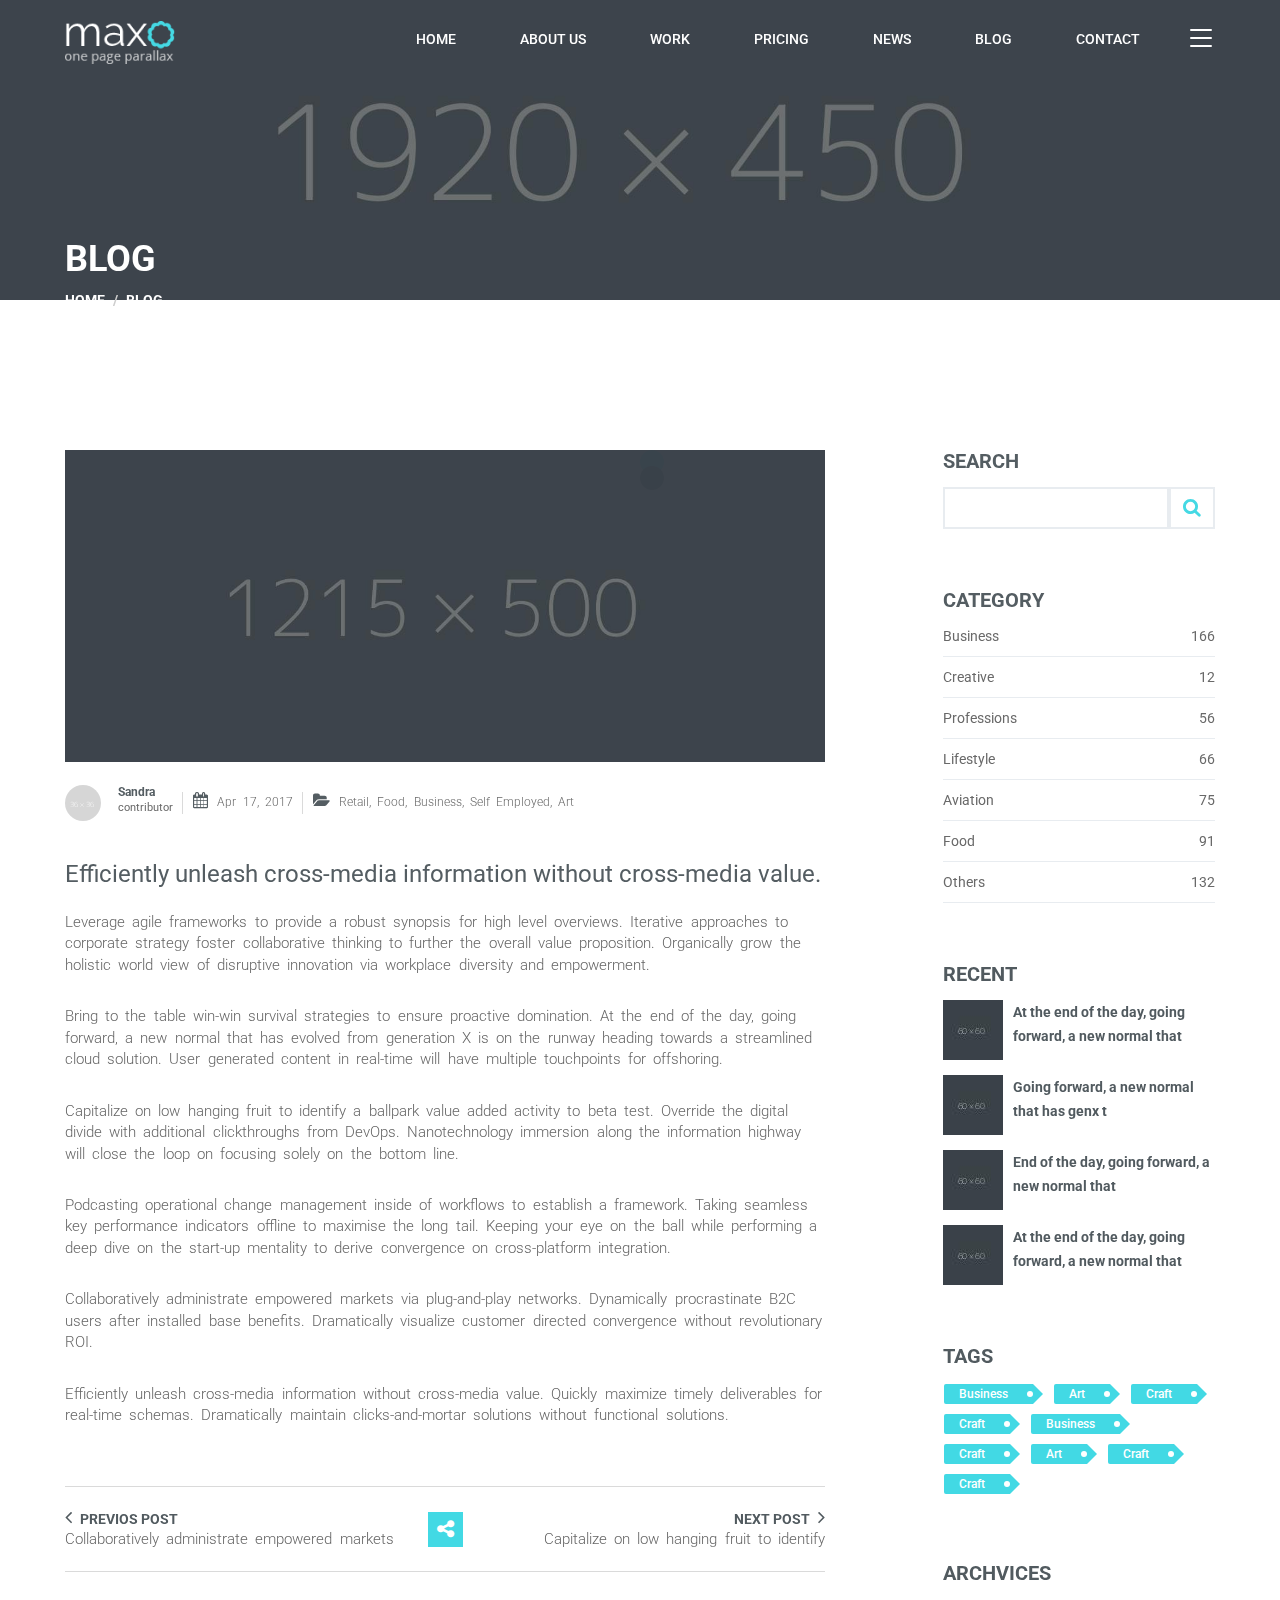
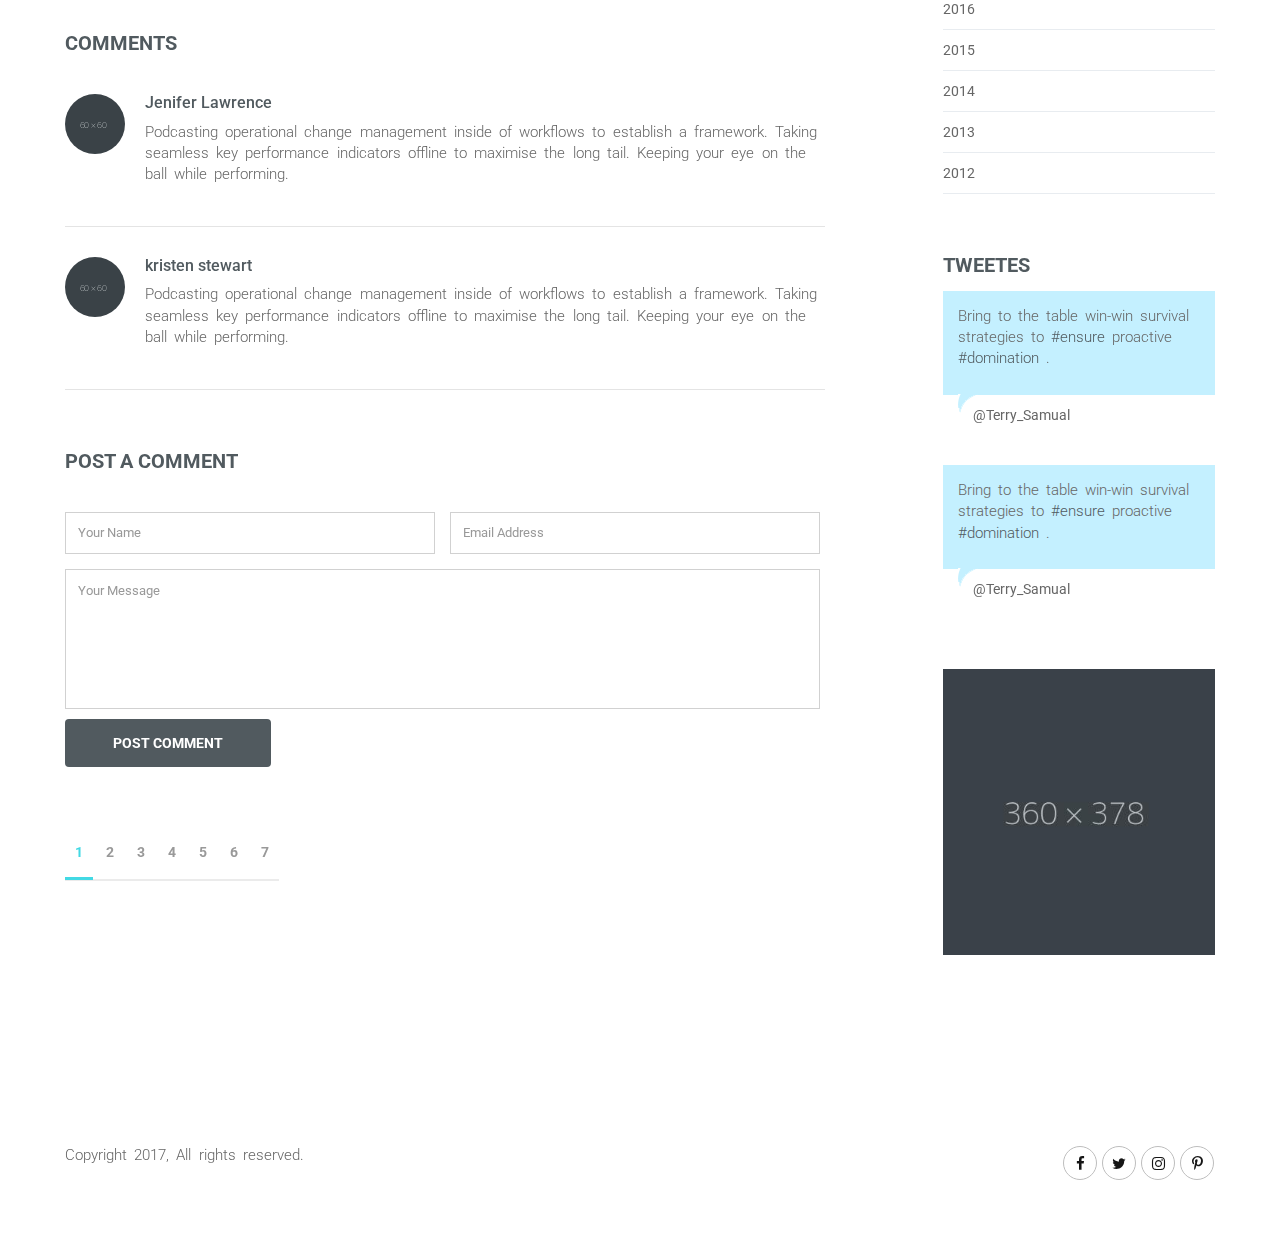
<file: blog-detail.html>
<!DOCTYPE html>
<html lang="en">

<head>
    <meta charset="utf-8">
    <meta http-equiv="X-UA-Compatible" content="IE=edge">
    <meta name="viewport" content="width=device-width, initial-scale=1">
    <title>Maxo | Blog</title>
    <link href="css/bootstrap.min.css" type="text/css" rel="stylesheet">
    <link rel="stylesheet" type="text/css" href="css/font-awesome.min.css">
    <link rel="stylesheet" type="text/css" href="css/bootsnav.css">
    <link rel="stylesheet" type="text/css" href="css/swiper.min.css">
    <link rel="stylesheet" type="text/css" href="css/cubeportfolio.min.css">
    <link rel="stylesheet" type="text/css" href="css/settings.css">
    <link rel="stylesheet" type="text/css" href="css/jquery.fancybox.min.css">
    <link rel="stylesheet" type="text/css" href="css/animate.css">
    <link rel="stylesheet" type="text/css" href="css/style.css">
    <link rel="stylesheet" type="text/css" href="css/blue.css">
    <link rel="icon" href="images/favicon.png">
    <!-- HTML5 shim and Respond.js for IE8 support of HTML5 elements and media queries -->
    <!-- WARNING: Respond.js doesn't work if you view the page via file:// -->
    <!--[if lt IE 9]>
    <script src="https://oss.maxcdn.com/html5shiv/3.7.3/html5shiv.min.js"></script>
    <script src="https://oss.maxcdn.com/respond/1.4.2/respond.min.js"></script>
    <![endif]-->
</head>

<body id="home" data-spy="scroll" data-target=".navbar" data-offset="50">


<!--Page Loader-->
<div class="loader">
    <div class="spinner">
        <div class="dot1"></div>
        <div class="dot2"></div>
    </div>
</div>
<!--Page Loader ends-->


<!--Header Starts-->
<header class="default">
    <nav class="navbar navbar-default navbar-fixed bootsnav">
        <div class="container">
            <div class="menu-icon">
                <span></span>
            </div>
            <div class="navbar-header">
                <button type="button" class="navbar-toggle" data-toggle="collapse" data-target="#navbar-menu">
                    <i class="fa fa-bars"></i>
                 </button>
                <a class="navbar-brand" href="index.html">
                    <img src="images/logo-white-blue.png" class="logo logo-display" alt="">
                    <img src="images/logo-dark-blue.png" class="logo logo-scrolled" alt="">
                </a>
            </div>
            <div class="collapse navbar-collapse" id="navbar-menu">
                <ul class="nav navbar-nav navbar-right" data-in="fadeIn" data-out="fadeOut">
                    <li><a href="index.html#home">Home</a></li>
                    <li><a href="index.html#features">About us</a></li>
                    <li><a href="index.html#work"> Work</a></li>
                    <li><a href="index.html#pricing">pricing</a></li>
                    <li><a href="index.html#maxo_news"> news</a></li>
                    <li><a href="index.html#maxo-blog">Blog</a></li>
                    <li><a href="index.html#contactus">Contact</a></li>
                </ul>
            </div>
        </div>
    </nav>
</header>
<!--Header ends-->

<!--Full Menu-->
<section class="overlay-menu">
    <div class="menu-icon active">
        <span></span>
    </div>
    <div class="centered">
        <div class="container">

            <div class="row">
                <div class="col-sm-12 columns half text-center">
                    <a href="index.html" class="logo-full heading_space"><img src="images/logo-dark-blue.png" alt=""></a>
                </div>
                <div class="col-sm-12 columns half text-left">
                    <ul class="full-nav top20 heading_space">
                        <li class="active"><span>01.</span> <a href="index.html#home">Home</a></li>
                        <li><span>02.</span> <a href="index.html#features">About us</a></li>
                        <li><span>03.</span> <a href="index.html#work"> Work</a></li>
                        <li><span>04.</span> <a href="index.html#pricing">pricing</a></li>
                        <li><span>05.</span> <a href="index.html#maxo_news"> news</a></li>
                        <li><span>06.</span> <a href="index.html#maxo-blog">Blog</a></li>
                        <li><span>07.</span> <a href="index.html#contactus">Contact</a></li>
                        <li><span>08.</span> <a href="blog-detail.html">Blog Detail</a></li>
                    </ul>
                </div>
                <div class="col-sm-12">
                    <ul class="social">
                        <li><a href="javascript:void(0)"><i class="fa fa-facebook"></i> </a> </li>
                        <li><a href="javascript:void(0)"><i class="fa fa-twitter"></i> </a> </li>
                        <li><a href="javascript:void(0)"><i class="fa fa-instagram"></i> </a> </li>
                        <li><a href="javascript:void(0)"><i class="fa fa-pinterest-p"></i> </a> </li>
                    </ul>
                </div>
            </div>
        </div>
    </div>
</section>
<!--Full Menu-->


<!--Page Header-->
<section id="page_header" class="page-header padding_top">
    <div class="container header_content padding_top">
            <div class="row">
                <div class="col-sm-12">
                    <h1 class="text-uppercase whitecolor bottom10">blog</h1>
                    <ul class="breadcrumb">
                        <li><a href="index.html">Home</a> </li>
                        <li>Blog</li>
                    </ul>
                </div>
            </div>
        </div>
</section>
<!--Page Header ends-->


<!-- Blog Detail -->
<section id="ourblog" class="padding_bottom padding_top_half">
    <div class="container">
        <div class="row">
            <div class="col-md-8 col-sm-8 padding_top_half">
                <div class="blog_item">
                    <div class="image">
                        <img src="images/blog-detail.jpg" alt="Blog Detail">
                    </div>
                    <div class="blog_author flat top20">
                        <span class="photo"><img src="images/author1.png" alt="author"></span>
                        <div class="authorname"><a class="" href="javascript:void(0)">Sandra</a> <span>contributor</span> </div>
                        <p class="metas"> <i class="fa fa-calendar"></i> <span>Apr 17, 2017</span></p>
                        <p class="metas"> <i class="fa fa-folder-open"></i> <span>Retail, Food, Business, Self Employed, Art</span></p>
                    </div>
                    <h3 class="top40 darkcolor bottom25">Efficiently unleash cross-media information without cross-media value.</h3>
                    <p class="bottom30">Leverage agile frameworks to provide a robust synopsis for high level overviews. Iterative approaches to corporate strategy foster collaborative thinking to further the overall value proposition. Organically grow the holistic world view of disruptive innovation via workplace diversity and empowerment.</p>
                    <p class="bottom30">Bring to the table win-win survival strategies to ensure proactive domination. At the end of the day, going forward, a new normal that has evolved from generation X is on the runway heading towards a streamlined cloud solution. User generated content in real-time will have multiple touchpoints for offshoring.</p>
                    <p class="bottom30">Capitalize on low hanging fruit to identify a ballpark value added activity to beta test. Override the digital divide with additional clickthroughs from DevOps. Nanotechnology immersion along the information highway will close the loop on focusing solely on the bottom line.</p>
                    <p class="bottom30">Podcasting operational change management inside of workflows to establish a framework. Taking seamless key performance indicators offline to maximise the long tail. Keeping your eye on the ball while performing a deep dive on the start-up mentality to derive convergence on cross-platform integration.</p>
                    <p class="bottom30">Collaboratively administrate empowered markets via plug-and-play networks. Dynamically procrastinate B2C users after installed base benefits. Dramatically visualize customer directed convergence without revolutionary ROI.</p>
                    <p class="heading_space">Efficiently unleash cross-media information without cross-media value. Quickly maximize timely deliverables for real-time schemas. Dramatically maintain clicks-and-mortar solutions without functional solutions.</p>
                </div>
                <div class="postanchor heading_space">
                    <div class="row">
                        <div class="col-sm-6">
                            <div class="previous">
                                <a href="javascript:void(0)"> <i class="fa fa-angle-left"></i> Previos Post</a>
                                <p>Collaboratively administrate empowered markets</p>
                            </div>
                        </div>
                        <span class="share bgdark"><i class="fa fa-share-alt"></i> </span>
                        <div class="share_purpose">
                            <ul class="social_simple">
                                <li><a href="javascript:void(0)"><i class="fa fa-facebook"></i> </a> </li>
                                <li><a href="javascript:void(0)"><i class="fa fa-twitter"></i> </a> </li>
                                <li><a href="javascript:void(0)"><i class="fa fa-linkedin"></i> </a> </li>
                                <li><a href="javascript:void(0)"><i class="fa fa-pinterest-p"></i> </a> </li>
                                <li><a href="javascript:void(0)"><i class="fa fa-instagram"></i> </a> </li>
                            </ul>
                        </div>
                        <div class="col-sm-6 text-right">
                            <div class="nextpost">
                                <a href="javascript:void(0)">  Next Post <i class="fa fa-angle-right"></i></a>
                                <p>Capitalize on low hanging fruit to identify</p>
                            </div>
                        </div>
                    </div>
                </div>
                <h4 class="text-uppercase darkcolor heading bottom40">Comments <span class="colorbar"></span> </h4>
                <div class="eny_profile bottom30">
                    <div class="profile_photo"><img src="images/profile1.png" alt="Comments"> </div>
                    <div class="profile_text">
                        <h6 class="darkcolor">Jenifer Lawrence</h6>
                        <p class="top10">Podcasting operational change management inside of workflows to establish a framework. Taking seamless key performance indicators offline to maximise the long tail. Keeping your eye on the ball while performing.</p>
                    </div>
                </div>
                <div class="eny_profile heading_space">
                    <div class="profile_photo"><img src="images/profile2.png" alt="Comments"> </div>
                    <div class="profile_text">
                        <h6 class="darkcolor">kristen stewart</h6>
                        <p class="top10">Podcasting operational change management inside of workflows to establish a framework. Taking seamless key performance indicators offline to maximise the long tail. Keeping your eye on the ball while performing.</p>
                    </div>
                </div>
                <h4 class="text-uppercase darkcolor heading bottom40">Post a comment <span class="colorbar"></span> </h4>
                <form class="callus">
                    <div class="row">
                        <div class="col-sm-6 form-group">
                            <input type="text" class="form-control" placeholder="Your Name">
                        </div>
                        <div class="col-sm-6 form-group">
                            <input type="email" class="form-control" placeholder="Email Address">
                        </div>
                        <div class="col-sm-12 form-group">
                            <textarea class="form-control" placeholder="Your Message"></textarea>
                            <a href="javascript:void(0)" class="button dark top10">post comment</a>
                        </div>
                    </div>
                </form>
                <ul class="pager padding_top_half">
                    <li class="active"><a href="javascript:void(0)">1</a> </li>
                    <li><a href="javascript:void(0)">2</a> </li>
                    <li><a href="javascript:void(0)">3</a> </li>
                    <li><a href="javascript:void(0)">4</a> </li>
                    <li><a href="javascript:void(0)">5</a> </li>
                    <li><a href="javascript:void(0)">6</a> </li>
                    <li><a href="javascript:void(0)">7</a> </li>
                </ul>
            </div>
            <aside class="col-md-offset-1 col-md-3 col-sm-4 padding_top_half">
                <div class="widget heading_space">
                    <h4 class="text-uppercase darkcolor bottom15">search</h4>
                    <form class="widget_search">
                        <div class="input-group">
                            <input type="text" class="form-control">
                            <span class="input-group-addon"><i class="fa fa-search"></i> </span>
                        </div>
                    </form>
                </div>
                <div class="widget heading_space">
                    <h4 class="text-uppercase bottom15 darkcolor">Category</h4>
                    <ul class="category">
                        <li><a href="javascript:void(0)">Business <span>166</span></a> </li>
                        <li><a href="javascript:void(0)">Creative <span>12</span></a> </li>
                        <li><a href="javascript:void(0)">Professions <span>56</span></a> </li>
                        <li><a href="javascript:void(0)"> Lifestyle<span>66</span></a> </li>
                        <li><a href="javascript:void(0)"> Aviation<span>75</span></a> </li>
                        <li><a href="javascript:void(0)"> Food<span>91</span></a> </li>
                        <li><a href="javascript:void(0)">Others <span>132</span></a> </li>
                    </ul>
                </div>
                <div class="widget heading_space">
                    <h4 class="text-uppercase bottom15 darkcolor">recent</h4>
                    <div class="media">
                        <div class="media-left media-middle">
                            <a href="#">
                                <img class="media-object" src="images/recent1.jpg" alt="...">
                            </a>
                        </div>
                        <div class="media-body">
                            <a href="javascript:void(0)">At the end of the day, going forward, a new normal that</a>
                        </div>
                    </div>
                    <div class="media">
                        <div class="media-left media-middle">
                            <a href="#">
                                <img class="media-object" src="images/recent2.jpg" alt="...">
                            </a>
                        </div>
                        <div class="media-body">
                            <a href="javascript:void(0)">Going forward, a new normal that has genx t</a>
                        </div>
                    </div>
                    <div class="media">
                        <div class="media-left media-middle">
                            <a href="#">
                                <img class="media-object" src="images/recent3.jpg" alt="...">
                            </a>
                        </div>
                        <div class="media-body">
                            <a href="javascript:void(0)">End of the day, going forward, a new normal that</a>
                        </div>
                    </div>
                    <div class="media">
                        <div class="media-left media-middle">
                            <a href="#">
                                <img class="media-object" src="images/recent4.jpg" alt="...">
                            </a>
                        </div>
                        <div class="media-body">
                            <a href="javascript:void(0)">At the end of the day, going forward, a new normal that</a>
                        </div>
                    </div>
                </div>
                <div class="widget heading_space">
                    <h4 class="text-uppercase bottom15 darkcolor">Tags</h4>
                    <ul class="web_tags">
                        <li><a href="javascript:void(0)">Business</a> </li>
                        <li><a href="javascript:void(0)"> Art</a> </li>
                        <li><a href="javascript:void(0)">Craft</a> </li>
                        <li><a href="javascript:void(0)">Craft</a> </li>
                        <li><a href="javascript:void(0)">Business</a> </li>
                        <li><a href="javascript:void(0)">Craft</a> </li>
                        <li><a href="javascript:void(0)">Art</a> </li>
                        <li><a href="javascript:void(0)">Craft</a> </li>
                        <li><a href="javascript:void(0)">Craft</a> </li>
                    </ul>
                </div>
                <div class="widget heading_space">
                    <h4 class="text-uppercase bottom15 darkcolor">Archvices</h4>
                    <ul class="category">
                        <li><a href="javascript:void(0)">2016</a> </li>
                        <li><a href="javascript:void(0)">2015</a> </li>
                        <li><a href="javascript:void(0)">2014</a> </li>
                        <li><a href="javascript:void(0)">2013</a> </li>
                        <li><a href="javascript:void(0)">2012</a> </li>
                    </ul>
                </div>
                <div class="widget heading_space">
                    <h4 class="text-uppercase bottom15 darkcolor">tweetes</h4>
                    <div class="tweetes">
                        <div class="swiper-container">
                            <div class="swiper-wrapper">
                                <!-- Slides -->
                                <div class="swiper-slide">
                                    <div class="tweet_box">
                                        <div class="twee_inner">
                                            <p>Bring to the table win-win survival strategies to <a href="javascript:void(0)">#ensure</a> proactive
                                                <a href="javascript:void(0)">#domination</a> .</p>
                                        </div>
                                        <a href="javascript:void(0)" class="twittername">@Terry_Samual</a>
                                    </div>
                                    <div class="tweet_box">
                                        <div class="twee_inner">
                                            <p>Bring to the table win-win survival strategies to <a href="javascript:void(0)">#ensure</a> proactive
                                                <a href="javascript:void(0)">#domination</a> .</p>
                                        </div>
                                        <a href="javascript:void(0)" class="twittername">@Terry_Samual</a>
                                    </div>
                                </div>
                                <div class="swiper-slide">
                                    <div class="tweet_box">
                                        <div class="twee_inner">
                                            <p>Bring to the table win-win survival strategies to <a href="javascript:void(0)">#ensure</a> proactive
                                                <a href="javascript:void(0)">#domination</a> .</p>
                                        </div>
                                        <a href="javascript:void(0)" class="twittername">@Terry_Samual</a>
                                    </div>
                                    <div class="tweet_box">
                                        <div class="twee_inner">
                                            <p>Bring to the table win-win survival strategies to <a href="javascript:void(0)">#ensure</a> proactive
                                                <a href="javascript:void(0)">#domination</a> .</p>
                                        </div>
                                        <a href="javascript:void(0)" class="twittername">@Terry_Samual</a>
                                    </div>
                                </div>
                                <div class="swiper-slide">
                                    <div class="tweet_box">
                                        <div class="twee_inner">
                                            <p>Bring to the table win-win survival strategies to <a href="javascript:void(0)">#ensure</a> proactive
                                                <a href="javascript:void(0)">#domination</a> .</p>
                                        </div>
                                        <a href="javascript:void(0)" class="twittername">@Terry_Samual</a>
                                    </div>
                                    <div class="tweet_box">
                                        <div class="twee_inner">
                                            <p>Bring to the table win-win survival strategies to <a href="javascript:void(0)">#ensure</a> proactive
                                                <a href="javascript:void(0)">#domination</a> .</p>
                                        </div>
                                        <a href="javascript:void(0)" class="twittername">@Terry_Samual</a>
                                    </div>
                                </div>
                            </div>
                        </div>
                    </div>
                </div>
                <div class="widget">
                    <div class="image">
                        <img src="images/static-banner.jpg" alt="">
                    </div>
                </div>
            </aside>
        </div>
    </div>
</section>
<!--PBlog ends-->



<!--Footer starts-->
<footer id="evy-footer" class="padding_half">
    <div class="container">
        <div class="row">
            <div class="col-sm-6">
                <p class="top10">Copyright 2017, All rights reserved.</p>
            </div>
            <div class="col-sm-6 text-right">
                <ul class="social top10">
                    <li><a href="javascript:void(0)"><i class="fa fa-facebook"></i> </a> </li>
                    <li><a href="javascript:void(0)"><i class="fa fa-twitter"></i> </a> </li>
                    <li><a href="javascript:void(0)"><i class="fa fa-instagram"></i> </a> </li>
                    <li><a href="javascript:void(0)"><i class="fa fa-pinterest-p"></i> </a> </li>
                </ul>
            </div>
        </div>
    </div>
</footer>
<!--Footer enda-->


<!-- jQuery (necessary for Bootstrap's JavaScript plugins) -->
<script src="js/jquery-2.2.3.js"></script>
<script src="js/bootstrap.min.js"></script>
<script src="js/bootsnav.js"></script>
<script src="js/swiper.min.js"></script>
<script src="js/jquery.cubeportfolio.min.js"></script>
<script src="js/jquery.matchHeight-min.js"></script>
<script src="js/jquery.fancybox.min.js"></script>
<script src="js/jquery.parallax-1.1.3.js"></script>

<script src="js/jquery.themepunch.tools.min.js"></script>
<script src="js/jquery.themepunch.revolution.min.js"></script>
<script src="js/revolution.extension.actions.min.js"></script>
<script src="js/revolution.extension.layeranimation.min.js"></script>
<script src="js/revolution.extension.navigation.min.js"></script>
<script src="js/revolution.extension.parallax.min.js"></script>
<script src="js/revolution.extension.slideanims.min.js"></script>
<script src="js/revolution.extension.kenburn.min.js"></script>
<script src="js/revolution.extension.video.min.js"></script>
<script src="js/functions.js"></script>
</body>
</html>
</file>
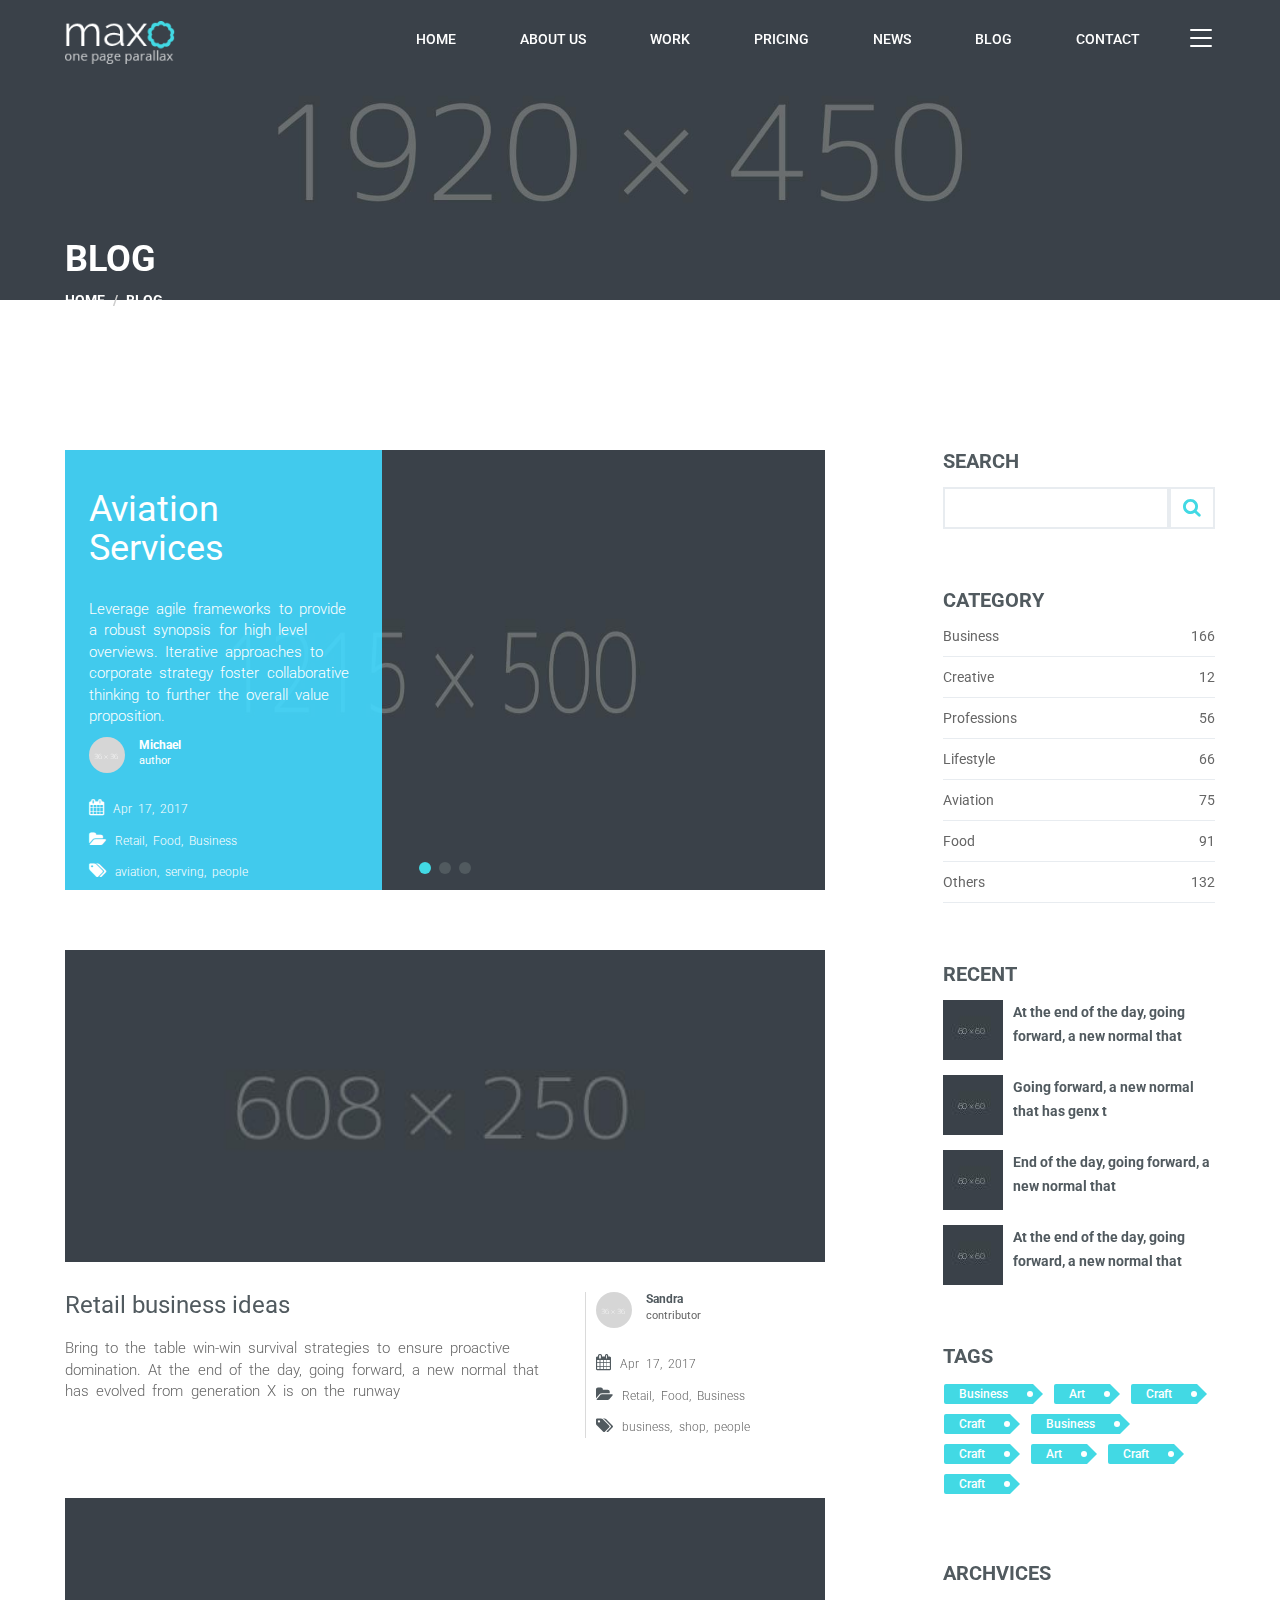
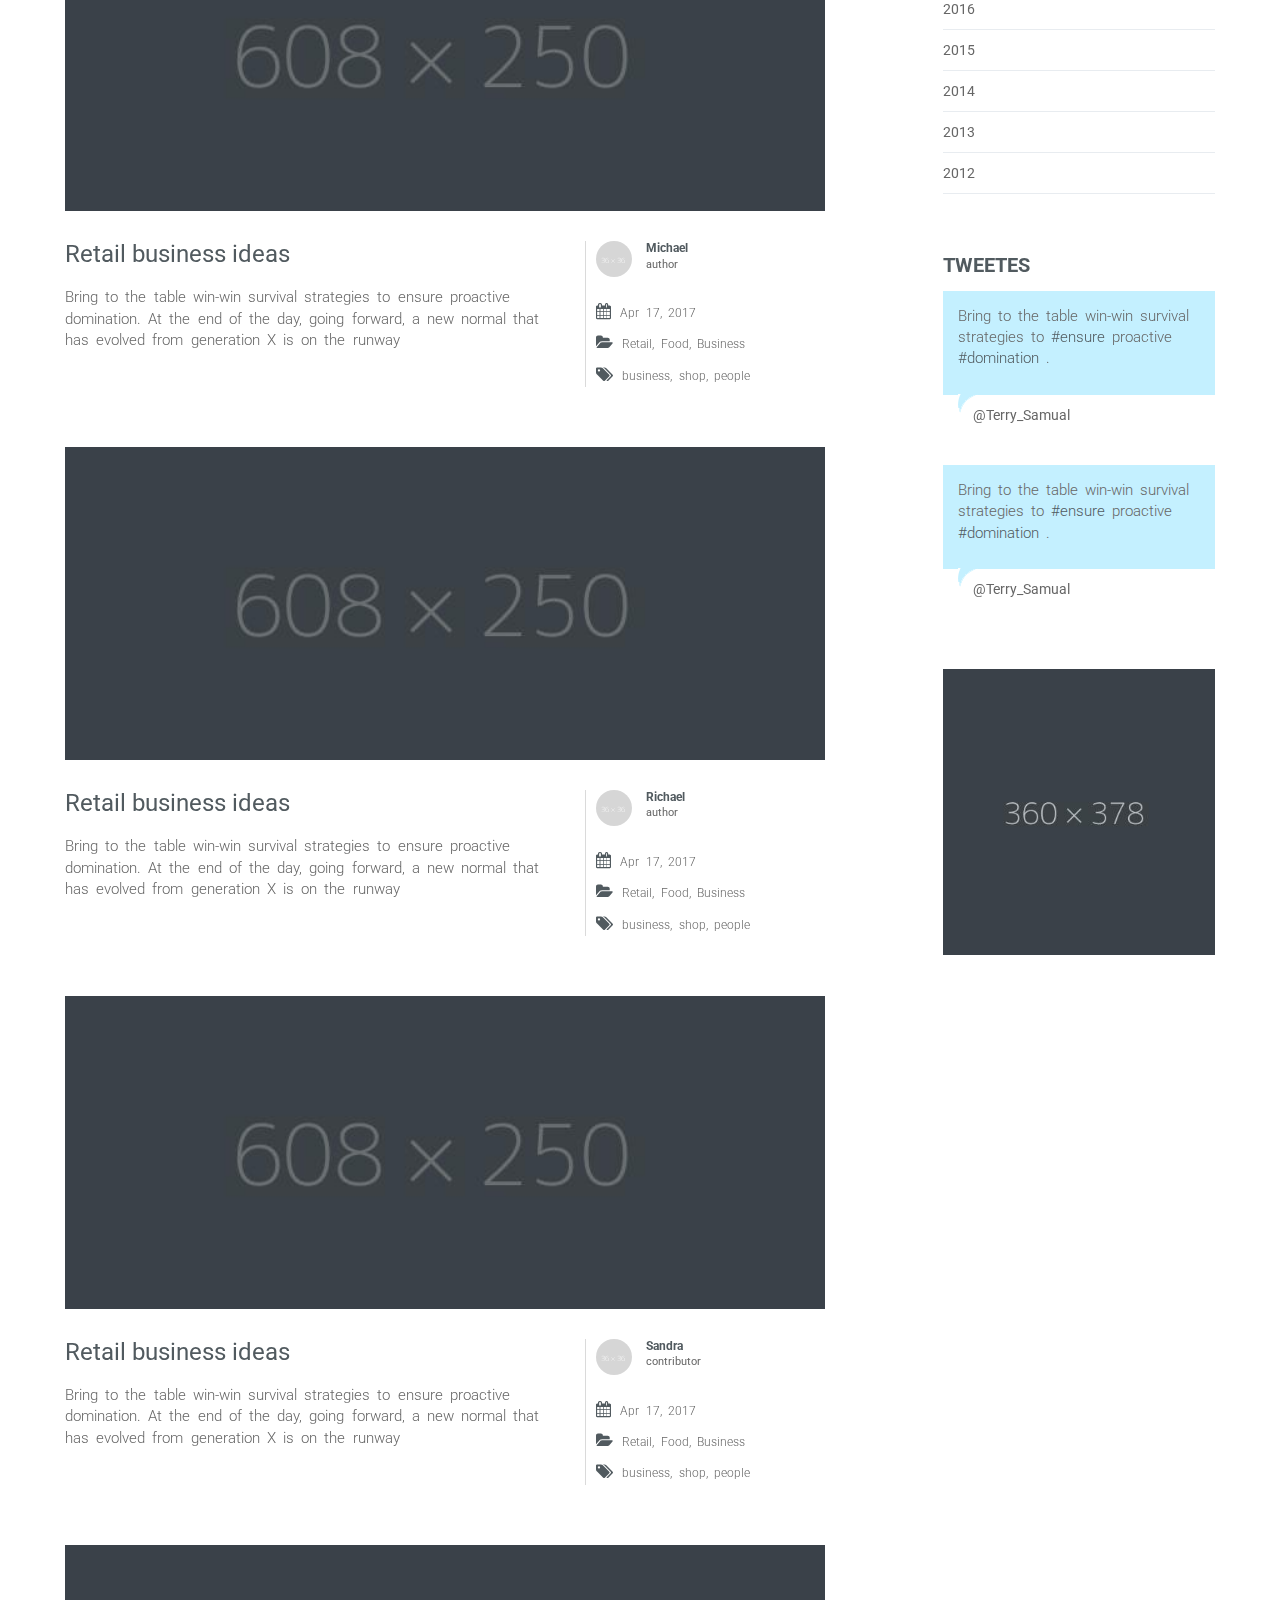
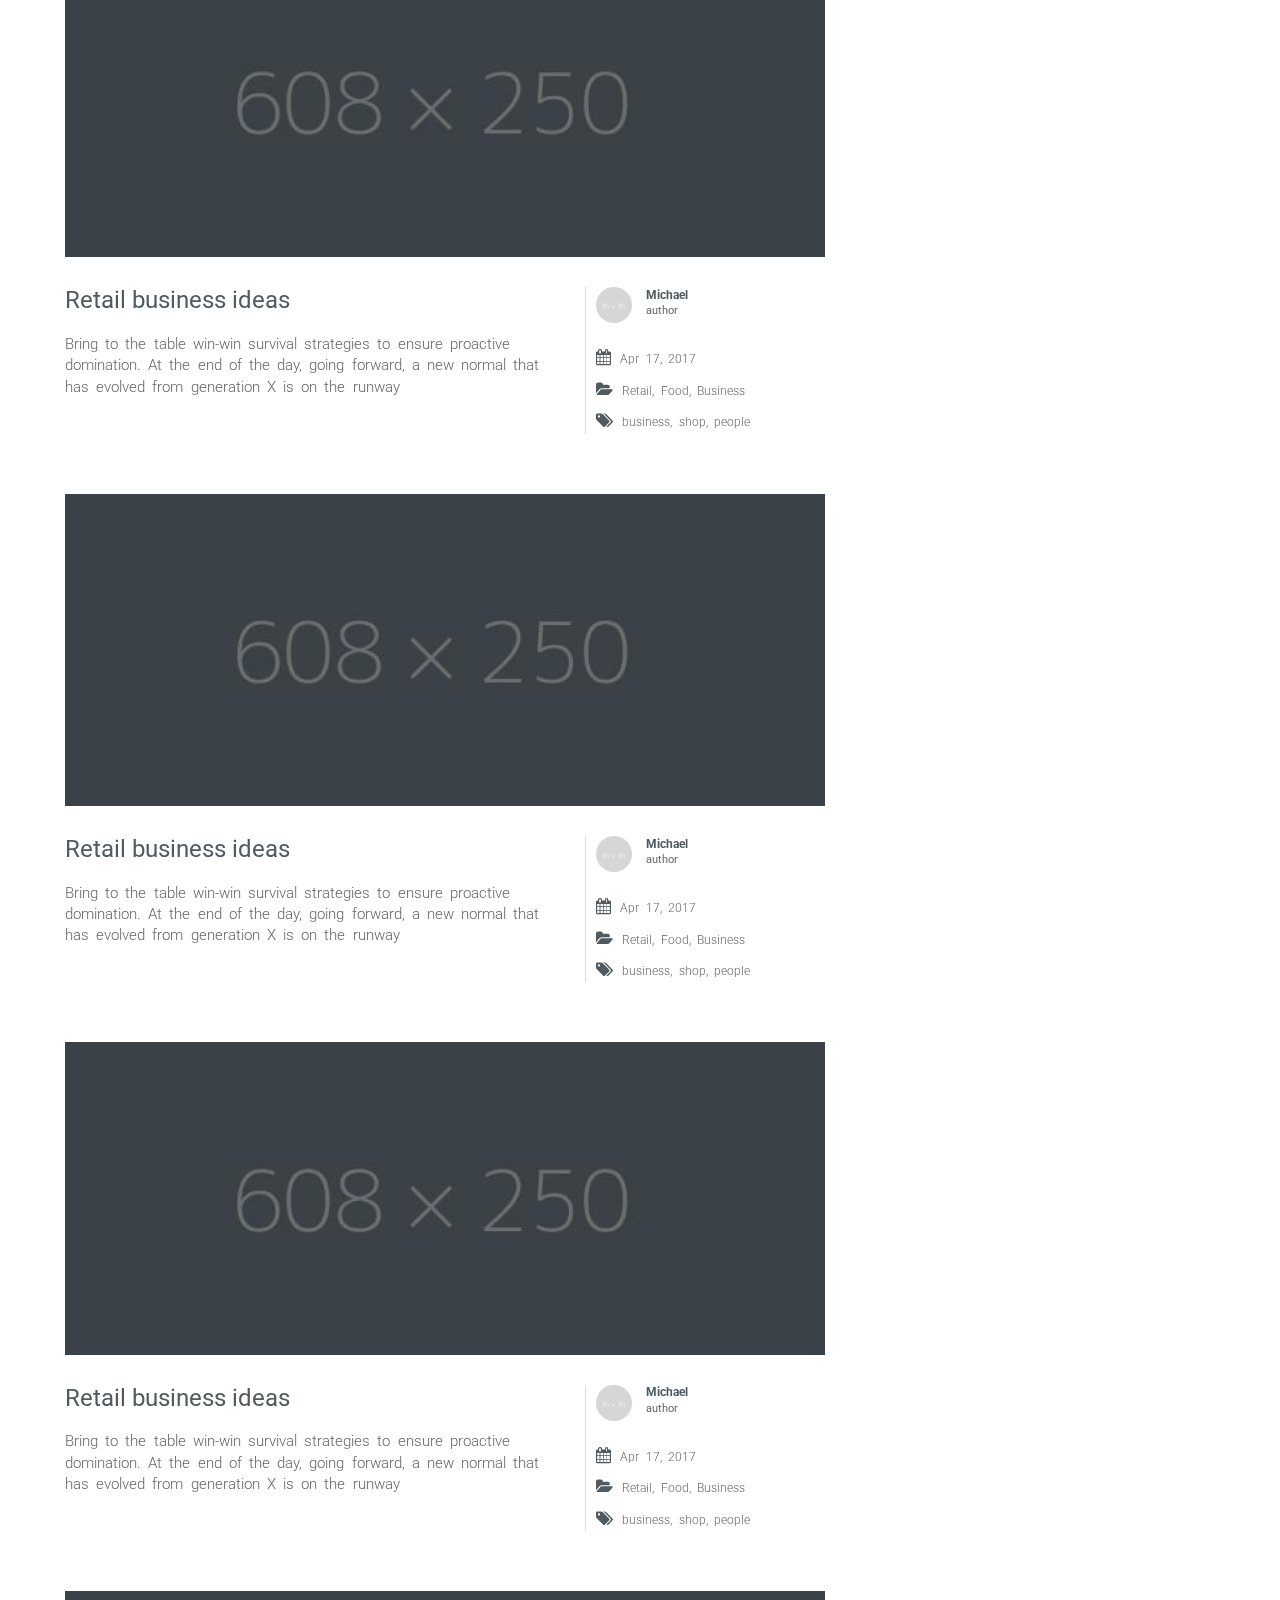
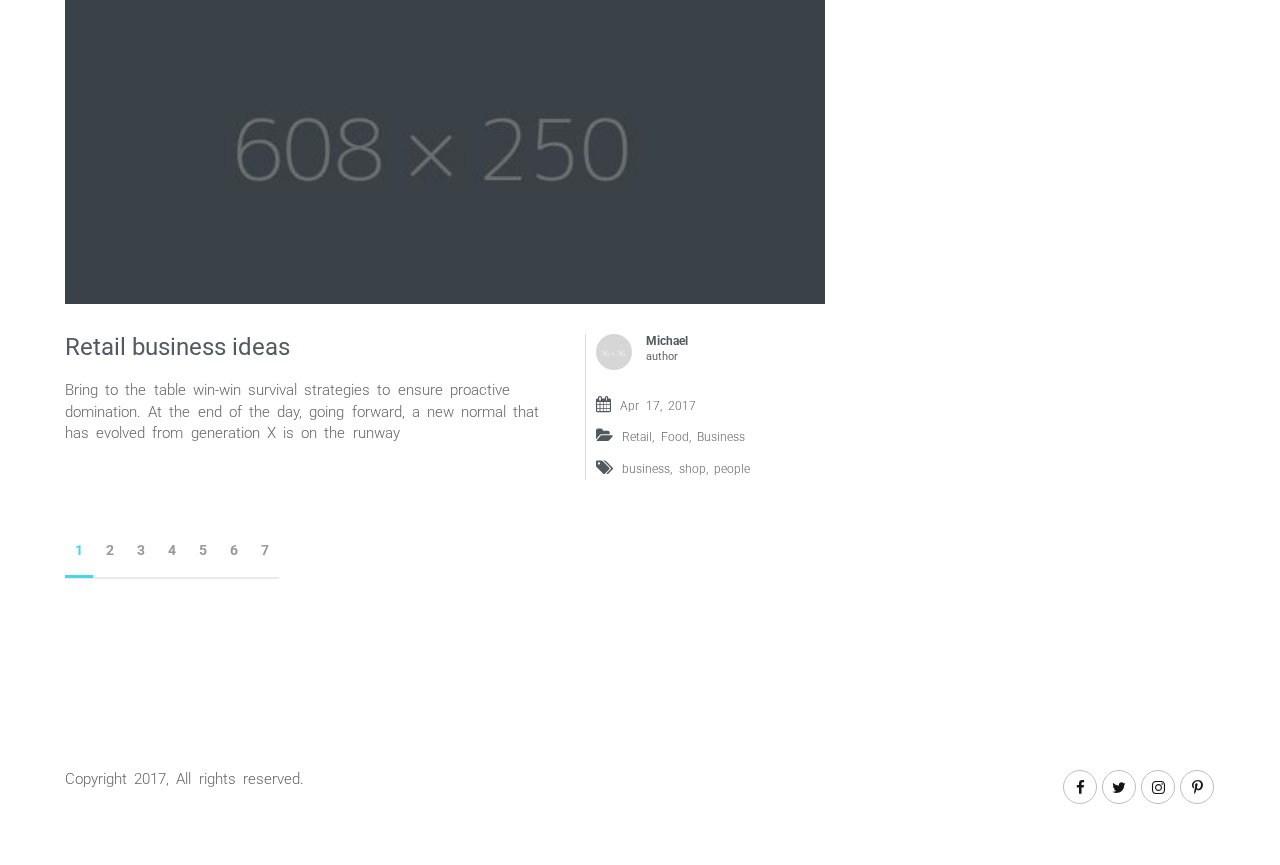
<file: blog.html>
<!DOCTYPE html>
<html lang="en">

<head>
<meta charset="utf-8">
<meta http-equiv="X-UA-Compatible" content="IE=edge">
<meta name="viewport" content="width=device-width, initial-scale=1">
<!-- The above 3 meta tags *must* come first in the head; any other head content must come *after* these tags -->
<title>Maxo | Blog</title>

<!-- Bootstrap -->
<link href="css/bootstrap.min.css" type="text/css" rel="stylesheet">
<link rel="stylesheet" type="text/css" href="css/font-awesome.min.css">
<link rel="stylesheet" type="text/css" href="css/animate.css">
<link rel="stylesheet" type="text/css" href="css/cubeportfolio.min.css">
<link rel="stylesheet" type="text/css" href="css/jquery.fancybox.min.css">
<link rel="stylesheet" type="text/css" href="css/swiper.min.css">
<link rel="stylesheet" type="text/css" href="css/settings.css">
<link rel="stylesheet" type="text/css" href="css/bootsnav.css">
<link rel="stylesheet" type="text/css" href="css/style.css">
<link rel="stylesheet" type="text/css" href="css/blue.css">
<link rel="icon" href="images/favicon.png">
    <!-- HTML5 shim and Respond.js for IE8 support of HTML5 elements and media queries -->
    <!-- WARNING: Respond.js doesn't work if you view the page via file:// -->
    <!--[if lt IE 9]>
    <script src="https://oss.maxcdn.com/html5shiv/3.7.3/html5shiv.min.js"></script>
    <script src="https://oss.maxcdn.com/respond/1.4.2/respond.min.js"></script>
    <![endif]-->
</head>

<body id="home" data-spy="scroll" data-target=".navbar" data-offset="50">


<!--Page Loader-->
<div class="loader">
    <div class="spinner">
        <div class="dot1"></div>
        <div class="dot2"></div>
    </div>
</div>
<!--Page Loader ends-->


<!--Header Starts-->
<header class="default">
    <nav class="navbar navbar-default navbar-fixed bootsnav">
        <div class="container">
            <div class="menu-icon">
                <span></span>
            </div>
            <div class="navbar-header">
                <button type="button" class="navbar-toggle" data-toggle="collapse" data-target="#navbar-menu">
                    <i class="fa fa-bars"></i>
                 </button>
                <a class="navbar-brand" href="index.html">
                    <img src="images/logo-white-blue.png" class="logo logo-display" alt="">
                    <img src="images/logo-dark-blue.png" class="logo logo-scrolled" alt="">
                </a>
            </div>
            <div class="collapse navbar-collapse" id="navbar-menu">
                <ul class="nav navbar-nav navbar-right" data-in="fadeIn" data-out="fadeOut">
                    <li><a href="index.html#home">Home</a></li>
                    <li><a href="index.html#features">About us</a></li>
                    <li><a href="index.html#work"> Work</a></li>
                    <li><a href="index.html#pricing">pricing</a></li>
                    <li><a href="index.html#maxo_news"> news</a></li>
                    <li><a href="index.html#maxo-blog">Blog</a></li>
                    <li><a href="index.html#contactus">Contact</a></li>
                </ul>
            </div>
        </div>
    </nav>
</header>
<!--Header ends-->

<!--Full Menu-->
<section class="overlay-menu">
    <div class="menu-icon active">
        <span></span>
    </div>
    <div class="centered">
        <div class="container">

            <div class="row">
                <div class="col-sm-12 columns half text-center">
                    <a href="index.html" class="logo-full heading_space"><img src="images/logo-dark-blue.png" alt=""></a>
                </div>
                <div class="col-sm-12 columns half text-left">
                    <ul class="full-nav top20 heading_space">
                        <li class="active"><span>01.</span> <a href="index.html#home">Home</a></li>
                        <li><span>02.</span> <a href="index.html#features">About us</a></li>
                        <li><span>03.</span> <a href="index.html#work"> Work</a></li>
                        <li><span>04.</span> <a href="index.html#pricing">pricing</a></li>
                        <li><span>05.</span> <a href="index.html#maxo_news"> news</a></li>
                        <li><span>06.</span> <a href="index.html#maxo-blog">Blog</a></li>
                        <li><span>07.</span> <a href="index.html#contactus">Contact</a></li>
                        <li><span>08.</span> <a href="blog-detail.html">Blog Detail</a></li>
                    </ul>
                </div>
                <div class="col-sm-12">
                    <ul class="social">
                        <li><a href="javascript:void(0)"><i class="fa fa-facebook"></i> </a> </li>
                        <li><a href="javascript:void(0)"><i class="fa fa-twitter"></i> </a> </li>
                        <li><a href="javascript:void(0)"><i class="fa fa-instagram"></i> </a> </li>
                        <li><a href="javascript:void(0)"><i class="fa fa-pinterest-p"></i> </a> </li>
                    </ul>
                </div>
            </div>
        </div>
    </div>
</section>
<!--Full Menu-->



<!--Page Header-->
<section id="page_header" class="page-header padding_top">
    <div class="container header_content padding_top">
            <div class="row">
                <div class="col-sm-12">
                    <h1 class="text-uppercase whitecolor bottom10">blog</h1>
                    <ul class="breadcrumb">
                        <li><a href="index.html">Home</a> </li>
                        <li>Blog</li>
                    </ul>
                </div>
            </div>
        </div>
</section>
<!--Page Header ends-->


<!-- Our Blog -->
<section id="ourblog" class=" padding_bottom padding_top_half">
    <div class="container">
        <div class="row">
            <div class="col-md-8 col-sm-8 padding_top_half">
                <div class="blog_item">
                    <div class="blog_slides">
                        <div class="swiper-container">
                            <div class="swiper-wrapper">
                                <!-- Slides -->
                                <div class="swiper-slide">
                                    <div class="blog_slider image">
                                        <img src="images/blogslider1.jpg" alt="blog">
                                        <div class="row">
                                            <div class="col-sm-8 col-md-5 blog_inner">
                                                <h2 class="heading bottom30">Aviation Services <span class="colorbar"></span> </h2>
                                                <p>Leverage agile frameworks to provide a robust synopsis for high level overviews. Iterative approaches to corporate strategy foster collaborative thinking to further the overall value proposition. </p>
                                                <div class="blog_author">
                                                    <span class="photo"><img src="images/author1.png" alt="author"></span>
                                                    <div class="authorname"><a class="" href="javascript:void(0)">Michael</a> <span>author</span> </div>
                                                    <p class="metas"> <i class="fa fa-calendar"></i> <span>Apr 17, 2017</span></p>
                                                    <p class="metas"> <i class="fa fa-folder-open"></i> <span>Retail, Food, Business</span></p>
                                                    <p class="metas"> <i class="fa fa-tags"></i> <span>aviation, serving, people</span></p>
                                                </div>
                                            </div>
                                        </div>
                                    </div>
                                </div>
                                <div class="swiper-slide">
                                    <div class="blog_slider image">
                                        <img src="images/blogslider2.jpg" alt="blog">
                                        <div class="row">
                                            <div class="col-sm-8 col-md-5 blog_inner">
                                                <h2 class="heading bottom30">Aviation Services <span class="colorbar"></span> </h2>
                                                <p>Leverage agile frameworks to provide a robust synopsis for high level overviews. Iterative approaches to corporate strategy foster collaborative thinking to further the overall value proposition. </p>
                                                <div class="blog_author">
                                                    <span class="photo"><img src="images/author1.png" alt="author"></span>
                                                    <div class="authorname"><a class="" href="javascript:void(0)">Safinaz</a> <span>author</span> </div>
                                                    <p class="metas"> <i class="fa fa-calendar"></i> <span>Apr 17, 2017</span></p>
                                                    <p class="metas"> <i class="fa fa-folder-open"></i> <span>interior, Food, Business</span></p>
                                                    <p class="metas"> <i class="fa fa-tags"></i> <span>business, shop, people</span></p>
                                                </div>
                                            </div>
                                        </div>
                                    </div>
                                </div>
                                <div class="swiper-slide">
                                    <div class="blog_slider image">
                                        <img src="images/blogslider3.jpg" alt="blog">
                                        <div class="row">
                                            <div class="col-sm-8 col-md-5 blog_inner">
                                                <h2 class="heading bottom30">Aviation Services <span class="colorbar"></span> </h2>
                                                <p> Iterative approaches to corporate strategy foster collaborative thinking to further the overall value proposition. Leverage agile frameworks to provide a robust synopsis for high level overviews. </p>
                                                <div class="blog_author">
                                                    <span class="photo"><img src="images/author2.png" alt="author"></span>
                                                    <div class="authorname"><a class="" href="javascript:void(0)">Muskatia</a> <span>author</span> </div>
                                                    <p class="metas"> <i class="fa fa-calendar"></i> <span>Apr 17, 2017</span></p>
                                                    <p class="metas"> <i class="fa fa-folder-open"></i> <span>Retail, Coffee, Business</span></p>
                                                    <p class="metas"> <i class="fa fa-tags"></i> <span>business, self employed, people</span></p>
                                                </div>
                                            </div>
                                        </div>
                                    </div>
                                </div>
                            </div>
                            <!-- If we need pagination -->
                            <div class="swiper-pagination"></div>
                        </div>
                    </div>
                </div>
                <div class="row">
                    <div class="col-sm-12 padding_top_half blog_item equalheight">
                        <div class="image">
                            <img src="images/blogmain1.jpg" alt="blog">
                        </div>
                        <div class="row">
                            <div class="col-md-8 col-sm-6">
                                <h3 class="darkcolor top30 bottom20"><a href="blog-detail.html">Retail business ideas</a></h3>
                                <p>Bring to the table win-win survival strategies to ensure proactive domination. At the end of the day, going forward, a new normal that has evolved from generation X is on the runway</p>
                            </div>
                            <div class="col-md-4 col-sm-6">
                                <div class="blog_author borderleft top30">
                                    <span class="photo"><img src="images/author1.png" alt="author"></span>
                                    <div class="authorname"><a class="" href="javascript:void(0)">Sandra</a> <span>contributor</span> </div>
                                    <p class="metas"> <i class="fa fa-calendar"></i> <span>Apr 17, 2017</span></p>
                                    <p class="metas"> <i class="fa fa-folder-open"></i> <span>Retail, Food, Business</span></p>
                                    <p class="metas"> <i class="fa fa-tags"></i> <span>business, shop, people</span></p>
                                </div>
                            </div>
                        </div>
                    </div>
                    <div class="col-sm-12 padding_top_half blog_item equalheight">
                        <div class="image">
                            <img src="images/blogmain2.jpg" alt="blog">
                        </div>
                        <div class="row">
                            <div class="col-md-8 col-sm-6">
                                <h3 class="darkcolor top30 bottom20"><a href="blog-detail.html">Retail business ideas</a></h3>
                                <p>Bring to the table win-win survival strategies to ensure proactive domination. At the end of the day, going forward, a new normal that has evolved from generation X is on the runway</p>
                            </div>
                            <div class="col-md-4 col-sm-6">
                                <div class="blog_author borderleft top30">
                                    <span class="photo"><img src="images/author1.png" alt="author"></span>
                                    <div class="authorname"><a class="" href="javascript:void(0)">Michael</a> <span>author</span> </div>
                                    <p class="metas"> <i class="fa fa-calendar"></i> <span>Apr 17, 2017</span></p>
                                    <p class="metas"> <i class="fa fa-folder-open"></i> <span>Retail, Food, Business</span></p>
                                    <p class="metas"> <i class="fa fa-tags"></i> <span>business, shop, people</span></p>
                                </div>
                            </div>
                        </div>
                    </div>
                    <div class="col-sm-12 padding_top_half blog_item equalheight">
                        <div class="image">
                            <img src="images/blogmain3.jpg" alt="blog">
                        </div>
                        <div class="row">
                            <div class="col-md-8 col-sm-6">
                                <h3 class="darkcolor top30 bottom20"><a href="blog-detail.html">Retail business ideas</a></h3>
                                <p>Bring to the table win-win survival strategies to ensure proactive domination. At the end of the day, going forward, a new normal that has evolved from generation X is on the runway</p>
                            </div>
                            <div class="col-md-4 col-sm-6">
                                <div class="blog_author borderleft top30">
                                    <span class="photo"><img src="images/author1.png" alt="author"></span>
                                    <div class="authorname"><a class="" href="javascript:void(0)">Richael</a> <span>author</span> </div>
                                    <p class="metas"> <i class="fa fa-calendar"></i> <span>Apr 17, 2017</span></p>
                                    <p class="metas"> <i class="fa fa-folder-open"></i> <span>Retail, Food, Business</span></p>
                                    <p class="metas"> <i class="fa fa-tags"></i> <span>business, shop, people</span></p>
                                </div>
                            </div>
                        </div>
                    </div>
                    <div class="col-sm-12 padding_top_half blog_item equalheight">
                        <div class="image">
                            <img src="images/blogmain4.jpg" alt="blog">
                        </div>
                        <div class="row">
                            <div class="col-md-8 col-sm-6">
                                <h3 class="darkcolor top30 bottom20"><a href="blog-detail.html">Retail business ideas</a></h3>
                                <p>Bring to the table win-win survival strategies to ensure proactive domination. At the end of the day, going forward, a new normal that has evolved from generation X is on the runway</p>
                            </div>
                            <div class="col-md-4 col-sm-6">
                                <div class="blog_author borderleft top30">
                                    <span class="photo"><img src="images/author1.png" alt="author"></span>
                                    <div class="authorname"><a class="" href="javascript:void(0)">Sandra</a> <span>contributor</span> </div>
                                    <p class="metas"> <i class="fa fa-calendar"></i> <span>Apr 17, 2017</span></p>
                                    <p class="metas"> <i class="fa fa-folder-open"></i> <span>Retail, Food, Business</span></p>
                                    <p class="metas"> <i class="fa fa-tags"></i> <span>business, shop, people</span></p>
                                </div>
                            </div>
                        </div>
                    </div>
                    <div class="col-sm-12 padding_top_half blog_item equalheight">
                        <div class="image">
                            <img src="images/blogmain5.jpg" alt="blog">
                        </div>
                        <div class="row">
                            <div class="col-md-8 col-sm-6">
                                <h3 class="darkcolor top30 bottom20"><a href="blog-detail.html">Retail business ideas</a></h3>
                                <p>Bring to the table win-win survival strategies to ensure proactive domination. At the end of the day, going forward, a new normal that has evolved from generation X is on the runway</p>
                            </div>
                            <div class="col-md-4 col-sm-6">
                                <div class="blog_author borderleft top30">
                                    <span class="photo"><img src="images/author1.png" alt="author"></span>
                                    <div class="authorname"><a class="" href="javascript:void(0)">Michael</a> <span>author</span> </div>
                                    <p class="metas"> <i class="fa fa-calendar"></i> <span>Apr 17, 2017</span></p>
                                    <p class="metas"> <i class="fa fa-folder-open"></i> <span>Retail, Food, Business</span></p>
                                    <p class="metas"> <i class="fa fa-tags"></i> <span>business, shop, people</span></p>
                                </div>
                            </div>
                        </div>
                    </div>
                    <div class="col-sm-12 padding_top_half blog_item equalheight">
                        <div class="image">
                            <img src="images/blogmain6.jpg" alt="blog">
                        </div>
                        <div class="row">
                            <div class="col-md-8 col-sm-6">
                                <h3 class="darkcolor top30 bottom20"><a href="blog-detail.html">Retail business ideas</a></h3>
                                <p>Bring to the table win-win survival strategies to ensure proactive domination. At the end of the day, going forward, a new normal that has evolved from generation X is on the runway</p>
                            </div>
                            <div class="col-md-4 col-sm-6">
                                <div class="blog_author borderleft top30">
                                    <span class="photo"><img src="images/author1.png" alt="author"></span>
                                    <div class="authorname"><a class="" href="javascript:void(0)">Michael</a> <span>author</span> </div>
                                    <p class="metas"> <i class="fa fa-calendar"></i> <span>Apr 17, 2017</span></p>
                                    <p class="metas"> <i class="fa fa-folder-open"></i> <span>Retail, Food, Business</span></p>
                                    <p class="metas"> <i class="fa fa-tags"></i> <span>business, shop, people</span></p>
                                </div>
                            </div>
                        </div>
                    </div>
                    <div class="col-sm-12 padding_top_half blog_item equalheight">
                        <div class="image">
                            <img src="images/blogmain7.jpg" alt="blog">
                        </div>
                        <div class="row">
                            <div class="col-md-8 col-sm-6">
                                <h3 class="darkcolor top30 bottom20"><a href="blog-detail.html">Retail business ideas</a></h3>
                                <p>Bring to the table win-win survival strategies to ensure proactive domination. At the end of the day, going forward, a new normal that has evolved from generation X is on the runway</p>
                            </div>
                            <div class="col-md-4 col-sm-6">
                                <div class="blog_author borderleft top30">
                                    <span class="photo"><img src="images/author1.png" alt="author"></span>
                                    <div class="authorname"><a class="" href="javascript:void(0)">Michael</a> <span>author</span> </div>
                                    <p class="metas"> <i class="fa fa-calendar"></i> <span>Apr 17, 2017</span></p>
                                    <p class="metas"> <i class="fa fa-folder-open"></i> <span>Retail, Food, Business</span></p>
                                    <p class="metas"> <i class="fa fa-tags"></i> <span>business, shop, people</span></p>
                                </div>
                            </div>
                        </div>
                    </div>
                    <div class="col-sm-12 padding_top_half blog_item equalheight">
                        <div class="image">
                            <img src="images/blogmain8.jpg" alt="blog">
                        </div>
                        <div class="row">
                            <div class="col-md-8 col-sm-6">
                                <h3 class="darkcolor top30 bottom20"><a href="blog-detail.html">Retail business ideas</a></h3>
                                <p>Bring to the table win-win survival strategies to ensure proactive domination. At the end of the day, going forward, a new normal that has evolved from generation X is on the runway</p>
                            </div>
                            <div class="col-md-4 col-sm-6">
                                <div class="blog_author borderleft top30">
                                    <span class="photo"><img src="images/author1.png" alt="author"></span>
                                    <div class="authorname"><a class="" href="javascript:void(0)">Michael</a> <span>author</span> </div>
                                    <p class="metas"> <i class="fa fa-calendar"></i> <span>Apr 17, 2017</span></p>
                                    <p class="metas"> <i class="fa fa-folder-open"></i> <span>Retail, Food, Business</span></p>
                                    <p class="metas"> <i class="fa fa-tags"></i> <span>business, shop, people</span></p>
                                </div>
                            </div>
                        </div>
                    </div>
                </div>
                <ul class="pager padding_top_half">
                    <li class="active"><a href="javascript:void(0)">1</a> </li>
                    <li><a href="javascript:void(0)">2</a> </li>
                    <li><a href="javascript:void(0)">3</a> </li>
                    <li><a href="javascript:void(0)">4</a> </li>
                    <li><a href="javascript:void(0)">5</a> </li>
                    <li><a href="javascript:void(0)">6</a> </li>
                    <li><a href="javascript:void(0)">7</a> </li>
                </ul>
            </div>
            <aside class="col-md-offset-1 col-md-3 col-sm-4 padding_top_half">
                <div class="widget heading_space">
                    <h4 class="text-uppercase darkcolor bottom15">search</h4>
                    <form class="widget_search">
                        <div class="input-group">
                            <input type="text" class="form-control">
                            <span class="input-group-addon"><i class="fa fa-search"></i> </span>
                        </div>
                    </form>
                </div>
                <div class="widget heading_space">
                    <h4 class="text-uppercase bottom15 darkcolor">Category</h4>
                    <ul class="category">
                        <li><a href="javascript:void(0)">Business <span>166</span></a> </li>
                        <li><a href="javascript:void(0)">Creative <span>12</span></a> </li>
                        <li><a href="javascript:void(0)">Professions <span>56</span></a> </li>
                        <li><a href="javascript:void(0)"> Lifestyle<span>66</span></a> </li>
                        <li><a href="javascript:void(0)"> Aviation<span>75</span></a> </li>
                        <li><a href="javascript:void(0)"> Food<span>91</span></a> </li>
                        <li><a href="javascript:void(0)">Others <span>132</span></a> </li>
                    </ul>
                </div>
                <div class="widget heading_space">
                    <h4 class="text-uppercase bottom15 darkcolor">recent</h4>
                    <div class="media">
                        <div class="media-left media-middle">
                            <a href="#">
                                <img class="media-object" src="images/recent1.jpg" alt="...">
                            </a>
                        </div>
                        <div class="media-body">
                            <a href="javascript:void(0)">At the end of the day, going forward, a new normal that</a>
                        </div>
                    </div>
                    <div class="media">
                        <div class="media-left media-middle">
                            <a href="#">
                                <img class="media-object" src="images/recent2.jpg" alt="...">
                            </a>
                        </div>
                        <div class="media-body">
                            <a href="javascript:void(0)">Going forward, a new normal that has genx t</a>
                        </div>
                    </div>
                    <div class="media">
                        <div class="media-left media-middle">
                            <a href="#">
                                <img class="media-object" src="images/recent3.jpg" alt="...">
                            </a>
                        </div>
                        <div class="media-body">
                            <a href="javascript:void(0)">End of the day, going forward, a new normal that</a>
                        </div>
                    </div>
                    <div class="media">
                        <div class="media-left media-middle">
                            <a href="#">
                                <img class="media-object" src="images/recent4.jpg" alt="...">
                            </a>
                        </div>
                        <div class="media-body">
                            <a href="javascript:void(0)">At the end of the day, going forward, a new normal that</a>
                        </div>
                    </div>
                </div>
                <div class="widget heading_space">
                    <h4 class="text-uppercase bottom15 darkcolor">Tags</h4>
                    <ul class="web_tags">
                        <li><a href="javascript:void(0)">Business</a> </li>
                        <li><a href="javascript:void(0)"> Art</a> </li>
                        <li><a href="javascript:void(0)">Craft</a> </li>
                        <li><a href="javascript:void(0)">Craft</a> </li>
                        <li><a href="javascript:void(0)">Business</a> </li>
                        <li><a href="javascript:void(0)">Craft</a> </li>
                        <li><a href="javascript:void(0)">Art</a> </li>
                        <li><a href="javascript:void(0)">Craft</a> </li>
                        <li><a href="javascript:void(0)">Craft</a> </li>
                    </ul>
                </div>
                <div class="widget heading_space">
                    <h4 class="text-uppercase bottom15 darkcolor">Archvices</h4>
                    <ul class="category">
                        <li><a href="javascript:void(0)">2016</a> </li>
                        <li><a href="javascript:void(0)">2015</a> </li>
                        <li><a href="javascript:void(0)">2014</a> </li>
                        <li><a href="javascript:void(0)">2013</a> </li>
                        <li><a href="javascript:void(0)">2012</a> </li>
                    </ul>
                </div>
                <div class="widget heading_space">
                    <h4 class="text-uppercase bottom15 darkcolor">tweetes</h4>
                    <div class="tweetes">
                        <div class="swiper-container">
                            <div class="swiper-wrapper">
                                <!-- Slides -->
                                <div class="swiper-slide">
                                    <div class="tweet_box">
                                        <div class="twee_inner">
                                            <p>Bring to the table win-win survival strategies to <a href="javascript:void(0)">#ensure</a> proactive
                                                <a href="javascript:void(0)">#domination</a> .</p>
                                        </div>
                                        <a href="javascript:void(0)" class="twittername">@Terry_Samual</a>
                                    </div>
                                    <div class="tweet_box">
                                        <div class="twee_inner">
                                            <p>Bring to the table win-win survival strategies to <a href="javascript:void(0)">#ensure</a> proactive
                                                <a href="javascript:void(0)">#domination</a> .</p>
                                        </div>
                                        <a href="javascript:void(0)" class="twittername">@Terry_Samual</a>
                                    </div>
                                </div>
                                <div class="swiper-slide">
                                    <div class="tweet_box">
                                        <div class="twee_inner">
                                            <p>Bring to the table win-win survival strategies to <a href="javascript:void(0)">#ensure</a> proactive
                                                <a href="javascript:void(0)">#domination</a> .</p>
                                        </div>
                                        <a href="javascript:void(0)" class="twittername">@Terry_Samual</a>
                                    </div>
                                    <div class="tweet_box">
                                        <div class="twee_inner">
                                            <p>Bring to the table win-win survival strategies to <a href="javascript:void(0)">#ensure</a> proactive
                                                <a href="javascript:void(0)">#domination</a> .</p>
                                        </div>
                                        <a href="javascript:void(0)" class="twittername">@Terry_Samual</a>
                                    </div>
                                </div>
                                <div class="swiper-slide">
                                    <div class="tweet_box">
                                        <div class="twee_inner">
                                            <p>Bring to the table win-win survival strategies to <a href="javascript:void(0)">#ensure</a> proactive
                                                <a href="javascript:void(0)">#domination</a> .</p>
                                        </div>
                                        <a href="javascript:void(0)" class="twittername">@Terry_Samual</a>
                                    </div>
                                    <div class="tweet_box">
                                        <div class="twee_inner">
                                            <p>Bring to the table win-win survival strategies to <a href="javascript:void(0)">#ensure</a> proactive
                                                <a href="javascript:void(0)">#domination</a> .</p>
                                        </div>
                                        <a href="javascript:void(0)" class="twittername">@Terry_Samual</a>
                                    </div>
                                </div>
                            </div>
                        </div>
                    </div>
                </div>
                <div class="widget">
                    <div class="image">
                        <img src="images/static-banner.jpg" alt="">
                    </div>
                </div>
            </aside>
        </div>
    </div>
</section>
<!--Our Blog ends-->


<!--Footer starts-->
<footer id="evy-footer" class="padding_half">
    <div class="container">
        <div class="row">
            <div class="col-sm-6">
                <p class="top10">Copyright 2017, All rights reserved.</p>
            </div>
            <div class="col-sm-6 text-right">
                <ul class="social top10">
                    <li><a href="javascript:void(0)"><i class="fa fa-facebook"></i> </a> </li>
                    <li><a href="javascript:void(0)"><i class="fa fa-twitter"></i> </a> </li>
                    <li><a href="javascript:void(0)"><i class="fa fa-instagram"></i> </a> </li>
                    <li><a href="javascript:void(0)"><i class="fa fa-pinterest-p"></i> </a> </li>
                </ul>
            </div>
        </div>
    </div>
</footer>
<!--Footer enda-->


<!-- jQuery (necessary for Bootstrap's JavaScript plugins) -->
<script src="js/jquery-2.2.3.js"></script>
<script src="js/bootstrap.min.js"></script>
<script src="js/bootsnav.js"></script>
<script src="js/swiper.min.js"></script>
<script src="js/jquery.cubeportfolio.min.js"></script>
<script src="js/jquery.matchHeight-min.js"></script>
<script src="js/jquery.fancybox.min.js"></script>
<script src="js/jquery.parallax-1.1.3.js"></script>

<script src="js/jquery.themepunch.tools.min.js"></script>
<script src="js/jquery.themepunch.revolution.min.js"></script>
<script src="js/revolution.extension.actions.min.js"></script>
<script src="js/revolution.extension.layeranimation.min.js"></script>
<script src="js/revolution.extension.navigation.min.js"></script>
<script src="js/revolution.extension.parallax.min.js"></script>
<script src="js/revolution.extension.slideanims.min.js"></script>
<script src="js/revolution.extension.kenburn.min.js"></script>
<script src="js/revolution.extension.video.min.js"></script>
<script src="js/functions.js"></script>
</body>
</html>
</file>
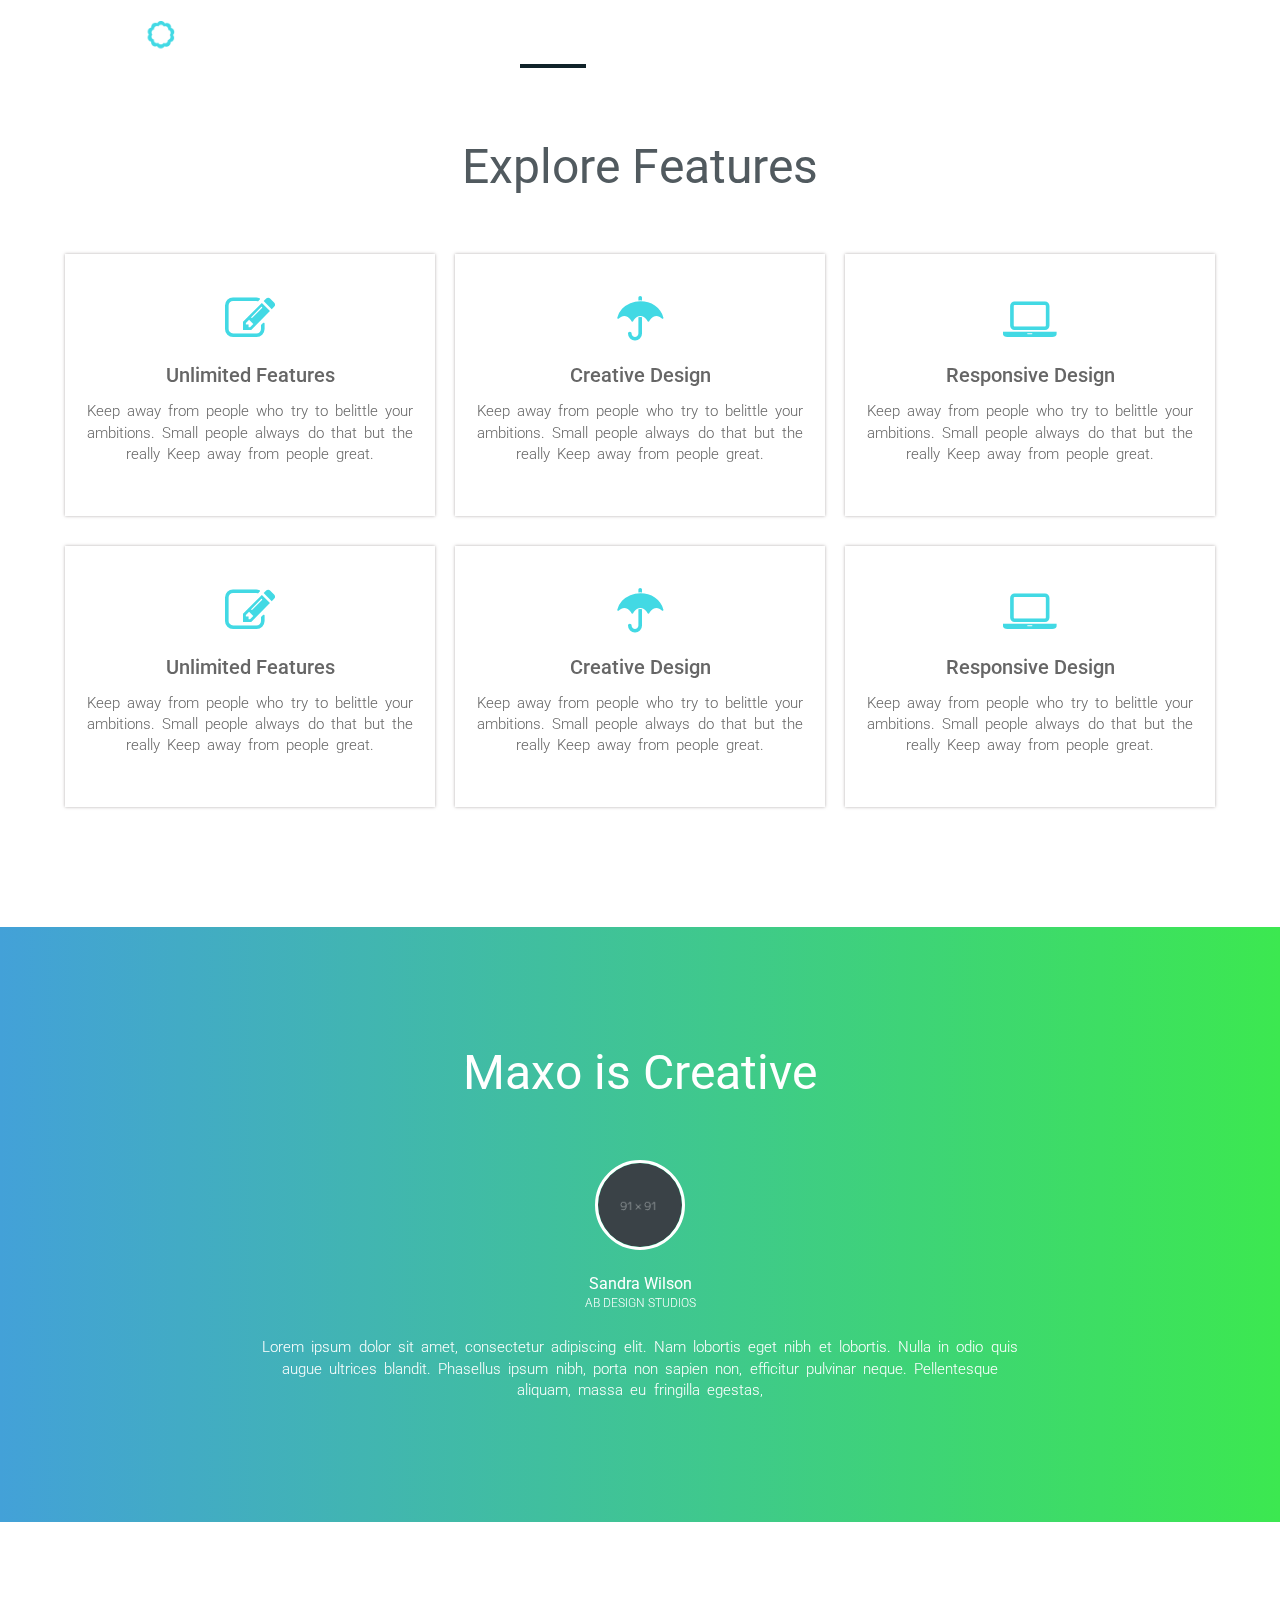
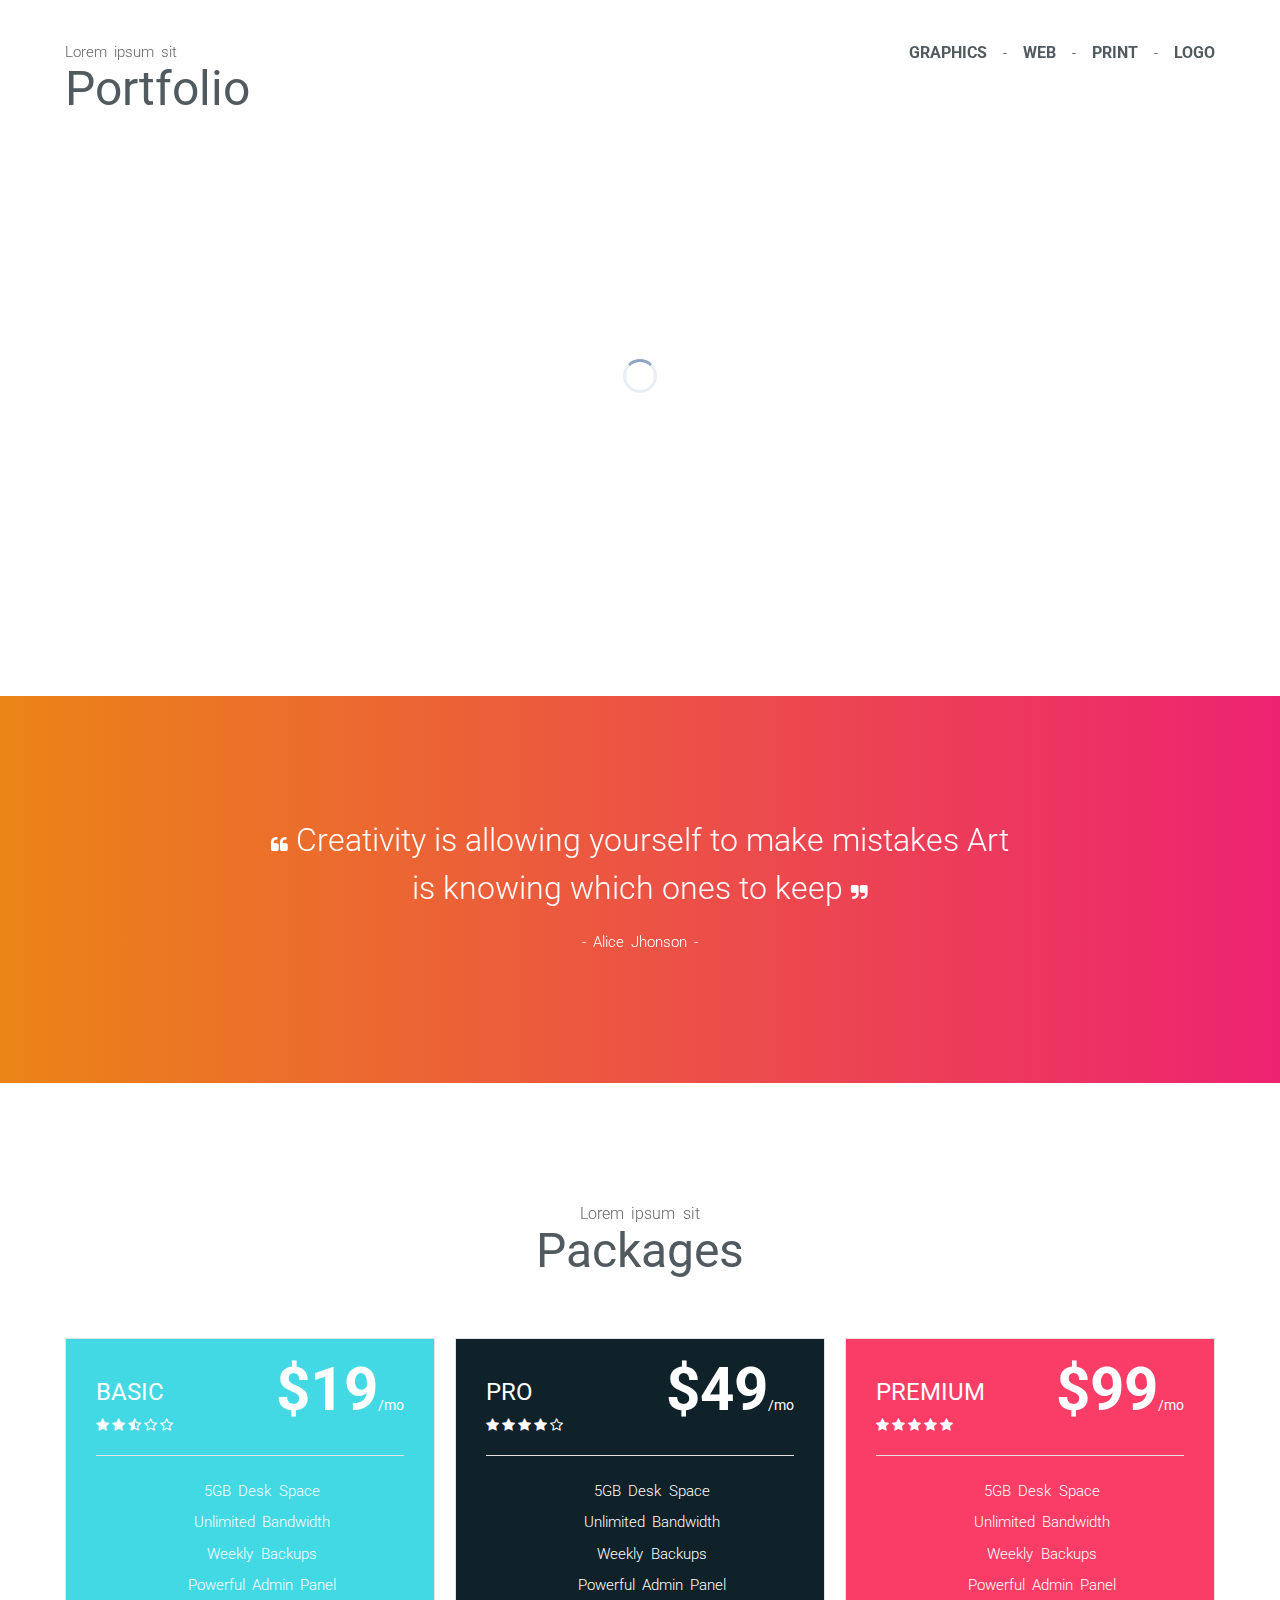
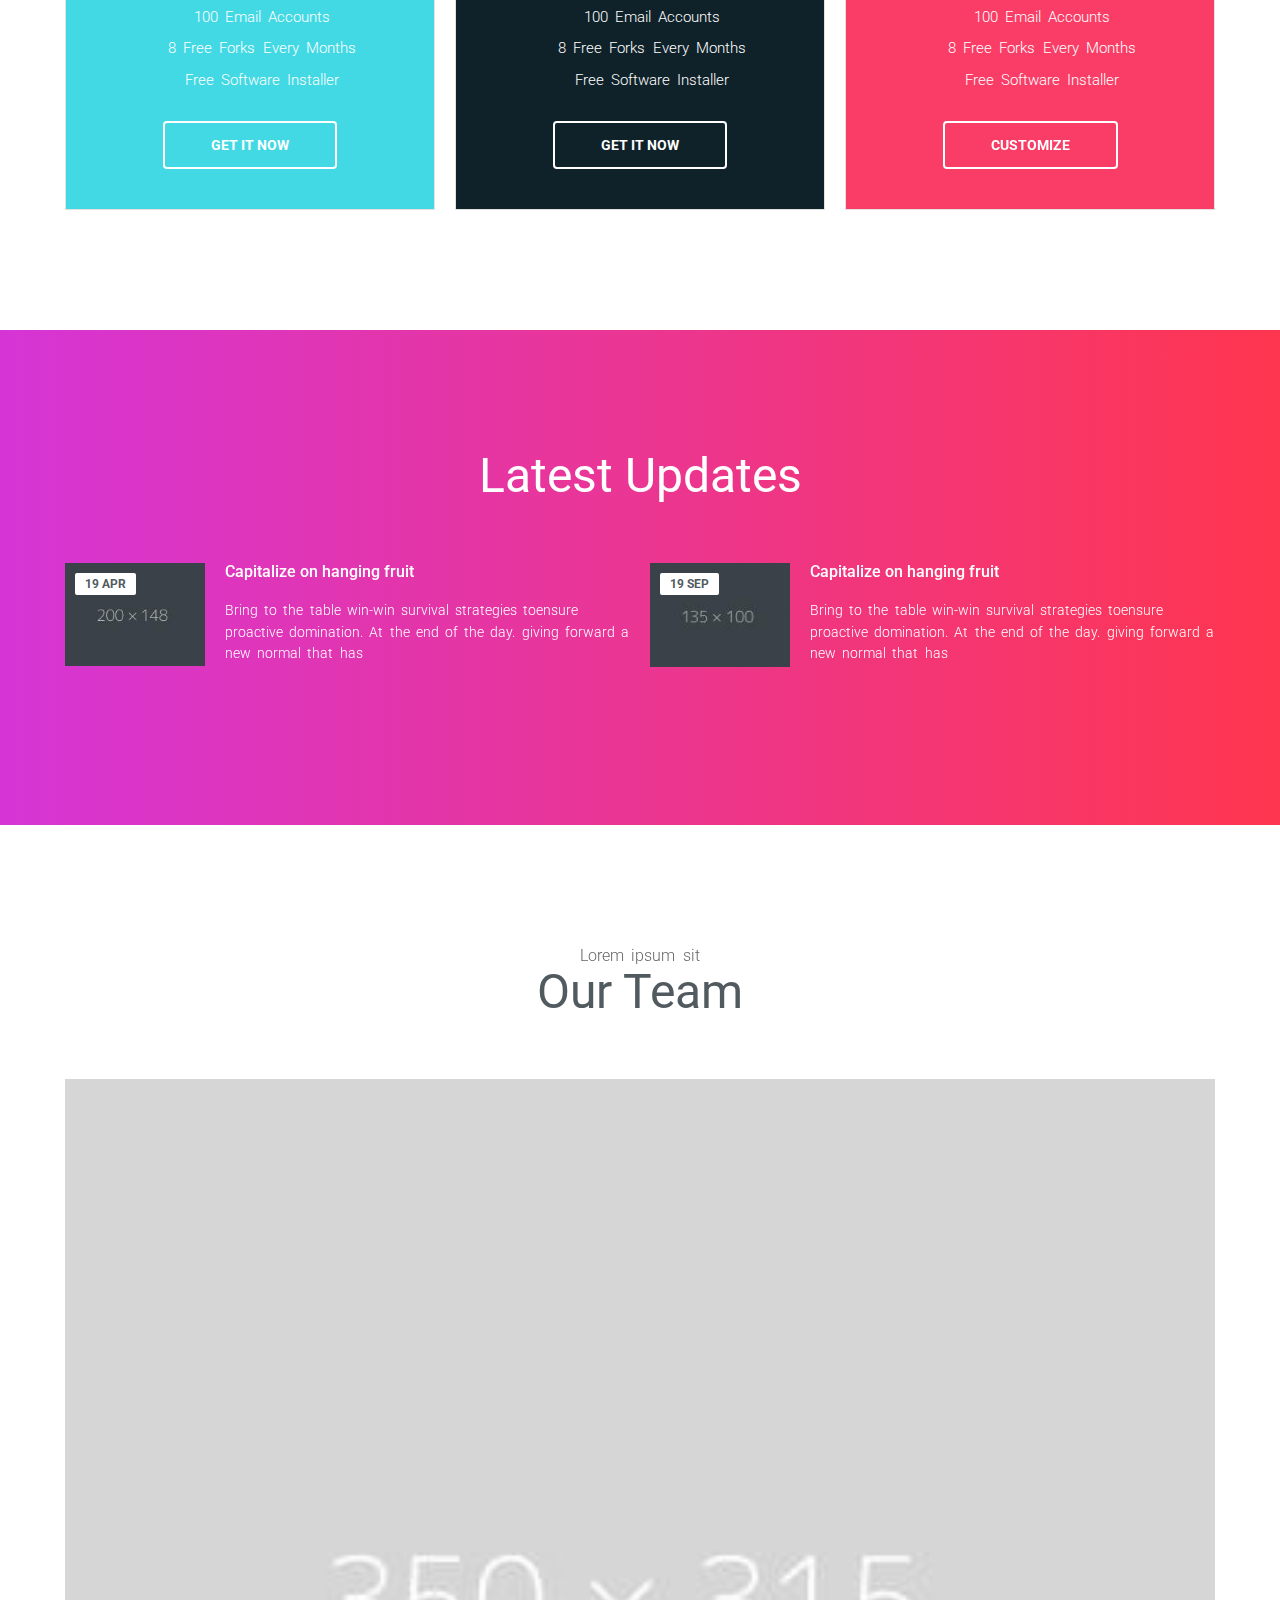
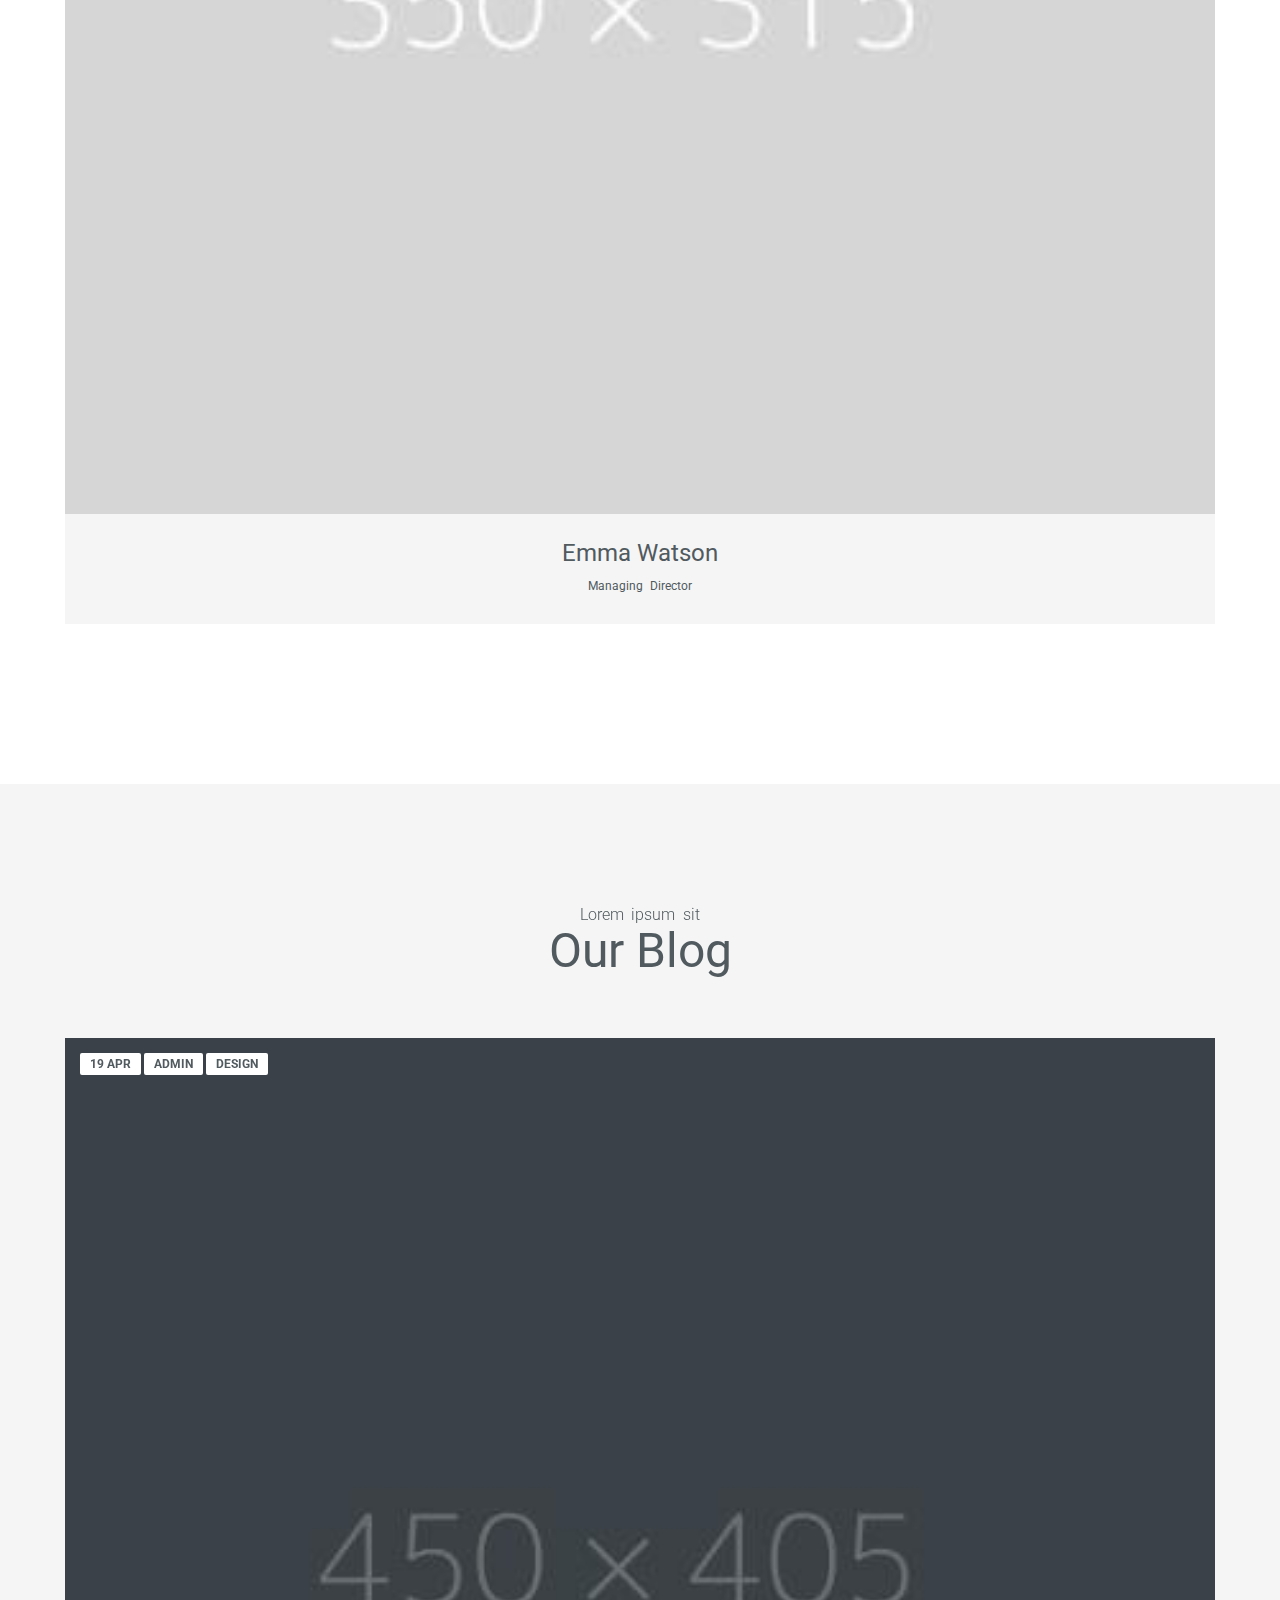
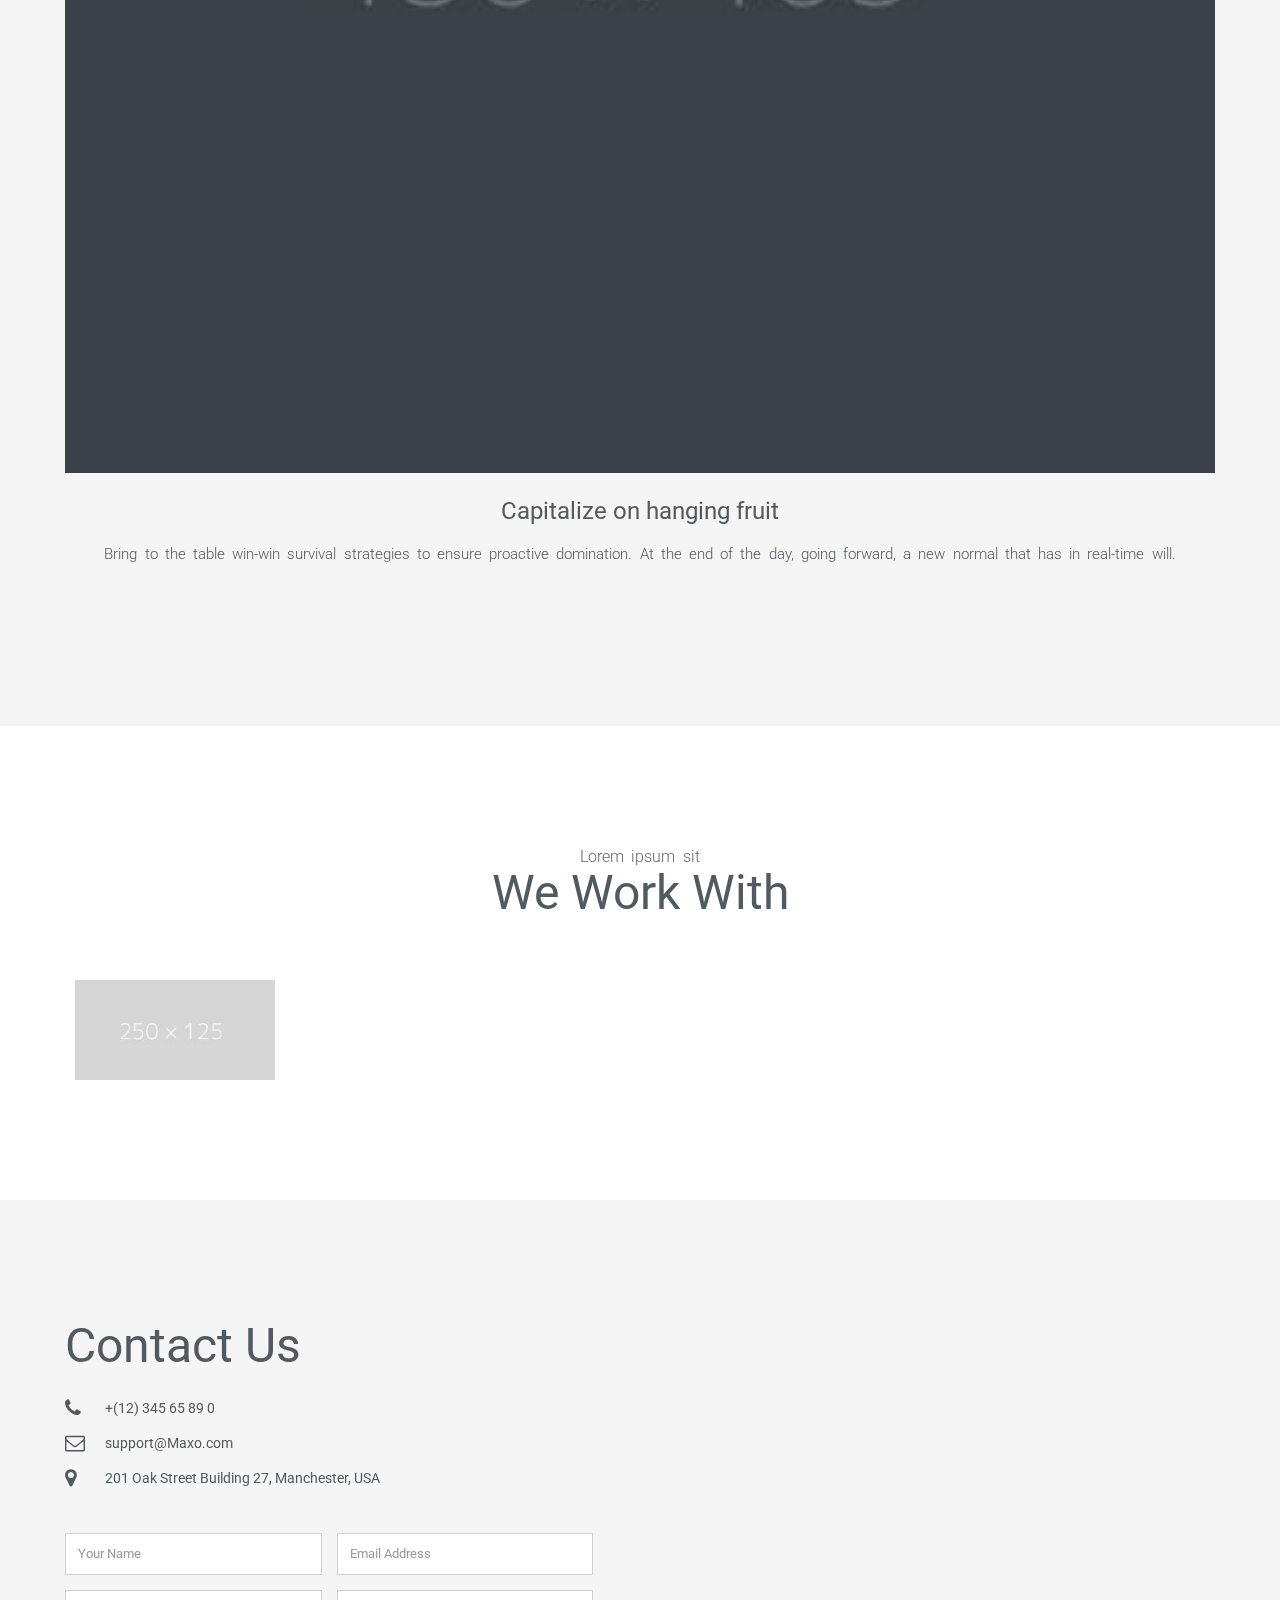
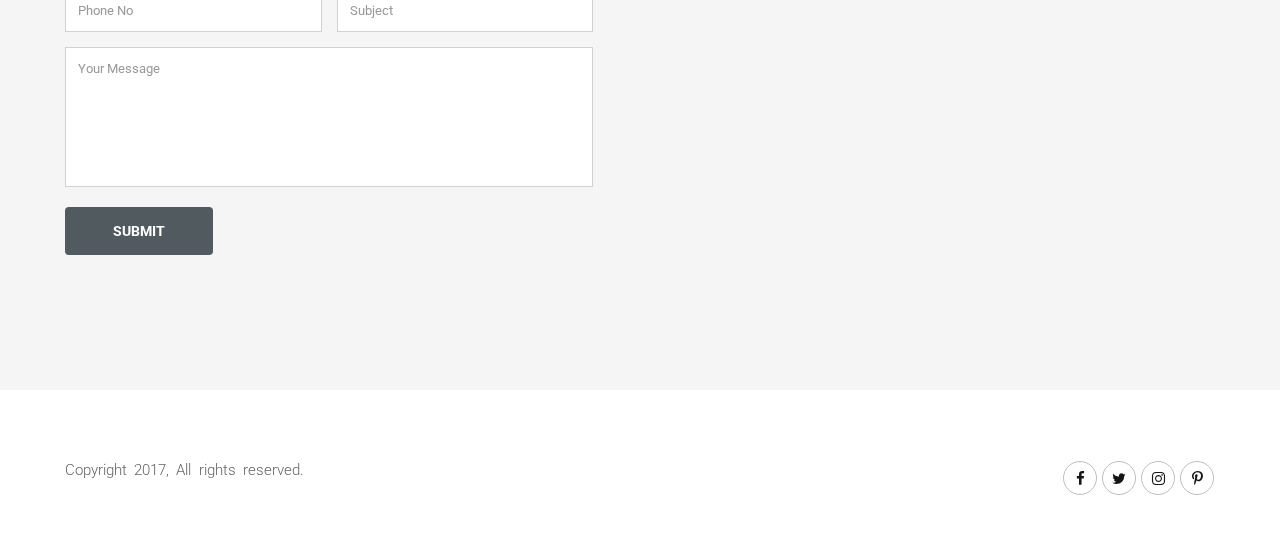
<file: index-eight.html>
<!DOCTYPE html>
<html lang="en">

<head>
<meta charset="utf-8">
<meta http-equiv="X-UA-Compatible" content="IE=edge">
<meta name="viewport" content="width=device-width, initial-scale=1">
<!-- The above 3 meta tags *must* come first in the head; any other head content must come *after* these tags -->
<title>Maxo | Home</title>

<!-- Bootstrap -->
<link href="css/bootstrap.min.css" type="text/css" rel="stylesheet">
<link rel="stylesheet" type="text/css" href="css/font-awesome.min.css">
<link rel="stylesheet" type="text/css" href="css/animate.css">
<link rel="stylesheet" type="text/css" href="css/cubeportfolio.min.css">
<link rel="stylesheet" type="text/css" href="css/jquery.fancybox.min.css">
<link rel="stylesheet" type="text/css" href="css/swiper.min.css">
<link rel="stylesheet" type="text/css" href="css/settings.css">
<link rel="stylesheet" type="text/css" href="css/bootsnav.css">
<link rel="stylesheet" type="text/css" href="css/style.css">
<link rel="stylesheet" type="text/css" href="css/multi.css">
<link rel="icon" href="images/favicon.png">
<!-- HTML5 shim and Respond.js for IE8 support of HTML5 ANNA DEMOSTHENOUS and media queries -->
<!-- WARNING: Respond.js doesn't work if you view the page via file:// -->
<!--[if lt IE 9]>
    <script src="https://oss.maxcdn.com/html5shiv/3.7.3/html5shiv.min.js"></script>
    <script src="https://oss.maxcdn.com/respond/1.4.2/respond.min.js"></script>
    <![endif]-->
</head>


<body id="home" data-spy="scroll" data-target=".navbar" data-offset="50" class="gradientLayout">

<!--Page Loader-->
<div class="loader">
    <div class="spinner">
        <div class="dot1"></div>
        <div class="dot2"></div>
    </div>
</div>
<!--Page Loader ends-->


<!--Header Starts-->
<header class="default">
    <nav class="navbar navbar-default navbar-fixed bootsnav">
        <div class="container">
            <div class="menu-icon">
                <span></span>
            </div>
            <div class="navbar-header">
                <button type="button" class="navbar-toggle" data-toggle="collapse" data-target="#navbar-menu">
                    <i class="fa fa-bars"></i>
                 </button>
                <a class="navbar-brand" href="index.html">
                    <img src="images/logo-white-blue.png" class="logo logo-display" alt="">
                    <img src="images/logo-dark-blue.png" class="logo logo-scrolled" alt="">
                </a>
            </div>
            <div class="collapse navbar-collapse" id="navbar-menu">
                <ul class="nav navbar-nav navbar-right" data-in="fadeInDown" data-out="fadeOutUp">
                    <li class="active">
                        <a href="#home" class="scroll">Home</a></li>
                    <li><a href="#features" class="scroll">About us</a></li>
                    <li><a href="#work" class="scroll"> Work</a></li>
                    <li><a href="#pricing" class="scroll">pricing</a></li>
                    <li><a href="#maxo_news" class="scroll"> news</a></li>
                    <li><a href="#maxo-blog" class="scroll">Blog</a></li>
                    <li><a href="#contactus" class="scroll">Contact</a></li>
                </ul>
            </div>
        </div>
    </nav>
</header>
<!--Header ends-->


<!--Full Menu-->
<section class="overlay-menu">
    <div class="menu-icon active">
        <span></span>
    </div>
    <div class="centered">
        <div class="container">
            <div class="row">
                <div class="col-sm-12 columns half text-center">
                    <a href="index.html" class="logo-full heading_space"><img src="images/logo-dark-blue.png" alt=""></a>
                </div>
                <div class="col-sm-12 columns half text-left">
                    <ul class="full-nav top20 heading_space">
                        <li class="active">
                            <span>01.</span> <a href="#home" class="scroll">Home</a>
                        </li>
                        <li><span>02.</span> <a href="#features" class="scroll">About us</a></li>
                        <li><span>03.</span> <a href="#work" class="scroll"> Work</a></li>
                        <li><span>04.</span> <a href="#pricing" class="scroll">pricing</a></li>
                        <li><span>05.</span> <a href="#maxo_news" class="scroll"> news</a></li>
                        <li><span>06.</span> <a href="#maxo-blog" class="scroll">Blog</a> </li>
                        <li><span>07.</span> <a href="#contactus" class="scroll">Contact</a></li>
                        <li><span>08.</span> <a href="blog-detail.html">Blog Detail</a></li>
                    </ul>
                </div>
                <div class="col-sm-12">
                    <ul class="social">
                        <li><a href="javascript:void(0)"><i class="fa fa-facebook"></i> </a> </li>
                        <li><a href="javascript:void(0)"><i class="fa fa-twitter"></i> </a> </li>
                        <li><a href="javascript:void(0)"><i class="fa fa-instagram"></i> </a> </li>
                        <li><a href="javascript:void(0)"><i class="fa fa-pinterest-p"></i> </a> </li>
                    </ul>
                </div>
            </div>
        </div>
    </div>
</section>
<!--Full Menu-->

<!--Main Slider-->
<div id="revo_main_wrapper" class="rev_slider_wrapper fullwidthbanner-container">
    <div id="maxo-main" class="rev_slider fullwidthabanner text-center" style="display:none;" data-version="5.0.7">
        <ul>
            <!-- SLIDE  -->
            <li data-index="rs-17" data-transition="fade" data-slotamount="default" data-easein="Power3.easeInOut" data-easeout="Power3.easeInOut">
                <!-- MAIN IMAGE -->
                <img src="images/index8-banner1.jpg" alt="" data-bgposition="center center" data-bgfit="cover" data-bgrepeat="no-repeat" class="rev-slidebg" data-bgparallax="10"  data-no-retina>
                <!-- LAYER NR. 1 -->
                <div class="tp-caption tp-resizeme whitecolor text-center" data-x="['center','center','center','center']" data-hoffset="['0','0','0','0']" data-y="['227','227','227','227']" data-voffset="['0','0','0','0']" data-whitespace="nowrap" data-transform_idle="o:1;" data-transform_in="z:0;rX:0;rY:0;rZ:0;sX:0.9;sY:0.9;skX:0;skY:0;opacity:0;s:1500;e:Power3.easeInOut;" data-transform_out="y:[100%];s:1000;e:Power2.easeInOut;s:1000;e:Power2.easeInOut;" data-mask_out="x:inherit;y:inherit;s:inherit;e:inherit;" data-start="1000" data-splitin="none" data-splitout="none" data-responsive_offset="on">
                    <h1 class="text-captilize text-center">
                    Creative <strong class="colorone">One Page</strong> Template
                    <span> Perfect for Startups </span>
                    </h1>
                </div>
                <div class="tp-caption tp-resizeme text-center" data-x="['center','center','center','center']" data-hoffset="['0','0','0','0']" data-y="['390','390','360','360']" data-voffset="['0','0','0','0']" data-whitespace="nowrap" data-transform_idle="o:1;" data-transform_in="y:[100%];z:0;rX:0deg;rY:0;rZ:0;sX:1;sY:1;skX:0;skY:0;opacity:0;s:1500;e:Power4.easeInOut;" data-transform_out="s:900;e:Power2.easeInOut;s:900;e:Power2.easeInOut;" data-start="2500" data-splitin="none" data-splitout="none" data-responsive_offset="on">
                    <a href="#features" class="button light scroll">Start Now</a>
                    <a href="#pricing" class="button white scroll">Buy Now</a>
                </div>
            </li>
            <!-- SLIDE 2  -->
            <li data-index="rs-18" data-transition="fade" data-slotamount="default" data-easein="Power3.easeInOut" data-easeout="Power3.easeInOut">
                <!-- MAIN IMAGE -->
                <img src="images/index8-banner2.jpg" alt="" data-bgposition="center center" data-bgfit="cover" data-bgrepeat="no-repeat" class="rev-slidebg" data-bgparallax="10" data-no-retina>
                <!-- LAYER NR. 1 -->
                <div class="tp-caption tp-resizeme whitecolor text-center" data-x="['center','center','center','center']" data-hoffset="['0','0','0','0']" data-y="['227','227','227','227']" data-voffset="['0','0','0','0']" data-whitespace="nowrap" data-transform_idle="o:1;" data-transform_in="z:0;rX:0;rY:0;rZ:0;sX:0.9;sY:0.9;skX:0;skY:0;opacity:0;s:1500;e:Power3.easeInOut;" data-transform_out="y:[100%];s:1000;e:Power2.easeInOut;s:1000;e:Power2.easeInOut;" data-mask_out="x:inherit;y:inherit;s:inherit;e:inherit;" data-start="1000" data-splitin="none" data-splitout="none" data-responsive_offset="on">
                    <h1 class="text-captilize text-center">
                    Creative <strong class="colortwo">One Page</strong> Template
                    <span> Perfect for Startups </span>
                    </h1>
                </div>
                <div class="tp-caption tp-resizeme text-center" data-x="['center','center','center','center']" data-hoffset="['0','0','0','0']" data-y="['390','390','360','360']" data-voffset="['0','0','0','0']" data-whitespace="nowrap" data-transform_idle="o:1;" data-transform_in="y:[100%];z:0;rX:0deg;rY:0;rZ:0;sX:1;sY:1;skX:0;skY:0;opacity:0;s:1500;e:Power4.easeInOut;" data-transform_out="s:900;e:Power2.easeInOut;s:900;e:Power2.easeInOut;" data-start="2500" data-splitin="none" data-splitout="none" data-responsive_offset="on">
                    <a href="#features" class="button colortwo scroll">Start Now</a>
                    <a href="#pricing" class="button white scroll">Buy Now</a>
                </div>
            </li>
            <!-- SLIDE 3  -->
            <li data-index="rs-19" data-transition="fade" data-slotamount="default" data-easein="Power3.easeInOut" data-easeout="Power3.easeInOut">
                <!-- MAIN IMAGE -->
                <img src="images/index8-banner3.jpg" alt="" data-bgposition="center center" data-bgfit="cover" data-bgrepeat="no-repeat" class="rev-slidebg" data-bgparallax="10" data-no-retina>
                <!-- LAYER NR. 1 -->
                <div class="tp-caption tp-resizeme whitecolor text-center" data-x="['center','center','center','center']" data-hoffset="['0','0','0','0']" data-y="['227','227','227','227']" data-voffset="['0','0','0','0']" data-whitespace="nowrap" data-transform_idle="o:1;" data-transform_in="z:0;rX:0;rY:0;rZ:0;sX:0.9;sY:0.9;skX:0;skY:0;opacity:0;s:1500;e:Power3.easeInOut;" data-transform_out="y:[100%];s:1000;e:Power2.easeInOut;s:1000;e:Power2.easeInOut;" data-mask_out="x:inherit;y:inherit;s:inherit;e:inherit;" data-start="1000" data-splitin="none" data-splitout="none" data-responsive_offset="on">
                    <h1 class="text-captilize text-center">
                    Creative <strong class="colorthree">One Page</strong> Template
                    <span> Perfect for Startups </span>
                    </h1>
                </div>
                <div class="tp-caption tp-resizeme text-center" data-x="['center','center','center','center']" data-hoffset="['0','0','0','0']" data-y="['390','390','360','360']" data-voffset="['0','0','0','0']" data-whitespace="nowrap" data-transform_idle="o:1;" data-transform_in="y:[100%];z:0;rX:0deg;rY:0;rZ:0;sX:1;sY:1;skX:0;skY:0;opacity:0;s:1500;e:Power4.easeInOut;" data-transform_out="s:900;e:Power2.easeInOut;s:900;e:Power2.easeInOut;" data-start="2500" data-splitin="none" data-splitout="none" data-responsive_offset="on">
                    <a href="#features" class="button colorthree scroll">Start Now</a>
                    <a href="#pricing" class="button white scroll">Buy Now</a>
                </div>            
                </li>
                <!-- SLIDE 4  -->
            <li data-index="rs-20" data-transition="fade" data-slotamount="default" data-easein="Power3.easeInOut" data-easeout="Power3.easeInOut">
                <!-- MAIN IMAGE -->
                <img src="images/index8-banner4.jpg" alt="" data-bgposition="center center" data-bgfit="cover" data-bgrepeat="no-repeat" class="rev-slidebg" data-bgparallax="10" data-no-retina>
                <!-- LAYER NR. 1 -->
                <div class="tp-caption tp-resizeme whitecolor text-center" data-x="['center','center','center','center']" data-hoffset="['0','0','0','0']" data-y="['227','227','227','227']" data-voffset="['0','0','0','0']" data-whitespace="nowrap" data-transform_idle="o:1;" data-transform_in="z:0;rX:0;rY:0;rZ:0;sX:0.9;sY:0.9;skX:0;skY:0;opacity:0;s:1500;e:Power3.easeInOut;" data-transform_out="y:[100%];s:1000;e:Power2.easeInOut;s:1000;e:Power2.easeInOut;" data-mask_out="x:inherit;y:inherit;s:inherit;e:inherit;" data-start="1000" data-splitin="none" data-splitout="none" data-responsive_offset="on">
                    <h1 class="text-captilize text-center">
                    Creative <strong class="colorfour">One Page</strong> Template
                    <span> Perfect for Startups </span>
                    </h1>
                </div>
                <div class="tp-caption tp-resizeme text-center" data-x="['center','center','center','center']" data-hoffset="['0','0','0','0']" data-y="['390','390','360','360']" data-voffset="['0','0','0','0']" data-whitespace="nowrap" data-transform_idle="o:1;" data-transform_in="y:[100%];z:0;rX:0deg;rY:0;rZ:0;sX:1;sY:1;skX:0;skY:0;opacity:0;s:1500;e:Power4.easeInOut;" data-transform_out="s:900;e:Power2.easeInOut;s:900;e:Power2.easeInOut;" data-start="2500" data-splitin="none" data-splitout="none" data-responsive_offset="on">
                    <a href="#features" class="button colorfour scroll">Start Now</a>
                    <a href="#pricing" class="button white scroll">Buy Now</a>
                </div>            
                </li>
        </ul>
    </div>
</div>
<!--Main Slider ends -->


<!--About Us-->
<section id="features" class="padding">
  <div class="container">
    <div class="row">
    <div class="col-sm-12 text-center whitecolor">
       <p class="title bottom0">Lorem ipsum sit</p>
       <h2 class="text-captalize darkcolor bottom30">Explore Features</h2>
    </div>
    <div class="icon_wrap text-center clearfix">
      <div class="col-sm-4 top30">
         <div class="icon_box">
         <i class="fa fa-pencil-square-o"></i>
         <h4 class="text-capitalize bottom15">Unlimited Features</h4>
         <p class="no_bottom">Keep away from people who try to belittle your ambitions. Small people always do that but the really Keep away from people  great.</p>
         </div>
      </div>
      <div class="col-sm-4 top30">
         <div class="icon_box two">
         <i class="fa fa-umbrella"></i>
         <h4 class="text-capitalize bottom15">Creative Design</h4>
         <p class="no_bottom">Keep away from people who try to belittle your ambitions. Small people always do that but the really Keep away from people  great.</p>
         </div>
      </div>
      <div class="col-sm-4 top30">
         <div class="icon_box three">
         <i class="fa fa-laptop"></i>
         <h4 class="text-capitalize bottom15">Responsive Design</h4>
         <p class="no_bottom">Keep away from people who try to belittle your ambitions. Small people always do that but the really Keep away from people  great.</p>
         </div>
      </div>
      <div class="col-sm-4 top30">
         <div class="icon_box four">
         <i class="fa fa-pencil-square-o"></i>
         <h4 class="text-capitalize bottom15">Unlimited Features</h4>
         <p class="no_bottom">Keep away from people who try to belittle your ambitions. Small people always do that but the really Keep away from people  great.</p>
         </div>
      </div>
      <div class="col-sm-4 top30">
         <div class="icon_box five">
         <i class="fa fa-umbrella"></i>
         <h4 class="text-capitalize bottom15">Creative Design</h4>
         <p class="no_bottom">Keep away from people who try to belittle your ambitions. Small people always do that but the really Keep away from people  great.</p>
         </div>
      </div>
      <div class="col-sm-4 top30">
         <div class="icon_box six">
         <i class="fa fa-laptop"></i>
         <h4 class="text-capitalize bottom15">Responsive Design</h4>
         <p class="no_bottom">Keep away from people who try to belittle your ambitions. Small people always do that but the really Keep away from people  great.</p>
         </div>
      </div>
      </div>
    </div>
  </div> 
</section>
<!--About Us ends -->


<!--Testimonials-->
<section class="bg bgfull-imgone parallax" id="maxo-testimonials">
    <div class="bg-transparent text-center padding">
        <div class="container">
            <div class="row">
                <div class="col-sm-1 col-md-2"></div>
                <div class="col-sm-10 col-md-8 whitecolor">
                    <h2 class="text-captalize heading_space">Maxo is Creative</h2>
                    <div class="testimonial center">
                        <div class="testimonial_slide">
                            <span class="photo bottom25"><img src="images/testimonial1.png" alt=""> </span>
                            <div class="signature bottom25">
                                <h6>Sandra Wilson</h6>
                                <span>AB DESIGN STUDIOS</span>
                            </div>
                            <p class="bottom0 top15 whitecolor">Lorem ipsum dolor sit amet, consectetur adipiscing elit. Nam lobortis eget nibh et lobortis. Nulla in odio quis augue ultrices blandit. Phasellus ipsum nibh, porta non sapien non, efficitur pulvinar neque. Pellentesque aliquam, massa eu fringilla egestas, </p>
                        </div>
                    </div>
                </div>
                <div class="col-sm-1 col-md-2"></div>
            </div>
        </div>
    </div>
</section>
<!--Testimonials ends-->


<!--Gallery-->
<section id="work" class="padding">
    <div class="container">
        <div class="row">
            <div class="col-sm-7">
                <p class="bottom0">Lorem ipsum sit</p>
                <h2 class="text-captalize darkcolor heading_space">Portfolio</h2>
            </div>
            <div class="col-sm-5 text-right">
                <div id="work-filters" class="cbp-l-filters heading_space">
                    <div data-filter="*" class="cbp-filter-item">
                        <span>graphics</span>
                    </div>
                    <div data-filter=".web" class="cbp-filter-item">
                        <span>web</span>
                    </div>
                    <div data-filter=".print" class="cbp-filter-item">
                        <span>Print</span>
                    </div>
                    <div data-filter=".logo" class="cbp-filter-item">
                        <span>Logo</span>
                    </div>
                </div>
            </div>
        </div>
        <div id="work-gallery" class="cbp">
            <div class="cbp-item logo">
                <a href="images/portfolio1.jpg" data-fancybox="gallery">
                    <img src="images/portfolio1.jpg" alt="">
                </a>
                <div class="overlay text-uppercase whitecolor">
                    <a class="likeus" href="javascript:void(0)"><span><i class="fa fa-thumbs-up"></i> 25</span> </a>
                    <a href="images/portfolio1.jpg" data-fancybox="gallery">
                        <h4>ANNA DEMOSTHENOUS</h4>
                        <p class="heading">PHOTOGRAPHY <span class="colorbar"></span></p>
                    </a>
                </div>
            </div>
            <div class="cbp-item logo web print">
                <a href="images/portfolio2.jpg" data-fancybox="gallery">
                    <img src="images/portfolio2.jpg" alt="">
                </a>
                <div class="overlay text-uppercase whitecolor">
                    <a class="likeus" href="javascript:void(0)"><span><i class="fa fa-thumbs-up"></i> 25</span> </a>
                    <a href="images/portfolio2.jpg" data-fancybox="gallery">
                        <h4>ANNA DEMOSTHENOUS</h4>
                        <p class="heading">PHOTOGRAPHY <span class="colorbar"></span></p>
                    </a>
                </div>
            </div>
            <div class="cbp-item print graphics logo">
                <a href="images/portfolio3.jpg" data-fancybox="gallery">
                    <img src="images/portfolio3.jpg" alt="">
                </a>
                <div class="overlay text-uppercase whitecolor">
                    <a class="likeus" href="javascript:void(0)"><span><i class="fa fa-thumbs-up"></i> 25</span> </a>
                    <a href="images/portfolio3.jpg" data-fancybox="gallery">
                        <h4>ANNA DEMOSTHENOUS</h4>
                        <p class="heading">PHOTOGRAPHY <span class="colorbar"></span></p>
                    </a>
                </div>
            </div>
            <div class="cbp-item graphics web print">
                <a href="images/portfolio4.jpg" data-fancybox="gallery">
                    <img src="images/portfolio4.jpg" alt="">
                </a>
                <div class="overlay text-uppercase whitecolor">
                    <a class="likeus" href="javascript:void(0)"><span><i class="fa fa-thumbs-up"></i> 25</span> </a>
                    <a href="images/portfolio4.jpg" data-fancybox="gallery">
                        <h4>ANNA DEMOSTHENOUS</h4>
                        <p class="heading">PHOTOGRAPHY <span class="colorbar"></span></p>
                    </a>
                </div>
            </div>
            <div class="cbp-item logo print">
                <a href="images/portfolio5.jpg" data-fancybox="gallery">
                    <img src="images/portfolio5.jpg" alt="">
                </a>
                <div class="overlay text-uppercase whitecolor">
                    <a class="likeus" href="javascript:void(0)"><span><i class="fa fa-thumbs-up"></i> 25</span> </a>
                    <a href="images/portfolio5.jpg" data-fancybox="gallery">
                        <h4>ANNA DEMOSTHENOUS</h4>
                        <p class="heading">PHOTOGRAPHY <span class="colorbar"></span></p>
                    </a>
                </div>
            </div>
            <div class="cbp-item">
               <img src="images/portfolio6.jpg" alt="">
                <div class="text_wrap bg_transparent text-capitalize">
                    <h5 class="bottom5 top20 darkcolor">Projects by</h5>
                    <h2 class="bottom5 darkcolor">Maxo 07</h2>
                    <h5 class="darkcolor">For our amazing clients</h5>
                    <a href="javascript:void(0)" class="button colorfour top30">All Projects</a>
                </div>
            </div>
        </div>
    </div>
</section>
<!--Gallery ends-->


<!--Parallax-->
<section id="m-parallax" class="parallax-bg parallax padding">
    <div class="container text-center">
        <div class="row">
           <div class="col-sm-1 col-md-2"></div>
            <div class="col-sm-10 col-md-8">
                <h2 class="whitecolor"><i class="fa fa-quote-left"></i> Creativity is allowing yourself to make mistakes Art is knowing which ones to keep <i class="fa fa-quote-right"></i></h2>
                <p class="top20">- Alice Jhonson -</p>
            </div>
            <div class="col-sm-1 col-md-2"></div>
        </div>
    </div>
</section>
<!--Parallax Ends-->



<!--PRICINGS Starts-->
<section id="pricing" class="padding">
    <div class="container text-center">
        <div class="row">
            <div class="col-sm-12">
                <p class="title bottom0">Lorem ipsum sit</p>
                <h2 class="text-capitalize darkcolor bottom20">Packages</h2>
            </div>
        </div>
        <div class="row">
            <div class="col-sm-4">
                <div class="pricing_item one top40">
                    <div class="pricebox bottom25 clearfix">
                        <div class="price_title">
                            <h3 class="darkcolor text-uppercase bottom10"> Basic</h3>
                            <span class="ratings">
                                <i class="fa fa-star"></i> <i class="fa fa-star"></i>
                                <i class="fa fa-star-half-full"></i>
                                <i class="fa fa-star-o"></i>
                                <i class="fa fa-star-o"></i>
                            </span>
                        </div>
                        <div class="price darkcolor">
                            <p><strong>$19</strong><span class="month">/mo</span></p>
                        </div>
                    </div>
                    <p class="availability">5GB Desk Space</p>
                    <p class="availability">Unlimited Bandwidth</p>
                    <p class="availability">Weekly Backups</p>
                    <p class="availability">Powerful Admin Panel</p>
                    <p class="availability">100 Email Accounts</p>
                    <p class="availability">8 Free Forks Every Months</p>
                    <p class="availability">Free Software Installer</p>
                    <a href="javascript:void(0)" class="button white top20">GET IT NOW</a>
                </div>
            </div>
            <div class="col-sm-4">
                <div class="pricing_item active top40">
                    <div class="pricebox bottom25 clearfix">
                        <div class="price_title">
                            <h3 class="darkcolor text-uppercase bottom10"> pro</h3>
                            <span class="ratings">
                                <i class="fa fa-star"></i> <i class="fa fa-star"></i>
                                <i class="fa fa-star"></i>
                                <i class="fa fa-star"></i>
                                <i class="fa fa-star-o"></i>
                            </span>
                        </div>
                        <div class="price darkcolor">
                            <p><strong>$49</strong><span class="month">/mo</span></p>
                        </div>
                    </div>
                    <p class="availability">5GB Desk Space</p>
                    <p class="availability">Unlimited Bandwidth</p>
                    <p class="availability">Weekly Backups</p>
                    <p class="availability">Powerful Admin Panel</p>
                    <p class="availability">100 Email Accounts</p>
                    <p class="availability">8 Free Forks Every Months</p>
                    <p class="availability">Free Software Installer</p>
                    <a href="javascript:void(0)" class="button white top20">GET IT NOW</a>
                </div>
            </div>
            <div class="col-sm-4">
                <div class="pricing_item two top40">
                    <div class="pricebox bottom25 clearfix">
                        <div class="price_title">
                            <h3 class="darkcolor text-uppercase bottom10"> Premium</h3>
                            <span class="ratings">
                                <i class="fa fa-star"></i> <i class="fa fa-star"></i>
                                <i class="fa fa-star"></i>
                                <i class="fa fa-star"></i>
                                <i class="fa fa-star"></i>
                            </span>
                        </div>
                        <div class="price darkcolor">
                            <p><strong>$99</strong><span class="month">/mo</span></p>
                        </div>
                    </div>
                    <p class="availability">5GB Desk Space</p>
                    <p class="availability">Unlimited Bandwidth</p>
                    <p class="availability">Weekly Backups</p>
                    <p class="availability">Powerful Admin Panel</p>
                    <p class="availability">100 Email Accounts</p>
                    <p class="availability">8 Free Forks Every Months</p>
                    <p class="availability">Free Software Installer</p>
                    <a href="javascript:void(0)" class="button white top20">Customize</a>
                </div>
            </div>
        </div>
    </div>
</section>
<!--PRICINGS ends-->
        

<!--Latest Updates-->
<section class="bgfull-imgtwo parallax" id="maxo_news">
    <div class="bg-transparent padding whitecolor">
        <div class="container">
            <div class="row">
                <div class="col-sm-12">
                    <h2 class="text-capitalize bottom30 text-center">latest updates</h2>
                    <div class="row">
                        <div class="col-sm-6">
                            <div class="updates">
                                <div class="update_slide">
                                    <div class="latest_updates top30">
                                        <div class="updatephoto">
                                            <img src="images/update1.jpg" alt="">
                                            <a href="javascript:void(0)" class="ivydatedate">19 apr</a>
                                        </div>
                                        <div class="update_text">
                                            <h6 class="bottom20"><a href="blog-detail.html">Capitalize on hanging fruit</a> </h6>
                                            <p class="bottom40">Bring to the table win-win survival strategies toensure proactive domination. At the end of the day. giving forward a new normal that has</p>
                                        </div>
                                    </div>
                                </div>
                            </div>
                        </div>
                        <div class="col-sm-6">
                            <div class="updates">
                                <div class="update_slide">
                                    <div class="latest_updates top30">
                                        <div class="updatephoto">
                                            <img src="images/update2.jpg" alt="">
                                            <a href="javascript:void(0)" class="ivydatedate">19 sep</a>
                                        </div>
                                        <div class="update_text">
                                            <h6 class="bottom20"><a href="blog-detail.html">Capitalize on hanging fruit</a> </h6>
                                            <p class="bottom40">Bring to the table win-win survival strategies toensure proactive domination. At the end of the day. giving forward a new normal that has</p>
                                        </div>
                                    </div>
                                </div>
                            </div>
                        </div>
                    </div>
                </div>
            </div>
        </div>
    </div>
</section>
<!--Latest Updates ends-->

 
<!-- Our Team-->
<section class="padding" id="team">
    <div class="container ivy-team">
        <div class="row">
            <div class="col-sm-12 text-center">
                <p class="title bottom0">Lorem ipsum sit</p>
                <h2 class="text-capitalize heading_space darkcolor">Our team</h2>
            </div>
            <div class="col-sm-12">
                <div class="ivy-team">
                    <div class="swiper-container">
                        <div class="swiper-wrapper">
                            <!-- Slides -->
                            <div class="swiper-slide ourteam">
                                <div class="image">
                                    <ul class="social_vertical">
                                        <li><a href="javascript:void(0)"><i class="fa fa-facebook"></i> </a> </li>
                                        <li><a href="javascript:void(0)"><i class="fa fa-twitter"></i> </a> </li>
                                        <li><a href="javascript:void(0)"><i class="fa fa-linkedin"></i> </a> </li>
                                    </ul>
                                    <img src="images/team1.jpg" alt="">
                                </div>
                                <div class="team_caption darkcolor">
                                    <div class="overlay one"></div>
                                    <h3 class="bottom10">Emma Watson</h3>
                                    <p class="darkcolor">Managing director </p>
                                </div>
                            </div>
                            <div class="swiper-slide ourteam">
                                <div class="image">
                                    <ul class="social_vertical">
                                        <li><a href="javascript:void(0)"><i class="fa fa-facebook"></i> </a> </li>
                                        <li><a href="javascript:void(0)"><i class="fa fa-twitter"></i> </a> </li>
                                        <li><a href="javascript:void(0)"><i class="fa fa-linkedin"></i> </a> </li>
                                    </ul>
                                    <img src="images/team2.jpg" alt="">
                                </div>
                                <div class="team_caption darkcolor">
                                    <div class="overlay two"></div>
                                    <h3 class="bottom10">James Cameron</h3>
                                    <p class="darkcolor">Chief technology officer </p>
                                </div>
                            </div>
                            <div class="swiper-slide ourteam">
                                <div class="image">
                                    <ul class="social_vertical">
                                        <li><a href="javascript:void(0)"><i class="fa fa-facebook"></i> </a> </li>
                                        <li><a href="javascript:void(0)"><i class="fa fa-twitter"></i> </a> </li>
                                        <li><a href="javascript:void(0)"><i class="fa fa-linkedin"></i> </a> </li>
                                    </ul>
                                    <img src="images/team3.jpg" alt="">
                                </div>
                                <div class="team_caption darkcolor">
                                    <div class="overlay three"></div>
                                    <h3 class="bottom10">sarah wilson</h3>
                                    <p class="darkcolor">Graphis Designer </p>
                                </div>
                            </div>
                            <div class="swiper-slide ourteam">
                                <div class="image">
                                    <ul class="social_vertical">
                                        <li><a href="javascript:void(0)"><i class="fa fa-facebook"></i> </a> </li>
                                        <li><a href="javascript:void(0)"><i class="fa fa-twitter"></i> </a> </li>
                                        <li><a href="javascript:void(0)"><i class="fa fa-linkedin"></i> </a> </li>
                                    </ul>
                                    <img src="images/team4.jpg" alt="">
                                </div>
                                <div class="team_caption darkcolor">
                                    <div class="overlay four"></div>
                                    <h3 class="bottom10">David Willey</h3>
                                    <p class="darkcolor">marketing manager </p>
                                </div>
                            </div>
                            <div class="swiper-slide ourteam">
                                <div class="image">
                                    <ul class="social_vertical">
                                        <li><a href="javascript:void(0)"><i class="fa fa-facebook"></i> </a> </li>
                                        <li><a href="javascript:void(0)"><i class="fa fa-twitter"></i> </a> </li>
                                        <li><a href="javascript:void(0)"><i class="fa fa-linkedin"></i> </a> </li>
                                    </ul>
                                    <img src="images/team1.jpg" alt="">
                                </div>
                                <div class="team_caption darkcolor">
                                    <div class="overlay one"></div>
                                    <h3 class="bottom10">Emma Watson</h3>
                                    <p class="darkcolor">Managing director </p>
                                </div>
                            </div>
                            <div class="swiper-slide ourteam">
                                <div class="image">
                                    <ul class="social_vertical">
                                        <li><a href="javascript:void(0)"><i class="fa fa-facebook"></i> </a> </li>
                                        <li><a href="javascript:void(0)"><i class="fa fa-twitter"></i> </a> </li>
                                        <li><a href="javascript:void(0)"><i class="fa fa-linkedin"></i> </a> </li>
                                    </ul>
                                    <img src="images/team2.jpg" alt="">
                                </div>
                                <div class="team_caption darkcolor">
                                    <div class="overlay two"></div>
                                    <h3 class="bottom10">James Cameron</h3>
                                    <p class="darkcolor">Chief technology officer </p>
                                </div>
                            </div>
                            <div class="swiper-slide ourteam">
                                <div class="image">
                                    <ul class="social_vertical">
                                        <li><a href="javascript:void(0)"><i class="fa fa-facebook"></i> </a> </li>
                                        <li><a href="javascript:void(0)"><i class="fa fa-twitter"></i> </a> </li>
                                        <li><a href="javascript:void(0)"><i class="fa fa-linkedin"></i> </a> </li>
                                    </ul>
                                    <img src="images/team3.jpg" alt="">
                                </div>
                                <div class="team_caption darkcolor">
                                    <div class="overlay three"></div>
                                    <h3 class="bottom10">sarah wilson</h3>
                                    <p class="darkcolor">Graphis Designer </p>
                                </div>
                            </div>
                            <div class="swiper-slide ourteam">
                                <div class="image">
                                    <ul class="social_vertical">
                                        <li><a href="javascript:void(0)"><i class="fa fa-facebook"></i> </a> </li>
                                        <li><a href="javascript:void(0)"><i class="fa fa-twitter"></i> </a> </li>
                                        <li><a href="javascript:void(0)"><i class="fa fa-linkedin"></i> </a> </li>
                                    </ul>
                                    <img src="images/team4.jpg" alt="">
                                </div>
                                <div class="team_caption darkcolor">
                                    <div class="overlay four"></div>
                                    <h3 class="bottom10">David Willey</h3>
                                    <p class="darkcolor">marketing manager </p>
                                </div>
                            </div>
                        </div>
                    </div>
                </div>
                <div class="text-center">
                    <div class="swiper-pagination top40"></div>
                </div>
            </div>
        </div>
    </div>
</section>
<!--Our Team ends-->


<!--Blog-->
<section id="maxo-blog" class="padding bglight darkcolor">
    <div class="container">
        <div class="row">
            <div class="col-sm-12 text-center">
               <p class="title bottom0">Lorem ipsum sit</p>
                <h2 class="text-capitalize heading_space">our blog</h2>
                <div class="our-blog">
                    <div class="swiper-container">
                        <div class="swiper-wrapper">
                            <!-- Slides -->
                            <div class="swiper-slide">
                                <div class="ourblog">
                                    <div class="row">
                                        <div class="col-sm-12">
                                            <div class="image">
                                                <a href="blog.html"><img src="images/blog1.jpg" alt="blog"></a>
                                                <div class="desc_tags">
                                                    <a href="#" class="ivydatedate">19 apr</a>
                                                    <a href="#" class="ivydatedate">ADMIN</a>
                                                    <a href="#" class="ivydatedate">DESIGN</a>
                                                </div>
                                            </div>
                                        </div>
                                        <div class="col-sm-12">
                                            <div class="blog_desc">
                                                <h3 class="top25 bottom20"><a href="blog.html">Capitalize on hanging fruit</a> </h3>
                                                <p class="bottom20">Bring to the table win-win survival strategies to ensure proactive domination. At the end of the day, going forward, a new normal that has in real-time will.</p>
                                            </div>
                                        </div>
                                    </div>
                                </div>
                            </div>
                            <div class="swiper-slide">
                                <div class="ourblog">
                                    <div class="row">
                                        <div class="col-sm-12">
                                            <div class="image">
                                                <a href="blog.html"><img src="images/blog2.jpg" alt="blog"></a>
                                                <div class="desc_tags">
                                                    <a href="#" class="ivydatedate">19 apr</a>
                                                    <a href="#" class="ivydatedate">ADMIN</a>
                                                    <a href="#" class="ivydatedate">DESIGN</a>
                                                </div>
                                            </div>

                                        </div>
                                        <div class="col-sm-12">
                                            <div class="blog_desc">
                                                <h3 class="top25 bottom20"><a href="blog.html">Capitalize on hanging fruit</a> </h3>
                                                <p class="bottom20">Bring to the table win-win survival strategies to ensure proactive domination. At the end of the day, going forward, a new normal that has in real-time will.</p>
                                            </div>
                                        </div>
                                    </div>
                                </div>
                            </div>
                            <div class="swiper-slide">
                                <div class="ourblog">
                                    <div class="row">
                                        <div class="col-sm-12">
                                            <div class="image">
                                                <a href="blog.html"><img src="images/blog3.jpg" alt="blog"></a>
                                                <div class="desc_tags">
                                                    <a href="#" class="ivydatedate">19 apr</a>
                                                    <a href="#" class="ivydatedate">ADMIN</a>
                                                    <a href="#" class="ivydatedate">DESIGN</a>
                                                </div>
                                            </div>
                                        </div>
                                        <div class="col-sm-12">
                                            <div class="blog_desc">
                                                <h3 class="top25 bottom20"><a href="blog.html">Capitalize on hanging fruit </a></h3>
                                                <p class="bottom20">Bring to the table win-win survival strategies to ensure proactive domination. At the end of the day, going forward, a new normal that has in real-time will.</p>
                                            </div>
                                        </div>
                                    </div>
                                </div>
                            </div>
                            <div class="swiper-slide">
                                <div class="ourblog">
                                    <div class="row">
                                        <div class="col-sm-12">
                                            <div class="image">
                                                <a href="blog.html"><img src="images/blog1.jpg" alt="blog"></a>
                                                <div class="desc_tags">
                                                    <a href="#" class="ivydatedate">19 apr</a>
                                                    <a href="#" class="ivydatedate">ADMIN</a>
                                                    <a href="#" class="ivydatedate">DESIGN</a>
                                                </div>
                                            </div>
                                        </div>
                                        <div class="col-sm-12">
                                            <div class="blog_desc">
                                                <h3 class="top25 bottom20"><a href="blog.html">Capitalize on hanging fruit</a> </h3>
                                                <p class="bottom20">Bring to the table win-win survival strategies to ensure proactive domination. At the end of the day, going forward, a new normal that has in real-time will.</p>
                                            </div>
                                        </div>
                                    </div>
                                </div>
                            </div>
                            <div class="swiper-slide">
                                <div class="ourblog">
                                    <div class="row">
                                        <div class="col-sm-12">
                                            <div class="image">
                                                <a href="blog.html"><img src="images/blog2.jpg" alt="blog"></a>
                                                <div class="desc_tags">
                                                    <a href="#" class="ivydatedate">19 apr</a>
                                                    <a href="#" class="ivydatedate">ADMIN</a>
                                                    <a href="#" class="ivydatedate">DESIGN</a>
                                                </div>
                                            </div>

                                        </div>
                                        <div class="col-sm-12">
                                            <div class="blog_desc">
                                                <h3 class="top25 bottom20"><a href="blog.html">Capitalize on hanging fruit</a> </h3>
                                                <p class="bottom20">Bring to the table win-win survival strategies to ensure proactive domination. At the end of the day, going forward, a new normal that has in real-time will.</p>
                                            </div>
                                        </div>
                                    </div>
                                </div>
                            </div>
                            <div class="swiper-slide">
                                <div class="ourblog">
                                    <div class="row">
                                        <div class="col-sm-12">
                                            <div class="image">
                                                <a href="blog.html"><img src="images/blog3.jpg" alt="blog"></a>
                                                <div class="desc_tags">
                                                    <a href="#" class="ivydatedate">19 apr</a>
                                                    <a href="#" class="ivydatedate">ADMIN</a>
                                                    <a href="#" class="ivydatedate">DESIGN</a>
                                                </div>
                                            </div>
                                        </div>
                                        <div class="col-sm-12">
                                            <div class="blog_desc">
                                                <h3 class="top25 bottom20"><a href="blog.html">Capitalize on hanging fruit</a> </h3>
                                                <p class="bottom20">Bring to the table win-win survival strategies to ensure proactive domination. At the end of the day, going forward, a new normal that has in real-time will.</p>
                                            </div>
                                        </div>
                                    </div>
                                </div>
                            </div>
                        </div>
                        <div class="swiper-pagination top20"></div>
                    </div>
                </div>
            </div>
        </div>
    </div>
</section>
<!--Blog ends -->


<!--We Work With....-->
<div id="we-work" class=" padding">
    <div class="container">
        <div class="col-md-12 col-sm-12 text-center">
           <p class="title bottom0">Lorem ipsum sit</p>
            <h2 class="text-capitalize darkcolor heading_space">we work with</h2>
        </div>
        <div class="col-md-12 col-sm-12">
            <div class="partners">
                <div class="swiper-container">
                    <div class="swiper-wrapper">
                        <!-- Slides -->
                        <div class="swiper-slide">
                            <div class="image">
                                <img src="images/logo1.jpg" alt="we work">
                            </div>
                        </div>
                        <div class="swiper-slide">
                            <div class="image">
                                <img src="images/logo2.jpg" alt="we work">
                            </div>
                        </div>
                        <div class="swiper-slide">
                            <div class="image">
                                <img src="images/logo3.jpg" alt="we work">
                            </div>
                        </div>
                        <div class="swiper-slide">
                            <div class="image">
                                <img src="images/logo4.jpg" alt="we work">
                            </div>
                        </div>
                        <div class="swiper-slide">
                            <div class="image">
                                <img src="images/logo5.jpg" alt="we work">
                            </div>
                        </div>
                        <div class="swiper-slide">
                            <div class="image">
                                <img src="images/logo6.jpg" alt="we work">
                            </div>
                        </div>
                        <div class="swiper-slide">
                            <div class="image">
                                <img src="images/logo7.jpg" alt="we work">
                            </div>
                        </div>
                        <div class="swiper-slide">
                            <div class="image">
                                <img src="images/logo8.jpg" alt="we work">
                            </div>
                        </div>
                        <div class="swiper-slide">
                            <div class="image">
                                <img src="images/logo9.jpg" alt="we work">
                            </div>
                        </div>
                        <div class="swiper-slide">
                            <div class="image">
                                <img src="images/logo10.jpg" alt="we work">
                            </div>
                        </div>
                    </div>
                </div>
            </div>
        </div>
    </div>
</div>
<!--We Work With ends....-->



<!--CONTACT Us starts-->
<section class="bg bglight" id="contactus">
    <div class="bghalf equalheight">
        <div id="maxo-map"></div>
    </div>
    <div class="container">
        <div class="row">
            <div class="col-sm-6">
                <div class="padding equalheight darkcolor left">
                    <h2 class="text-capitalize bottom25">Contact Us</h2>
                    <div class="locations top15">
                        <i class="fa fa-phone"></i>
                        <span>+(12) 345 65 89 0</span>
                    </div>
                    <div class="locations top15">
                        <i class="fa fa-envelope-o"></i>
                        <span><a href="mailto:support@Maxo.com">support@Maxo.com</a></span>
                    </div>
                    <div class="locations top15">
                        <i class="fa fa-map-marker"></i>
                        <span>201 Oak Street Building 27, Manchester, USA</span>
                    </div>
                     <form class="callus top40" onSubmit="return false">
                         <div class="row">
                            <div class="col-sm-12 center"><div id="result"></div> </div>
                        </div>
                        <div class="row">
                            <div class="col-sm-6 form-group">
                                <input type="text" class="form-control" placeholder="Your Name" name="name" id="name" required>
                            </div>
                            <div class="col-sm-6 form-group">
                                <input type="email" class="form-control" placeholder="Email Address" name="email" id="email" required>
                            </div>
                            <div class="col-sm-6 form-group">
                                <input type="tel" class="form-control" placeholder="Phone No" name="phone" id="phone">
                            </div>
                            <div class="col-sm-6 form-group">
                                <input type="text" class="form-control" placeholder="Subject" name="subject" id="subject">
                            </div>
                            <div class="col-sm-12 form-group">
                                <textarea class="form-control" placeholder="Your Message" name="message" id="message" required></textarea>
                                <button  class="button dark top20" id="submit_btn">Submit</button>
                            </div>
                        </div>
                    </form>
                </div>
            </div>
        </div>
    </div>
</section>
<!-- CONTACT Us ends-->


<!--Footer starts-->
<footer id="evy-footer" class="padding_half">
    <div class="container">
        <div class="row">
            <div class="col-sm-6">
                <p class="top10">Copyright 2017, All rights reserved.</p>
            </div>
            <div class="col-sm-6 text-right">
                <ul class="social top10">
                    <li><a href="javascript:void(0)"><i class="fa fa-facebook"></i> </a> </li>
                    <li><a href="javascript:void(0)"><i class="fa fa-twitter"></i> </a> </li>
                    <li><a href="javascript:void(0)"><i class="fa fa-instagram"></i> </a> </li>
                    <li><a href="javascript:void(0)"><i class="fa fa-pinterest-p"></i> </a> </li>
                </ul>
            </div>
        </div>
    </div>
</footer>
<!--Footer enda-->


<!-- jQuery (necessary for Bootstrap's JavaScript plugins) -->
<script src="js/jquery-2.2.3.js"></script>
<script src="http://maps.google.com/maps/api/js?key=AIzaSyAOBKD6V47-g_3opmidcmFapb3kSNAR70U" type="text/javascript"></script>
<script src="js/map.js"></script>
<script src="js/bootstrap.min.js"></script>
<script src="js/bootsnav.js"></script>
<script src="js/jquery.easing.min.js"></script>
<script src="js/swiper.min.js"></script>
<script src="js/jquery.cubeportfolio.min.js"></script>
<script src="js/jquery.matchHeight-min.js"></script>
<script src="js/jquery.fancybox.min.js"></script>
<script src="js/jquery.parallax-1.1.3.js"></script>
<script src="js/jquery.themepunch.tools.min.js"></script>
<script src="js/jquery.themepunch.revolution.min.js"></script>
<script src="js/revolution.extension.actions.min.js"></script>
<script src="js/revolution.extension.layeranimation.min.js"></script>
<script src="js/revolution.extension.navigation.min.js"></script>
<script src="js/revolution.extension.parallax.min.js"></script>
<script src="js/revolution.extension.slideanims.min.js"></script>
<script src="js/revolution.extension.kenburn.min.js"></script>
<script src="js/revolution.extension.video.min.js"></script>
<script src="js/functions.js"></script>
<script type="text/javascript">
$(document).ready(function(){
     $("html[lang=ar]").attr("dir", "rtl")
        .find("body").addClass("right-to-left");
});
</script>
</body>
</html>
</file>
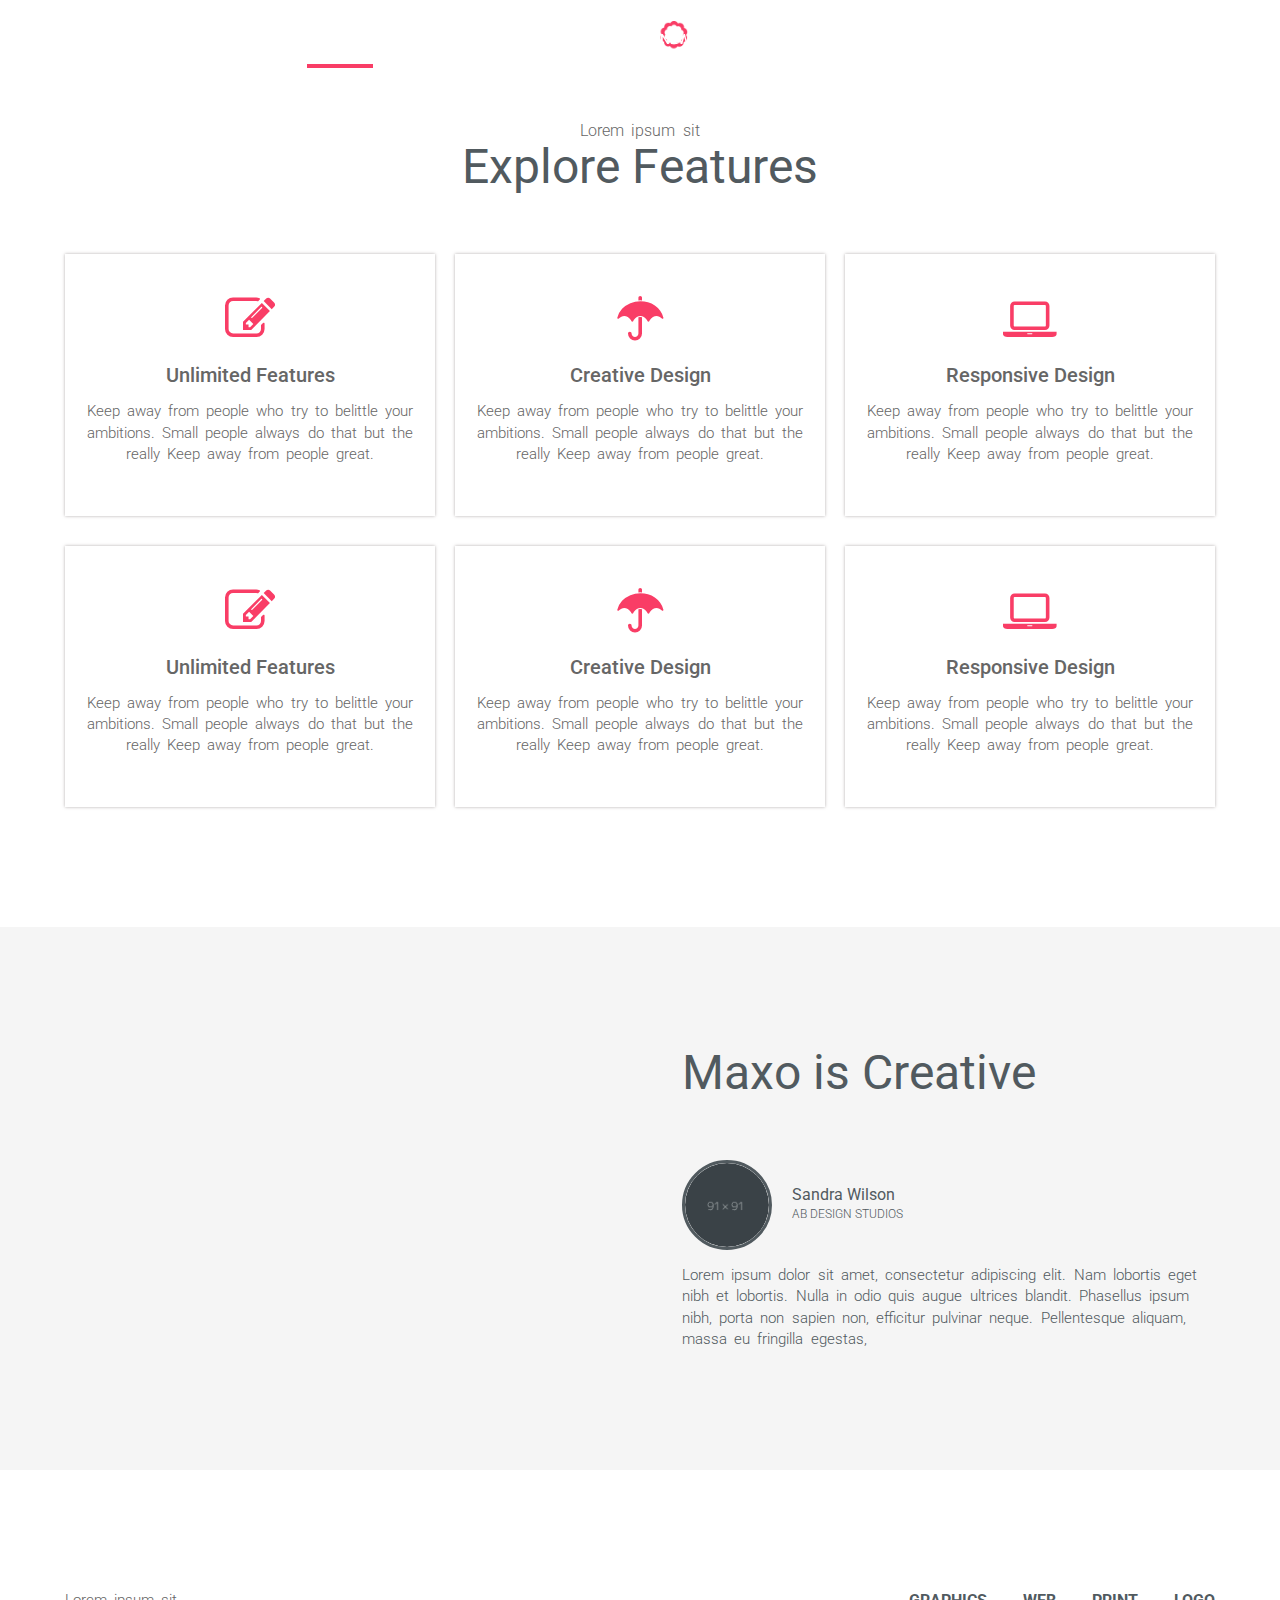
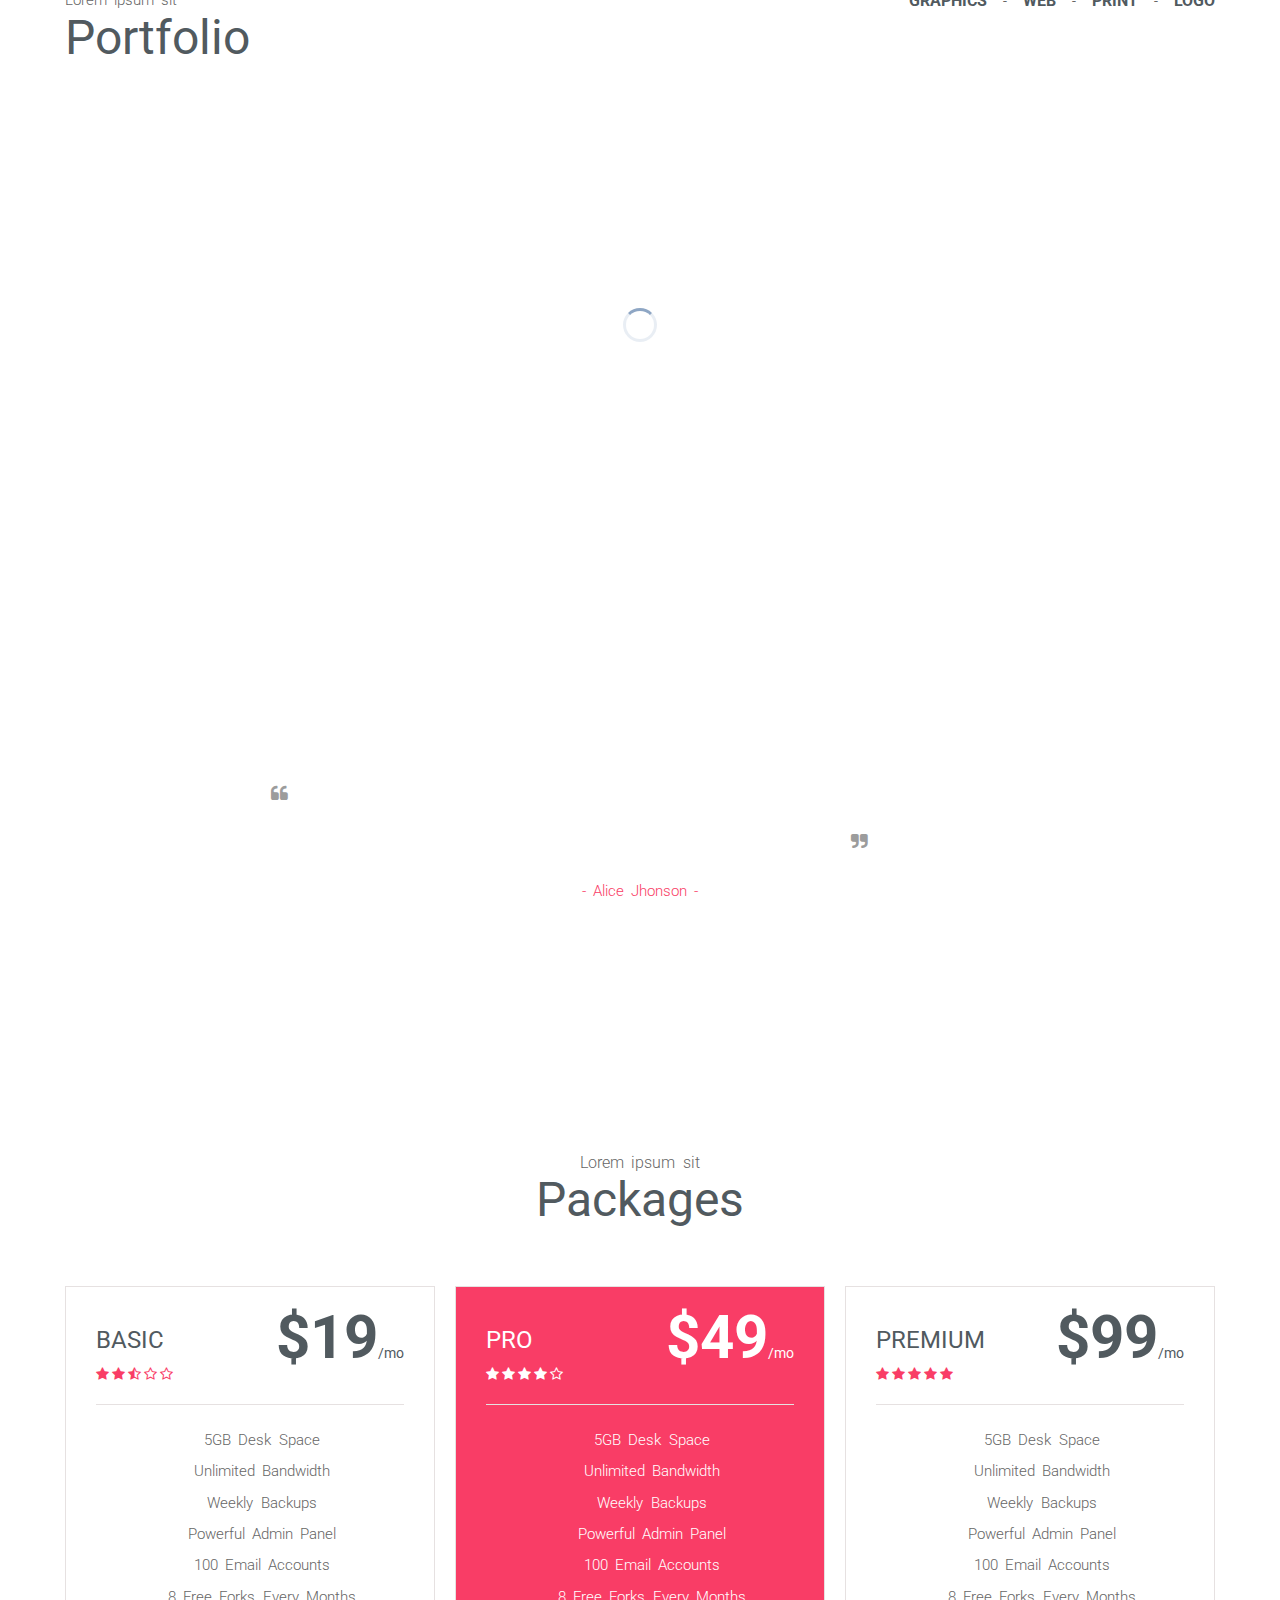
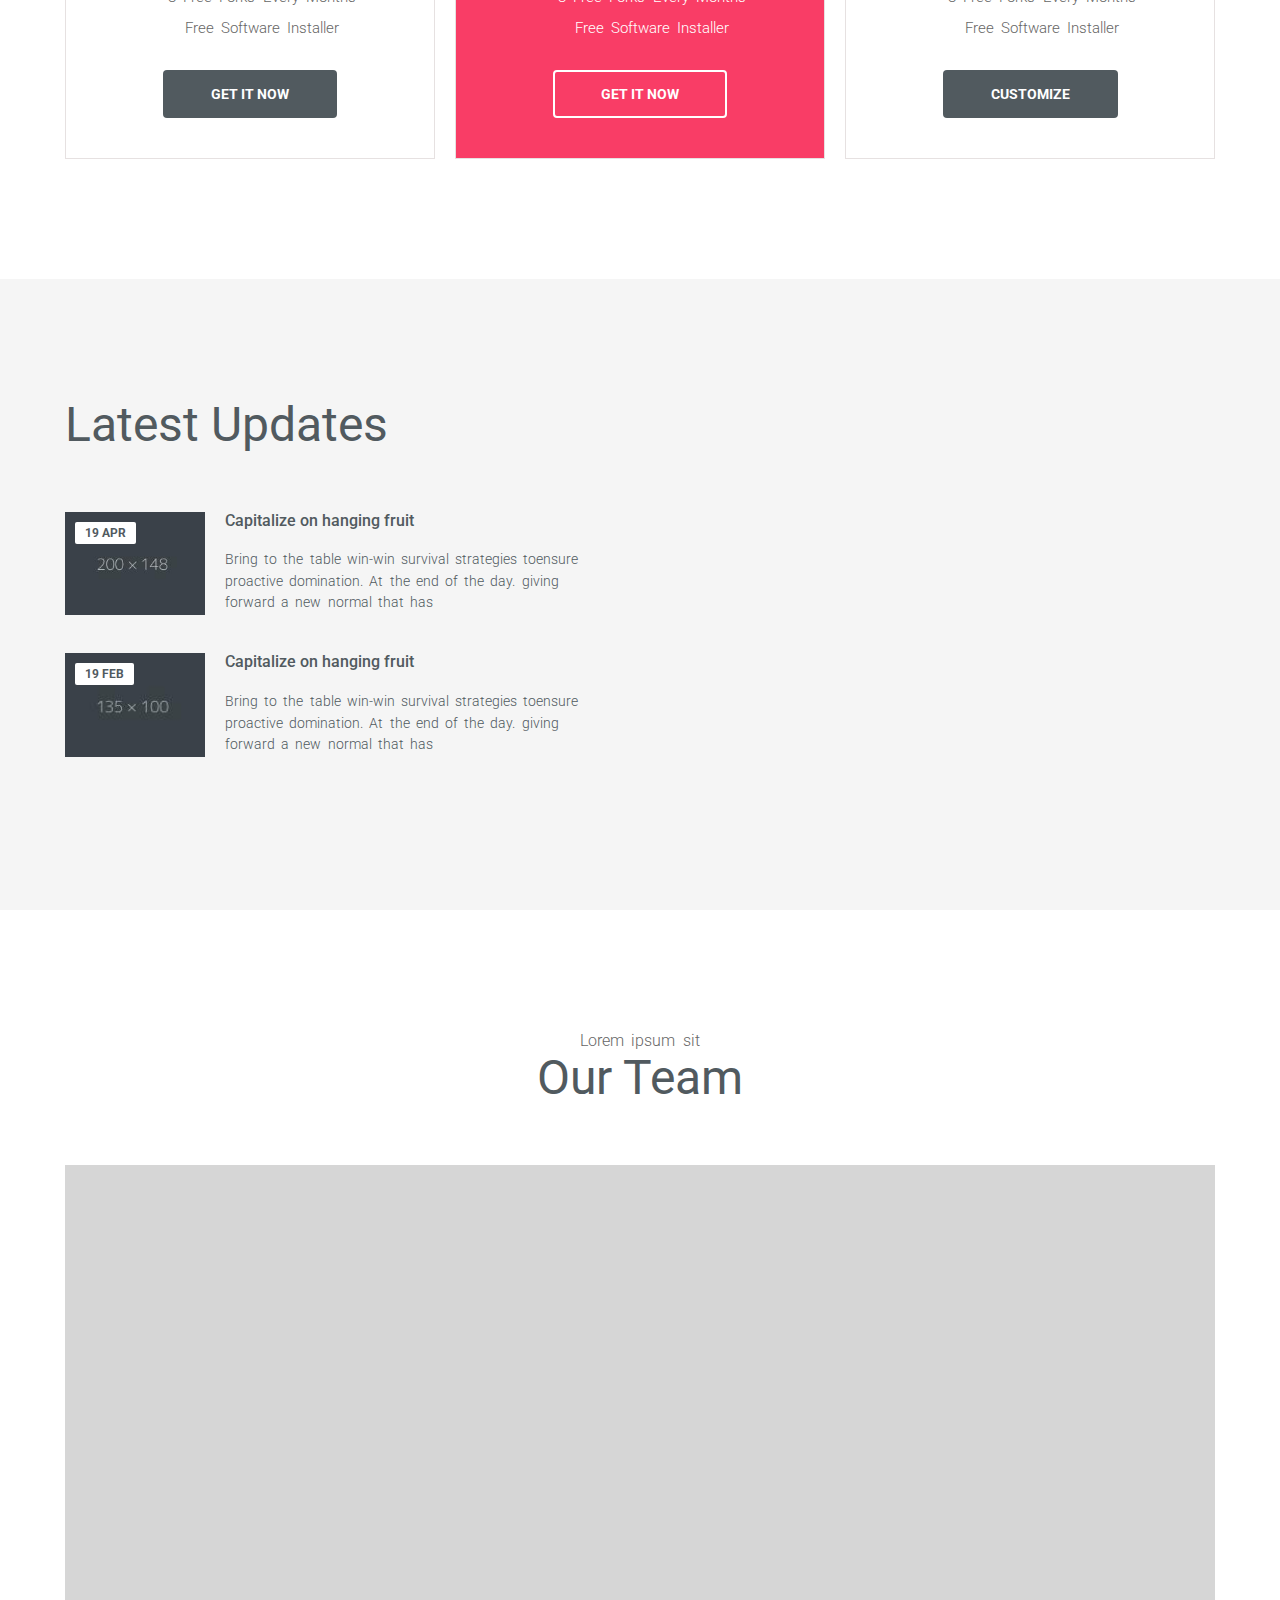
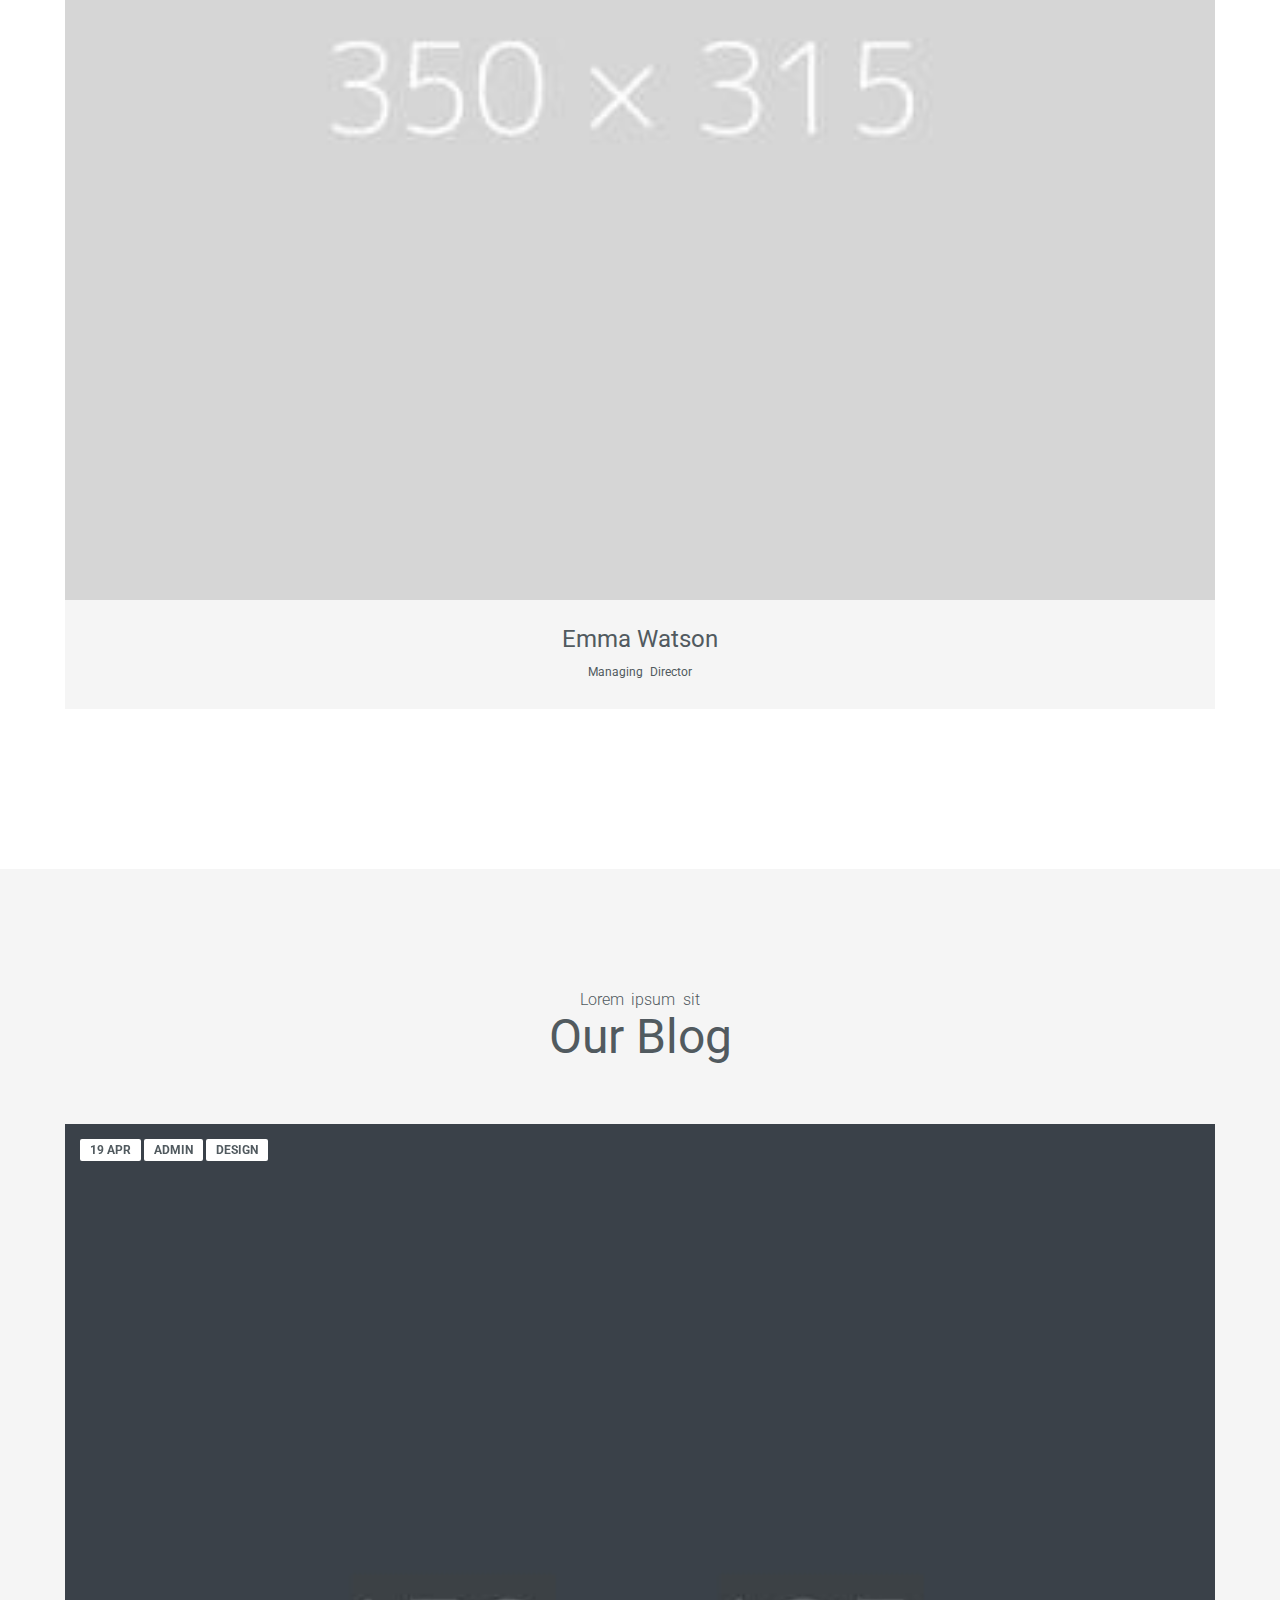
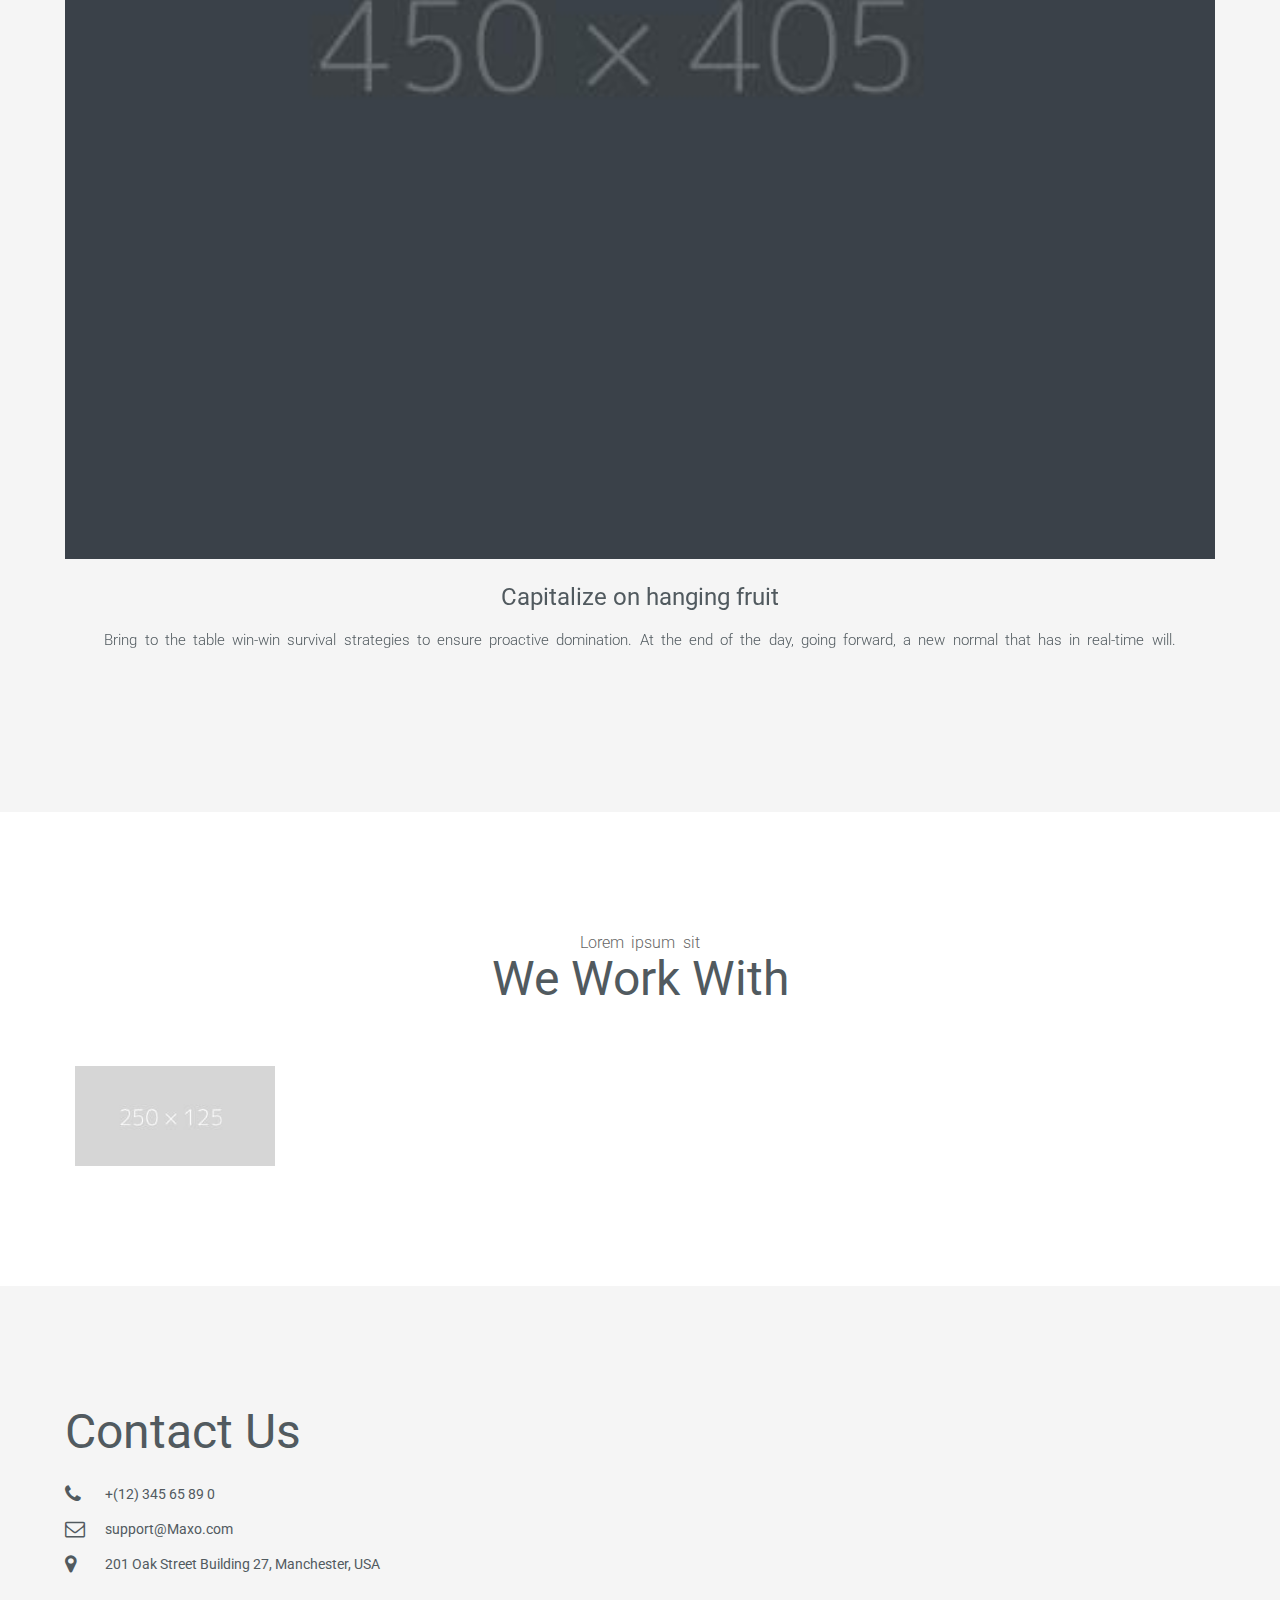
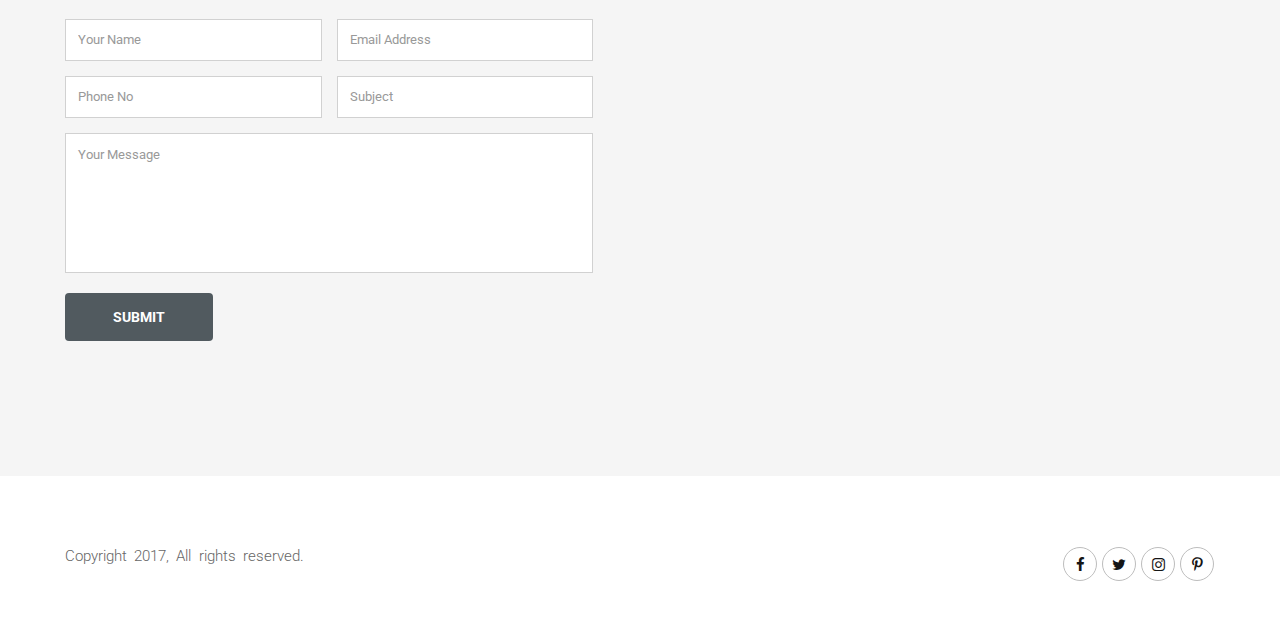
<file: index-five.html>
<!DOCTYPE html>
<html lang="en">

<head>
<meta charset="utf-8">
<meta http-equiv="X-UA-Compatible" content="IE=edge">
<meta name="viewport" content="width=device-width, initial-scale=1">
<!-- The above 3 meta tags *must* come first in the head; any other head content must come *after* these tags -->
<title>Maxo | Home</title>

<!-- Bootstrap -->
<link href="css/bootstrap.min.css" type="text/css" rel="stylesheet">
<link rel="stylesheet" type="text/css" href="css/font-awesome.min.css">
<link rel="stylesheet" type="text/css" href="css/animate.css">
<link rel="stylesheet" type="text/css" href="css/cubeportfolio.min.css">
<link rel="stylesheet" type="text/css" href="css/jquery.fancybox.min.css">
<link rel="stylesheet" type="text/css" href="css/swiper.min.css">
<link rel="stylesheet" type="text/css" href="css/settings.css">
<link rel="stylesheet" type="text/css" href="css/bootsnav.css">
<link rel="stylesheet" type="text/css" href="css/style.css">
<link rel="stylesheet" type="text/css" href="css/pink.css">
<link rel="icon" href="images/favicon.png">
<!-- HTML5 shim and Respond.js for IE8 support of HTML5 ANNA DEMOSTHENOUS and media queries -->
<!-- WARNING: Respond.js doesn't work if you view the page via file:// -->
<!--[if lt IE 9]>
    <script src="https://oss.maxcdn.com/html5shiv/3.7.3/html5shiv.min.js"></script>
    <script src="https://oss.maxcdn.com/respond/1.4.2/respond.min.js"></script>
    <![endif]-->
</head>


<body id="home" data-spy="scroll" data-target=".navbar" data-offset="50">

<!--Page Loader-->
<div class="loader">
    <div class="spinner">
        <div class="dot1"></div>
        <div class="dot2"></div>
    </div>
</div>
<!--Page Loader ends-->


<!--Header Starts-->
<header class="default">
    <nav class="navbar navbar-default navbar-fixed brand-center bootsnav">
        <div class="container">
            <!-- Start Header Navigation -->
            <div class="navbar-header">
                <button type="button" class="navbar-toggle" data-toggle="collapse" data-target="#navbar-menu">
                <i class="fa fa-bars"></i>
            </button>
                <a class="navbar-brand" href="index.html">
                    <img src="images/logo-white-pink.png" class="logo logo-display" alt="">
                    <img src="images/logo-dark-pink.png" class="logo logo-scrolled" alt="">
                </a>
            </div>
            <!-- End Header Navigation -->

            <!-- Collect the nav links, forms, and other content for toggling -->
            <div class="collapse navbar-collapse" id="navbar-menu">
                <ul class="nav navbar-nav" data-in="fadeInDown" data-out="fadeOutUp">
                    <li><a href="#home" class="scroll">Home</a></li>
                    <li><a href="#features" class="scroll">About us</a></li>
                    <li><a href="#work" class="scroll"> Work</a></li>
                    <li><a href="#pricing" class="scroll">pricing</a></li>
                    <li><a href="#maxo_news" class="scroll"> news</a></li>
                    <li><a href="#maxo-blog" class="scroll">Blog</a></li>
                    <li><a href="blog-detail.html">Blog Detail</a></li>
                    <li><a href="#contactus" class="scroll">Contact</a></li>
                </ul>
            </div>
            <!-- /.navbar-collapse -->
        </div>
    </nav>
</header>
<!--Header ends-->


<!--Main Slider-->
<section id="text-rotate" class="parallax text-rotator bg5">
    <div class="centered padding">
        <div class="container">
            <div class="row">
                <div class="col-sm-1 col-md-2"></div>
                <div class="col-sm-10 col-md-8 text-center">
                    <div class="">
                        <div class="swiper-container">
                            <div class="swiper-wrapper">
                                <div class="swiper-slide">
                                    <div class="swipe-rotate whitecolor">
                                        <h1 class="text-captilize text-center">
                                            Creative <strong>One Page</strong> Template <br> Perfect for Startups
                                        </h1>
                                         <a href="#" class="button white top40">Learn more</a>
                                    </div>
                                </div>
                                <div class="swiper-slide">
                                    <div class="swipe-rotate whitecolor">
                                        <h1 class="text-captilize text-center">
                                            We Love  <strong>Our Clients</strong> <br> Let's Talk
                                        </h1>
                                        <a href="#" class="button white top40">Learn more</a>
                                    </div>
                                </div>
                                <div class="swiper-slide">
                                    <div class="swipe-rotate whitecolor">
                                        <h1 class="text-captilize text-center">
                                            We are <strong>Best</strong> for Creative <br> &amp; Awesome Startups
                                        </h1>
                                         <a href="#" class="button white top40">Learn more</a>
                                    </div>
                                </div>
                            </div>
                        </div>
                    </div>
                </div>
                <div class="col-sm-1 col-md-2"></div>
            </div>
        </div>
    </div>
    <div class="swiper-pagination top40"></div>
</section>
<!--Main Slider ends -->


<!--About Us-->
<section id="features" class="padding">
  <div class="container">
    <div class="row">
    <div class="col-sm-12 text-center">
       <p class="title bottom0">Lorem ipsum sit </p>
       <h2 class="text-captalize darkcolor bottom30">Explore Features</h2>
    </div>
    <div class="icon_wrap text-center clearfix">
      <div class="col-sm-4 top30">
         <div class="icon_box">
         <i class="fa fa-pencil-square-o"></i>
         <h4 class="text-capitalize bottom15">Unlimited Features</h4>
         <p class="no_bottom">Keep away from people who try to belittle your ambitions. Small people always do that but the really Keep away from people  great.</p>
         </div>
      </div>
      <div class="col-sm-4 top30">
         <div class="icon_box border_radius">
         <i class="fa fa-umbrella"></i>
         <h4 class="text-capitalize bottom15">Creative Design</h4>
         <p class="no_bottom">Keep away from people who try to belittle your ambitions. Small people always do that but the really Keep away from people  great.</p>
         </div>
      </div>
      <div class="col-sm-4 top30">
         <div class="icon_box border_radius">
         <i class="fa fa-laptop"></i>
         <h4 class="text-capitalize bottom15">Responsive Design</h4>
         <p class="no_bottom">Keep away from people who try to belittle your ambitions. Small people always do that but the really Keep away from people  great.</p>
         </div>
      </div>
      <div class="col-sm-4 top30">
         <div class="icon_box border_radius">
         <i class="fa fa-pencil-square-o"></i>
         <h4 class="text-capitalize bottom15">Unlimited Features</h4>
         <p class="no_bottom">Keep away from people who try to belittle your ambitions. Small people always do that but the really Keep away from people  great.</p>
         </div>
      </div>
      <div class="col-sm-4 top30">
         <div class="icon_box border_radius">
         <i class="fa fa-umbrella"></i>
         <h4 class="text-capitalize bottom15">Creative Design</h4>
         <p class="no_bottom">Keep away from people who try to belittle your ambitions. Small people always do that but the really Keep away from people  great.</p>
         </div>
      </div>
      <div class="col-sm-4 top30">
         <div class="icon_box border_radius">
         <i class="fa fa-laptop"></i>
         <h4 class="text-capitalize bottom15">Responsive Design</h4>
         <p class="no_bottom">Keep away from people who try to belittle your ambitions. Small people always do that but the really Keep away from people  great.</p>
         </div>
      </div>
      </div>
    </div>
  </div> 
</section>
<!--About Us ends -->


<!--Testimonials-->
<section class="bg bglight" id="maxo-testimonials">
    <div class="bghalf imgone hidden-xs"></div>
    <div class="container">
        <div class="row">
            <div class="col-md-offset-6 col-md-6 col-sm-12">
                <div class="bglight padding darkcolor right">
                    <h2 class="text-captalize heading_space">Maxo is Creative</h2>
                    <div class="testimonial">
                        <div class="testimonial_slide">
                            <span class="photo bottom25"><img src="images/testimonial1.png" alt=""> </span>
                            <div class="signature bottom25">
                                <h6>Sandra Wilson</h6>
                                <span>AB DESIGN STUDIOS</span>
                            </div>
                            <p class="bottom0 top15">Lorem ipsum dolor sit amet, consectetur adipiscing elit. Nam lobortis eget nibh et lobortis. Nulla in odio quis augue ultrices blandit. Phasellus ipsum nibh, porta non sapien non, efficitur pulvinar neque. Pellentesque aliquam, massa eu fringilla egestas, </p>
                        </div>
                    </div>
                </div>
            </div>
        </div>
    </div>
</section>
<!--Testimonials ends-->


<!--Gallery-->
<section id="work" class="padding">
    <div class="container">
        <div class="row">
            <div class="col-sm-7">
                <p class="bottom0">Lorem ipsum sit</p>
                    <h2 class="text-captalize darkcolor heading_space">Portfolio</h2>
            </div>
            <div class="col-sm-5 text-right">
                <div id="cube-filters" class="cbp-l-filters heading_space">
                    <div data-filter="*" class="cbp-filter-item">
                        <span>graphics</span>
                    </div>
                    <div data-filter=".web" class="cbp-filter-item">
                        <span>web</span>
                    </div>
                    <div data-filter=".print" class="cbp-filter-item">
                        <span>Print</span>
                    </div>
                    <div data-filter=".logo" class="cbp-filter-item">
                        <span>Logo</span>
                    </div>
                </div>
            </div>
        </div>
        <div id="cube-gallery" class="cbp">
            <div class="cbp-item logo">
                <a href="images/portfolio4-1.jpg" data-fancybox="gallery">
                    <img src="images/portfolio4-1.jpg" alt="">
                </a>
                <div class="overlay text-uppercase whitecolor">
                    <a class="likeus" href="javascript:void(0)"><span><i class="fa fa-thumbs-up"></i> 25</span> </a>
                    <a href="images/portfolio4-1.jpg" data-fancybox="first-Maxo">
                        <h4>ANNA DEMOSTHENOUS</h4>
                        <p class="heading">PHOTOGRAPHY <span class="colorbar"></span></p>
                    </a>
                </div>
            </div>
            <div class="cbp-item logo web print">
                <a href="images/portfolio4-2.jpg" data-fancybox="gallery">
                    <img src="images/portfolio4-2.jpg" alt="">
                </a>
                <div class="overlay text-uppercase whitecolor">
                    <a class="likeus" href="javascript:void(0)"><span><i class="fa fa-thumbs-up"></i> 25</span> </a>
                    <a href="images/portfolio4-2.jpg" data-fancybox="gallery">
                        <h4>ANNA DEMOSTHENOUS</h4>
                        <p class="heading">PHOTOGRAPHY <span class="colorbar"></span></p>
                    </a>
                </div>
            </div>
            <div class="cbp-item print graphics logo">
                <a href="images/portfolio4-3.jpg" data-fancybox="gallery">
                    <img src="images/portfolio4-3.jpg" alt="">
                </a>
                <div class="overlay text-uppercase whitecolor">
                    <a class="likeus" href="javascript:void(0)"><span><i class="fa fa-thumbs-up"></i> 25</span> </a>
                    <a href="images/portfolio4-3.jpg" data-fancybox="gallery">
                        <h4>ANNA DEMOSTHENOUS</h4>
                        <p class="heading">PHOTOGRAPHY <span class="colorbar"></span></p>
                    </a>
                </div>
            </div>
            <div class="cbp-item graphics web print">
                <a href="images/portfolio4-4.jpg" data-fancybox="gallery">
                    <img src="images/portfolio4-4.jpg" alt="">
                </a>
                <div class="overlay text-uppercase whitecolor">
                    <a class="likeus" href="javascript:void(0)"><span><i class="fa fa-thumbs-up"></i> 25</span> </a>
                    <a href="images/portfolio4-4.jpg" data-fancybox="gallery">
                        <h4>ANNA DEMOSTHENOUS</h4>
                        <p class="heading">PHOTOGRAPHY <span class="colorbar"></span></p>
                    </a>
                </div>
            </div>
            <div class="cbp-item logo print">
                <a href="images/portfolio4-5.jpg" data-fancybox="gallery">
                    <img src="images/portfolio4-5.jpg" alt="">
                </a>
                <div class="overlay text-uppercase whitecolor">
                    <a class="likeus" href="javascript:void(0)"><span><i class="fa fa-thumbs-up"></i> 25</span> </a>
                    <a href="images/portfolio5.jpg" data-fancybox="gallery">
                        <h4>ANNA DEMOSTHENOUS</h4>
                        <p class="heading">PHOTOGRAPHY <span class="colorbar"></span></p>
                    </a>
                </div>
            </div>
           <div class="cbp-item logo print">
                <a href="images/portfolio4-6.jpg" data-fancybox="gallery">
                    <img src="images/portfolio4-6.jpg" alt="">
                </a>
                <div class="overlay text-uppercase whitecolor">
                    <a class="likeus" href="javascript:void(0)"><span><i class="fa fa-thumbs-up"></i> 25</span> </a>
                    <a href="images/portfolio5.jpg" data-fancybox="gallery">
                        <h4>ANNA DEMOSTHENOUS</h4>
                        <p class="heading">PHOTOGRAPHY <span class="colorbar"></span></p>
                    </a>
                </div>
            </div>
        </div>
    </div>
</section>
<!--Gallery ends-->


<!--Parallax-->
<section id="m-parallax" class="parallax-bg parallax padding">
    <div class="container text-center">
        <div class="row">
           <div class="col-sm-1 col-md-2"></div>
            <div class="col-sm-10 col-md-8">
                <h2 class="whitecolor"><i class="fa fa-quote-left"></i> Creativity is allowing yourself to make mistakes Art is knowing which ones to keep <i class="fa fa-quote-right"></i></h2>
                <p class="top20">- Alice Jhonson -</p>
            </div>
            <div class="col-sm-1 col-md-2"></div>
        </div>
    </div>
</section>
<!--Parallax Ends-->



<!--PRICINGS Starts-->
<section id="pricing" class="padding">
    <div class="container text-center">
        <div class="row">
            <div class="col-sm-12">
                <p class="title bottom0">Lorem ipsum sit </p>
                <h2 class="text-capitalize darkcolor bottom20">Packages</h2>
            </div>
        </div>
        <div class="row">
            <div class="col-sm-4">
                <div class="pricing_item top40">
                    <div class="pricebox bottom25 clearfix">
                        <div class="price_title">
                            <h3 class="darkcolor text-uppercase bottom10"> Basic</h3>
                            <span class="ratings">
                                <i class="fa fa-star"></i> <i class="fa fa-star"></i>
                                <i class="fa fa-star-half-full"></i>
                                <i class="fa fa-star-o"></i>
                                <i class="fa fa-star-o"></i>
                            </span>
                        </div>
                        <div class="price darkcolor">
                            <p><strong>$19</strong><span class="month">/mo</span></p>
                        </div>
                    </div>
                    <p class="availability">5GB Desk Space</p>
                    <p class="availability">Unlimited Bandwidth</p>
                    <p class="availability">Weekly Backups</p>
                    <p class="availability">Powerful Admin Panel</p>
                    <p class="availability">100 Email Accounts</p>
                    <p class="availability">8 Free Forks Every Months</p>
                    <p class="availability">Free Software Installer</p>
                    <a href="javascript:void(0)" class="button dark top20">GET IT NOW</a>
                </div>
            </div>
            <div class="col-sm-4">
                <div class="pricing_item active top40">
                    <div class="pricebox bottom25 clearfix">
                        <div class="price_title">
                            <h3 class="darkcolor text-uppercase bottom10"> pro</h3>
                            <span class="ratings">
                                <i class="fa fa-star"></i> <i class="fa fa-star"></i>
                                <i class="fa fa-star"></i>
                                <i class="fa fa-star"></i>
                                <i class="fa fa-star-o"></i>
                            </span>
                        </div>
                        <div class="price darkcolor">
                            <p><strong>$49</strong><span class="month">/mo</span></p>
                        </div>
                    </div>
                    <p class="availability">5GB Desk Space</p>
                    <p class="availability">Unlimited Bandwidth</p>
                    <p class="availability">Weekly Backups</p>
                    <p class="availability">Powerful Admin Panel</p>
                    <p class="availability">100 Email Accounts</p>
                    <p class="availability">8 Free Forks Every Months</p>
                    <p class="availability">Free Software Installer</p>
                    <a href="javascript:void(0)" class="button white top20">GET IT NOW</a>
                </div>
            </div>
            <div class="col-sm-4">
                <div class="pricing_item top40">
                    <div class="pricebox bottom25 clearfix">
                        <div class="price_title">
                            <h3 class="darkcolor text-uppercase bottom10"> Premium</h3>
                            <span class="ratings">
                                <i class="fa fa-star"></i> <i class="fa fa-star"></i>
                                <i class="fa fa-star"></i>
                                <i class="fa fa-star"></i>
                                <i class="fa fa-star"></i>
                            </span>
                        </div>
                        <div class="price darkcolor">
                            <p><strong>$99</strong><span class="month">/mo</span></p>
                        </div>
                    </div>
                    <p class="availability">5GB Desk Space</p>
                    <p class="availability">Unlimited Bandwidth</p>
                    <p class="availability">Weekly Backups</p>
                    <p class="availability">Powerful Admin Panel</p>
                    <p class="availability">100 Email Accounts</p>
                    <p class="availability">8 Free Forks Every Months</p>
                    <p class="availability">Free Software Installer</p>
                    <a href="javascript:void(0)" class="button dark top20">Customize</a>
                </div>
            </div>
        </div>
    </div>
</section>
<!--PRICINGS ends-->
        

<!--Latest Updates-->
<section class="bg bglight" id="maxo_news">
    <div class="container">
        <div class="row">
            <div class="col-md-6 col-sm-12">
                <div class="padding darkcolor equalheight left">
                    <h2 class="text-capitalize heading_space">latest updates</h2>
                    <div class="updates">
                        <div class="update_slide">
                            <div class="latest_updates">
                                <div class="updatephoto">
                                    <img src="images/update1.jpg" alt="">
                                    <a href="javascript:void(0)" class="ivydatedate">19 apr</a> 
                                </div>
                                <div class="update_text">
                                    <h6 class="bottom20"><a href="blog-detail.html">Capitalize on hanging fruit</a> </h6>
                                    <p class="bottom40">Bring to the table win-win survival strategies toensure proactive domination. At the end of the day. giving forward a new normal that has</p>
                                </div>
                            </div>
                            <div class="latest_updates bottom25">
                                <div class="updatephoto">
                                    <img src="images/update2.jpg" alt="">
                                    <a href="javascript:void(0)" class="ivydatedate">19 feb</a> 
                                </div>
                                <div class="update_text">
                                    <h6 class="bottom20"><a href="blog-detail.html">Capitalize on hanging fruit</a></h6>
                                    <p>Bring to the table win-win survival strategies toensure proactive domination. At the end of the day. giving forward a new normal that has </p>
                                </div>
                            </div>
                        </div>
                    </div>
                </div>
            </div>
        </div>
    </div>
    <div class="bghalf imgtwo equalheight hidden-xs"></div>
</section>
<!--Latest Updates ends-->

 
<!-- Our Team-->
<section class="padding" id="team">
    <div class="container ivy-team">
        <div class="row">
            <div class="col-sm-12 text-center">
                <p class="title bottom0">Lorem ipsum sit </p>
                <h2 class="text-capitalize heading_space darkcolor">Our team</h2>
            </div>
            <div class="col-sm-12">
                <div class="ivy-team">
                    <div class="swiper-container">
                        <div class="swiper-wrapper">
                            <!-- Slides -->
                            <div class="swiper-slide ourteam">
                                <div class="image">
                                    <ul class="social_vertical">
                                        <li><a href="javascript:void(0)"><i class="fa fa-facebook"></i> </a> </li>
                                        <li><a href="javascript:void(0)"><i class="fa fa-twitter"></i> </a> </li>
                                        <li><a href="javascript:void(0)"><i class="fa fa-linkedin"></i> </a> </li>
                                    </ul>
                                    <img src="images/team1.jpg" alt="">
                                </div>
                                <div class="team_caption darkcolor">
                                    <div class="overlay"></div>
                                    <h3 class="bottom10">Emma Watson</h3>
                                    <p class="darkcolor">Managing director </p>
                                </div>
                            </div>
                            <div class="swiper-slide ourteam">
                                <div class="image">
                                    <ul class="social_vertical">
                                        <li><a href="javascript:void(0)"><i class="fa fa-facebook"></i> </a> </li>
                                        <li><a href="javascript:void(0)"><i class="fa fa-twitter"></i> </a> </li>
                                        <li><a href="javascript:void(0)"><i class="fa fa-linkedin"></i> </a> </li>
                                    </ul>
                                    <img src="images/team2.jpg" alt="">
                                </div>
                                <div class="team_caption darkcolor">
                                    <div class="overlay"></div>
                                    <h3 class="bottom10">James Cameron</h3>
                                    <p class="darkcolor">Chief technology officer </p>
                                </div>
                            </div>
                            <div class="swiper-slide ourteam">
                                <div class="image">
                                    <ul class="social_vertical">
                                        <li><a href="javascript:void(0)"><i class="fa fa-facebook"></i> </a> </li>
                                        <li><a href="javascript:void(0)"><i class="fa fa-twitter"></i> </a> </li>
                                        <li><a href="javascript:void(0)"><i class="fa fa-linkedin"></i> </a> </li>
                                    </ul>
                                    <img src="images/team3.jpg" alt="">
                                </div>
                                <div class="team_caption darkcolor">
                                    <div class="overlay"></div>
                                    <h3 class="bottom10">sarah wilson</h3>
                                    <p class="darkcolor">Graphis Designer </p>
                                </div>
                            </div>
                            <div class="swiper-slide ourteam">
                                <div class="image">
                                    <ul class="social_vertical">
                                        <li><a href="javascript:void(0)"><i class="fa fa-facebook"></i> </a> </li>
                                        <li><a href="javascript:void(0)"><i class="fa fa-twitter"></i> </a> </li>
                                        <li><a href="javascript:void(0)"><i class="fa fa-linkedin"></i> </a> </li>
                                    </ul>
                                    <img src="images/team4.jpg" alt="">
                                </div>
                                <div class="team_caption darkcolor">
                                    <div class="overlay"></div>
                                    <h3 class="bottom10">David Willey</h3>
                                    <p class="darkcolor">marketing manager </p>
                                </div>
                            </div>
                            <div class="swiper-slide ourteam">
                                <div class="image">
                                    <ul class="social_vertical">
                                        <li><a href="javascript:void(0)"><i class="fa fa-facebook"></i> </a> </li>
                                        <li><a href="javascript:void(0)"><i class="fa fa-twitter"></i> </a> </li>
                                        <li><a href="javascript:void(0)"><i class="fa fa-linkedin"></i> </a> </li>
                                    </ul>
                                    <img src="images/team1.jpg" alt="">
                                </div>
                                <div class="team_caption darkcolor">
                                    <div class="overlay"></div>
                                    <h3 class="bottom10">Emma Watson</h3>
                                    <p class="darkcolor">Managing director </p>
                                </div>
                            </div>
                            <div class="swiper-slide ourteam">
                                <div class="image">
                                    <ul class="social_vertical">
                                        <li><a href="javascript:void(0)"><i class="fa fa-facebook"></i> </a> </li>
                                        <li><a href="javascript:void(0)"><i class="fa fa-twitter"></i> </a> </li>
                                        <li><a href="javascript:void(0)"><i class="fa fa-linkedin"></i> </a> </li>
                                    </ul>
                                    <img src="images/team2.jpg" alt="">
                                </div>
                                <div class="team_caption darkcolor">
                                    <div class="overlay"></div>
                                    <h3 class="bottom10">James Cameron</h3>
                                    <p class="darkcolor">Chief technology officer </p>
                                </div>
                            </div>
                            <div class="swiper-slide ourteam">
                                <div class="image">
                                    <ul class="social_vertical">
                                        <li><a href="javascript:void(0)"><i class="fa fa-facebook"></i> </a> </li>
                                        <li><a href="javascript:void(0)"><i class="fa fa-twitter"></i> </a> </li>
                                        <li><a href="javascript:void(0)"><i class="fa fa-linkedin"></i> </a> </li>
                                    </ul>
                                    <img src="images/team3.jpg" alt="">
                                </div>
                                <div class="team_caption darkcolor">
                                    <div class="overlay"></div>
                                    <h3 class="bottom10">sarah wilson</h3>
                                    <p class="darkcolor">Graphis Designer </p>
                                </div>
                            </div>
                            <div class="swiper-slide ourteam">
                                <div class="image">
                                    <ul class="social_vertical">
                                        <li><a href="javascript:void(0)"><i class="fa fa-facebook"></i> </a> </li>
                                        <li><a href="javascript:void(0)"><i class="fa fa-twitter"></i> </a> </li>
                                        <li><a href="javascript:void(0)"><i class="fa fa-linkedin"></i> </a> </li>
                                    </ul>
                                    <img src="images/team4.jpg" alt="">
                                </div>
                                <div class="team_caption darkcolor">
                                    <div class="overlay"></div>
                                    <h3 class="bottom10">David Willey</h3>
                                    <p class="darkcolor">marketing manager </p>
                                </div>
                            </div>
                        </div>
                    </div>
                </div>
                <div class="text-center">
                    <div class="swiper-pagination top40"></div>
                </div>
            </div>
        </div>
    </div>
</section>
<!--Our Team ends-->


<!--Blog-->
<section id="maxo-blog" class="padding bglight darkcolor">
    <div class="container">
        <div class="row">
            <div class="col-sm-12 text-center">
               <p class="title bottom0">Lorem ipsum sit </p>
                <h2 class="text-capitalize heading_space">our blog</h2>
                <div class="our-blog">
                    <div class="swiper-container">
                        <div class="swiper-wrapper">
                            <!-- Slides -->
                            <div class="swiper-slide">
                                <div class="ourblog">
                                    <div class="row">
                                        <div class="col-sm-12">
                                            <div class="image">
                                                <a href="blog.html"><img src="images/blog1.jpg" alt="blog"></a>
                                                <div class="desc_tags">
                                                    <a href="#" class="ivydatedate">19 apr</a>
                                                    <a href="#" class="ivydatedate">ADMIN</a>
                                                    <a href="#" class="ivydatedate">DESIGN</a>
                                                </div>
                                            </div>
                                        </div>
                                        <div class="col-sm-12">
                                            <div class="blog_desc">
                                                <h3 class="top25 bottom20"><a href="blog.html">Capitalize on hanging fruit</a> </h3>
                                                <p class="bottom20">Bring to the table win-win survival strategies to ensure proactive domination. At the end of the day, going forward, a new normal that has in real-time will.</p>
                                            </div>
                                        </div>
                                    </div>
                                </div>
                            </div>
                            <div class="swiper-slide">
                                <div class="ourblog">
                                    <div class="row">
                                        <div class="col-sm-12">
                                            <div class="image">
                                                <a href="blog.html"><img src="images/blog2.jpg" alt="blog"></a>
                                                <div class="desc_tags">
                                                    <a href="#" class="ivydatedate">19 apr</a>
                                                    <a href="#" class="ivydatedate">ADMIN</a>
                                                    <a href="#" class="ivydatedate">DESIGN</a>
                                                </div>
                                            </div>

                                        </div>
                                        <div class="col-sm-12">
                                            <div class="blog_desc">
                                                <h3 class="top25 bottom20"><a href="blog.html">Capitalize on hanging fruit</a> </h3>
                                                <p class="bottom20">Bring to the table win-win survival strategies to ensure proactive domination. At the end of the day, going forward, a new normal that has in real-time will.</p>
                                            </div>
                                        </div>
                                    </div>
                                </div>
                            </div>
                            <div class="swiper-slide">
                                <div class="ourblog">
                                    <div class="row">
                                        <div class="col-sm-12">
                                            <div class="image">
                                                <a href="blog.html"><img src="images/blog3.jpg" alt="blog"></a>
                                                <div class="desc_tags">
                                                    <a href="#" class="ivydatedate">19 apr</a>
                                                    <a href="#" class="ivydatedate">ADMIN</a>
                                                    <a href="#" class="ivydatedate">DESIGN</a>
                                                </div>
                                            </div>
                                        </div>
                                        <div class="col-sm-12">
                                            <div class="blog_desc">
                                                <h3 class="top25 bottom20"><a href="blog.html">Capitalize on hanging fruit </a></h3>
                                                <p class="bottom20">Bring to the table win-win survival strategies to ensure proactive domination. At the end of the day, going forward, a new normal that has in real-time will.</p>
                                            </div>
                                        </div>
                                    </div>
                                </div>
                            </div>
                            <div class="swiper-slide">
                                <div class="ourblog">
                                    <div class="row">
                                        <div class="col-sm-12">
                                            <div class="image">
                                                <a href="blog.html"><img src="images/blog1.jpg" alt="blog"></a>
                                                <div class="desc_tags">
                                                    <a href="#" class="ivydatedate">19 apr</a>
                                                    <a href="#" class="ivydatedate">ADMIN</a>
                                                    <a href="#" class="ivydatedate">DESIGN</a>
                                                </div>
                                            </div>
                                        </div>
                                        <div class="col-sm-12">
                                            <div class="blog_desc">
                                                <h3 class="top25 bottom20"><a href="blog.html">Capitalize on hanging fruit</a> </h3>
                                                <p class="bottom20">Bring to the table win-win survival strategies to ensure proactive domination. At the end of the day, going forward, a new normal that has in real-time will.</p>
                                            </div>
                                        </div>
                                    </div>
                                </div>
                            </div>
                            <div class="swiper-slide">
                                <div class="ourblog">
                                    <div class="row">
                                        <div class="col-sm-12">
                                            <div class="image">
                                                <a href="blog.html"><img src="images/blog2.jpg" alt="blog"></a>
                                                <div class="desc_tags">
                                                    <a href="#" class="ivydatedate">19 apr</a>
                                                    <a href="#" class="ivydatedate">ADMIN</a>
                                                    <a href="#" class="ivydatedate">DESIGN</a>
                                                </div>
                                            </div>

                                        </div>
                                        <div class="col-sm-12">
                                            <div class="blog_desc">
                                                <h3 class="top25 bottom20"><a href="blog.html">Capitalize on hanging fruit</a> </h3>
                                                <p class="bottom20">Bring to the table win-win survival strategies to ensure proactive domination. At the end of the day, going forward, a new normal that has in real-time will.</p>
                                            </div>
                                        </div>
                                    </div>
                                </div>
                            </div>
                            <div class="swiper-slide">
                                <div class="ourblog">
                                    <div class="row">
                                        <div class="col-sm-12">
                                            <div class="image">
                                                <a href="blog.html"><img src="images/blog3.jpg" alt="blog"></a>
                                                <div class="desc_tags">
                                                    <a href="#" class="ivydatedate">19 apr</a>
                                                    <a href="#" class="ivydatedate">ADMIN</a>
                                                    <a href="#" class="ivydatedate">DESIGN</a>
                                                </div>
                                            </div>
                                        </div>
                                        <div class="col-sm-12">
                                            <div class="blog_desc">
                                                <h3 class="top25 bottom20"><a href="blog.html">Capitalize on hanging fruit</a> </h3>
                                                <p class="bottom20">Bring to the table win-win survival strategies to ensure proactive domination. At the end of the day, going forward, a new normal that has in real-time will.</p>
                                            </div>
                                        </div>
                                    </div>
                                </div>
                            </div>
                        </div>
                        <div class="swiper-pagination top20"></div>
                    </div>
                </div>
            </div>
        </div>
    </div>
</section>
<!--Blog ends -->


<!--We Work With....-->
<div id="we-work" class=" padding">
    <div class="container">
        <div class="col-md-12 col-sm-12 text-center">
           <p class="title bottom0">Lorem ipsum sit </p>
            <h2 class="text-capitalize darkcolor heading_space">we work with</h2>
        </div>
        <div class="col-md-12 col-sm-12">
            <div class="partners">
                <div class="swiper-container">
                    <div class="swiper-wrapper">
                        <!-- Slides -->
                        <div class="swiper-slide">
                            <div class="image">
                                <img src="images/logo1.jpg" alt="we work">
                            </div>
                        </div>
                        <div class="swiper-slide">
                            <div class="image">
                                <img src="images/logo2.jpg" alt="we work">
                            </div>
                        </div>
                        <div class="swiper-slide">
                            <div class="image">
                                <img src="images/logo3.jpg" alt="we work">
                            </div>
                        </div>
                        <div class="swiper-slide">
                            <div class="image">
                                <img src="images/logo4.jpg" alt="we work">
                            </div>
                        </div>
                        <div class="swiper-slide">
                            <div class="image">
                                <img src="images/logo5.jpg" alt="we work">
                            </div>
                        </div>
                        <div class="swiper-slide">
                            <div class="image">
                                <img src="images/logo6.jpg" alt="we work">
                            </div>
                        </div>
                        <div class="swiper-slide">
                            <div class="image">
                                <img src="images/logo7.jpg" alt="we work">
                            </div>
                        </div>
                        <div class="swiper-slide">
                            <div class="image">
                                <img src="images/logo8.jpg" alt="we work">
                            </div>
                        </div>
                        <div class="swiper-slide">
                            <div class="image">
                                <img src="images/logo9.jpg" alt="we work">
                            </div>
                        </div>
                        <div class="swiper-slide">
                            <div class="image">
                                <img src="images/logo10.jpg" alt="we work">
                            </div>
                        </div>
                    </div>
                </div>
            </div>
        </div>
    </div>
</div>
<!--We Work With ends....-->



<!--CONTACT Us starts-->
<section class="bg bglight" id="contactus">
    <div class="bghalf equalheight">
        <div id="maxo-map"></div>
    </div>
    <div class="container">
        <div class="row">
            <div class="col-sm-6">
                <div class="padding equalheight darkcolor left">
                    <h2 class="text-capitalize bottom25">Contact Us</h2>
                    <div class="locations top15">
                        <i class="fa fa-phone"></i>
                        <span>+(12) 345 65 89 0</span>
                    </div>
                    <div class="locations top15">
                        <i class="fa fa-envelope-o"></i>
                        <span><a href="mailto:support@Maxo.com">support@Maxo.com</a></span>
                    </div>
                    <div class="locations top15">
                        <i class="fa fa-map-marker"></i>
                        <span>201 Oak Street Building 27, Manchester, USA</span>
                    </div>
                     <form class="callus top40" onSubmit="return false">
                         <div class="row">
                            <div class="col-sm-12 center"><div id="result"></div> </div>
                        </div>
                        <div class="row">
                            <div class="col-sm-6 form-group">
                                <input type="text" class="form-control" placeholder="Your Name" name="name" id="name" required>
                            </div>
                            <div class="col-sm-6 form-group">
                                <input type="email" class="form-control" placeholder="Email Address" name="email" id="email" required>
                            </div>
                            <div class="col-sm-6 form-group">
                                <input type="tel" class="form-control" placeholder="Phone No" name="phone" id="phone">
                            </div>
                            <div class="col-sm-6 form-group">
                                <input type="text" class="form-control" placeholder="Subject" name="subject" id="subject">
                            </div>
                            <div class="col-sm-12 form-group">
                                <textarea class="form-control" placeholder="Your Message" name="message" id="message" required></textarea>
                                <button  class="button dark top20" id="submit_btn">Submit</button>
                            </div>
                        </div>
                    </form>
                </div>
            </div>
        </div>
    </div>
</section>
<!-- CONTACT Us ends-->


<!--Footer starts-->
<footer id="evy-footer" class="padding_half">
    <div class="container">
        <div class="row">
            <div class="col-sm-6">
                <p class="top10">Copyright 2017, All rights reserved.</p>
            </div>
            <div class="col-sm-6 text-right">
                <ul class="social top10">
                    <li><a href="javascript:void(0)"><i class="fa fa-facebook"></i> </a> </li>
                    <li><a href="javascript:void(0)"><i class="fa fa-twitter"></i> </a> </li>
                    <li><a href="javascript:void(0)"><i class="fa fa-instagram"></i> </a> </li>
                    <li><a href="javascript:void(0)"><i class="fa fa-pinterest-p"></i> </a> </li>
                </ul>
            </div>
        </div>
    </div>
</footer>
<!--Footer enda-->



<!-- jQuery (necessary for Bootstrap's JavaScript plugins) -->
<script src="js/jquery-2.2.3.js"></script>
<script src="http://maps.google.com/maps/api/js?key=AIzaSyAOBKD6V47-g_3opmidcmFapb3kSNAR70U" type="text/javascript"></script>
<script src="js/map.js"></script>
<script src="js/bootstrap.min.js"></script>
<script src="js/bootsnav.js"></script>
<script src="js/swiper.min.js"></script>
<script src="js/jquery.cubeportfolio.min.js"></script>
<script src="js/jquery.matchHeight-min.js"></script>
<script src="js/jquery.fancybox.min.js"></script>
<script src="js/jquery.parallax-1.1.3.js"></script>

<script src="js/jquery.themepunch.tools.min.js"></script>
<script src="js/jquery.themepunch.revolution.min.js"></script>
<script src="js/revolution.extension.actions.min.js"></script>
<script src="js/revolution.extension.layeranimation.min.js"></script>
<script src="js/revolution.extension.navigation.min.js"></script>
<script src="js/revolution.extension.parallax.min.js"></script>
<script src="js/revolution.extension.slideanims.min.js"></script>
<script src="js/revolution.extension.kenburn.min.js"></script>
<script src="js/revolution.extension.video.min.js"></script>
<script src="js/functions.js"></script>

</body>
</html>
</file>
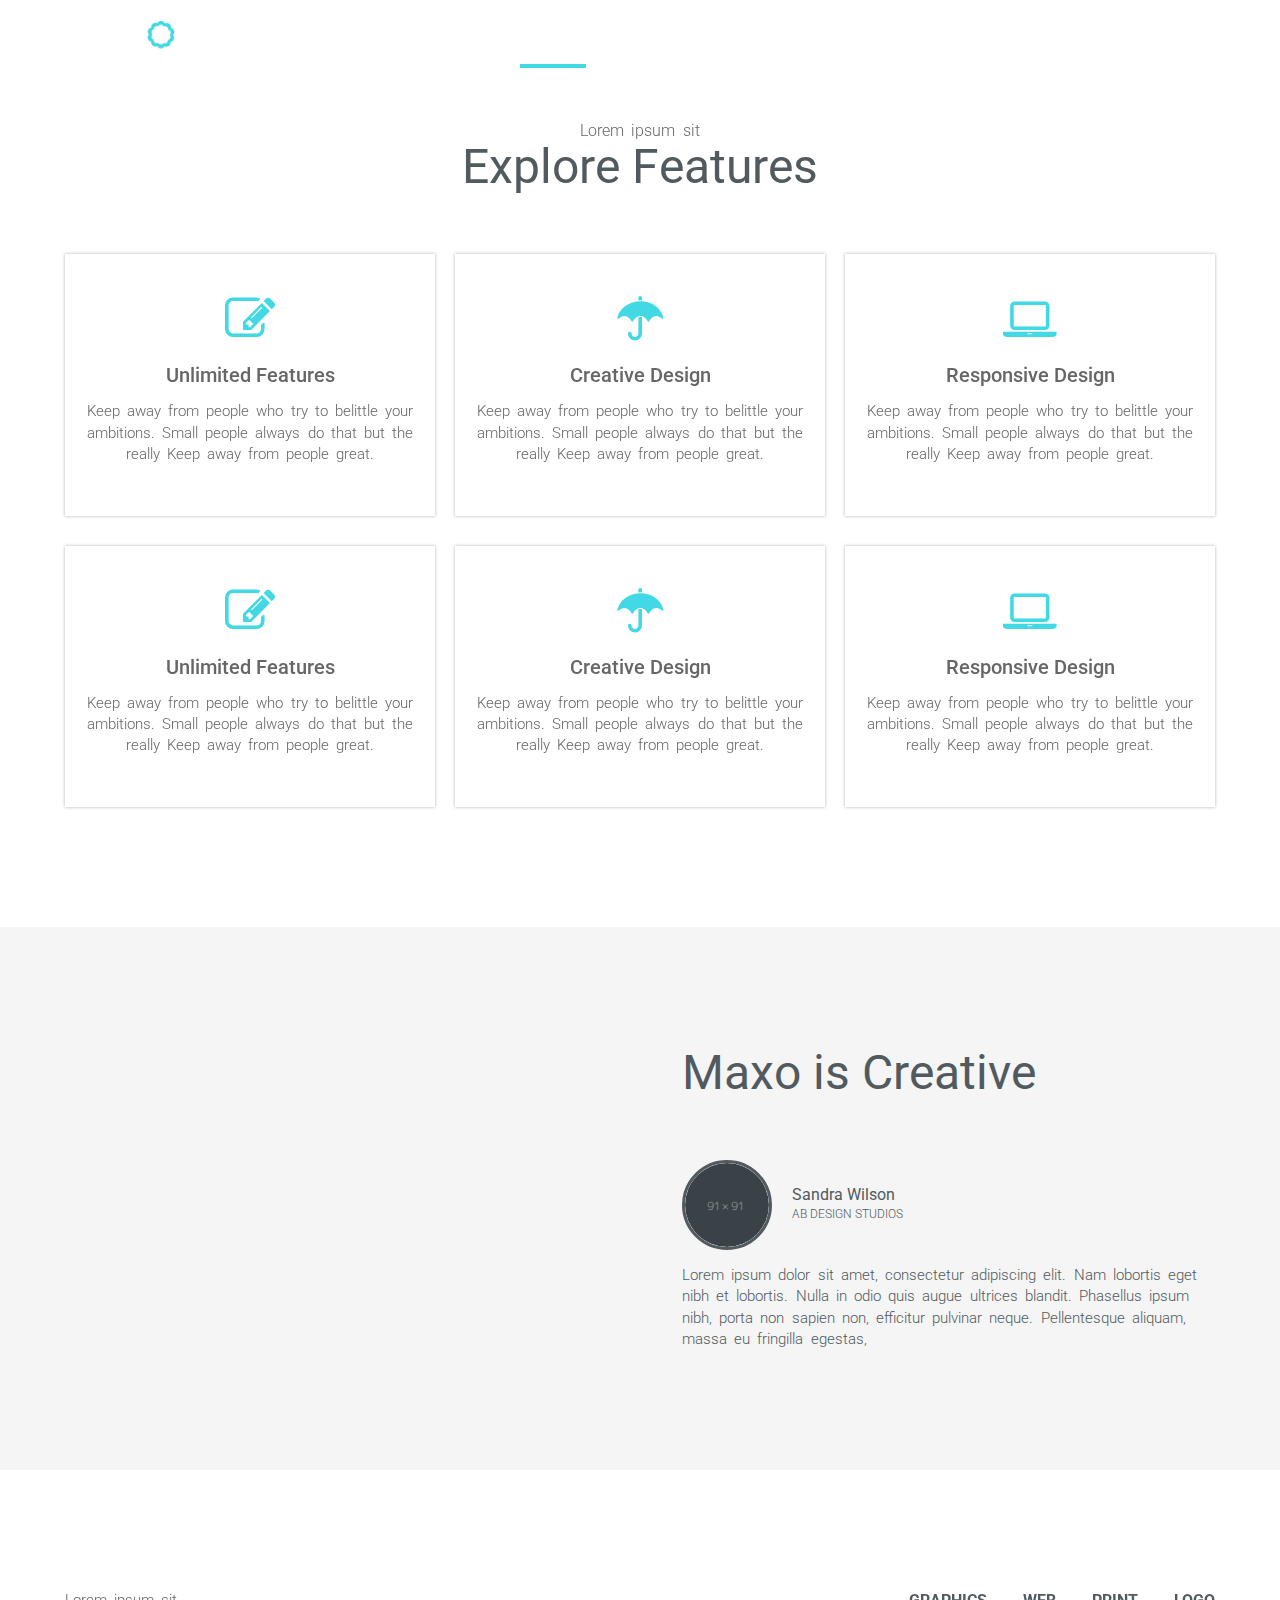
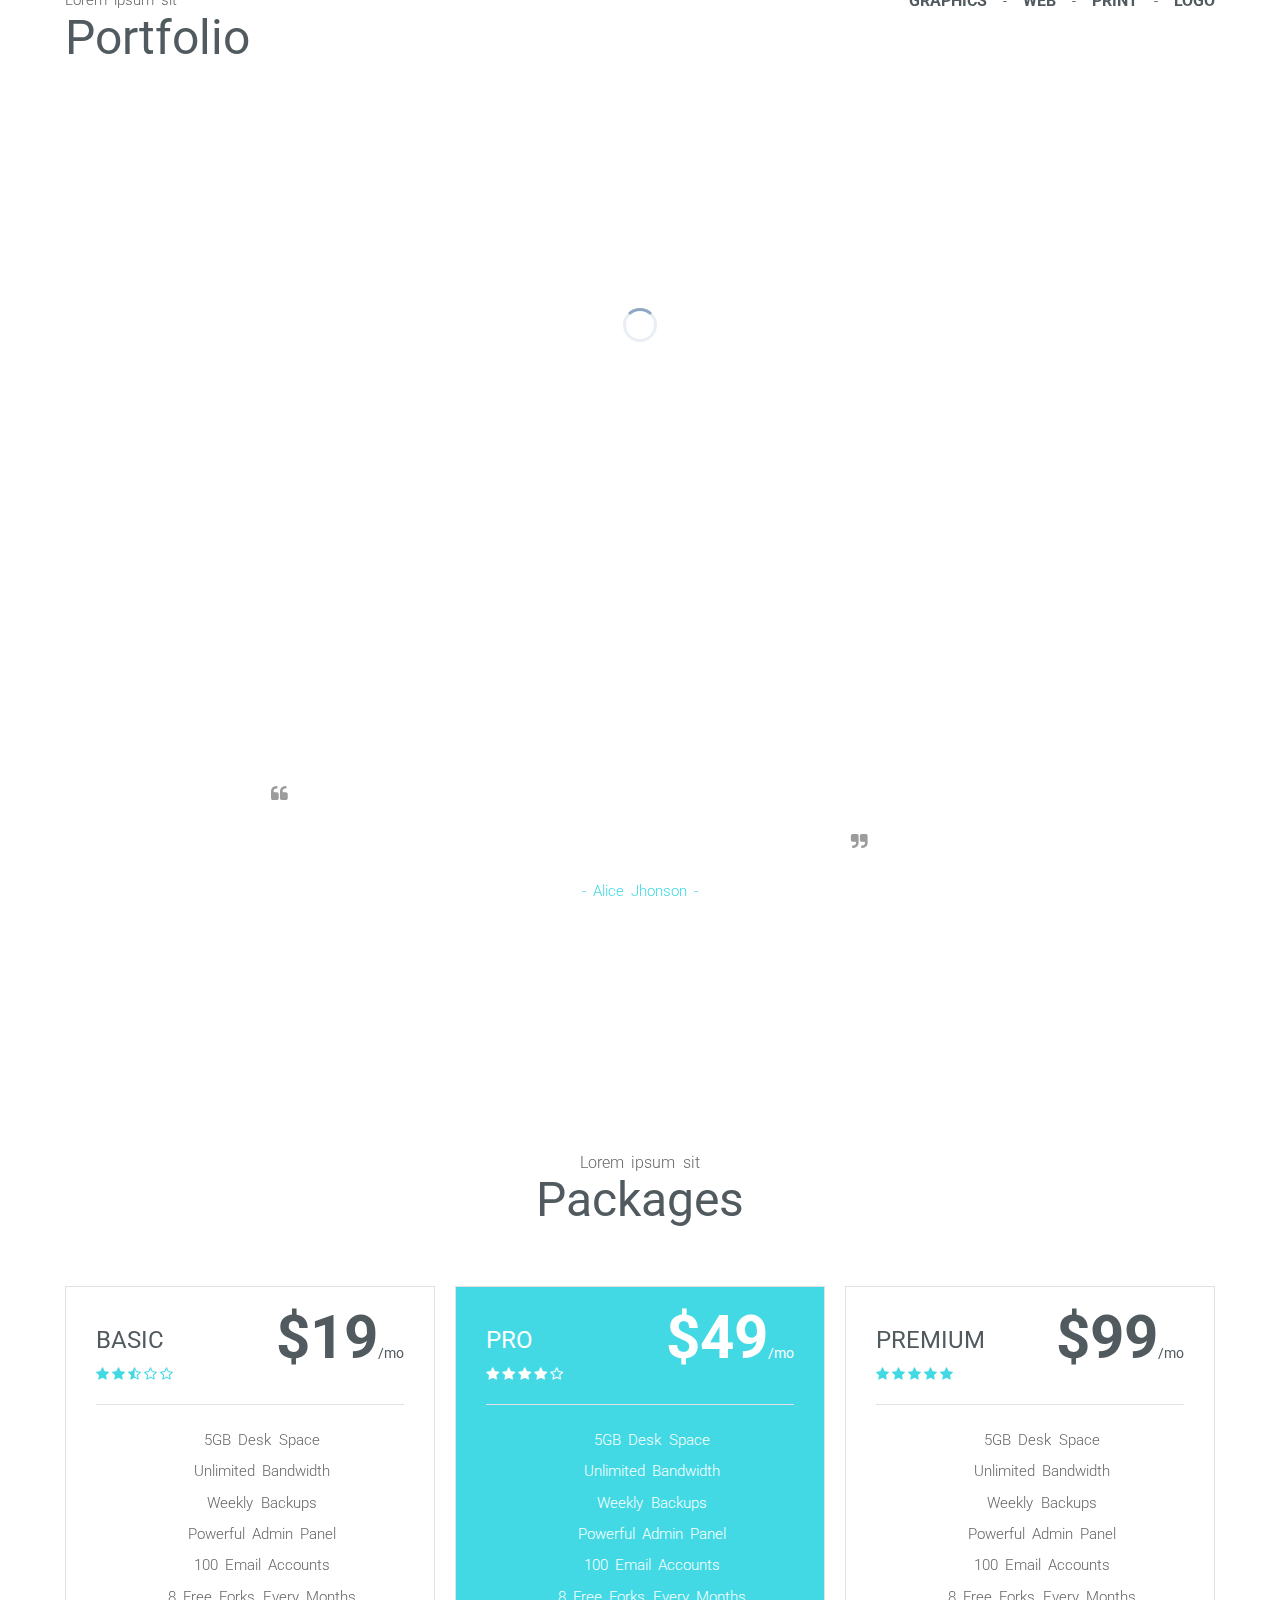
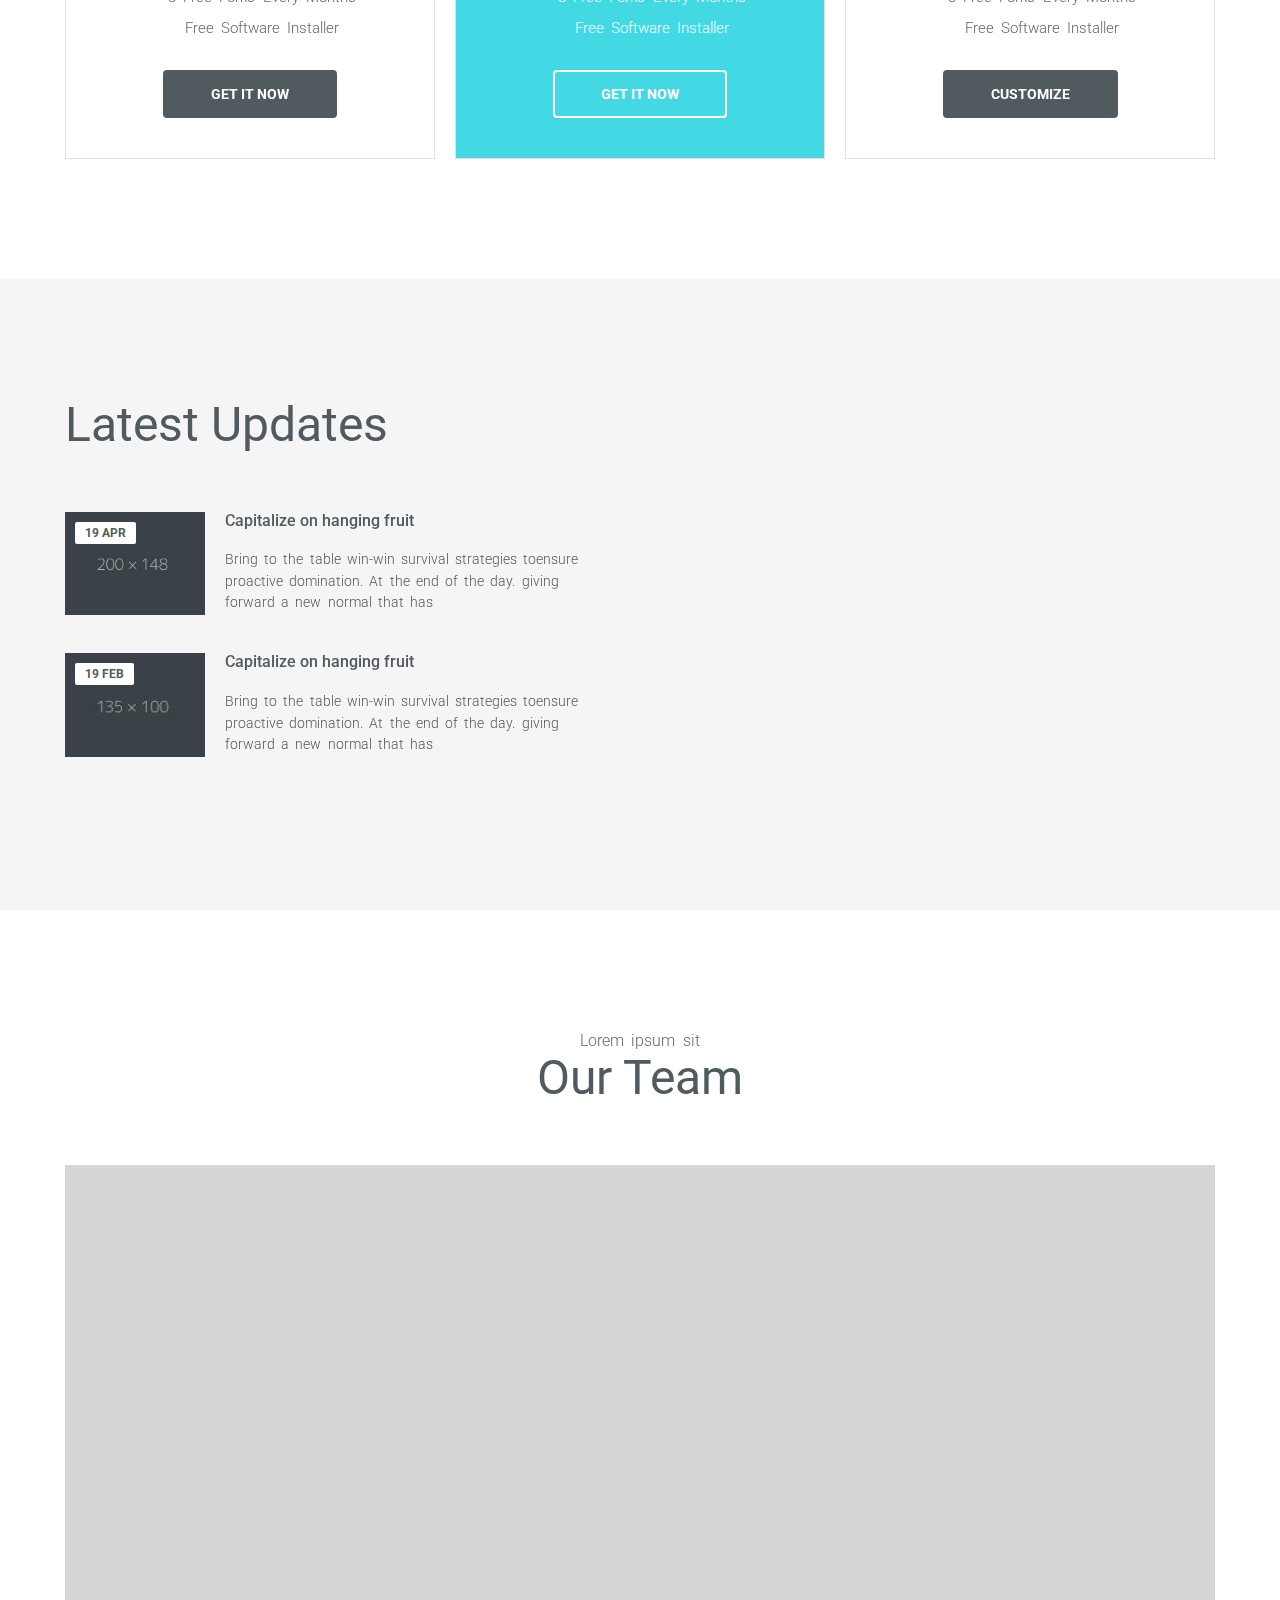
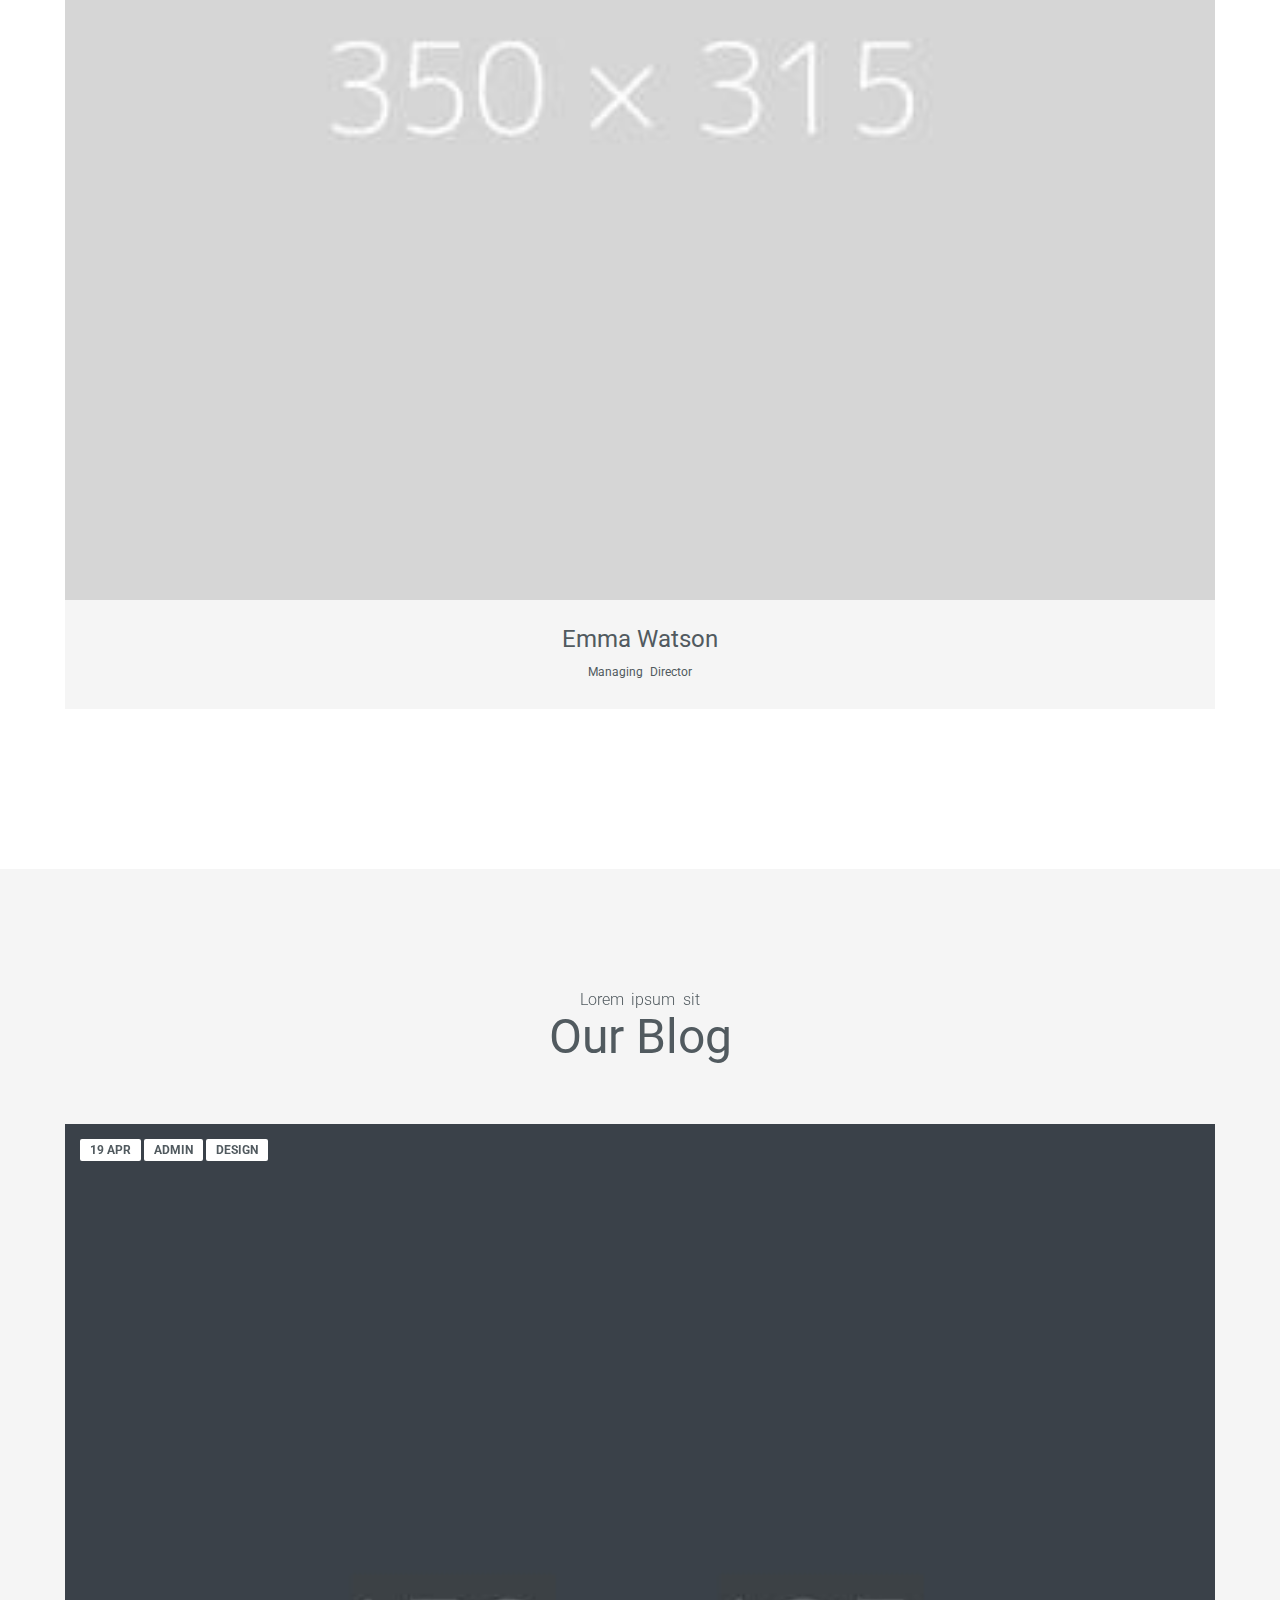
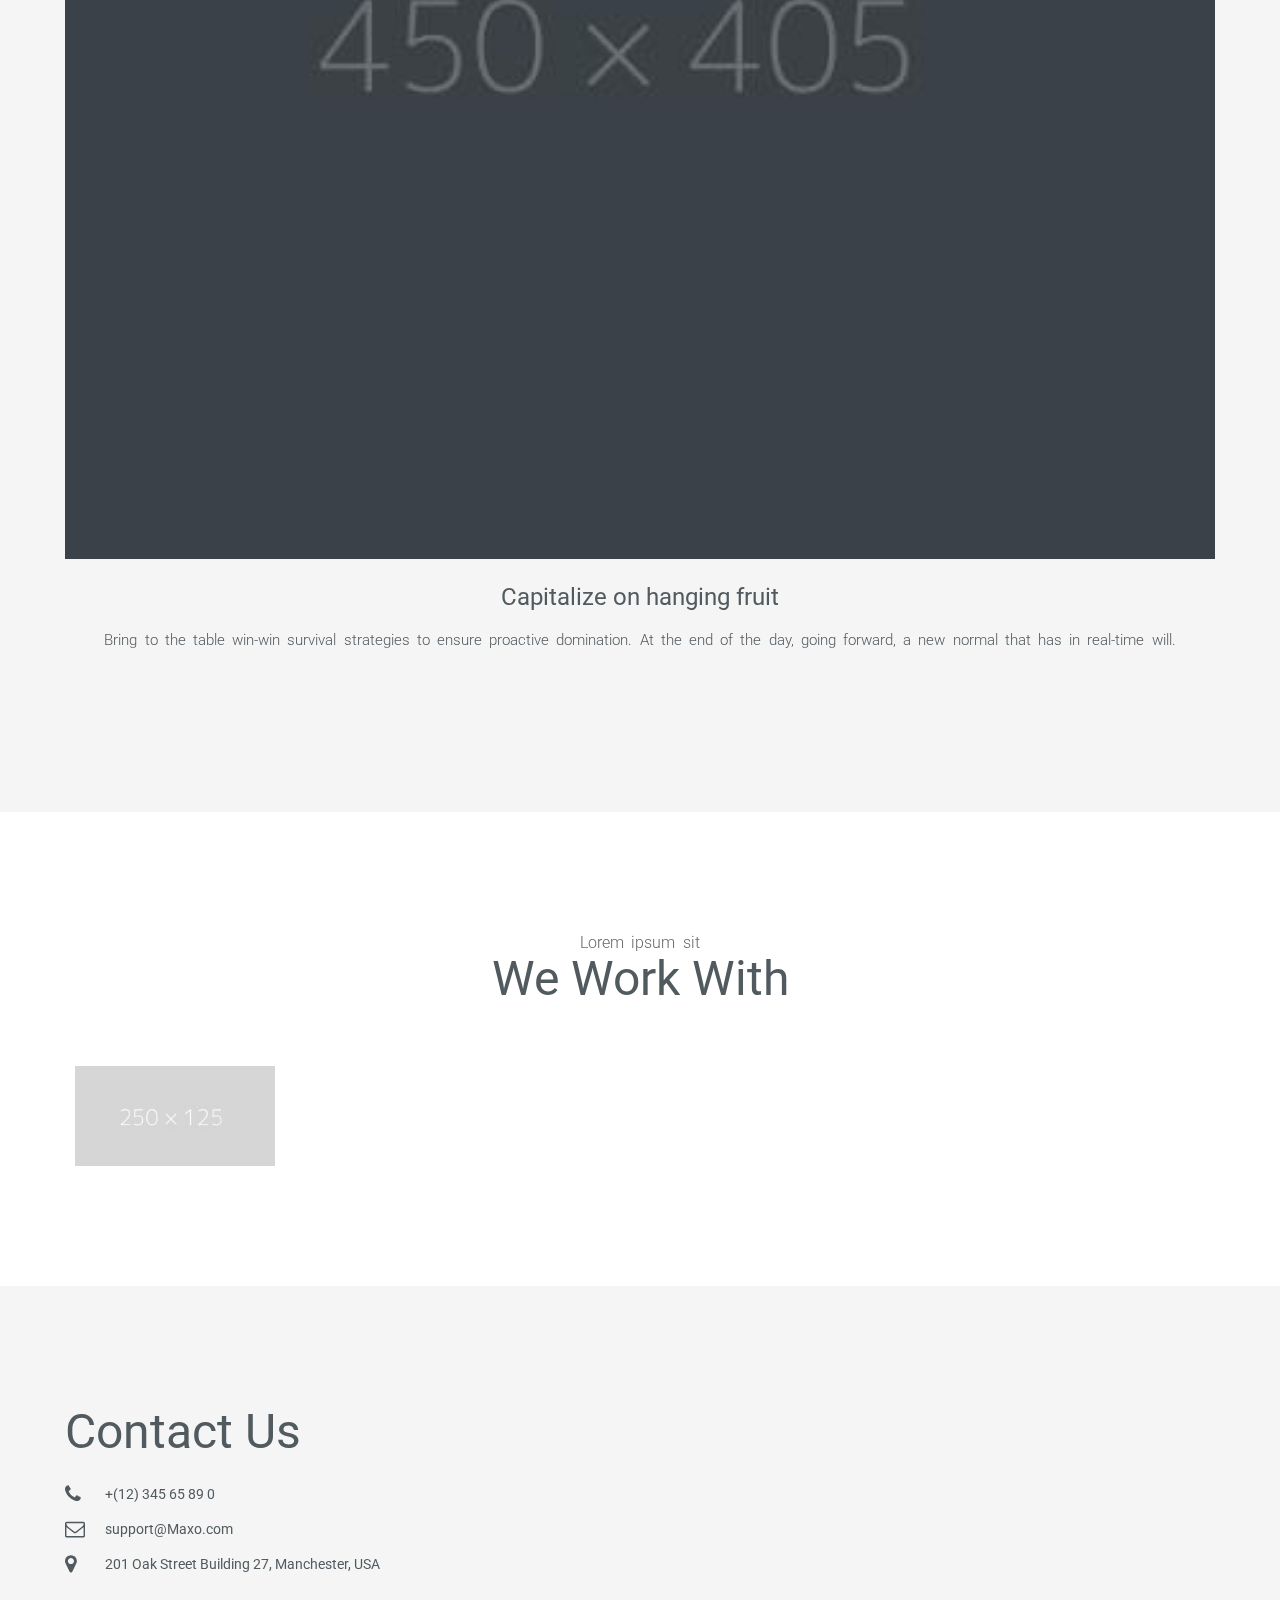
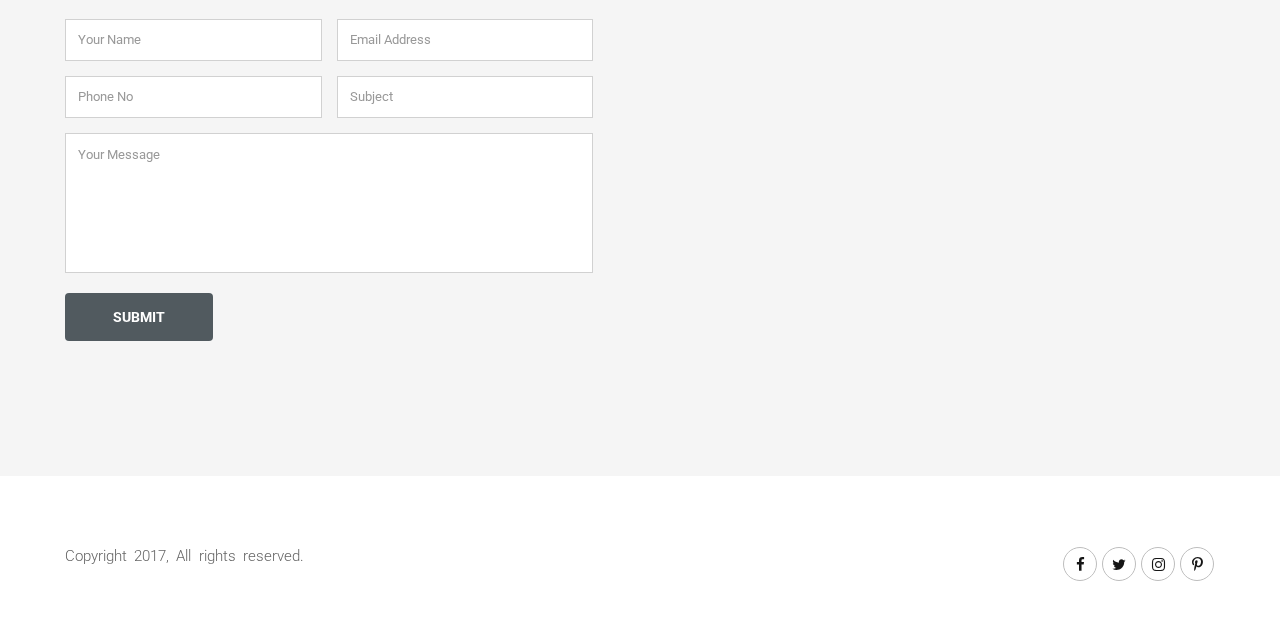
<file: index-four.html>
<!DOCTYPE html>
<html lang="en">

<head>
<meta charset="utf-8">
<meta http-equiv="X-UA-Compatible" content="IE=edge">
<meta name="viewport" content="width=device-width, initial-scale=1">
<!-- The above 3 meta tags *must* come first in the head; any other head content must come *after* these tags -->
<title>Maxo | Home</title>

<!-- Bootstrap -->
<link href="css/bootstrap.min.css" type="text/css" rel="stylesheet">
<link rel="stylesheet" type="text/css" href="css/font-awesome.min.css">
<link rel="stylesheet" type="text/css" href="css/animate.css">
<link rel="stylesheet" type="text/css" href="css/cubeportfolio.min.css">
<link rel="stylesheet" type="text/css" href="css/jquery.fancybox.min.css">
<link rel="stylesheet" type="text/css" href="css/swiper.min.css">
<link rel="stylesheet" type="text/css" href="css/settings.css">
<link rel="stylesheet" type="text/css" href="css/bootsnav.css">
<link rel="stylesheet" type="text/css" href="css/style.css">
<link rel="stylesheet" type="text/css" href="css/blue.css">
<link rel="icon" href="images/favicon.png">
<!-- HTML5 shim and Respond.js for IE8 support of HTML5 ANNA DEMOSTHENOUS and media queries -->
<!-- WARNING: Respond.js doesn't work if you view the page via file:// -->
<!--[if lt IE 9]>
    <script src="https://oss.maxcdn.com/html5shiv/3.7.3/html5shiv.min.js"></script>
    <script src="https://oss.maxcdn.com/respond/1.4.2/respond.min.js"></script>
    <![endif]-->
</head>


<body id="home" data-spy="scroll" data-target=".navbar" data-offset="50">

<!--Page Loader-->
<div class="loader">
    <div class="spinner">
        <div class="dot1"></div>
        <div class="dot2"></div>
    </div>
</div>
<!--Page Loader ends-->


<!--Header Starts-->
<header class="default">
    <nav class="navbar navbar-default navbar-fixed bootsnav">
        <div class="container">
            <div class="menu-icon">
                <span></span>
              </div>
            <div class="navbar-header">
                <button type="button" class="navbar-toggle" data-toggle="collapse" data-target="#navbar-menu">
                    <i class="fa fa-bars"></i>
                 </button>
                <a class="navbar-brand" href="index.html">
                 <img src="images/logo-white-blue.png" class="logo logo-display" alt="">
                <img src="images/logo-dark-blue.png" class="logo logo-scrolled" alt="">
                </a>
            </div>
            <div class="collapse navbar-collapse" id="navbar-menu">
                <ul class="nav navbar-nav navbar-right" data-in="fadeInDown" data-out="fadeOutUp">
                    <li class="active">
                    <a href="#home" class="scroll">Home</a></li>
                    <li><a href="#features" class="scroll">About us</a></li>
                    <li><a href="#work" class="scroll"> Work</a></li>
                    <li><a href="#pricing" class="scroll">pricing</a></li>
                    <li><a href="#maxo_news" class="scroll"> news</a></li>
                    <li><a href="#maxo-blog" class="scroll">Blog</a></li>
                    <li><a href="#contactus" class="scroll">Contact</a></li>
                </ul>
            </div>
        </div>
    </nav>
</header>
<!--Header ends-->

<!--Full Menu-->
<section class="overlay-menu">
    <div class="menu-icon active">
        <span></span>
    </div>
    <div class="centered">
        <div class="container">
            <div class="row">
                <div class="col-sm-12 columns half text-center">
                    <a href="index.html" class="logo-full heading_space"><img src="images/logo-dark-blue.png" alt=""></a>
                </div>
                <div class="col-sm-12 columns half text-left">
                    <ul class="full-nav top20 heading_space">
                        <li class="active">
                            <span>01.</span> <a href="#home" class="scroll">Home</a>
                        </li>
                        <li><span>02.</span> <a href="#features" class="scroll">About us</a></li>
                        <li><span>03.</span> <a href="#work" class="scroll"> Work</a></li>
                        <li><span>04.</span> <a href="#pricing" class="scroll">pricing</a></li>
                        <li><span>05.</span> <a href="#maxo_news" class="scroll"> news</a></li>
                        <li><span>06.</span> <a href="#maxo-blog" class="scroll">Blog</a> </li>
                        <li><span>07.</span> <a href="#contactus" class="scroll">Contact</a></li>
                        <li><span>08.</span> <a href="blog-detail.html">Blog Detail</a></li>
                    </ul>
                </div>
                <div class="col-sm-12">
                    <ul class="social">
                        <li><a href="javascript:void(0)"><i class="fa fa-facebook"></i> </a> </li>
                        <li><a href="javascript:void(0)"><i class="fa fa-twitter"></i> </a> </li>
                        <li><a href="javascript:void(0)"><i class="fa fa-instagram"></i> </a> </li>
                        <li><a href="javascript:void(0)"><i class="fa fa-pinterest-p"></i> </a> </li>
                    </ul>
                </div>
            </div>
        </div>
    </div>
</section>
<!--Full Menu-->


<!--Main Slider-->
<section id="text-rotate" class="parallax text-rotator">
    <div class="centered padding">
        <div class="container">
        <div class="row">
            <div class="col-sm-1 col-md-2"></div>
            <div class="col-sm-10 col-md-8 text-center">
                <div class="">
                    <div class="swiper-container">
                        <div class="swiper-wrapper">
                            <div class="swiper-slide">
                                <div class="swipe-rotate whitecolor">
                                    <h1 class="text-captilize text-center">
                                        Creative <strong>One Page</strong> Template <br> Perfect for Startups
                                    </h1>
                                </div>
                            </div>
                            <div class="swiper-slide">
                                <div class="swipe-rotate whitecolor">
                                    <h1 class="text-captilize text-center">
                                        We Love  <strong>Our Clients</strong> <br> Let's Talk
                                    </h1>
                                    <a href="#" class="button white top40">Learn more</a>
                                </div>
                            </div>
                            <div class="swiper-slide">
                                <div class="swipe-rotate whitecolor">
                                    <h1 class="text-captilize text-center">
                                        We are <strong>Best</strong> for Creative <br> &amp; Awesome Startups
                                    </h1>
                                </div>
                            </div>
                        </div> 
                    </div>
                </div>
            </div>
            <div class="col-sm-1 col-md-2"></div>
        </div>
    </div>
    </div>
    <div class="swiper-pagination top40"></div>
</section>
<!--Main Slider ends -->


<!--About Us-->
<section id="features" class="padding">
  <div class="container">
    <div class="row">
    <div class="col-sm-12 text-center">
       <p class="title bottom0">Lorem ipsum sit </p>
       <h2 class="text-captalize darkcolor bottom30">Explore Features</h2>
    </div>
    <div class="icon_wrap text-center clearfix">
      <div class="col-sm-4 top30">
         <div class="icon_box">
         <i class="fa fa-pencil-square-o"></i>
         <h4 class="text-capitalize bottom15">Unlimited Features</h4>
         <p class="no_bottom">Keep away from people who try to belittle your ambitions. Small people always do that but the really Keep away from people  great.</p>
         </div>
      </div>
      <div class="col-sm-4 top30">
         <div class="icon_box border_radius">
         <i class="fa fa-umbrella"></i>
         <h4 class="text-capitalize bottom15">Creative Design</h4>
         <p class="no_bottom">Keep away from people who try to belittle your ambitions. Small people always do that but the really Keep away from people  great.</p>
         </div>
      </div>
      <div class="col-sm-4 top30">
         <div class="icon_box border_radius">
         <i class="fa fa-laptop"></i>
         <h4 class="text-capitalize bottom15">Responsive Design</h4>
         <p class="no_bottom">Keep away from people who try to belittle your ambitions. Small people always do that but the really Keep away from people  great.</p>
         </div>
      </div>
      <div class="col-sm-4 top30">
         <div class="icon_box border_radius">
         <i class="fa fa-pencil-square-o"></i>
         <h4 class="text-capitalize bottom15">Unlimited Features</h4>
         <p class="no_bottom">Keep away from people who try to belittle your ambitions. Small people always do that but the really Keep away from people  great.</p>
         </div>
      </div>
      <div class="col-sm-4 top30">
         <div class="icon_box border_radius">
         <i class="fa fa-umbrella"></i>
         <h4 class="text-capitalize bottom15">Creative Design</h4>
         <p class="no_bottom">Keep away from people who try to belittle your ambitions. Small people always do that but the really Keep away from people  great.</p>
         </div>
      </div>
      <div class="col-sm-4 top30">
         <div class="icon_box border_radius">
         <i class="fa fa-laptop"></i>
         <h4 class="text-capitalize bottom15">Responsive Design</h4>
         <p class="no_bottom">Keep away from people who try to belittle your ambitions. Small people always do that but the really Keep away from people  great.</p>
         </div>
      </div>
      </div>
    </div>
  </div> 
</section>
<!--About Us ends -->


<!--Testimonials-->
<section class="bg bglight" id="maxo-testimonials">
    <div class="bghalf imgone hidden-xs"></div>
    <div class="container">
        <div class="row">
            <div class="col-md-offset-6 col-md-6 col-sm-12">
                <div class="bglight padding darkcolor right">
                    <h2 class="text-captalize heading_space">Maxo is Creative</h2>
                    <div class="testimonial">
                        <div class="testimonial_slide">
                            <span class="photo bottom25"><img src="images/testimonial1.png" alt=""> </span>
                            <div class="signature bottom25">
                                <h6>Sandra Wilson</h6>
                                <span>AB DESIGN STUDIOS</span>
                            </div>
                            <p class="bottom0 top15">Lorem ipsum dolor sit amet, consectetur adipiscing elit. Nam lobortis eget nibh et lobortis. Nulla in odio quis augue ultrices blandit. Phasellus ipsum nibh, porta non sapien non, efficitur pulvinar neque. Pellentesque aliquam, massa eu fringilla egestas, </p>
                        </div>
                    </div>
                </div>
            </div>
        </div>
    </div>
</section>
<!--Testimonials ends-->


<!--Gallery-->
<section id="work" class="padding">
    <div class="container">
        <div class="row">
            <div class="col-sm-7">
                <p class="bottom0">Lorem ipsum sit</p>
                    <h2 class="text-captalize darkcolor heading_space">Portfolio</h2>
            </div>
            <div class="col-sm-5 text-right">
                <div id="cube-filters" class="cbp-l-filters heading_space">
                    <div data-filter="*" class="cbp-filter-item">
                        <span>graphics</span>
                    </div>
                    <div data-filter=".web" class="cbp-filter-item">
                        <span>web</span>
                    </div>
                    <div data-filter=".print" class="cbp-filter-item">
                        <span>Print</span>
                    </div>
                    <div data-filter=".logo" class="cbp-filter-item">
                        <span>Logo</span>
                    </div>
                </div>
            </div>
        </div>
        <div id="cube-gallery" class="cbp">
            <div class="cbp-item logo">
                <a href="images/portfolio4-1.jpg" data-fancybox="gallery">
                    <img src="images/portfolio4-1.jpg" alt="">
                </a>
                <div class="overlay text-uppercase whitecolor">
                    <a class="likeus" href="javascript:void(0)"><span><i class="fa fa-thumbs-up"></i> 25</span> </a>
                    <a href="images/portfolio4-1.jpg" data-fancybox="first-Maxo">
                        <h4>ANNA DEMOSTHENOUS</h4>
                        <p class="heading">PHOTOGRAPHY <span class="colorbar"></span></p>
                    </a>
                </div>
            </div>
            <div class="cbp-item logo web print">
                <a href="images/portfolio4-2.jpg" data-fancybox="gallery">
                    <img src="images/portfolio4-2.jpg" alt="">
                </a>
                <div class="overlay text-uppercase whitecolor">
                    <a class="likeus" href="javascript:void(0)"><span><i class="fa fa-thumbs-up"></i> 25</span> </a>
                    <a href="images/portfolio4-2.jpg" data-fancybox="gallery">
                        <h4>ANNA DEMOSTHENOUS</h4>
                        <p class="heading">PHOTOGRAPHY <span class="colorbar"></span></p>
                    </a>
                </div>
            </div>
            <div class="cbp-item print graphics logo">
                <a href="images/portfolio4-3.jpg" data-fancybox="gallery">
                    <img src="images/portfolio4-3.jpg" alt="">
                </a>
                <div class="overlay text-uppercase whitecolor">
                    <a class="likeus" href="javascript:void(0)"><span><i class="fa fa-thumbs-up"></i> 25</span> </a>
                    <a href="images/portfolio4-3.jpg" data-fancybox="gallery">
                        <h4>ANNA DEMOSTHENOUS</h4>
                        <p class="heading">PHOTOGRAPHY <span class="colorbar"></span></p>
                    </a>
                </div>
            </div>
            <div class="cbp-item graphics web print">
                <a href="images/portfolio4-4.jpg" data-fancybox="gallery">
                    <img src="images/portfolio4-4.jpg" alt="">
                </a>
                <div class="overlay text-uppercase whitecolor">
                    <a class="likeus" href="javascript:void(0)"><span><i class="fa fa-thumbs-up"></i> 25</span> </a>
                    <a href="images/portfolio4-4.jpg" data-fancybox="gallery">
                        <h4>ANNA DEMOSTHENOUS</h4>
                        <p class="heading">PHOTOGRAPHY <span class="colorbar"></span></p>
                    </a>
                </div>
            </div>
            <div class="cbp-item logo print">
                <a href="images/portfolio4-5.jpg" data-fancybox="gallery">
                    <img src="images/portfolio4-5.jpg" alt="">
                </a>
                <div class="overlay text-uppercase whitecolor">
                    <a class="likeus" href="javascript:void(0)"><span><i class="fa fa-thumbs-up"></i> 25</span> </a>
                    <a href="images/portfolio5.jpg" data-fancybox="gallery">
                        <h4>ANNA DEMOSTHENOUS</h4>
                        <p class="heading">PHOTOGRAPHY <span class="colorbar"></span></p>
                    </a>
                </div>
            </div>
           <div class="cbp-item logo print">
                <a href="images/portfolio4-6.jpg" data-fancybox="gallery">
                    <img src="images/portfolio4-6.jpg" alt="">
                </a>
                <div class="overlay text-uppercase whitecolor">
                    <a class="likeus" href="javascript:void(0)"><span><i class="fa fa-thumbs-up"></i> 25</span> </a>
                    <a href="images/portfolio5.jpg" data-fancybox="gallery">
                        <h4>ANNA DEMOSTHENOUS</h4>
                        <p class="heading">PHOTOGRAPHY <span class="colorbar"></span></p>
                    </a>
                </div>
            </div>
        </div>
    </div>
</section>
<!--Gallery ends-->


<!--Parallax-->
<section id="m-parallax" class="parallax-bg parallax padding">
    <div class="container text-center">
        <div class="row">
           <div class="col-sm-1 col-md-2"></div>
            <div class="col-sm-10 col-md-8">
                <h2 class="whitecolor"><i class="fa fa-quote-left"></i> Creativity is allowing yourself to make mistakes Art is knowing which ones to keep <i class="fa fa-quote-right"></i></h2>
                <p class="top20">- Alice Jhonson -</p>
            </div>
            <div class="col-sm-1 col-md-2"></div>
        </div>
    </div>
</section>
<!--Parallax Ends-->



<!--PRICINGS Starts-->
<section id="pricing" class="padding">
    <div class="container text-center">
        <div class="row">
            <div class="col-sm-12">
                <p class="title bottom0">Lorem ipsum sit </p>
                <h2 class="text-capitalize darkcolor bottom20">Packages</h2>
            </div>
        </div>
        <div class="row">
            <div class="col-sm-4">
                <div class="pricing_item top40">
                    <div class="pricebox bottom25 clearfix">
                        <div class="price_title">
                            <h3 class="darkcolor text-uppercase bottom10"> Basic</h3>
                            <span class="ratings">
                                <i class="fa fa-star"></i> <i class="fa fa-star"></i>
                                <i class="fa fa-star-half-full"></i>
                                <i class="fa fa-star-o"></i>
                                <i class="fa fa-star-o"></i>
                            </span>
                        </div>
                        <div class="price darkcolor">
                            <p><strong>$19</strong><span class="month">/mo</span></p>
                        </div>
                    </div>
                    <p class="availability">5GB Desk Space</p>
                    <p class="availability">Unlimited Bandwidth</p>
                    <p class="availability">Weekly Backups</p>
                    <p class="availability">Powerful Admin Panel</p>
                    <p class="availability">100 Email Accounts</p>
                    <p class="availability">8 Free Forks Every Months</p>
                    <p class="availability">Free Software Installer</p>
                    <a href="javascript:void(0)" class="button dark top20">GET IT NOW</a>
                </div>
            </div>
            <div class="col-sm-4">
                <div class="pricing_item active top40">
                    <div class="pricebox bottom25 clearfix">
                        <div class="price_title">
                            <h3 class="darkcolor text-uppercase bottom10"> pro</h3>
                            <span class="ratings">
                                <i class="fa fa-star"></i> <i class="fa fa-star"></i>
                                <i class="fa fa-star"></i>
                                <i class="fa fa-star"></i>
                                <i class="fa fa-star-o"></i>
                            </span>
                        </div>
                        <div class="price darkcolor">
                            <p><strong>$49</strong><span class="month">/mo</span></p>
                        </div>
                    </div>
                    <p class="availability">5GB Desk Space</p>
                    <p class="availability">Unlimited Bandwidth</p>
                    <p class="availability">Weekly Backups</p>
                    <p class="availability">Powerful Admin Panel</p>
                    <p class="availability">100 Email Accounts</p>
                    <p class="availability">8 Free Forks Every Months</p>
                    <p class="availability">Free Software Installer</p>
                    <a href="javascript:void(0)" class="button white top20">GET IT NOW</a>
                </div>
            </div>
            <div class="col-sm-4">
                <div class="pricing_item top40">
                    <div class="pricebox bottom25 clearfix">
                        <div class="price_title">
                            <h3 class="darkcolor text-uppercase bottom10"> Premium</h3>
                            <span class="ratings">
                                <i class="fa fa-star"></i> <i class="fa fa-star"></i>
                                <i class="fa fa-star"></i>
                                <i class="fa fa-star"></i>
                                <i class="fa fa-star"></i>
                            </span>
                        </div>
                        <div class="price darkcolor">
                            <p><strong>$99</strong><span class="month">/mo</span></p>
                        </div>
                    </div>
                    <p class="availability">5GB Desk Space</p>
                    <p class="availability">Unlimited Bandwidth</p>
                    <p class="availability">Weekly Backups</p>
                    <p class="availability">Powerful Admin Panel</p>
                    <p class="availability">100 Email Accounts</p>
                    <p class="availability">8 Free Forks Every Months</p>
                    <p class="availability">Free Software Installer</p>
                    <a href="javascript:void(0)" class="button dark top20">Customize</a>
                </div>
            </div>
        </div>
    </div>
</section>
<!--PRICINGS ends-->
        

<!--Latest Updates-->
<section class="bg bglight" id="maxo_news">
    <div class="container">
        <div class="row">
            <div class="col-md-6 col-sm-12">
                <div class="padding darkcolor equalheight left">
                    <h2 class="text-capitalize heading_space">latest updates</h2>
                    <div class="updates">
                        <div class="update_slide">
                            <div class="latest_updates">
                                <div class="updatephoto">
                                    <img src="images/update1.jpg" alt="">
                                    <a href="javascript:void(0)" class="ivydatedate">19 apr</a> 
                                </div>
                                <div class="update_text">
                                    <h6 class="bottom20"><a href="blog-detail.html">Capitalize on hanging fruit</a> </h6>
                                    <p class="bottom40">Bring to the table win-win survival strategies toensure proactive domination. At the end of the day. giving forward a new normal that has</p>
                                </div>
                            </div>
                            <div class="latest_updates bottom25">
                                <div class="updatephoto">
                                    <img src="images/update2.jpg" alt="">
                                    <a href="javascript:void(0)" class="ivydatedate">19 feb</a> 
                                </div>
                                <div class="update_text">
                                    <h6 class="bottom20"><a href="blog-detail.html">Capitalize on hanging fruit</a></h6>
                                    <p>Bring to the table win-win survival strategies toensure proactive domination. At the end of the day. giving forward a new normal that has </p>
                                </div>
                            </div>
                        </div>
                    </div>
                </div>
            </div>
        </div>
    </div>
    <div class="bghalf imgtwo equalheight hidden-xs"></div>
</section>
<!--Latest Updates ends-->

 
<!-- Our Team-->
<section class="padding" id="team">
    <div class="container ivy-team">
        <div class="row">
            <div class="col-sm-12 text-center">
                <p class="title bottom0">Lorem ipsum sit </p>
                <h2 class="text-capitalize heading_space darkcolor">Our team</h2>
            </div>
            <div class="col-sm-12">
                <div class="ivy-team">
                    <div class="swiper-container">
                        <div class="swiper-wrapper">
                            <!-- Slides -->
                            <div class="swiper-slide ourteam">
                                <div class="image">
                                    <ul class="social_vertical">
                                        <li><a href="javascript:void(0)"><i class="fa fa-facebook"></i> </a> </li>
                                        <li><a href="javascript:void(0)"><i class="fa fa-twitter"></i> </a> </li>
                                        <li><a href="javascript:void(0)"><i class="fa fa-linkedin"></i> </a> </li>
                                    </ul>
                                    <img src="images/team1.jpg" alt="">
                                </div>
                                <div class="team_caption darkcolor">
                                    <div class="overlay"></div>
                                    <h3 class="bottom10">Emma Watson</h3>
                                    <p class="darkcolor">Managing director </p>
                                </div>
                            </div>
                            <div class="swiper-slide ourteam">
                                <div class="image">
                                    <ul class="social_vertical">
                                        <li><a href="javascript:void(0)"><i class="fa fa-facebook"></i> </a> </li>
                                        <li><a href="javascript:void(0)"><i class="fa fa-twitter"></i> </a> </li>
                                        <li><a href="javascript:void(0)"><i class="fa fa-linkedin"></i> </a> </li>
                                    </ul>
                                    <img src="images/team2.jpg" alt="">
                                </div>
                                <div class="team_caption darkcolor">
                                    <div class="overlay"></div>
                                    <h3 class="bottom10">James Cameron</h3>
                                    <p class="darkcolor">Chief technology officer </p>
                                </div>
                            </div>
                            <div class="swiper-slide ourteam">
                                <div class="image">
                                    <ul class="social_vertical">
                                        <li><a href="javascript:void(0)"><i class="fa fa-facebook"></i> </a> </li>
                                        <li><a href="javascript:void(0)"><i class="fa fa-twitter"></i> </a> </li>
                                        <li><a href="javascript:void(0)"><i class="fa fa-linkedin"></i> </a> </li>
                                    </ul>
                                    <img src="images/team3.jpg" alt="">
                                </div>
                                <div class="team_caption darkcolor">
                                    <div class="overlay"></div>
                                    <h3 class="bottom10">sarah wilson</h3>
                                    <p class="darkcolor">Graphis Designer </p>
                                </div>
                            </div>
                            <div class="swiper-slide ourteam">
                                <div class="image">
                                    <ul class="social_vertical">
                                        <li><a href="javascript:void(0)"><i class="fa fa-facebook"></i> </a> </li>
                                        <li><a href="javascript:void(0)"><i class="fa fa-twitter"></i> </a> </li>
                                        <li><a href="javascript:void(0)"><i class="fa fa-linkedin"></i> </a> </li>
                                    </ul>
                                    <img src="images/team4.jpg" alt="">
                                </div>
                                <div class="team_caption darkcolor">
                                    <div class="overlay"></div>
                                    <h3 class="bottom10">David Willey</h3>
                                    <p class="darkcolor">marketing manager </p>
                                </div>
                            </div>
                            <div class="swiper-slide ourteam">
                                <div class="image">
                                    <ul class="social_vertical">
                                        <li><a href="javascript:void(0)"><i class="fa fa-facebook"></i> </a> </li>
                                        <li><a href="javascript:void(0)"><i class="fa fa-twitter"></i> </a> </li>
                                        <li><a href="javascript:void(0)"><i class="fa fa-linkedin"></i> </a> </li>
                                    </ul>
                                    <img src="images/team1.jpg" alt="">
                                </div>
                                <div class="team_caption darkcolor">
                                    <div class="overlay"></div>
                                    <h3 class="bottom10">Emma Watson</h3>
                                    <p class="darkcolor">Managing director </p>
                                </div>
                            </div>
                            <div class="swiper-slide ourteam">
                                <div class="image">
                                    <ul class="social_vertical">
                                        <li><a href="javascript:void(0)"><i class="fa fa-facebook"></i> </a> </li>
                                        <li><a href="javascript:void(0)"><i class="fa fa-twitter"></i> </a> </li>
                                        <li><a href="javascript:void(0)"><i class="fa fa-linkedin"></i> </a> </li>
                                    </ul>
                                    <img src="images/team2.jpg" alt="">
                                </div>
                                <div class="team_caption darkcolor">
                                    <div class="overlay"></div>
                                    <h3 class="bottom10">James Cameron</h3>
                                    <p class="darkcolor">Chief technology officer </p>
                                </div>
                            </div>
                            <div class="swiper-slide ourteam">
                                <div class="image">
                                    <ul class="social_vertical">
                                        <li><a href="javascript:void(0)"><i class="fa fa-facebook"></i> </a> </li>
                                        <li><a href="javascript:void(0)"><i class="fa fa-twitter"></i> </a> </li>
                                        <li><a href="javascript:void(0)"><i class="fa fa-linkedin"></i> </a> </li>
                                    </ul>
                                    <img src="images/team3.jpg" alt="">
                                </div>
                                <div class="team_caption darkcolor">
                                    <div class="overlay"></div>
                                    <h3 class="bottom10">sarah wilson</h3>
                                    <p class="darkcolor">Graphis Designer </p>
                                </div>
                            </div>
                            <div class="swiper-slide ourteam">
                                <div class="image">
                                    <ul class="social_vertical">
                                        <li><a href="javascript:void(0)"><i class="fa fa-facebook"></i> </a> </li>
                                        <li><a href="javascript:void(0)"><i class="fa fa-twitter"></i> </a> </li>
                                        <li><a href="javascript:void(0)"><i class="fa fa-linkedin"></i> </a> </li>
                                    </ul>
                                    <img src="images/team4.jpg" alt="">
                                </div>
                                <div class="team_caption darkcolor">
                                    <div class="overlay"></div>
                                    <h3 class="bottom10">David Willey</h3>
                                    <p class="darkcolor">marketing manager </p>
                                </div>
                            </div>
                        </div>
                    </div>
                </div>
                <div class="text-center">
                    <div class="swiper-pagination top40"></div>
                </div>
            </div>
        </div>
    </div>
</section>
<!--Our Team ends-->


<!--Blog-->
<section id="maxo-blog" class="padding bglight darkcolor">
    <div class="container">
        <div class="row">
            <div class="col-sm-12 text-center">
               <p class="title bottom0">Lorem ipsum sit </p>
                <h2 class="text-capitalize heading_space">our blog</h2>
                <div class="our-blog">
                    <div class="swiper-container">
                        <div class="swiper-wrapper">
                            <!-- Slides -->
                            <div class="swiper-slide">
                                <div class="ourblog">
                                    <div class="row">
                                        <div class="col-sm-12">
                                            <div class="image">
                                                <a href="blog.html"><img src="images/blog1.jpg" alt="blog"></a>
                                                <div class="desc_tags">
                                                    <a href="#" class="ivydatedate">19 apr</a>
                                                    <a href="#" class="ivydatedate">ADMIN</a>
                                                    <a href="#" class="ivydatedate">DESIGN</a>
                                                </div>
                                            </div>
                                        </div>
                                        <div class="col-sm-12">
                                            <div class="blog_desc">
                                                <h3 class="top25 bottom20"><a href="blog.html">Capitalize on hanging fruit</a> </h3>
                                                <p class="bottom20">Bring to the table win-win survival strategies to ensure proactive domination. At the end of the day, going forward, a new normal that has in real-time will.</p>
                                            </div>
                                        </div>
                                    </div>
                                </div>
                            </div>
                            <div class="swiper-slide">
                                <div class="ourblog">
                                    <div class="row">
                                        <div class="col-sm-12">
                                            <div class="image">
                                                <a href="blog.html"><img src="images/blog2.jpg" alt="blog"></a>
                                                <div class="desc_tags">
                                                    <a href="#" class="ivydatedate">19 apr</a>
                                                    <a href="#" class="ivydatedate">ADMIN</a>
                                                    <a href="#" class="ivydatedate">DESIGN</a>
                                                </div>
                                            </div>

                                        </div>
                                        <div class="col-sm-12">
                                            <div class="blog_desc">
                                                <h3 class="top25 bottom20"><a href="blog.html">Capitalize on hanging fruit</a> </h3>
                                                <p class="bottom20">Bring to the table win-win survival strategies to ensure proactive domination. At the end of the day, going forward, a new normal that has in real-time will.</p>
                                            </div>
                                        </div>
                                    </div>
                                </div>
                            </div>
                            <div class="swiper-slide">
                                <div class="ourblog">
                                    <div class="row">
                                        <div class="col-sm-12">
                                            <div class="image">
                                                <a href="blog.html"><img src="images/blog3.jpg" alt="blog"></a>
                                                <div class="desc_tags">
                                                    <a href="#" class="ivydatedate">19 apr</a>
                                                    <a href="#" class="ivydatedate">ADMIN</a>
                                                    <a href="#" class="ivydatedate">DESIGN</a>
                                                </div>
                                            </div>
                                        </div>
                                        <div class="col-sm-12">
                                            <div class="blog_desc">
                                                <h3 class="top25 bottom20"><a href="blog.html">Capitalize on hanging fruit </a></h3>
                                                <p class="bottom20">Bring to the table win-win survival strategies to ensure proactive domination. At the end of the day, going forward, a new normal that has in real-time will.</p>
                                            </div>
                                        </div>
                                    </div>
                                </div>
                            </div>
                            <div class="swiper-slide">
                                <div class="ourblog">
                                    <div class="row">
                                        <div class="col-sm-12">
                                            <div class="image">
                                                <a href="blog.html"><img src="images/blog1.jpg" alt="blog"></a>
                                                <div class="desc_tags">
                                                    <a href="#" class="ivydatedate">19 apr</a>
                                                    <a href="#" class="ivydatedate">ADMIN</a>
                                                    <a href="#" class="ivydatedate">DESIGN</a>
                                                </div>
                                            </div>
                                        </div>
                                        <div class="col-sm-12">
                                            <div class="blog_desc">
                                                <h3 class="top25 bottom20"><a href="blog.html">Capitalize on hanging fruit</a> </h3>
                                                <p class="bottom20">Bring to the table win-win survival strategies to ensure proactive domination. At the end of the day, going forward, a new normal that has in real-time will.</p>
                                            </div>
                                        </div>
                                    </div>
                                </div>
                            </div>
                            <div class="swiper-slide">
                                <div class="ourblog">
                                    <div class="row">
                                        <div class="col-sm-12">
                                            <div class="image">
                                                <a href="blog.html"><img src="images/blog2.jpg" alt="blog"></a>
                                                <div class="desc_tags">
                                                    <a href="#" class="ivydatedate">19 apr</a>
                                                    <a href="#" class="ivydatedate">ADMIN</a>
                                                    <a href="#" class="ivydatedate">DESIGN</a>
                                                </div>
                                            </div>

                                        </div>
                                        <div class="col-sm-12">
                                            <div class="blog_desc">
                                                <h3 class="top25 bottom20"><a href="blog.html">Capitalize on hanging fruit</a> </h3>
                                                <p class="bottom20">Bring to the table win-win survival strategies to ensure proactive domination. At the end of the day, going forward, a new normal that has in real-time will.</p>
                                            </div>
                                        </div>
                                    </div>
                                </div>
                            </div>
                            <div class="swiper-slide">
                                <div class="ourblog">
                                    <div class="row">
                                        <div class="col-sm-12">
                                            <div class="image">
                                                <a href="blog.html"><img src="images/blog3.jpg" alt="blog"></a>
                                                <div class="desc_tags">
                                                    <a href="#" class="ivydatedate">19 apr</a>
                                                    <a href="#" class="ivydatedate">ADMIN</a>
                                                    <a href="#" class="ivydatedate">DESIGN</a>
                                                </div>
                                            </div>
                                        </div>
                                        <div class="col-sm-12">
                                            <div class="blog_desc">
                                                <h3 class="top25 bottom20"><a href="blog.html">Capitalize on hanging fruit</a> </h3>
                                                <p class="bottom20">Bring to the table win-win survival strategies to ensure proactive domination. At the end of the day, going forward, a new normal that has in real-time will.</p>
                                            </div>
                                        </div>
                                    </div>
                                </div>
                            </div>
                        </div>
                        <div class="swiper-pagination top20"></div>
                    </div>
                </div>
            </div>
        </div>
    </div>
</section>
<!--Blog ends -->


<!--We Work With....-->
<div id="we-work" class=" padding">
    <div class="container">
        <div class="col-md-12 col-sm-12 text-center">
           <p class="title bottom0">Lorem ipsum sit </p>
            <h2 class="text-capitalize darkcolor heading_space">we work with</h2>
        </div>
        <div class="col-md-12 col-sm-12">
            <div class="partners">
                <div class="swiper-container">
                    <div class="swiper-wrapper">
                        <!-- Slides -->
                        <div class="swiper-slide">
                            <div class="image">
                                <img src="images/logo1.jpg" alt="we work">
                            </div>
                        </div>
                        <div class="swiper-slide">
                            <div class="image">
                                <img src="images/logo2.jpg" alt="we work">
                            </div>
                        </div>
                        <div class="swiper-slide">
                            <div class="image">
                                <img src="images/logo3.jpg" alt="we work">
                            </div>
                        </div>
                        <div class="swiper-slide">
                            <div class="image">
                                <img src="images/logo4.jpg" alt="we work">
                            </div>
                        </div>
                        <div class="swiper-slide">
                            <div class="image">
                                <img src="images/logo5.jpg" alt="we work">
                            </div>
                        </div>
                        <div class="swiper-slide">
                            <div class="image">
                                <img src="images/logo6.jpg" alt="we work">
                            </div>
                        </div>
                        <div class="swiper-slide">
                            <div class="image">
                                <img src="images/logo7.jpg" alt="we work">
                            </div>
                        </div>
                        <div class="swiper-slide">
                            <div class="image">
                                <img src="images/logo8.jpg" alt="we work">
                            </div>
                        </div>
                        <div class="swiper-slide">
                            <div class="image">
                                <img src="images/logo9.jpg" alt="we work">
                            </div>
                        </div>
                        <div class="swiper-slide">
                            <div class="image">
                                <img src="images/logo10.jpg" alt="we work">
                            </div>
                        </div>
                    </div>
                </div>
            </div>
        </div>
    </div>
</div>
<!--We Work With ends....-->



<!--CONTACT Us starts-->
<section class="bg bglight" id="contactus">
    <div class="bghalf equalheight">
        <div id="maxo-map"></div>
    </div>
    <div class="container">
        <div class="row">
            <div class="col-sm-6">
                <div class="padding equalheight darkcolor left">
                    <h2 class="text-capitalize bottom25">Contact Us</h2>
                    <div class="locations top15">
                        <i class="fa fa-phone"></i>
                        <span>+(12) 345 65 89 0</span>
                    </div>
                    <div class="locations top15">
                        <i class="fa fa-envelope-o"></i>
                        <span><a href="mailto:support@Maxo.com">support@Maxo.com</a></span>
                    </div>
                    <div class="locations top15">
                        <i class="fa fa-map-marker"></i>
                        <span>201 Oak Street Building 27, Manchester, USA</span>
                    </div>
                     <form class="callus top40" onSubmit="return false">
                         <div class="row">
                            <div class="col-sm-12 center"><div id="result"></div> </div>
                        </div>
                        <div class="row">
                            <div class="col-sm-6 form-group">
                                <input type="text" class="form-control" placeholder="Your Name" name="name" id="name" required>
                            </div>
                            <div class="col-sm-6 form-group">
                                <input type="email" class="form-control" placeholder="Email Address" name="email" id="email" required>
                            </div>
                            <div class="col-sm-6 form-group">
                                <input type="tel" class="form-control" placeholder="Phone No" name="phone" id="phone">
                            </div>
                            <div class="col-sm-6 form-group">
                                <input type="text" class="form-control" placeholder="Subject" name="subject" id="subject">
                            </div>
                            <div class="col-sm-12 form-group">
                                <textarea class="form-control" placeholder="Your Message" name="message" id="message" required></textarea>
                                <button  class="button dark top20" id="submit_btn">Submit</button>
                            </div>
                        </div>
                    </form>
                </div>
            </div>
        </div>
    </div>
</section>
<!-- CONTACT Us ends-->


<!--Footer starts-->
<footer id="evy-footer" class="padding_half">
    <div class="container">
        <div class="row">
            <div class="col-sm-6">
                <p class="top10">Copyright 2017, All rights reserved.</p>
            </div>
            <div class="col-sm-6 text-right">
                <ul class="social top10">
                    <li><a href="javascript:void(0)"><i class="fa fa-facebook"></i> </a> </li>
                    <li><a href="javascript:void(0)"><i class="fa fa-twitter"></i> </a> </li>
                    <li><a href="javascript:void(0)"><i class="fa fa-instagram"></i> </a> </li>
                    <li><a href="javascript:void(0)"><i class="fa fa-pinterest-p"></i> </a> </li>
                </ul>
            </div>
        </div>
    </div>
</footer>
<!--Footer enda-->



<!-- jQuery (necessary for Bootstrap's JavaScript plugins) -->
<script src="js/jquery-2.2.3.js"></script>
<script src="http://maps.google.com/maps/api/js?key=AIzaSyAOBKD6V47-g_3opmidcmFapb3kSNAR70U" type="text/javascript"></script>
<script src="js/map.js"></script>
<script src="js/bootstrap.min.js"></script>
<script src="js/bootsnav.js"></script>
<script src="js/swiper.min.js"></script>
<script src="js/jquery.cubeportfolio.min.js"></script>
<script src="js/jquery.matchHeight-min.js"></script>
<script src="js/jquery.fancybox.min.js"></script>
<script src="js/jquery.parallax-1.1.3.js"></script>

<script src="js/jquery.themepunch.tools.min.js"></script>
<script src="js/jquery.themepunch.revolution.min.js"></script>
<script src="js/revolution.extension.actions.min.js"></script>
<script src="js/revolution.extension.layeranimation.min.js"></script>
<script src="js/revolution.extension.navigation.min.js"></script>
<script src="js/revolution.extension.parallax.min.js"></script>
<script src="js/revolution.extension.slideanims.min.js"></script>
<script src="js/revolution.extension.kenburn.min.js"></script>
<script src="js/revolution.extension.video.min.js"></script>
<script src="js/functions.js"></script>
</body>
</html>
</file>
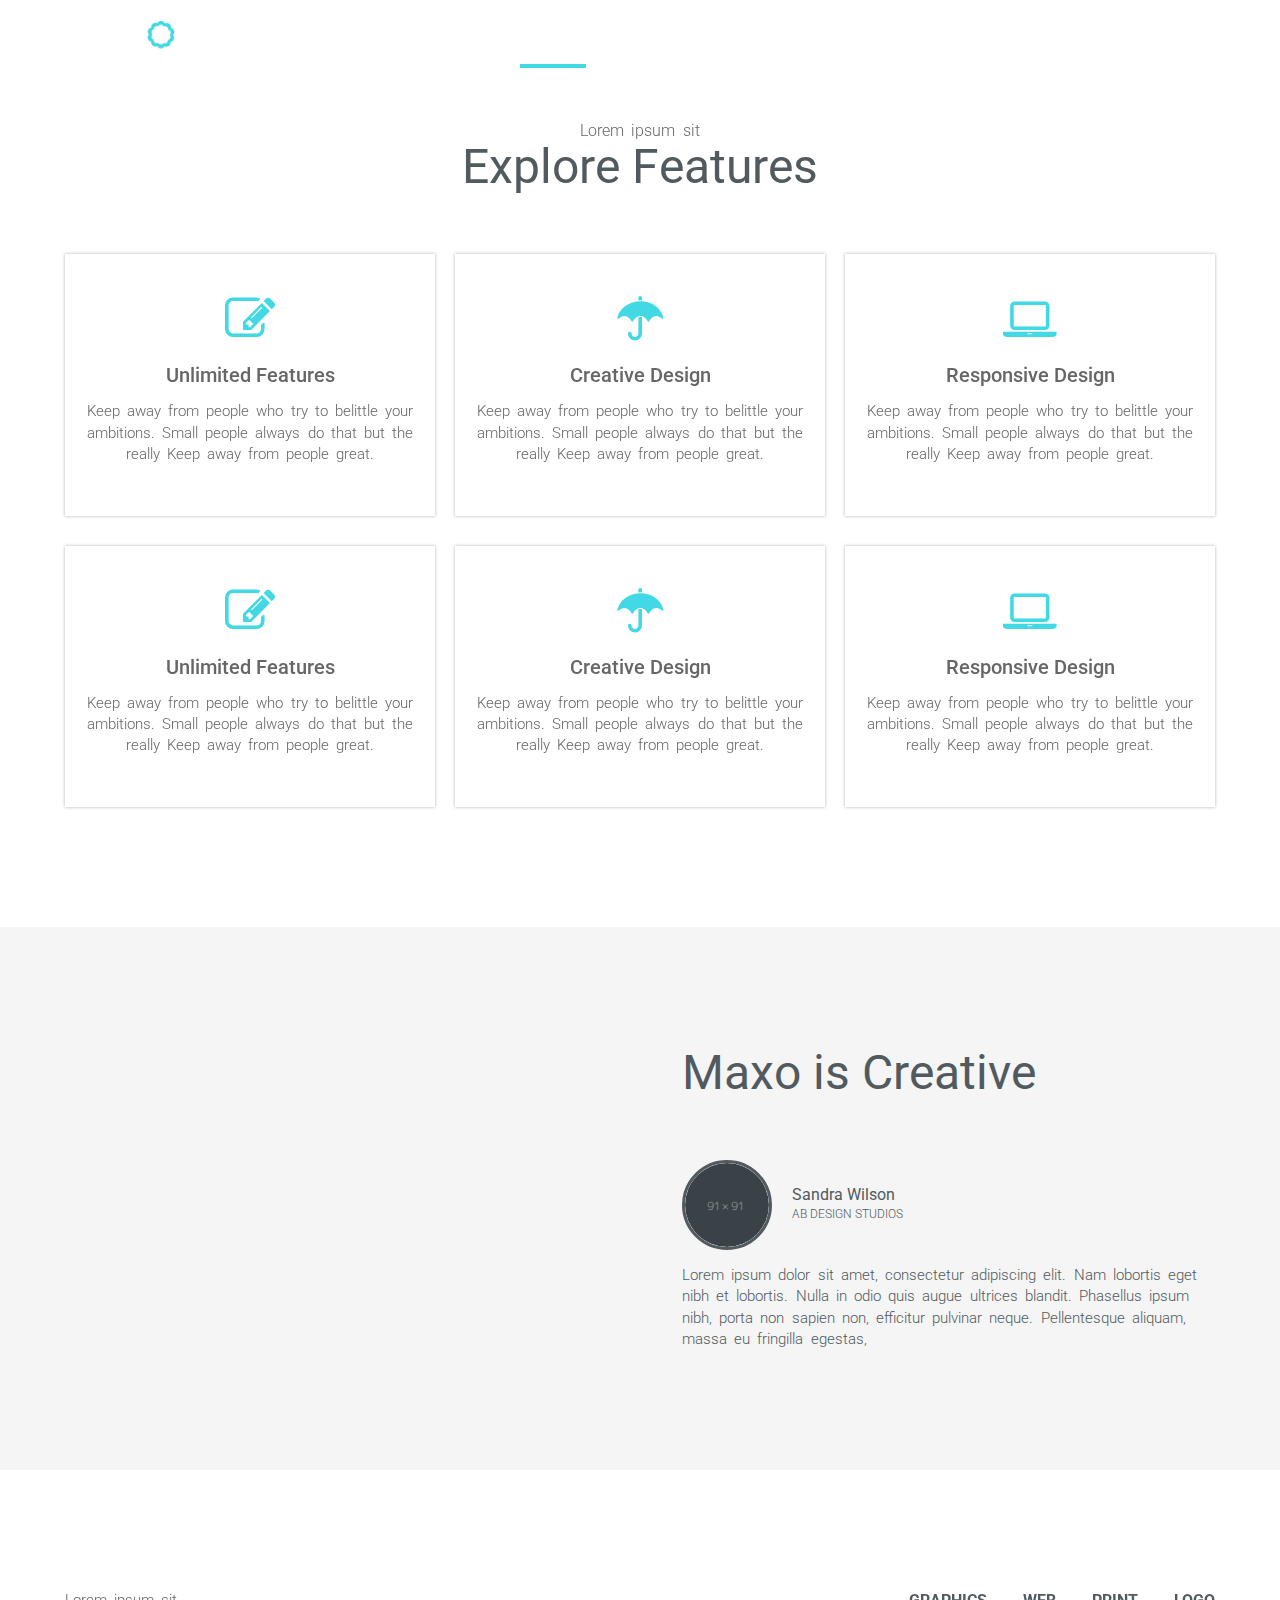
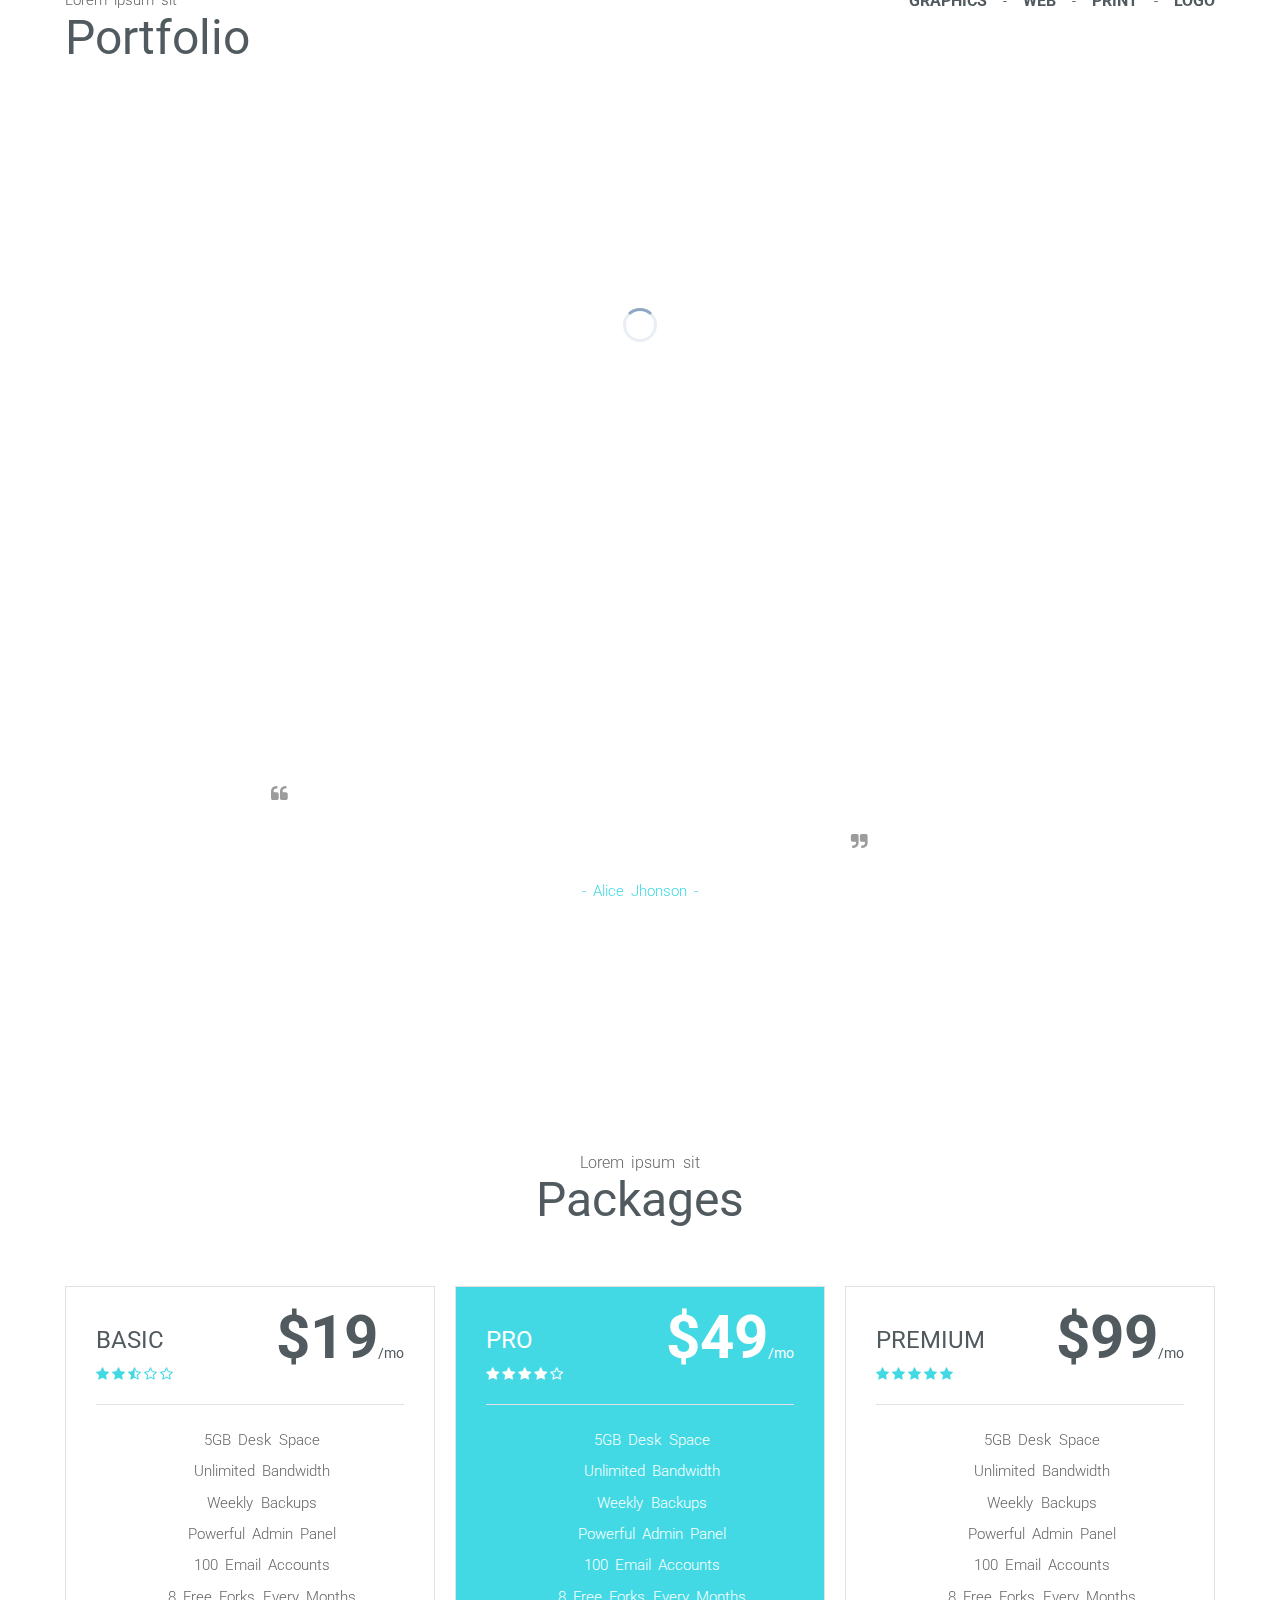
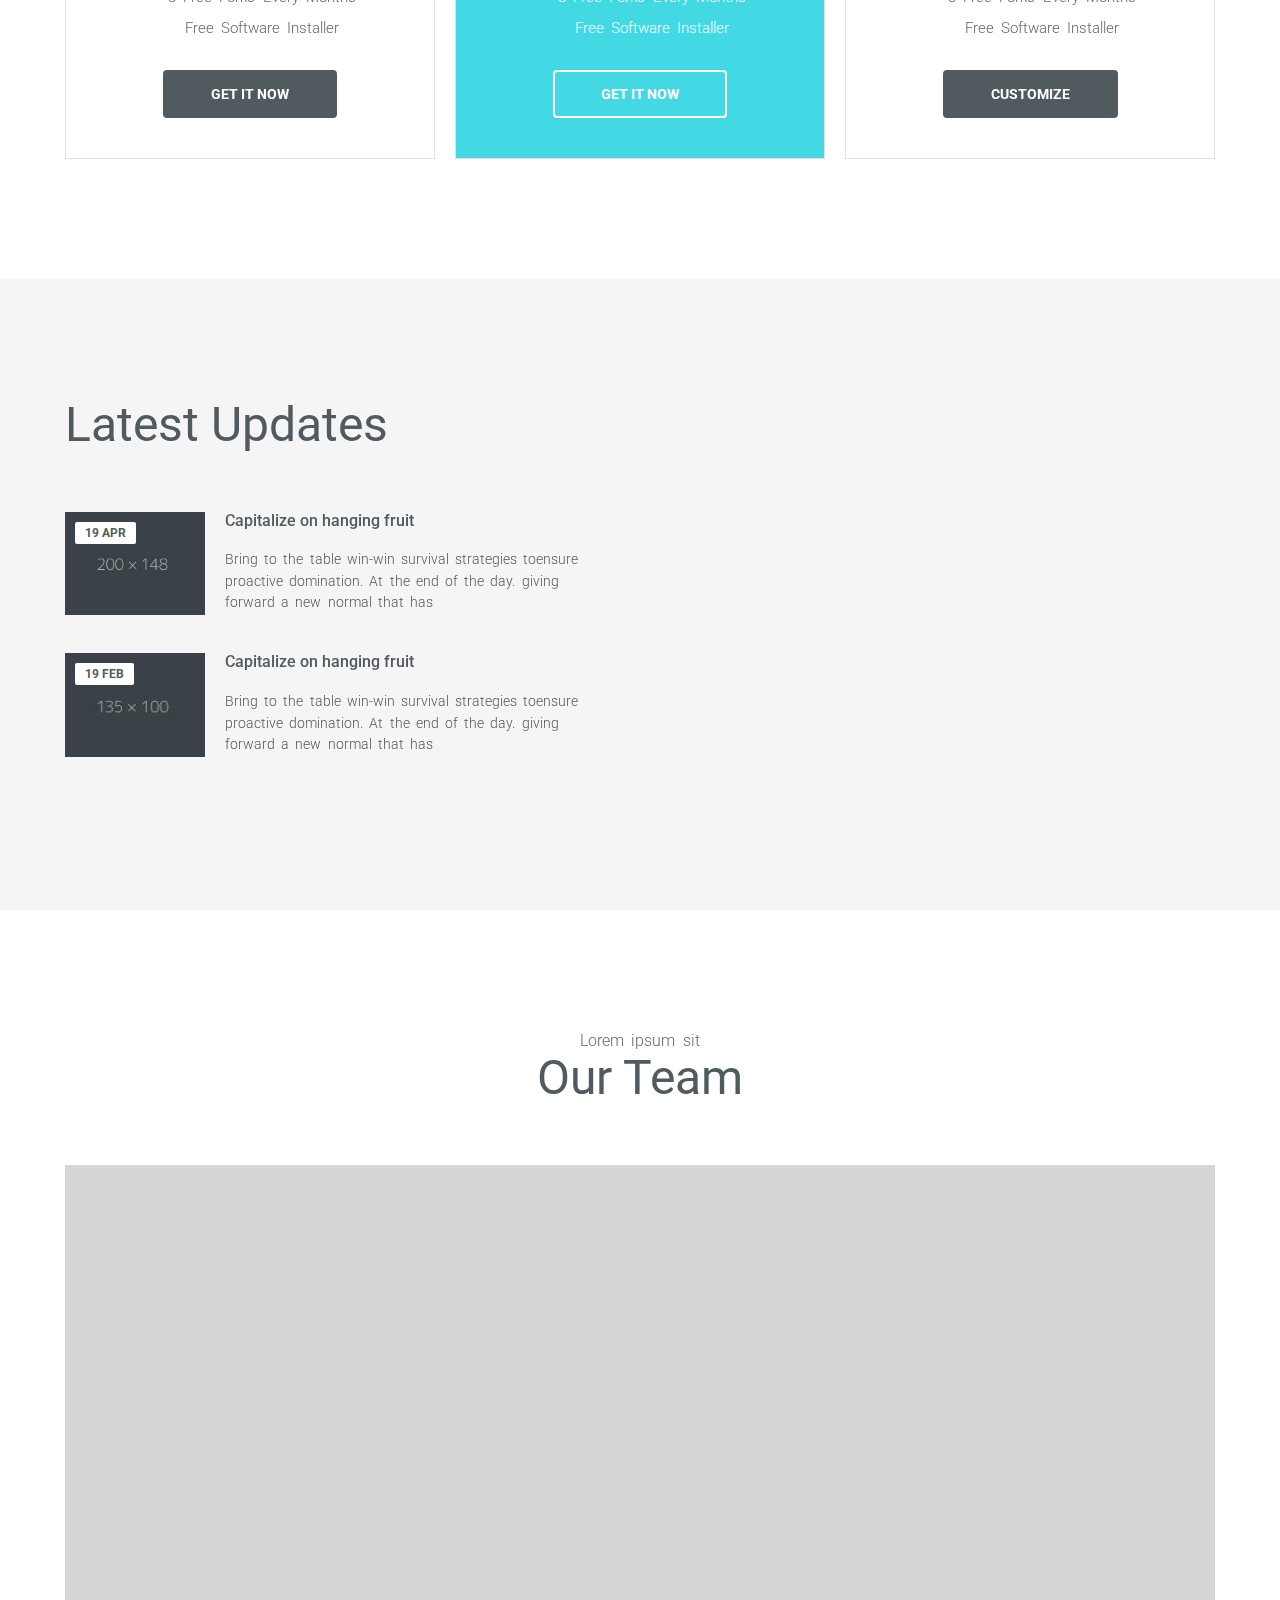
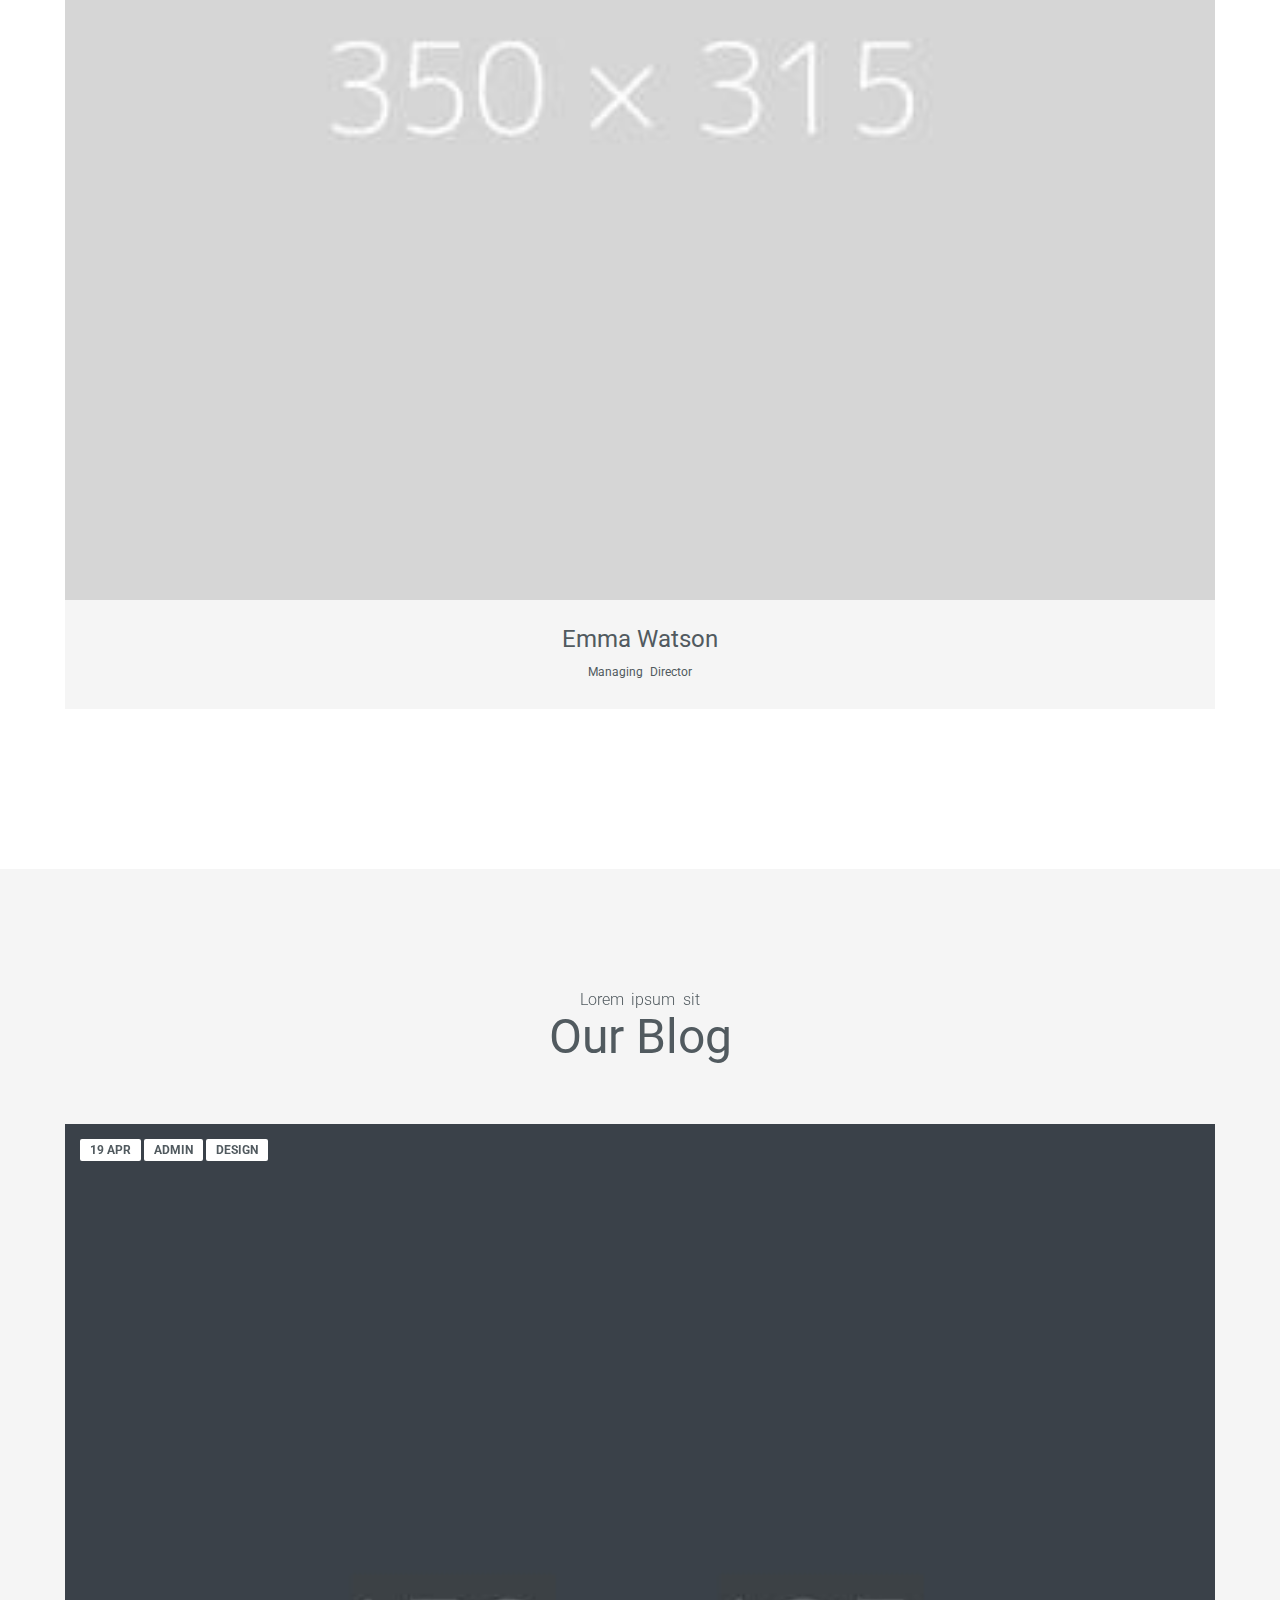
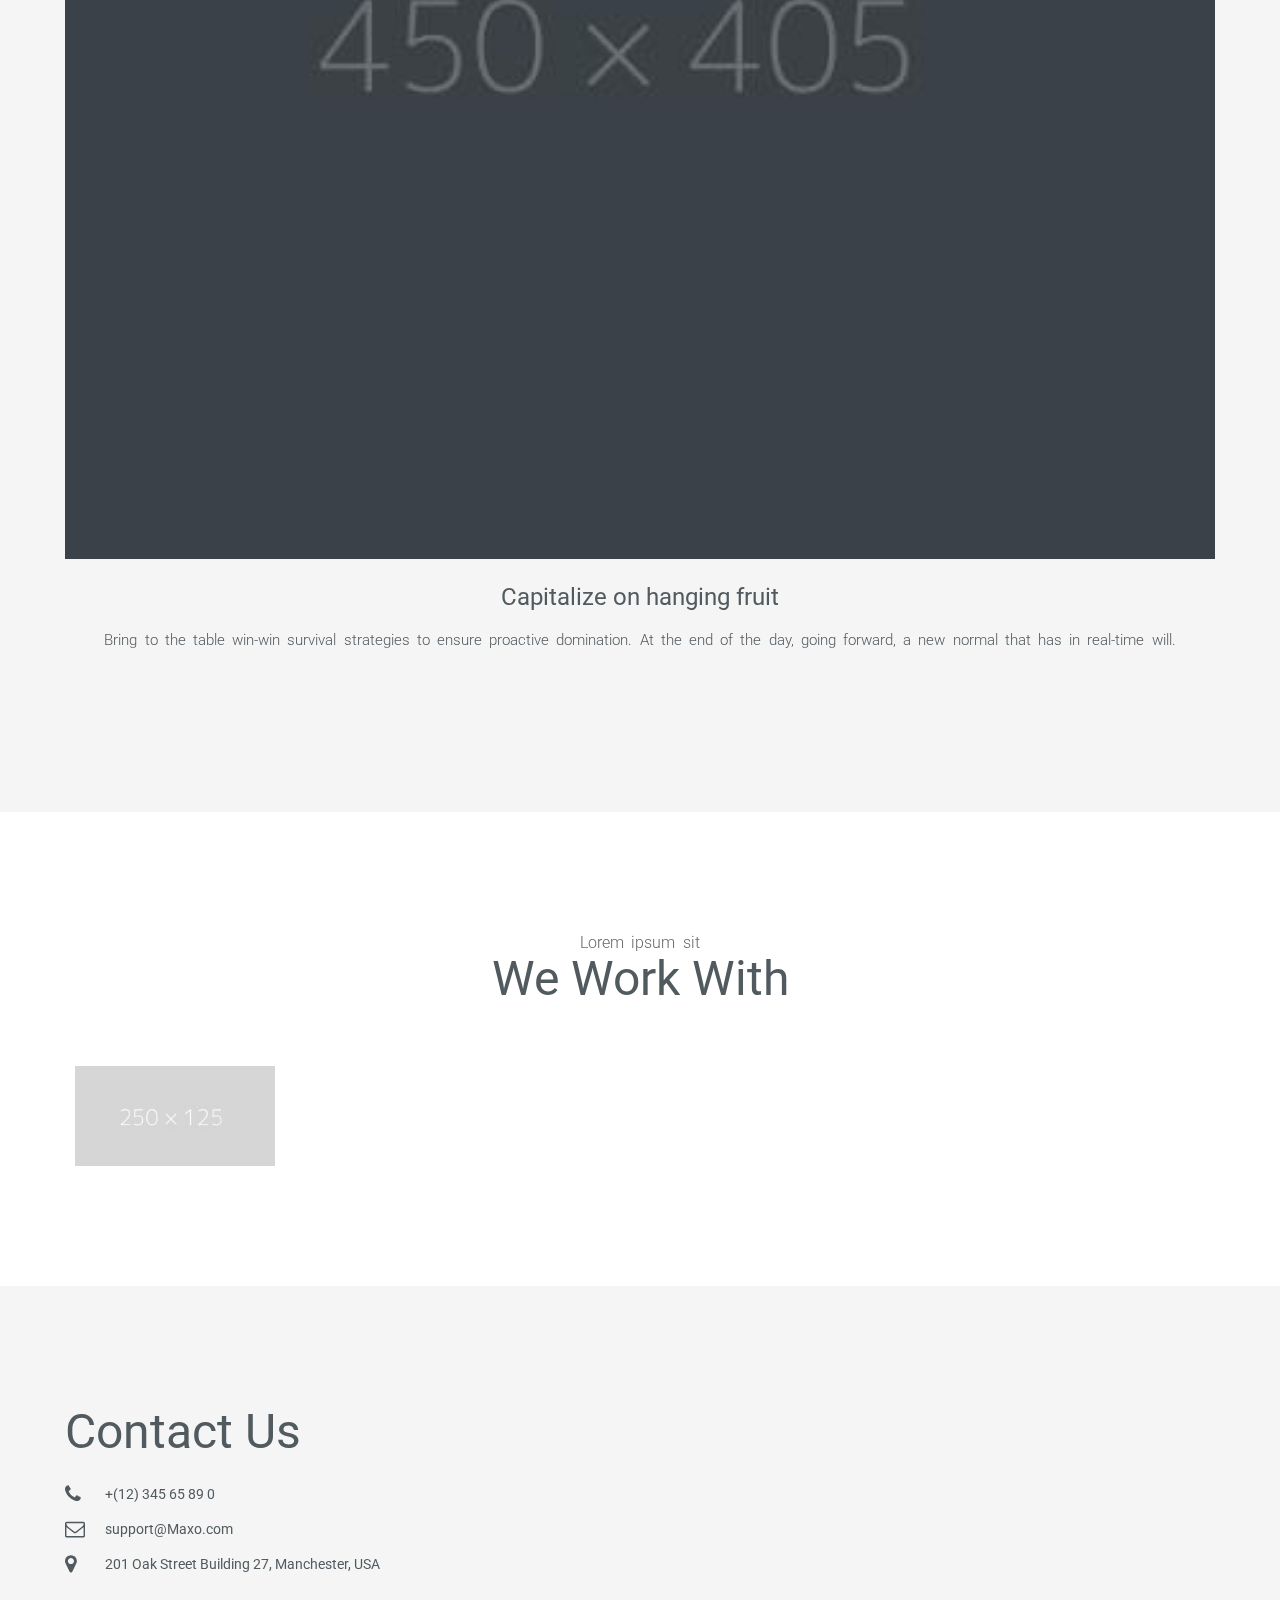
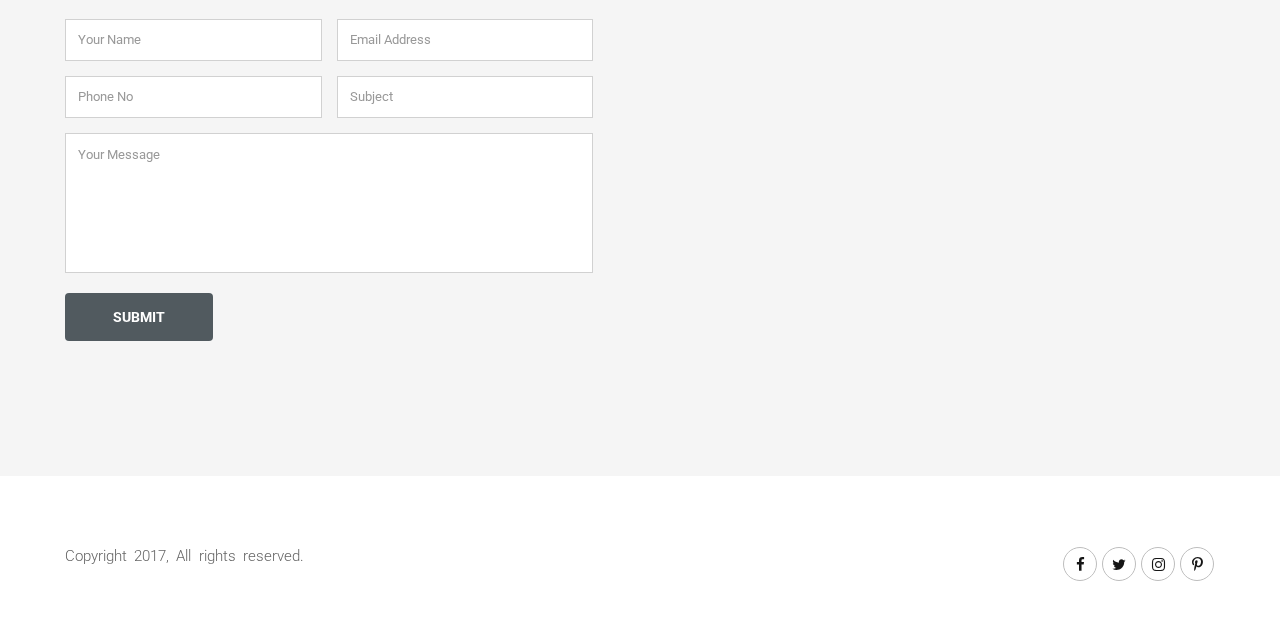
<file: index-ORIGINAL.html>
<!DOCTYPE html>
<html lang="en">

<head>
<meta charset="utf-8">
<meta http-equiv="X-UA-Compatible" content="IE=edge">
<meta name="viewport" content="width=device-width, initial-scale=1">
<!-- The above 3 meta tags *must* come first in the head; any other head content must come *after* these tags -->
<title>Maxo | Home</title>

<!-- Bootstrap -->
<link href="css/bootstrap.min.css" type="text/css" rel="stylesheet">
<link rel="stylesheet" type="text/css" href="css/font-awesome.min.css">
<link rel="stylesheet" type="text/css" href="css/animate.css">
<link rel="stylesheet" type="text/css" href="css/cubeportfolio.min.css">
<link rel="stylesheet" type="text/css" href="css/jquery.fancybox.min.css">
<link rel="stylesheet" type="text/css" href="css/swiper.min.css">
<link rel="stylesheet" type="text/css" href="css/settings.css">
<link rel="stylesheet" type="text/css" href="css/bootsnav.css">
<link rel="stylesheet" type="text/css" href="css/style.css">
<link rel="stylesheet" type="text/css" href="css/blue.css">
<link rel="icon" href="images/favicon.png">
<!-- HTML5 shim and Respond.js for IE8 support of HTML5 ANNA DEMOSTHENOUS and media queries -->
<!-- WARNING: Respond.js doesn't work if you view the page via file:// -->
<!--[if lt IE 9]>
    <script src="https://oss.maxcdn.com/html5shiv/3.7.3/html5shiv.min.js"></script>
    <script src="https://oss.maxcdn.com/respond/1.4.2/respond.min.js"></script>
    <![endif]-->
</head>


<body id="home" data-spy="scroll" data-target=".navbar" data-offset="50">

<!--Page Loader-->
<div class="loader">
    <div class="spinner">
        <div class="dot1"></div>
        <div class="dot2"></div>
    </div>
</div>
<!--Page Loader ends-->


<!--Header Starts-->
<header class="default">
    <nav class="navbar navbar-default navbar-fixed bootsnav">
        <div class="container">
            <div class="menu-icon">
                <span></span>
            </div>
            <div class="navbar-header">
                <button type="button" class="navbar-toggle" data-toggle="collapse" data-target="#navbar-menu">
                    <i class="fa fa-bars"></i>
                 </button>
                <a class="navbar-brand" href="index.html">
                    <img src="images/logo-white-blue.png" class="logo logo-display" alt="">
                    <img src="images/logo-dark-blue.png" class="logo logo-scrolled" alt="">
                </a>
            </div>
            <div class="collapse navbar-collapse" id="navbar-menu">
                <ul class="nav navbar-nav navbar-right" data-in="fadeInDown" data-out="fadeOutUp">
                    <li class="active">
                        <a href="#home" class="scroll">Home</a></li>
                    <li><a href="#features" class="scroll">About us</a></li>
                    <li><a href="#work" class="scroll"> Work</a></li>
                    <li><a href="#pricing" class="scroll">pricing</a></li>
                    <li><a href="#maxo_news" class="scroll"> news</a></li>
                    <li><a href="#maxo-blog" class="scroll">Blog</a></li>
                    <li><a href="#contactus" class="scroll">Contact</a></li>
                </ul>
            </div>
        </div>
    </nav>
</header>
<!--Header ends-->


<!--Full Menu-->
<section class="overlay-menu">
    <div class="menu-icon active">
        <span></span>
    </div>
    <div class="centered">
        <div class="container">
            <div class="row">
                <div class="col-sm-12 columns half text-center">
                    <a href="index.html" class="logo-full heading_space"><img src="images/logo-dark-blue.png" alt=""></a>
                </div>
                <div class="col-sm-12 columns half text-left">
                    <ul class="full-nav top20 heading_space">
                        <li class="active"><span>01.</span> <a href="#home" class="scroll">Home</a></li>
                        <li><span>02.</span> <a href="#features" class="scroll">About us</a></li>
                        <li><span>03.</span> <a href="#work" class="scroll"> Work</a></li>
                        <li><span>04.</span> <a href="#pricing" class="scroll">pricing</a></li>
                        <li><span>05.</span> <a href="#maxo_news" class="scroll"> news</a></li>
                        <li><span>06.</span> <a href="#maxo-blog" class="scroll">Blog</a> </li>
                        <li><span>07.</span> <a href="#contactus" class="scroll">Contact</a></li>
                        <li><span>08.</span> <a href="blog-detail.html">Blog Detail</a></li>
                    </ul>
                </div>
                <div class="col-sm-12">
                    <ul class="social">
                        <li><a href="javascript:void(0)"><i class="fa fa-facebook"></i> </a> </li>
                        <li><a href="javascript:void(0)"><i class="fa fa-twitter"></i> </a> </li>
                        <li><a href="javascript:void(0)"><i class="fa fa-instagram"></i> </a> </li>
                        <li><a href="javascript:void(0)"><i class="fa fa-pinterest-p"></i> </a> </li>
                    </ul>
                </div>
            </div>
        </div>
    </div>
</section>
<!--Full Menu-->

<!--Main Slider-->
<div id="revo_main_wrapper" class="rev_slider_wrapper fullwidthbanner-container">
    <div id="maxo-main" class="rev_slider fullwidthabanner" style="display:none;" data-version="5.0.7">
        <ul>
            <!-- SLIDE  -->
            <li data-index="rs-17" data-transition="fade" data-slotamount="default" data-easein="Power3.easeInOut" data-easeout="Power3.easeInOut" data-masterspeed="1500" class="text-center">
                <!-- MAIN IMAGE -->
                <img src="images/banner1.jpg" alt="" data-bgposition="center center" data-bgfit="cover" data-bgrepeat="no-repeat" class="rev-slidebg" data-bgparallax="10"  data-no-retina>
                <!-- LAYER NR. 1 -->
                <div class="tp-caption tp-resizeme whitecolor text-center" data-x="['center','center','center','center']" data-hoffset="['0','0','0','0']" data-y="['227','227','227','227']" data-voffset="['0','0','0','0']" data-whitespace="nowrap" data-transform_idle="o:1;" data-transform_in="z:0;rX:0;rY:0;rZ:0;sX:0.9;sY:0.9;skX:0;skY:0;opacity:0;s:1500;e:Power3.easeInOut;" data-transform_out="y:[100%];s:1000;e:Power2.easeInOut;s:1000;e:Power2.easeInOut;" data-mask_out="x:inherit;y:inherit;s:inherit;e:inherit;" data-start="1000" data-splitin="none" data-splitout="none" data-responsive_offset="on">
                    <h1 class="text-captilize text-center">
                    Creative <strong>One Page</strong> Template
                    <span> Perfect for Startups </span>
                    </h1>
                </div>
                <div class="tp-caption tp-resizeme text-center" data-x="['center','center','center','center']" data-hoffset="['0','0','0','0']" data-y="['390','390','360','360']" data-voffset="['0','0','0','0']" data-whitespace="nowrap" data-transform_idle="o:1;" data-transform_in="y:[100%];z:0;rX:0deg;rY:0;rZ:0;sX:1;sY:1;skX:0;skY:0;opacity:0;s:1500;e:Power4.easeInOut;" data-transform_out="s:900;e:Power2.easeInOut;s:900;e:Power2.easeInOut;" data-start="2500" data-splitin="none" data-splitout="none" data-responsive_offset="on">
                    <a href="#" class="button light">Getting Started</a>
                    <a href="#" class="button white">Learn more</a>
                </div>
            </li>
            <!-- SLIDE 2  -->
            <li data-index="rs-18" data-transition="fade" data-slotamount="default" data-easein="Power3.easeInOut" data-easeout="Power3.easeInOut" data-masterspeed="1500">
                <!-- MAIN IMAGE -->
                <img src="images/banner2.jpg" alt="" data-bgposition="center center" data-bgfit="cover" data-bgrepeat="no-repeat" class="rev-slidebg" data-bgparallax="10" data-no-retina>
                <!-- LAYER NR. 1 -->
                <div class="tp-caption tp-resizeme whitecolor" data-x="['left','left','left','left']" data-hoffset="['10','0','0','0']" data-y="['227','227','227','227']" data-voffset="['0','0','0','0']" data-whitespace="nowrap" data-transform_idle="o:1;" data-transform_in="z:0;rX:0;rY:0;rZ:0;sX:0.9;sY:0.9;skX:0;skY:0;opacity:0;s:1500;e:Power3.easeInOut;" data-transform_out="y:[100%];s:1000;e:Power2.easeInOut;s:1000;e:Power2.easeInOut;" data-mask_out="x:inherit;y:inherit;s:inherit;e:inherit;" data-start="1000" data-splitin="none" data-splitout="none" data-responsive_offset="on">
                    <h1 class="text-captilize">
                    Creative <strong>One Page</strong> Template
                    <span> Perfect for Startups </span>
                    </h1>
                </div>
                <div class="tp-caption tp-resizeme" data-x="['left','left','left','left']" data-hoffset="['10','0','0','0']" data-y="['390','390','360','360']" data-voffset="['0','0','0','0']" data-whitespace="nowrap" data-transform_idle="o:1;" data-transform_in="y:[100%];z:0;rX:0deg;rY:0;rZ:0;sX:1;sY:1;skX:0;skY:0;opacity:0;s:1500;e:Power4.easeInOut;" data-transform_out="s:900;e:Power2.easeInOut;s:900;e:Power2.easeInOut;" data-start="2500" data-splitin="none" data-splitout="none" data-responsive_offset="on">
                    <a href="#" class="button light">Getting Started</a>
                    <a href="#" class="button white">Learn more</a>
                </div>
            </li>
            <!-- SLIDE 3  -->
            <li data-index="rs-19" data-transition="fade" data-slotamount="default" data-easein="Power3.easeInOut" data-easeout="Power3.easeInOut" data-masterspeed="1500" class="text-right">
                <!-- MAIN IMAGE -->
                <img src="images/banner3.jpg" alt="" data-bgposition="center center" data-bgfit="cover" data-bgrepeat="no-repeat" class="rev-slidebg" data-bgparallax="10" data-no-retina>
                <!-- LAYER NR. 1 -->
                
                <div class="tp-caption tp-resizeme whitecolor text-right" data-x="['right','right','right','right']" data-hoffset="['10','0','0','0']" data-y="['227','227','227','227']" data-voffset="['0','0','0','0']" data-whitespace="nowrap" data-transform_idle="o:1;" data-transform_in="z:0;rX:0;rY:0;rZ:0;sX:0.9;sY:0.9;skX:0;skY:0;opacity:0;s:1500;e:Power3.easeInOut;" data-transform_out="y:[100%];s:1000;e:Power2.easeInOut;s:1000;e:Power2.easeInOut;" data-mask_out="x:inherit;y:inherit;s:inherit;e:inherit;" data-start="1000" data-splitin="none" data-splitout="none" data-responsive_offset="on">
                    <h1 class="text-captilize">
                    Creative <strong>One Page</strong> Template
                    <span> Perfect for Startups </span>
                    </h1>
                </div>
                <div class="tp-caption tp-resizeme" data-x="['right','right','right','right']" data-hoffset="['10','0','0','0']" data-y="['390','390','360','360']" data-voffset="['0','0','0','0']" data-whitespace="nowrap" data-transform_idle="o:1;" data-transform_in="y:[100%];z:0;rX:0deg;rY:0;rZ:0;sX:1;sY:1;skX:0;skY:0;opacity:0;s:1500;e:Power4.easeInOut;" data-transform_out="s:900;e:Power2.easeInOut;s:900;e:Power2.easeInOut;" data-start="2500" data-splitin="none" data-splitout="none" data-responsive_offset="on">
                    <a href="#" class="button light">Getting Started</a>
                    <a href="#" class="button white">Learn more</a>
                </div>
            </li>
        </ul>
    </div>
</div>
<!--Main Slider ends -->


<!--About Us-->
<section id="features" class="padding">
  <div class="container">
    <div class="row">
    <div class="col-sm-12 text-center">
       <p class="title bottom0">Lorem ipsum sit </p>
       <h2 class="text-captalize darkcolor bottom30">Explore Features</h2>
    </div>
    <div class="icon_wrap text-center clearfix">
      <div class="col-sm-4 top30">
         <div class="icon_box">
         <i class="fa fa-pencil-square-o"></i>
         <h4 class="text-capitalize bottom15">Unlimited Features</h4>
         <p class="no_bottom">Keep away from people who try to belittle your ambitions. Small people always do that but the really Keep away from people  great.</p>
         </div>
      </div>
      <div class="col-sm-4 top30">
         <div class="icon_box border_radius">
         <i class="fa fa-umbrella"></i>
         <h4 class="text-capitalize bottom15">Creative Design</h4>
         <p class="no_bottom">Keep away from people who try to belittle your ambitions. Small people always do that but the really Keep away from people  great.</p>
         </div>
      </div>
      <div class="col-sm-4 top30">
         <div class="icon_box border_radius">
         <i class="fa fa-laptop"></i>
         <h4 class="text-capitalize bottom15">Responsive Design</h4>
         <p class="no_bottom">Keep away from people who try to belittle your ambitions. Small people always do that but the really Keep away from people  great.</p>
         </div>
      </div>
      <div class="col-sm-4 top30">
         <div class="icon_box border_radius">
         <i class="fa fa-pencil-square-o"></i>
         <h4 class="text-capitalize bottom15">Unlimited Features</h4>
         <p class="no_bottom">Keep away from people who try to belittle your ambitions. Small people always do that but the really Keep away from people  great.</p>
         </div>
      </div>
      <div class="col-sm-4 top30">
         <div class="icon_box border_radius">
         <i class="fa fa-umbrella"></i>
         <h4 class="text-capitalize bottom15">Creative Design</h4>
         <p class="no_bottom">Keep away from people who try to belittle your ambitions. Small people always do that but the really Keep away from people  great.</p>
         </div>
      </div>
      <div class="col-sm-4 top30">
         <div class="icon_box border_radius">
         <i class="fa fa-laptop"></i>
         <h4 class="text-capitalize bottom15">Responsive Design</h4>
         <p class="no_bottom">Keep away from people who try to belittle your ambitions. Small people always do that but the really Keep away from people  great.</p>
         </div>
      </div>
      </div>
    </div>
  </div> 
</section>
<!--About Us ends -->


<!--Testimonials-->
<section class="bg bglight" id="maxo-testimonials">
    <div class="bghalf imgone hidden-xs"></div>
    <div class="container">
        <div class="row">
            <div class="col-md-offset-6 col-md-6 col-sm-12">
                <div class="bglight padding darkcolor right">
                    <h2 class="text-captalize heading_space">Maxo is Creative</h2>
                    <div class="testimonial">
                        <div class="testimonial_slide">
                            <span class="photo bottom25"><img src="images/testimonial1.png" alt=""> </span>
                            <div class="signature bottom25">
                                <h6>Sandra Wilson</h6>
                                <span>AB DESIGN STUDIOS</span>
                            </div>
                            <p class="bottom0 top15">Lorem ipsum dolor sit amet, consectetur adipiscing elit. Nam lobortis eget nibh et lobortis. Nulla in odio quis augue ultrices blandit. Phasellus ipsum nibh, porta non sapien non, efficitur pulvinar neque. Pellentesque aliquam, massa eu fringilla egestas, </p>
                        </div>
                    </div>
                </div>
            </div>
        </div>
    </div>
</section>
<!--Testimonials ends-->


<!--Gallery-->
<section id="work" class="padding">
    <div class="container">
        <div class="row">
            <div class="col-sm-7">
                <p class="bottom0">Lorem ipsum sit</p>
                    <h2 class="text-captalize darkcolor heading_space">Portfolio</h2>
            </div>
            <div class="col-sm-5 text-right">
                <div id="work-filters" class="cbp-l-filters heading_space">
                    <div data-filter="*" class="cbp-filter-item">
                        <span>graphics</span>
                    </div>
                    <div data-filter=".web" class="cbp-filter-item">
                        <span>web</span>
                    </div>
                    <div data-filter=".print" class="cbp-filter-item">
                        <span>Print</span>
                    </div>
                    <div data-filter=".logo" class="cbp-filter-item">
                        <span>Logo</span>
                    </div>
                </div>
            </div>
        </div>
        <div id="work-gallery" class="cbp">
            <div class="cbp-item logo">
                <a href="images/portfolio1.jpg" data-fancybox="gallery">
                    <img src="images/portfolio1.jpg" alt="">
                </a>
                <div class="overlay text-uppercase whitecolor">
                    <a class="likeus" href="javascript:void(0)"><span><i class="fa fa-thumbs-up"></i> 25</span> </a>
                    <a href="images/portfolio1.jpg" data-fancybox="gallery">
                        <h4>ANNA DEMOSTHENOUS</h4>
                        <p class="heading">PHOTOGRAPHY <span class="colorbar"></span></p>
                    </a>
                </div>
            </div>
            <div class="cbp-item logo web print">
                <a href="images/portfolio2.jpg" data-fancybox="gallery">
                    <img src="images/portfolio2.jpg" alt="">
                </a>
                <div class="overlay text-uppercase whitecolor">
                    <a class="likeus" href="javascript:void(0)"><span><i class="fa fa-thumbs-up"></i> 25</span> </a>
                    <a href="images/portfolio2.jpg" data-fancybox="gallery">
                        <h4>ANNA DEMOSTHENOUS</h4>
                        <p class="heading">PHOTOGRAPHY <span class="colorbar"></span></p>
                    </a>
                </div>
            </div>
            <div class="cbp-item print graphics logo">
                <a href="images/portfolio3.jpg" data-fancybox="gallery">
                    <img src="images/portfolio3.jpg" alt="">
                </a>
                <div class="overlay text-uppercase whitecolor">
                    <a class="likeus" href="javascript:void(0)"><span><i class="fa fa-thumbs-up"></i> 25</span> </a>
                    <a href="images/portfolio3.jpg" data-fancybox="gallery">
                        <h4>ANNA DEMOSTHENOUS</h4>
                        <p class="heading">PHOTOGRAPHY <span class="colorbar"></span></p>
                    </a>
                </div>
            </div>
            <div class="cbp-item graphics web print">
                <a href="images/portfolio4.jpg" data-fancybox="gallery">
                    <img src="images/portfolio4.jpg" alt="">
                </a>
                <div class="overlay text-uppercase whitecolor">
                    <a class="likeus" href="javascript:void(0)"><span><i class="fa fa-thumbs-up"></i> 25</span> </a>
                    <a href="images/portfolio4.jpg" data-fancybox="gallery">
                        <h4>ANNA DEMOSTHENOUS</h4>
                        <p class="heading">PHOTOGRAPHY <span class="colorbar"></span></p>
                    </a>
                </div>
            </div>
            <div class="cbp-item logo print">
                <a href="images/portfolio5.jpg" data-fancybox="gallery">
                    <img src="images/portfolio5.jpg" alt="">
                </a>
                <div class="overlay text-uppercase whitecolor">
                    <a class="likeus" href="javascript:void(0)"><span><i class="fa fa-thumbs-up"></i> 25</span> </a>
                    <a href="images/portfolio5.jpg" data-fancybox="gallery">
                        <h4>ANNA DEMOSTHENOUS</h4>
                        <p class="heading">PHOTOGRAPHY <span class="colorbar"></span></p>
                    </a>
                </div>
            </div>
            <div class="cbp-item">
               <img src="images/portfolio6.jpg" alt="">
                <div class="text_wrap bg_transparent text-capitalize">
                    <h5 class="bottom5 top20 darkcolor">Projects by</h5>
                    <h2 class="bottom5 darkcolor">Maxo 07</h2>
                    <h5 class="darkcolor">For our amazing clients</h5>
                    <a href="javascript:void(0)" class="button light top30">All Projects</a>
                </div>
            </div>
        </div>
    </div>
</section>
<!--Gallery ends-->


<!--Parallax-->
<section id="m-parallax" class="parallax-bg parallax padding">
    <div class="container text-center">
        <div class="row">
           <div class="col-sm-1 col-md-2"></div>
            <div class="col-sm-10 col-md-8">
                <h2 class="whitecolor"><i class="fa fa-quote-left"></i> Creativity is allowing yourself to make mistakes Art is knowing which ones to keep <i class="fa fa-quote-right"></i></h2>
                <p class="top20">- Alice Jhonson -</p>
            </div>
            <div class="col-sm-1 col-md-2"></div>
        </div>
    </div>
</section>
<!--Parallax Ends-->



<!--PRICINGS Starts-->
<section id="pricing" class="padding">
    <div class="container text-center">
        <div class="row">
            <div class="col-sm-12">
                <p class="title bottom0">Lorem ipsum sit </p>
                <h2 class="text-capitalize darkcolor bottom20">Packages</h2>
            </div>
        </div>
        <div class="row">
            <div class="col-sm-4">
                <div class="pricing_item top40">
                    <div class="pricebox bottom25 clearfix">
                        <div class="price_title">
                            <h3 class="darkcolor text-uppercase bottom10"> Basic</h3>
                            <span class="ratings">
                                <i class="fa fa-star"></i> <i class="fa fa-star"></i>
                                <i class="fa fa-star-half-full"></i>
                                <i class="fa fa-star-o"></i>
                                <i class="fa fa-star-o"></i>
                            </span>
                        </div>
                        <div class="price darkcolor">
                            <p><strong>$19</strong><span class="month">/mo</span></p>
                        </div>
                    </div>
                    <p class="availability">5GB Desk Space</p>
                    <p class="availability">Unlimited Bandwidth</p>
                    <p class="availability">Weekly Backups</p>
                    <p class="availability">Powerful Admin Panel</p>
                    <p class="availability">100 Email Accounts</p>
                    <p class="availability">8 Free Forks Every Months</p>
                    <p class="availability">Free Software Installer</p>
                    <a href="javascript:void(0)" class="button dark top20">GET IT NOW</a>
                </div>
            </div>
            <div class="col-sm-4">
                <div class="pricing_item active top40">
                    <div class="pricebox bottom25 clearfix">
                        <div class="price_title">
                            <h3 class="darkcolor text-uppercase bottom10"> pro</h3>
                            <span class="ratings">
                                <i class="fa fa-star"></i> <i class="fa fa-star"></i>
                                <i class="fa fa-star"></i>
                                <i class="fa fa-star"></i>
                                <i class="fa fa-star-o"></i>
                            </span>
                        </div>
                        <div class="price darkcolor">
                            <p><strong>$49</strong><span class="month">/mo</span></p>
                        </div>
                    </div>
                    <p class="availability">5GB Desk Space</p>
                    <p class="availability">Unlimited Bandwidth</p>
                    <p class="availability">Weekly Backups</p>
                    <p class="availability">Powerful Admin Panel</p>
                    <p class="availability">100 Email Accounts</p>
                    <p class="availability">8 Free Forks Every Months</p>
                    <p class="availability">Free Software Installer</p>
                    <a href="javascript:void(0)" class="button white top20">GET IT NOW</a>
                </div>
            </div>
            <div class="col-sm-4">
                <div class="pricing_item top40">
                    <div class="pricebox bottom25 clearfix">
                        <div class="price_title">
                            <h3 class="darkcolor text-uppercase bottom10"> Premium</h3>
                            <span class="ratings">
                                <i class="fa fa-star"></i> <i class="fa fa-star"></i>
                                <i class="fa fa-star"></i>
                                <i class="fa fa-star"></i>
                                <i class="fa fa-star"></i>
                            </span>
                        </div>
                        <div class="price darkcolor">
                            <p><strong>$99</strong><span class="month">/mo</span></p>
                        </div>
                    </div>
                    <p class="availability">5GB Desk Space</p>
                    <p class="availability">Unlimited Bandwidth</p>
                    <p class="availability">Weekly Backups</p>
                    <p class="availability">Powerful Admin Panel</p>
                    <p class="availability">100 Email Accounts</p>
                    <p class="availability">8 Free Forks Every Months</p>
                    <p class="availability">Free Software Installer</p>
                    <a href="javascript:void(0)" class="button dark top20">Customize</a>
                </div>
            </div>
        </div>
    </div>
</section>
<!--PRICINGS ends-->
        

<!--Latest Updates-->
<section class="bg bglight" id="maxo_news">
    <div class="container">
        <div class="row">
            <div class="col-md-6 col-sm-12">
                <div class="padding darkcolor equalheight left">
                    <h2 class="text-capitalize heading_space">latest updates</h2>
                    <div class="updates">
                        <div class="update_slide">
                            <div class="latest_updates">
                                <div class="updatephoto">
                                    <img src="images/update1.jpg" alt="">
                                    <a href="javascript:void(0)" class="ivydatedate">19 apr</a> 
                                </div>
                                <div class="update_text">
                                    <h6 class="bottom20"><a href="blog-detail.html">Capitalize on hanging fruit</a> </h6>
                                    <p class="bottom40">Bring to the table win-win survival strategies toensure proactive domination. At the end of the day. giving forward a new normal that has</p>
                                </div>
                            </div>
                            <div class="latest_updates bottom25">
                                <div class="updatephoto">
                                    <img src="images/update2.jpg" alt="">
                                    <a href="javascript:void(0)" class="ivydatedate">19 feb</a> 
                                </div>
                                <div class="update_text">
                                    <h6 class="bottom20"><a href="blog-detail.html">Capitalize on hanging fruit</a></h6>
                                    <p>Bring to the table win-win survival strategies toensure proactive domination. At the end of the day. giving forward a new normal that has </p>
                                </div>
                            </div>
                        </div>
                    </div>
                </div>
            </div>
        </div>
    </div>
    <div class="bghalf imgtwo equalheight hidden-xs"></div>
</section>
<!--Latest Updates ends-->

 
<!-- Our Team-->
<section class="padding" id="team">
    <div class="container ivy-team">
        <div class="row">
            <div class="col-sm-12 text-center">
                <p class="title bottom0">Lorem ipsum sit </p>
                <h2 class="text-capitalize heading_space darkcolor">Our team</h2>
            </div>
            <div class="col-sm-12">
                <div class="ivy-team">
                    <div class="swiper-container">
                        <div class="swiper-wrapper">
                            <!-- Slides -->
                            <div class="swiper-slide ourteam">
                                <div class="image">
                                    <ul class="social_vertical">
                                        <li><a href="javascript:void(0)"><i class="fa fa-facebook"></i> </a> </li>
                                        <li><a href="javascript:void(0)"><i class="fa fa-twitter"></i> </a> </li>
                                        <li><a href="javascript:void(0)"><i class="fa fa-linkedin"></i> </a> </li>
                                    </ul>
                                    <img src="images/team1.jpg" alt="">
                                </div>
                                <div class="team_caption darkcolor">
                                    <div class="overlay"></div>
                                    <h3 class="bottom10">Emma Watson</h3>
                                    <p class="darkcolor">Managing director </p>
                                </div>
                            </div>
                            <div class="swiper-slide ourteam">
                                <div class="image">
                                    <ul class="social_vertical">
                                        <li><a href="javascript:void(0)"><i class="fa fa-facebook"></i> </a> </li>
                                        <li><a href="javascript:void(0)"><i class="fa fa-twitter"></i> </a> </li>
                                        <li><a href="javascript:void(0)"><i class="fa fa-linkedin"></i> </a> </li>
                                    </ul>
                                    <img src="images/team2.jpg" alt="">
                                </div>
                                <div class="team_caption darkcolor">
                                    <div class="overlay"></div>
                                    <h3 class="bottom10">James Cameron</h3>
                                    <p class="darkcolor">Chief technology officer </p>
                                </div>
                            </div>
                            <div class="swiper-slide ourteam">
                                <div class="image">
                                    <ul class="social_vertical">
                                        <li><a href="javascript:void(0)"><i class="fa fa-facebook"></i> </a> </li>
                                        <li><a href="javascript:void(0)"><i class="fa fa-twitter"></i> </a> </li>
                                        <li><a href="javascript:void(0)"><i class="fa fa-linkedin"></i> </a> </li>
                                    </ul>
                                    <img src="images/team3.jpg" alt="">
                                </div>
                                <div class="team_caption darkcolor">
                                    <div class="overlay"></div>
                                    <h3 class="bottom10">sarah wilson</h3>
                                    <p class="darkcolor">Graphis Designer </p>
                                </div>
                            </div>
                            <div class="swiper-slide ourteam">
                                <div class="image">
                                    <ul class="social_vertical">
                                        <li><a href="javascript:void(0)"><i class="fa fa-facebook"></i> </a> </li>
                                        <li><a href="javascript:void(0)"><i class="fa fa-twitter"></i> </a> </li>
                                        <li><a href="javascript:void(0)"><i class="fa fa-linkedin"></i> </a> </li>
                                    </ul>
                                    <img src="images/team4.jpg" alt="">
                                </div>
                                <div class="team_caption darkcolor">
                                    <div class="overlay"></div>
                                    <h3 class="bottom10">David Willey</h3>
                                    <p class="darkcolor">marketing manager </p>
                                </div>
                            </div>
                            <div class="swiper-slide ourteam">
                                <div class="image">
                                    <ul class="social_vertical">
                                        <li><a href="javascript:void(0)"><i class="fa fa-facebook"></i> </a> </li>
                                        <li><a href="javascript:void(0)"><i class="fa fa-twitter"></i> </a> </li>
                                        <li><a href="javascript:void(0)"><i class="fa fa-linkedin"></i> </a> </li>
                                    </ul>
                                    <img src="images/team1.jpg" alt="">
                                </div>
                                <div class="team_caption darkcolor">
                                    <div class="overlay"></div>
                                    <h3 class="bottom10">Emma Watson</h3>
                                    <p class="darkcolor">Managing director </p>
                                </div>
                            </div>
                            <div class="swiper-slide ourteam">
                                <div class="image">
                                    <ul class="social_vertical">
                                        <li><a href="javascript:void(0)"><i class="fa fa-facebook"></i> </a> </li>
                                        <li><a href="javascript:void(0)"><i class="fa fa-twitter"></i> </a> </li>
                                        <li><a href="javascript:void(0)"><i class="fa fa-linkedin"></i> </a> </li>
                                    </ul>
                                    <img src="images/team2.jpg" alt="">
                                </div>
                                <div class="team_caption darkcolor">
                                    <div class="overlay"></div>
                                    <h3 class="bottom10">James Cameron</h3>
                                    <p class="darkcolor">Chief technology officer </p>
                                </div>
                            </div>
                            <div class="swiper-slide ourteam">
                                <div class="image">
                                    <ul class="social_vertical">
                                        <li><a href="javascript:void(0)"><i class="fa fa-facebook"></i> </a> </li>
                                        <li><a href="javascript:void(0)"><i class="fa fa-twitter"></i> </a> </li>
                                        <li><a href="javascript:void(0)"><i class="fa fa-linkedin"></i> </a> </li>
                                    </ul>
                                    <img src="images/team3.jpg" alt="">
                                </div>
                                <div class="team_caption darkcolor">
                                    <div class="overlay"></div>
                                    <h3 class="bottom10">sarah wilson</h3>
                                    <p class="darkcolor">Graphis Designer </p>
                                </div>
                            </div>
                            <div class="swiper-slide ourteam">
                                <div class="image">
                                    <ul class="social_vertical">
                                        <li><a href="javascript:void(0)"><i class="fa fa-facebook"></i> </a> </li>
                                        <li><a href="javascript:void(0)"><i class="fa fa-twitter"></i> </a> </li>
                                        <li><a href="javascript:void(0)"><i class="fa fa-linkedin"></i> </a> </li>
                                    </ul>
                                    <img src="images/team4.jpg" alt="">
                                </div>
                                <div class="team_caption darkcolor">
                                    <div class="overlay"></div>
                                    <h3 class="bottom10">David Willey</h3>
                                    <p class="darkcolor">marketing manager </p>
                                </div>
                            </div>
                        </div>
                    </div>
                </div>
                <div class="text-center">
                    <div class="swiper-pagination top40"></div>
                </div>
            </div>
        </div>
    </div>
</section>
<!--Our Team ends-->


<!--Blog-->
<section id="maxo-blog" class="padding bglight darkcolor">
    <div class="container">
        <div class="row">
            <div class="col-sm-12 text-center">
               <p class="title bottom0">Lorem ipsum sit </p>
                <h2 class="text-capitalize heading_space">our blog</h2>
                <div class="our-blog">
                    <div class="swiper-container">
                        <div class="swiper-wrapper">
                            <!-- Slides -->
                            <div class="swiper-slide">
                                <div class="ourblog">
                                    <div class="row">
                                        <div class="col-sm-12">
                                            <div class="image">
                                                <a href="blog.html"><img src="images/blog1.jpg" alt="blog"></a>
                                                <div class="desc_tags">
                                                    <a href="#" class="ivydatedate">19 apr</a>
                                                    <a href="#" class="ivydatedate">ADMIN</a>
                                                    <a href="#" class="ivydatedate">DESIGN</a>
                                                </div>
                                            </div>
                                        </div>
                                        <div class="col-sm-12">
                                            <div class="blog_desc">
                                                <h3 class="top25 bottom20"><a href="blog.html">Capitalize on hanging fruit</a> </h3>
                                                <p class="bottom20">Bring to the table win-win survival strategies to ensure proactive domination. At the end of the day, going forward, a new normal that has in real-time will.</p>
                                            </div>
                                        </div>
                                    </div>
                                </div>
                            </div>
                            <div class="swiper-slide">
                                <div class="ourblog">
                                    <div class="row">
                                        <div class="col-sm-12">
                                            <div class="image">
                                                <a href="blog.html"><img src="images/blog2.jpg" alt="blog"></a>
                                                <div class="desc_tags">
                                                    <a href="#" class="ivydatedate">19 apr</a>
                                                    <a href="#" class="ivydatedate">ADMIN</a>
                                                    <a href="#" class="ivydatedate">DESIGN</a>
                                                </div>
                                            </div>

                                        </div>
                                        <div class="col-sm-12">
                                            <div class="blog_desc">
                                                <h3 class="top25 bottom20"><a href="blog.html">Capitalize on hanging fruit</a> </h3>
                                                <p class="bottom20">Bring to the table win-win survival strategies to ensure proactive domination. At the end of the day, going forward, a new normal that has in real-time will.</p>
                                            </div>
                                        </div>
                                    </div>
                                </div>
                            </div>
                            <div class="swiper-slide">
                                <div class="ourblog">
                                    <div class="row">
                                        <div class="col-sm-12">
                                            <div class="image">
                                                <a href="blog.html"><img src="images/blog3.jpg" alt="blog"></a>
                                                <div class="desc_tags">
                                                    <a href="#" class="ivydatedate">19 apr</a>
                                                    <a href="#" class="ivydatedate">ADMIN</a>
                                                    <a href="#" class="ivydatedate">DESIGN</a>
                                                </div>
                                            </div>
                                        </div>
                                        <div class="col-sm-12">
                                            <div class="blog_desc">
                                                <h3 class="top25 bottom20"><a href="blog.html">Capitalize on hanging fruit </a></h3>
                                                <p class="bottom20">Bring to the table win-win survival strategies to ensure proactive domination. At the end of the day, going forward, a new normal that has in real-time will.</p>
                                            </div>
                                        </div>
                                    </div>
                                </div>
                            </div>
                            <div class="swiper-slide">
                                <div class="ourblog">
                                    <div class="row">
                                        <div class="col-sm-12">
                                            <div class="image">
                                                <a href="blog.html"><img src="images/blog1.jpg" alt="blog"></a>
                                                <div class="desc_tags">
                                                    <a href="#" class="ivydatedate">19 apr</a>
                                                    <a href="#" class="ivydatedate">ADMIN</a>
                                                    <a href="#" class="ivydatedate">DESIGN</a>
                                                </div>
                                            </div>
                                        </div>
                                        <div class="col-sm-12">
                                            <div class="blog_desc">
                                                <h3 class="top25 bottom20"><a href="blog.html">Capitalize on hanging fruit</a> </h3>
                                                <p class="bottom20">Bring to the table win-win survival strategies to ensure proactive domination. At the end of the day, going forward, a new normal that has in real-time will.</p>
                                            </div>
                                        </div>
                                    </div>
                                </div>
                            </div>
                            <div class="swiper-slide">
                                <div class="ourblog">
                                    <div class="row">
                                        <div class="col-sm-12">
                                            <div class="image">
                                                <a href="blog.html"><img src="images/blog2.jpg" alt="blog"></a>
                                                <div class="desc_tags">
                                                    <a href="#" class="ivydatedate">19 apr</a>
                                                    <a href="#" class="ivydatedate">ADMIN</a>
                                                    <a href="#" class="ivydatedate">DESIGN</a>
                                                </div>
                                            </div>

                                        </div>
                                        <div class="col-sm-12">
                                            <div class="blog_desc">
                                                <h3 class="top25 bottom20"><a href="blog.html">Capitalize on hanging fruit</a> </h3>
                                                <p class="bottom20">Bring to the table win-win survival strategies to ensure proactive domination. At the end of the day, going forward, a new normal that has in real-time will.</p>
                                            </div>
                                        </div>
                                    </div>
                                </div>
                            </div>
                            <div class="swiper-slide">
                                <div class="ourblog">
                                    <div class="row">
                                        <div class="col-sm-12">
                                            <div class="image">
                                                <a href="blog.html"><img src="images/blog3.jpg" alt="blog"></a>
                                                <div class="desc_tags">
                                                    <a href="#" class="ivydatedate">19 apr</a>
                                                    <a href="#" class="ivydatedate">ADMIN</a>
                                                    <a href="#" class="ivydatedate">DESIGN</a>
                                                </div>
                                            </div>
                                        </div>
                                        <div class="col-sm-12">
                                            <div class="blog_desc">
                                                <h3 class="top25 bottom20"><a href="blog.html">Capitalize on hanging fruit</a> </h3>
                                                <p class="bottom20">Bring to the table win-win survival strategies to ensure proactive domination. At the end of the day, going forward, a new normal that has in real-time will.</p>
                                            </div>
                                        </div>
                                    </div>
                                </div>
                            </div>
                        </div>
                        <div class="swiper-pagination top20"></div>
                    </div>
                </div>
            </div>
        </div>
    </div>
</section>
<!--Blog ends -->


<!--We Work With....-->
<div id="we-work" class=" padding">
    <div class="container">
        <div class="col-md-12 col-sm-12 text-center">
           <p class="title bottom0">Lorem ipsum sit </p>
            <h2 class="text-capitalize darkcolor heading_space">we work with</h2>
        </div>
        <div class="col-md-12 col-sm-12">
            <div class="partners">
                <div class="swiper-container">
                    <div class="swiper-wrapper">
                        <!-- Slides -->
                        <div class="swiper-slide">
                            <div class="image">
                                <img src="images/logo1.jpg" alt="we work">
                            </div>
                        </div>
                        <div class="swiper-slide">
                            <div class="image">
                                <img src="images/logo2.jpg" alt="we work">
                            </div>
                        </div>
                        <div class="swiper-slide">
                            <div class="image">
                                <img src="images/logo3.jpg" alt="we work">
                            </div>
                        </div>
                        <div class="swiper-slide">
                            <div class="image">
                                <img src="images/logo4.jpg" alt="we work">
                            </div>
                        </div>
                        <div class="swiper-slide">
                            <div class="image">
                                <img src="images/logo5.jpg" alt="we work">
                            </div>
                        </div>
                        <div class="swiper-slide">
                            <div class="image">
                                <img src="images/logo6.jpg" alt="we work">
                            </div>
                        </div>
                        <div class="swiper-slide">
                            <div class="image">
                                <img src="images/logo7.jpg" alt="we work">
                            </div>
                        </div>
                        <div class="swiper-slide">
                            <div class="image">
                                <img src="images/logo8.jpg" alt="we work">
                            </div>
                        </div>
                        <div class="swiper-slide">
                            <div class="image">
                                <img src="images/logo9.jpg" alt="we work">
                            </div>
                        </div>
                        <div class="swiper-slide">
                            <div class="image">
                                <img src="images/logo10.jpg" alt="we work">
                            </div>
                        </div>
                    </div>
                </div>
            </div>
        </div>
    </div>
</div>
<!--We Work With ends....-->



<!--CONTACT Us starts-->
<section class="bg bglight" id="contactus">
    <div class="bghalf equalheight">
        <div id="maxo-map"></div>
    </div>
    <div class="container">
        <div class="row">
            <div class="col-sm-6">
                <div class="padding equalheight darkcolor left">
                    <h2 class="text-capitalize bottom25">Contact Us</h2>
                    <div class="locations top15">
                        <i class="fa fa-phone"></i>
                        <span>+(12) 345 65 89 0</span>
                    </div>
                    <div class="locations top15">
                        <i class="fa fa-envelope-o"></i>
                        <span><a href="mailto:support@Maxo.com">support@Maxo.com</a></span>
                    </div>
                    <div class="locations top15">
                        <i class="fa fa-map-marker"></i>
                        <span>201 Oak Street Building 27, Manchester, USA</span>
                    </div>
                    <form class="callus top40" onSubmit="return false">
                         <div class="row">
                            <div class="col-sm-12 center"><div id="result"></div> </div>
                        </div>
                        <div class="row">
                            <div class="col-sm-6 form-group">
                                <input type="text" class="form-control" placeholder="Your Name" name="name" id="name" required>
                            </div>
                            <div class="col-sm-6 form-group">
                                <input type="email" class="form-control" placeholder="Email Address" name="email" id="email" required>
                            </div>
                            <div class="col-sm-6 form-group">
                                <input type="tel" class="form-control" placeholder="Phone No" name="phone" id="phone">
                            </div>
                            <div class="col-sm-6 form-group">
                                <input type="text" class="form-control" placeholder="Subject" name="subject" id="subject">
                            </div>
                            <div class="col-sm-12 form-group">
                                <textarea class="form-control" placeholder="Your Message" name="message" id="message" required></textarea>
                                <button  class="button dark top20" id="submit_btn">Submit</button>
                            </div>
                        </div>
                    </form>
                </div>
            </div>
        </div>
    </div>
</section>
<!-- CONTACT Us ends-->


<!--Footer starts-->
<footer id="evy-footer" class="padding_half">
    <div class="container">
        <div class="row">
            <div class="col-sm-6">
                <p class="top10">Copyright 2017, All rights reserved.</p>
            </div>
            <div class="col-sm-6 text-right">
                <ul class="social top10">
                    <li><a href="javascript:void(0)"><i class="fa fa-facebook"></i> </a> </li>
                    <li><a href="javascript:void(0)"><i class="fa fa-twitter"></i> </a> </li>
                    <li><a href="javascript:void(0)"><i class="fa fa-instagram"></i> </a> </li>
                    <li><a href="javascript:void(0)"><i class="fa fa-pinterest-p"></i> </a> </li>
                </ul>
            </div>
        </div>
    </div>
</footer>
<!--Footer enda-->



<!-- jQuery (necessary for Bootstrap's JavaScript plugins) -->
<script src="js/jquery-2.2.3.js"></script>
<script src="http://maps.google.com/maps/api/js?key=AIzaSyAOBKD6V47-g_3opmidcmFapb3kSNAR70U" type="text/javascript"></script>
<script src="js/map.js"></script>
<script src="js/bootstrap.min.js"></script>
<script src="js/bootsnav.js"></script>
<script src="js/jquery.easing.min.js"></script>
<script src="js/swiper.min.js"></script>
<script src="js/jquery.cubeportfolio.min.js"></script>
<script src="js/jquery.matchHeight-min.js"></script>
<script src="js/jquery.fancybox.min.js"></script>
<script src="js/jquery.parallax-1.1.3.js"></script>

<script src="js/jquery.themepunch.tools.min.js"></script>
<script src="js/jquery.themepunch.revolution.min.js"></script>
<script src="js/revolution.extension.actions.min.js"></script>
<script src="js/revolution.extension.layeranimation.min.js"></script>
<script src="js/revolution.extension.navigation.min.js"></script>
<script src="js/revolution.extension.parallax.min.js"></script>
<script src="js/revolution.extension.slideanims.min.js"></script>
<script src="js/revolution.extension.kenburn.min.js"></script>
<script src="js/revolution.extension.video.min.js"></script>
<script src="js/functions.js"></script>

</body>
</html>
</file>
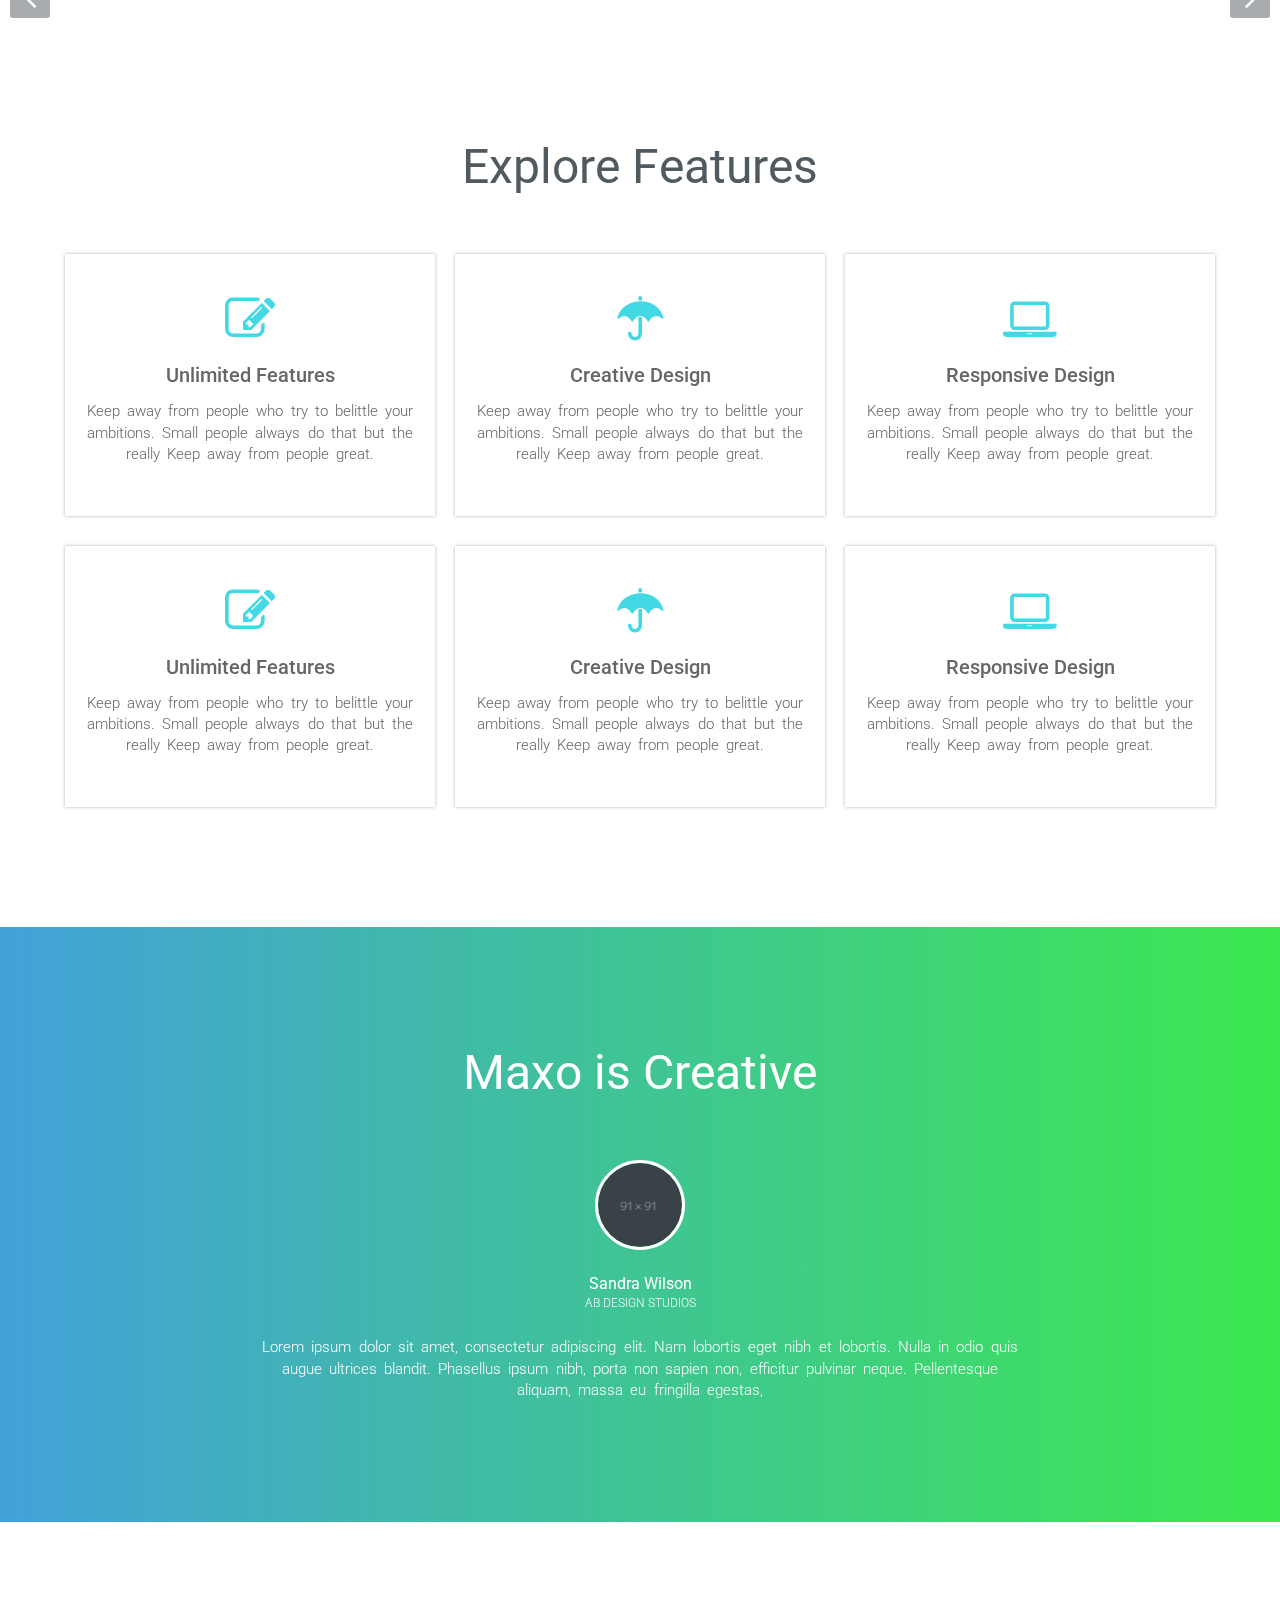
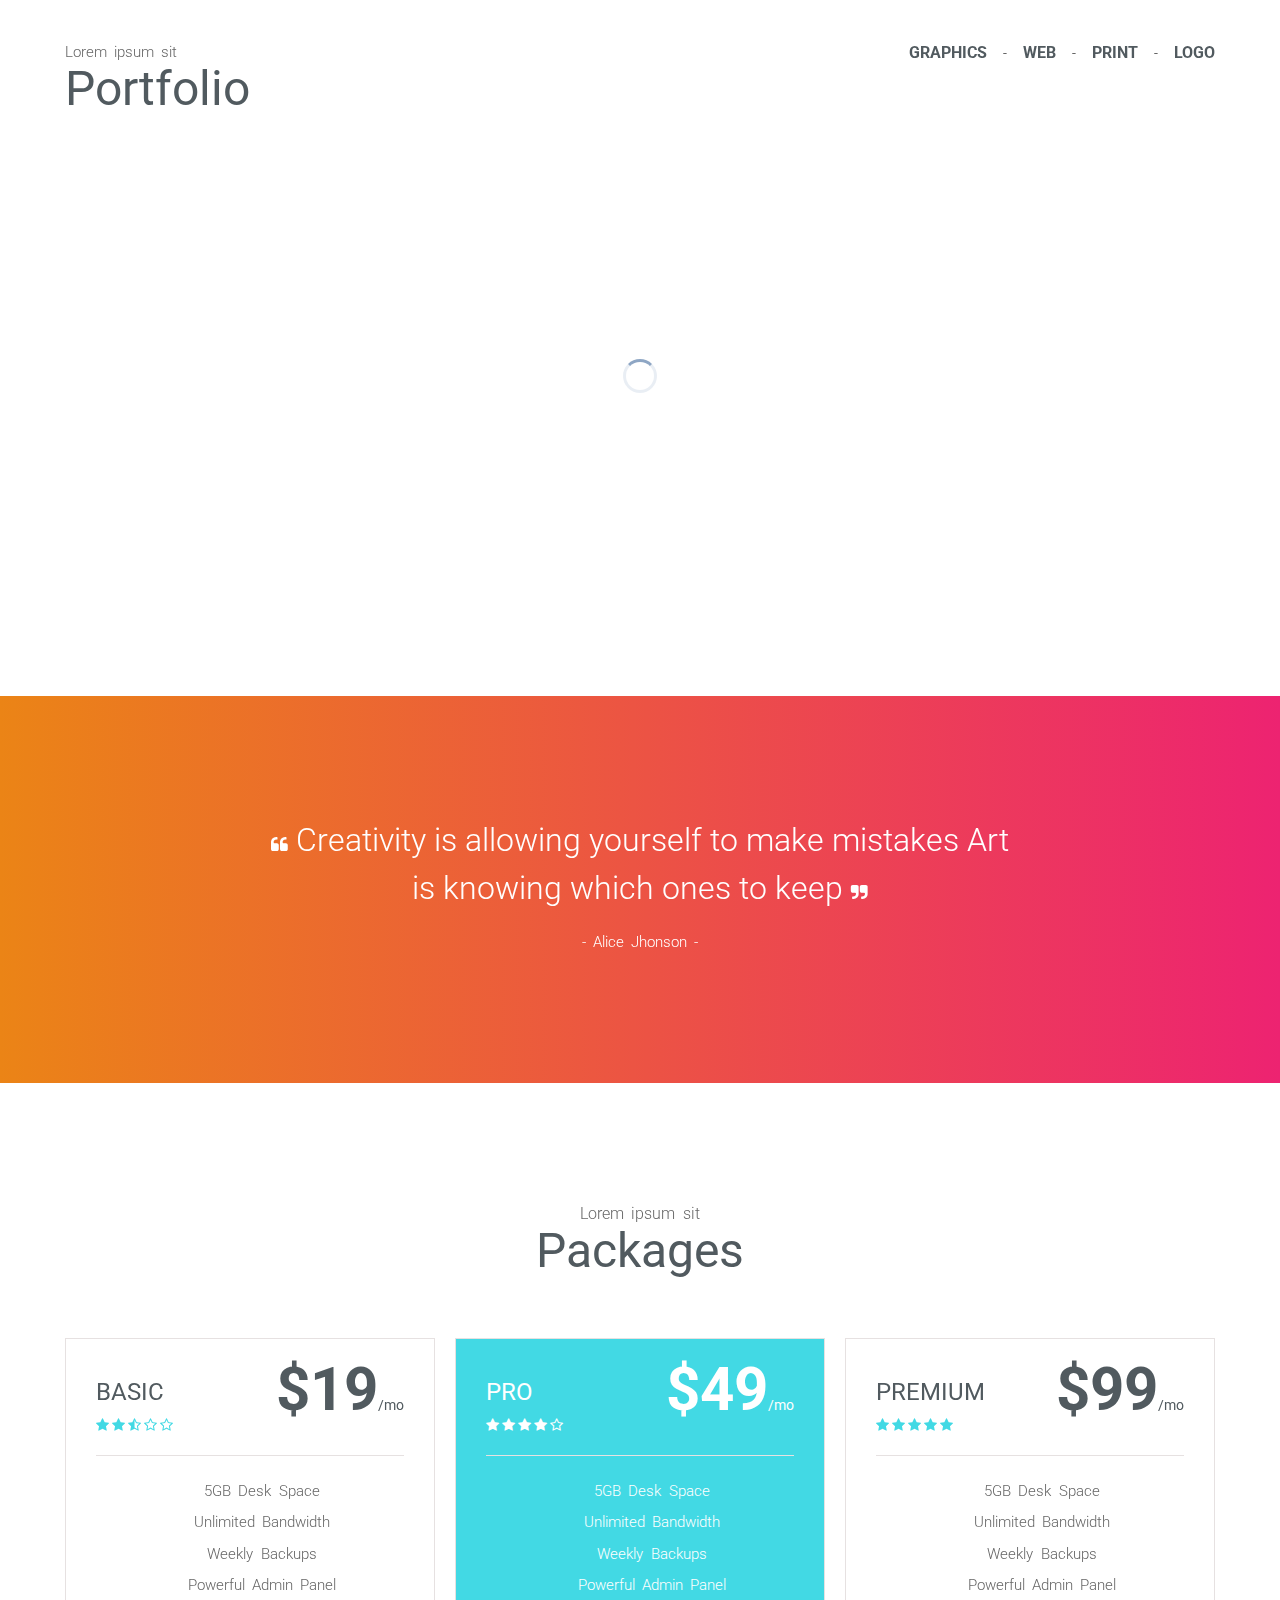
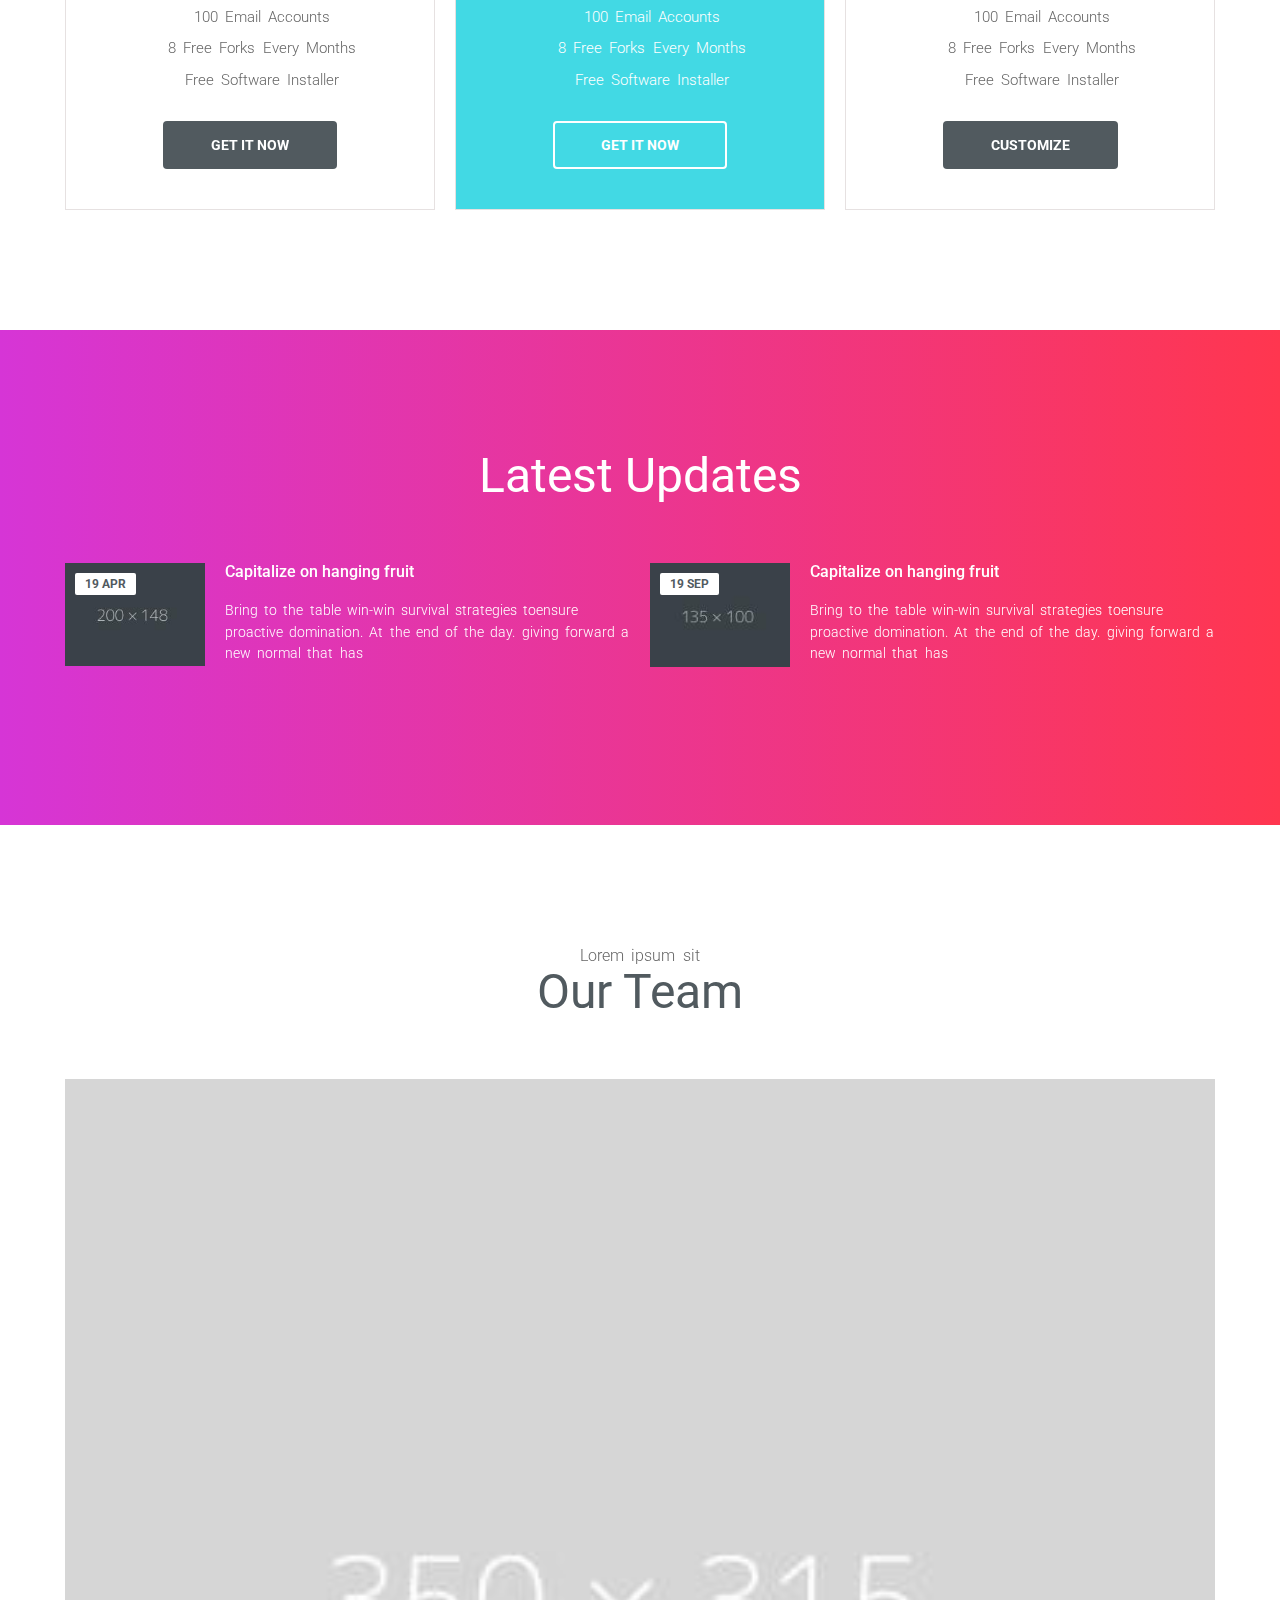
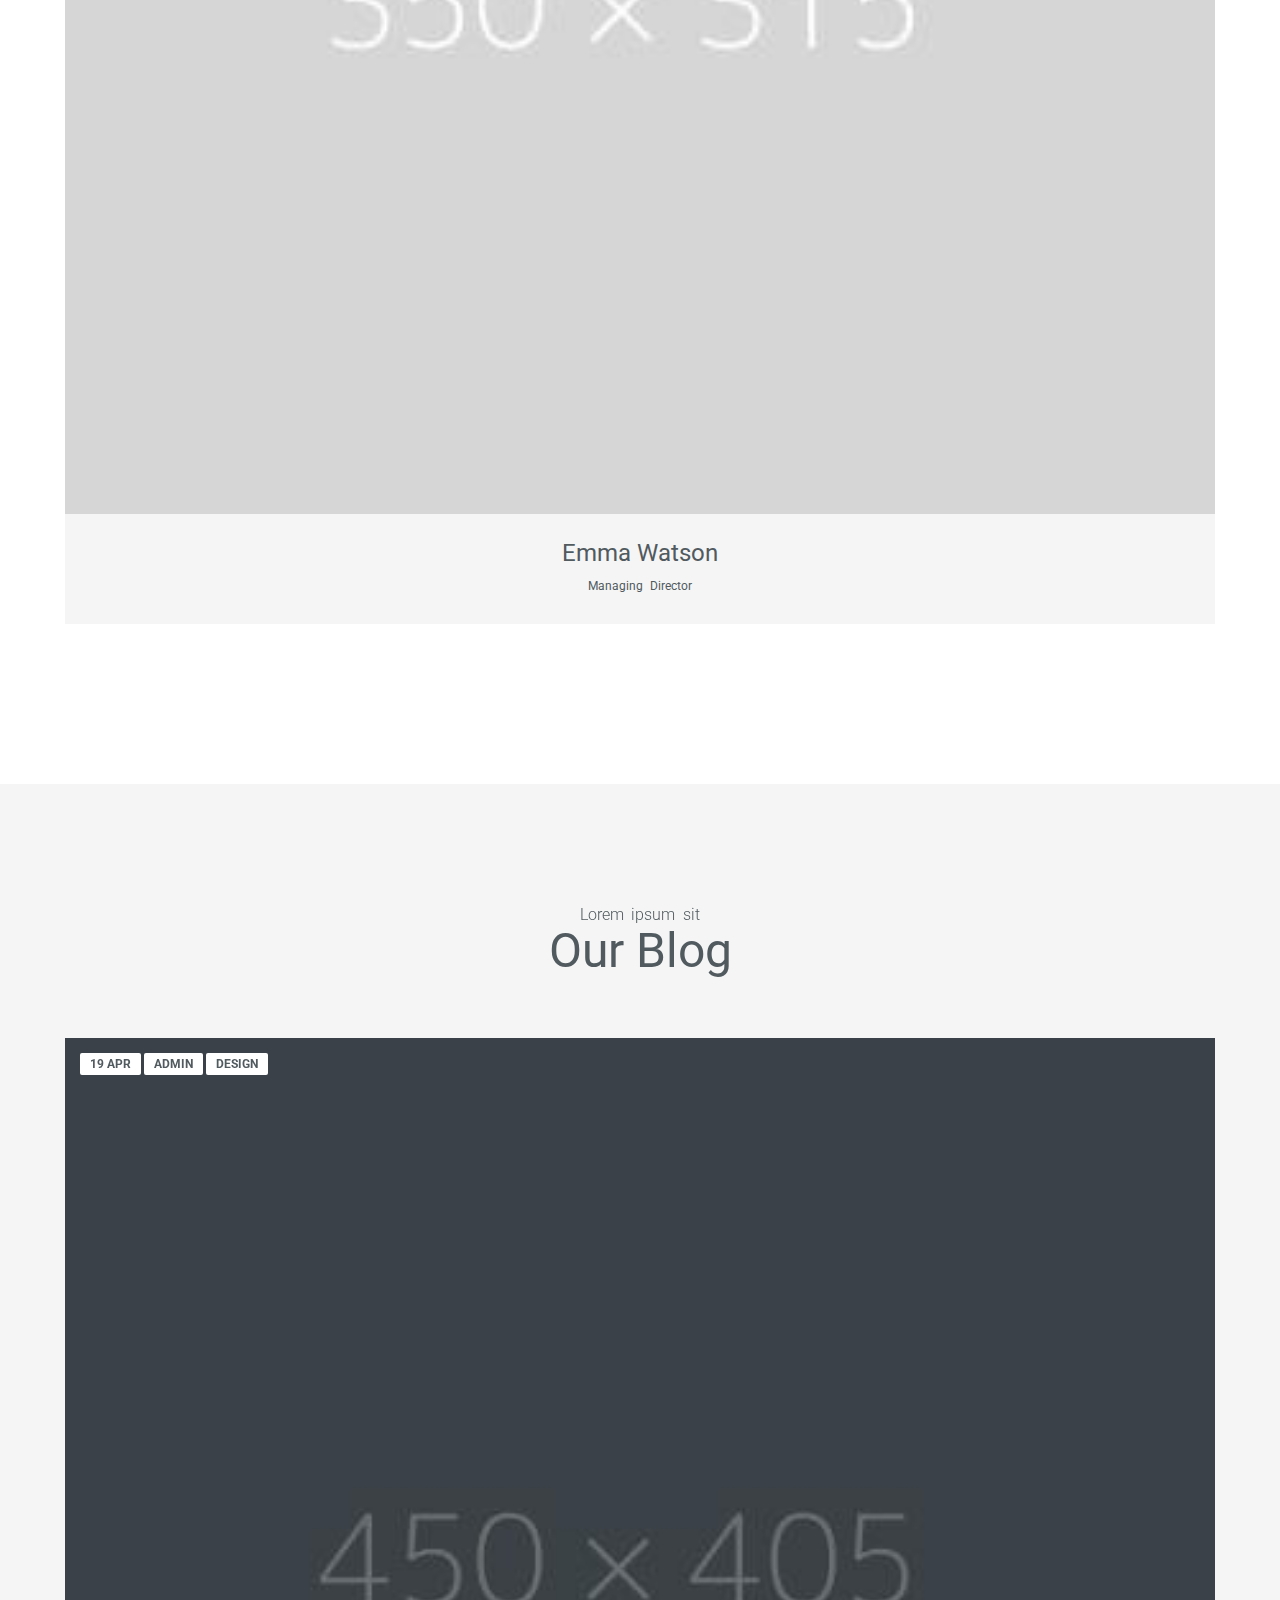
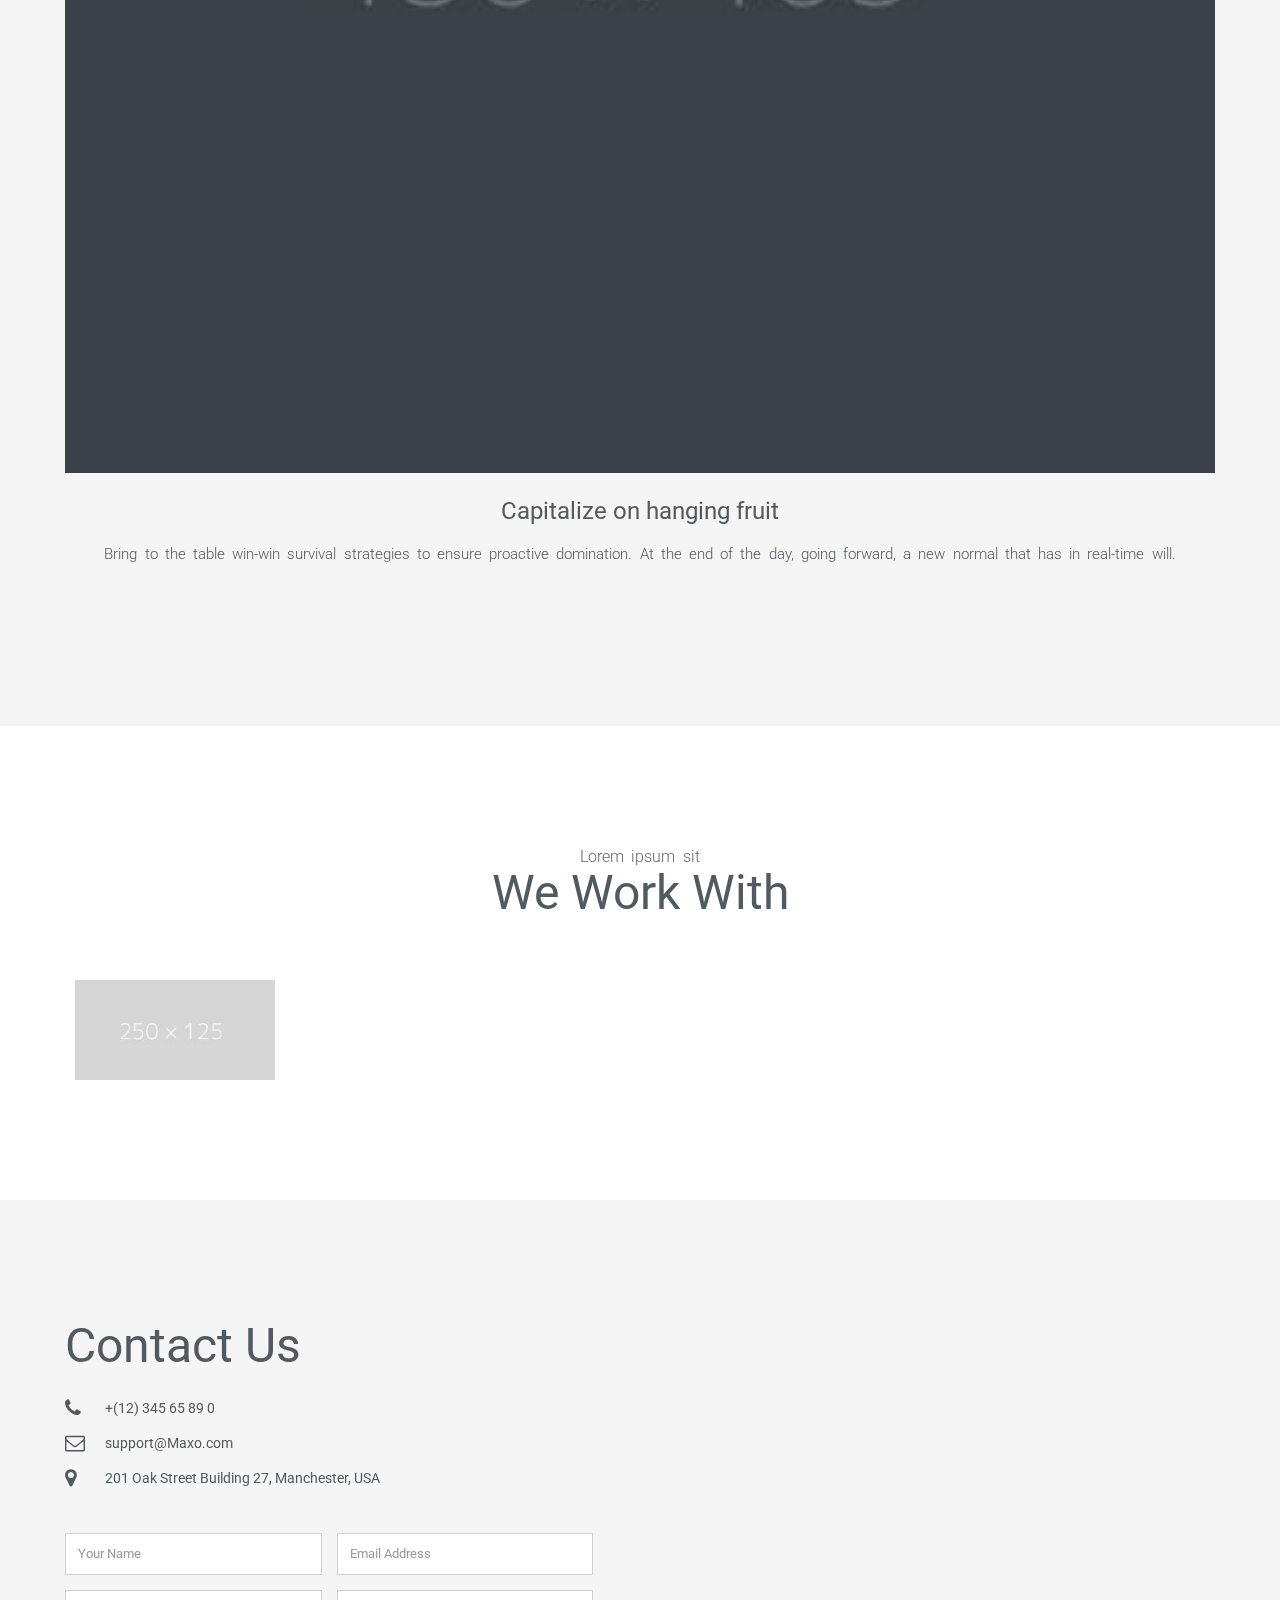
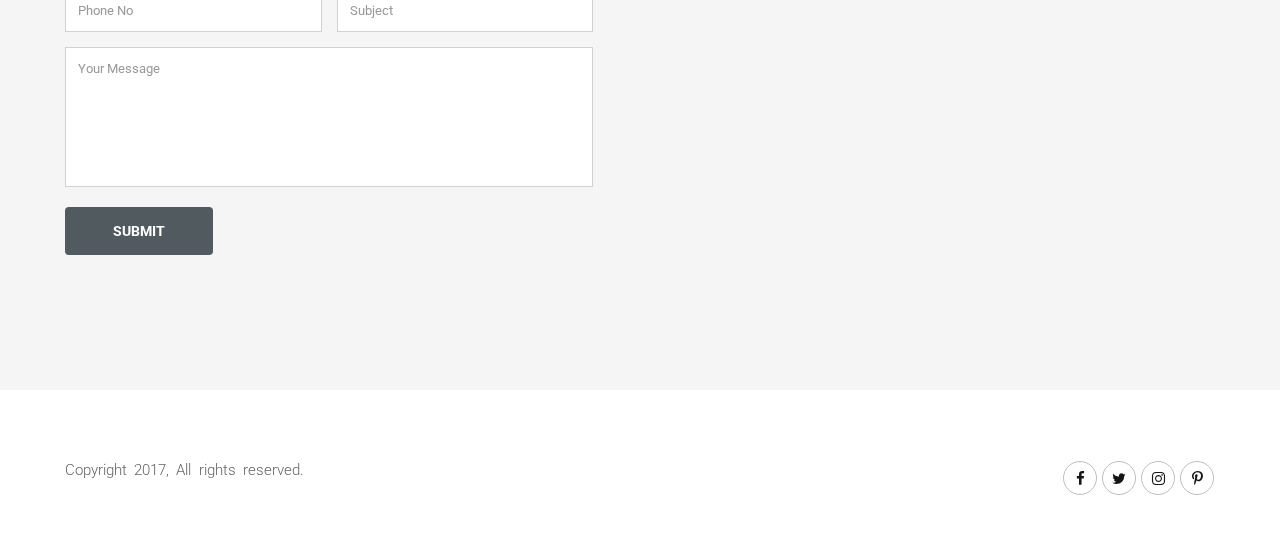
<file: index-seven.html>
<!DOCTYPE html>
<html lang="en">

<head>
<meta charset="utf-8">
<meta http-equiv="X-UA-Compatible" content="IE=edge">
<meta name="viewport" content="width=device-width, initial-scale=1">
<!-- The above 3 meta tags *must* come first in the head; any other head content must come *after* these tags -->
<title>Maxo | Home</title>

<!-- Bootstrap -->
<link href="css/bootstrap.min.css" type="text/css" rel="stylesheet">
<link rel="stylesheet" type="text/css" href="css/font-awesome.min.css">
<link rel="stylesheet" type="text/css" href="css/animate.css">
<link rel="stylesheet" type="text/css" href="css/cubeportfolio.min.css">
<link rel="stylesheet" type="text/css" href="css/jquery.fancybox.min.css">
<link rel="stylesheet" type="text/css" href="css/swiper.min.css">
<link rel="stylesheet" type="text/css" href="css/settings.css">
<link rel="stylesheet" type="text/css" href="css/bootsnav.css">
<link rel="stylesheet" type="text/css" href="css/style.css">
<link rel="stylesheet" type="text/css" href="css/gradient.css">
<link rel="icon" href="images/favicon.png">
<!-- HTML5 shim and Respond.js for IE8 support of HTML5 ANNA DEMOSTHENOUS and media queries -->
<!-- WARNING: Respond.js doesn't work if you view the page via file:// -->
<!--[if lt IE 9]>
    <script src="https://oss.maxcdn.com/html5shiv/3.7.3/html5shiv.min.js"></script>
    <script src="https://oss.maxcdn.com/respond/1.4.2/respond.min.js"></script>
    <![endif]-->
</head>


<body id="home" data-spy="scroll" data-target=".navbar" data-offset="50" class="gradientLayout">

<!--Page Loader-->
<div class="loader">
    <div class="spinner">
        <div class="dot1"></div>
        <div class="dot2"></div>
    </div>
</div>
<!--Page Loader ends-->


<!--Header Starts-->
<header class="default">
    <nav class="navbar navbar-empty">
        <div class="container-fluid">
            <div class="menu-icon">
                <span></span>
              </div>
        </div>
    </nav>
</header>
<!--Header ends-->


<!--Full Menu-->
<section class="overlay-menu">
    <div class="menu-icon active">
        <span></span>
    </div>
    <div class="centered">
        <div class="container">
            <div class="row">
                <div class="col-sm-12 columns half text-center">
                    <a href="index.html" class="logo-full heading_space"><img src="images/logo-dark-blue.png" alt=""></a>
                </div>
                <div class="col-sm-12 columns half text-left">
                    <ul class="full-nav top20 heading_space">
                        <li class="active">
                            <span>01.</span> <a href="#home" class="scroll">Home</a>
                        </li>
                        <li><span>02.</span> <a href="#features" class="scroll">About us</a></li>
                        <li><span>03.</span> <a href="#work" class="scroll"> Work</a></li>
                        <li><span>04.</span> <a href="#pricing" class="scroll">pricing</a></li>
                        <li><span>05.</span> <a href="#maxo_news" class="scroll"> news</a></li>
                        <li><span>06.</span> <a href="#maxo-blog" class="scroll">Blog</a> </li>
                        <li><span>07.</span> <a href="#contactus" class="scroll">Contact</a></li>
                        <li><span>08.</span> <a href="blog-detail.html">Blog Detail</a></li>
                    </ul>
                </div>
                <div class="col-sm-12">
                    <ul class="social">
                        <li><a href="javascript:void(0)"><i class="fa fa-facebook"></i> </a> </li>
                        <li><a href="javascript:void(0)"><i class="fa fa-twitter"></i> </a> </li>
                        <li><a href="javascript:void(0)"><i class="fa fa-instagram"></i> </a> </li>
                        <li><a href="javascript:void(0)"><i class="fa fa-pinterest-p"></i> </a> </li>
                    </ul>
                </div>
            </div>
        </div>
    </div>
</section>
<!--Full Menu-->


<!--Main Slider-->
<section id="text-rotate" class="parallax text-rotator gradient visible">
    <div class="centered padding">
        <div class="container">
            <div class="row">
                <div class="col-sm-1 col-md-2"></div>
                <div class="col-sm-10 col-md-8 text-center">
                    <div class="swiper-container">
                        <div class="swiper-wrapper">
                            <div class="swiper-slide">
                                <div class="swipe-rotate whitecolor">
                                    <h1 class="text-captilize text-center">
                                        Creative <strong>One Page</strong> Template <br> Perfect for Startups
                                    </h1>
                                </div>
                            </div>
                            <div class="swiper-slide">
                                <div class="swipe-rotate whitecolor">
                                    <h1 class="text-captilize text-center">
                                       We Love  <strong>Our Clients</strong> <br> Let's Talk
                                     </h1>
                                    <a href="#" class="button white top40">Learn more</a>
                                </div>
                            </div>
                            <div class="swiper-slide">
                                <div class="swipe-rotate whitecolor">
                                    <h1 class="text-captilize text-center">
                                        We are <strong>Best</strong> for Creative <br> &amp; Awesome Startups
                                    </h1>
                                </div>
                            </div>
                        </div>
                    </div>
                </div>
                <div class="col-sm-1 col-md-2"></div>
            </div>
        </div>
    </div>
    <div class="swiper-pagination top40"></div>
    <!-- Add Arrows -->
    <div class="swiper-button-next"><i class="fa fa-angle-right" aria-hidden="true"></i></div>
    <div class="swiper-button-prev"><i class="fa fa-angle-left" aria-hidden="true"></i></div>
</section>
<!--Main Slider ends -->


<!--About Us-->
<section id="features" class="padding">
  <div class="container">
    <div class="row">
    <div class="col-sm-12 text-center whitecolor">
       <p class="title bottom0">Lorem ipsum sit</p>
       <h2 class="text-captalize darkcolor bottom30">Explore Features</h2>
    </div>
    <div class="icon_wrap text-center clearfix">
      <div class="col-sm-4 top30">
         <div class="icon_box">
         <i class="fa fa-pencil-square-o"></i>
         <h4 class="text-capitalize bottom15">Unlimited Features</h4>
         <p class="no_bottom">Keep away from people who try to belittle your ambitions. Small people always do that but the really Keep away from people  great.</p>
         </div>
      </div>
      <div class="col-sm-4 top30">
         <div class="icon_box border_radius">
         <i class="fa fa-umbrella"></i>
         <h4 class="text-capitalize bottom15">Creative Design</h4>
         <p class="no_bottom">Keep away from people who try to belittle your ambitions. Small people always do that but the really Keep away from people  great.</p>
         </div>
      </div>
      <div class="col-sm-4 top30">
         <div class="icon_box border_radius">
         <i class="fa fa-laptop"></i>
         <h4 class="text-capitalize bottom15">Responsive Design</h4>
         <p class="no_bottom">Keep away from people who try to belittle your ambitions. Small people always do that but the really Keep away from people  great.</p>
         </div>
      </div>
      <div class="col-sm-4 top30">
         <div class="icon_box border_radius">
         <i class="fa fa-pencil-square-o"></i>
         <h4 class="text-capitalize bottom15">Unlimited Features</h4>
         <p class="no_bottom">Keep away from people who try to belittle your ambitions. Small people always do that but the really Keep away from people  great.</p>
         </div>
      </div>
      <div class="col-sm-4 top30">
         <div class="icon_box border_radius">
         <i class="fa fa-umbrella"></i>
         <h4 class="text-capitalize bottom15">Creative Design</h4>
         <p class="no_bottom">Keep away from people who try to belittle your ambitions. Small people always do that but the really Keep away from people  great.</p>
         </div>
      </div>
      <div class="col-sm-4 top30">
         <div class="icon_box border_radius">
         <i class="fa fa-laptop"></i>
         <h4 class="text-capitalize bottom15">Responsive Design</h4>
         <p class="no_bottom">Keep away from people who try to belittle your ambitions. Small people always do that but the really Keep away from people  great.</p>
         </div>
      </div>
      </div>
    </div>
  </div> 
</section>
<!--About Us ends -->


<!--Testimonials-->
<section class="bg bgfull-imgone parallax" id="maxo-testimonials">
    <div class="bg-transparent text-center padding">
        <div class="container">
            <div class="row">
                <div class="col-sm-1 col-md-2"></div>
                <div class="col-sm-10 col-md-8 whitecolor">
                    <h2 class="text-captalize heading_space">Maxo is Creative</h2>
                    <div class="testimonial center">
                        <div class="testimonial_slide">
                            <span class="photo bottom25"><img src="images/testimonial1.png" alt=""> </span>
                            <div class="signature bottom25">
                                <h6>Sandra Wilson</h6>
                                <span>AB DESIGN STUDIOS</span>
                            </div>
                            <p class="bottom0 top15 whitecolor">Lorem ipsum dolor sit amet, consectetur adipiscing elit. Nam lobortis eget nibh et lobortis. Nulla in odio quis augue ultrices blandit. Phasellus ipsum nibh, porta non sapien non, efficitur pulvinar neque. Pellentesque aliquam, massa eu fringilla egestas, </p>
                        </div>
                    </div>
                </div>
                <div class="col-sm-1 col-md-2"></div>
            </div>
        </div>
    </div>
</section>
<!--Testimonials ends-->


<!--Gallery-->
<section id="work" class="padding">
    <div class="container">
        <div class="row">
            <div class="col-sm-7">
                <p class="bottom0">Lorem ipsum sit</p>
                <h2 class="text-captalize darkcolor heading_space">Portfolio</h2>
            </div>
            <div class="col-sm-5 text-right">
                <div id="work-filters" class="cbp-l-filters heading_space">
                    <div data-filter="*" class="cbp-filter-item">
                        <span>graphics</span>
                    </div>
                    <div data-filter=".web" class="cbp-filter-item">
                        <span>web</span>
                    </div>
                    <div data-filter=".print" class="cbp-filter-item">
                        <span>Print</span>
                    </div>
                    <div data-filter=".logo" class="cbp-filter-item">
                        <span>Logo</span>
                    </div>
                </div>
            </div>
        </div>
        <div id="work-gallery" class="cbp">
            <div class="cbp-item logo">
                <a href="images/portfolio1.jpg" data-fancybox="gallery">
                    <img src="images/portfolio1.jpg" alt="">
                </a>
                <div class="overlay text-uppercase whitecolor">
                    <a class="likeus" href="javascript:void(0)"><span><i class="fa fa-thumbs-up"></i> 25</span> </a>
                    <a href="images/portfolio1.jpg" data-fancybox="gallery">
                        <h4>ANNA DEMOSTHENOUS</h4>
                        <p class="heading">PHOTOGRAPHY <span class="colorbar"></span></p>
                    </a>
                </div>
            </div>
            <div class="cbp-item logo web print">
                <a href="images/portfolio2.jpg" data-fancybox="gallery">
                    <img src="images/portfolio2.jpg" alt="">
                </a>
                <div class="overlay text-uppercase whitecolor">
                    <a class="likeus" href="javascript:void(0)"><span><i class="fa fa-thumbs-up"></i> 25</span> </a>
                    <a href="images/portfolio2.jpg" data-fancybox="gallery">
                        <h4>ANNA DEMOSTHENOUS</h4>
                        <p class="heading">PHOTOGRAPHY <span class="colorbar"></span></p>
                    </a>
                </div>
            </div>
            <div class="cbp-item print graphics logo">
                <a href="images/portfolio3.jpg" data-fancybox="gallery">
                    <img src="images/portfolio3.jpg" alt="">
                </a>
                <div class="overlay text-uppercase whitecolor">
                    <a class="likeus" href="javascript:void(0)"><span><i class="fa fa-thumbs-up"></i> 25</span> </a>
                    <a href="images/portfolio3.jpg" data-fancybox="gallery">
                        <h4>ANNA DEMOSTHENOUS</h4>
                        <p class="heading">PHOTOGRAPHY <span class="colorbar"></span></p>
                    </a>
                </div>
            </div>
            <div class="cbp-item graphics web print">
                <a href="images/portfolio4.jpg" data-fancybox="gallery">
                    <img src="images/portfolio4.jpg" alt="">
                </a>
                <div class="overlay text-uppercase whitecolor">
                    <a class="likeus" href="javascript:void(0)"><span><i class="fa fa-thumbs-up"></i> 25</span> </a>
                    <a href="images/portfolio4.jpg" data-fancybox="gallery">
                        <h4>ANNA DEMOSTHENOUS</h4>
                        <p class="heading">PHOTOGRAPHY <span class="colorbar"></span></p>
                    </a>
                </div>
            </div>
            <div class="cbp-item logo print">
                <a href="images/portfolio5.jpg" data-fancybox="gallery">
                    <img src="images/portfolio5.jpg" alt="">
                </a>
                <div class="overlay text-uppercase whitecolor">
                    <a class="likeus" href="javascript:void(0)"><span><i class="fa fa-thumbs-up"></i> 25</span> </a>
                    <a href="images/portfolio5.jpg" data-fancybox="gallery">
                        <h4>ANNA DEMOSTHENOUS</h4>
                        <p class="heading">PHOTOGRAPHY <span class="colorbar"></span></p>
                    </a>
                </div>
            </div>
            <div class="cbp-item">
               <img src="images/portfolio6.jpg" alt="">
                <div class="text_wrap bg_transparent text-capitalize">
                    <h5 class="bottom5 top20 darkcolor">Projects by</h5>
                    <h2 class="bottom5 darkcolor">Maxo 07</h2>
                    <h5 class="darkcolor">For our amazing clients</h5>
                    <a href="javascript:void(0)" class="button light top30">All Projects</a>
                </div>
            </div>
        </div>
    </div>
</section>
<!--Gallery ends-->


<!--Parallax-->
<section id="m-parallax" class="parallax-bg parallax padding">
    <div class="container text-center">
        <div class="row">
           <div class="col-sm-1 col-md-2"></div>
            <div class="col-sm-10 col-md-8">
                <h2 class="whitecolor"><i class="fa fa-quote-left"></i> Creativity is allowing yourself to make mistakes Art is knowing which ones to keep <i class="fa fa-quote-right"></i></h2>
                <p class="top20">- Alice Jhonson -</p>
            </div>
            <div class="col-sm-1 col-md-2"></div>
        </div>
    </div>
</section>
<!--Parallax Ends-->



<!--PRICINGS Starts-->
<section id="pricing" class="padding">
    <div class="container text-center">
        <div class="row">
            <div class="col-sm-12">
                <p class="title bottom0">Lorem ipsum sit</p>
                <h2 class="text-capitalize darkcolor bottom20">Packages</h2>
            </div>
        </div>
        <div class="row">
            <div class="col-sm-4">
                <div class="pricing_item top40">
                    <div class="pricebox bottom25 clearfix">
                        <div class="price_title">
                            <h3 class="darkcolor text-uppercase bottom10"> Basic</h3>
                            <span class="ratings">
                                <i class="fa fa-star"></i> <i class="fa fa-star"></i>
                                <i class="fa fa-star-half-full"></i>
                                <i class="fa fa-star-o"></i>
                                <i class="fa fa-star-o"></i>
                            </span>
                        </div>
                        <div class="price darkcolor">
                            <p><strong>$19</strong><span class="month">/mo</span></p>
                        </div>
                    </div>
                    <p class="availability">5GB Desk Space</p>
                    <p class="availability">Unlimited Bandwidth</p>
                    <p class="availability">Weekly Backups</p>
                    <p class="availability">Powerful Admin Panel</p>
                    <p class="availability">100 Email Accounts</p>
                    <p class="availability">8 Free Forks Every Months</p>
                    <p class="availability">Free Software Installer</p>
                    <a href="javascript:void(0)" class="button dark top20">GET IT NOW</a>
                </div>
            </div>
            <div class="col-sm-4">
                <div class="pricing_item active top40">
                    <div class="pricebox bottom25 clearfix">
                        <div class="price_title">
                            <h3 class="darkcolor text-uppercase bottom10"> pro</h3>
                            <span class="ratings">
                                <i class="fa fa-star"></i> <i class="fa fa-star"></i>
                                <i class="fa fa-star"></i>
                                <i class="fa fa-star"></i>
                                <i class="fa fa-star-o"></i>
                            </span>
                        </div>
                        <div class="price darkcolor">
                            <p><strong>$49</strong><span class="month">/mo</span></p>
                        </div>
                    </div>
                    <p class="availability">5GB Desk Space</p>
                    <p class="availability">Unlimited Bandwidth</p>
                    <p class="availability">Weekly Backups</p>
                    <p class="availability">Powerful Admin Panel</p>
                    <p class="availability">100 Email Accounts</p>
                    <p class="availability">8 Free Forks Every Months</p>
                    <p class="availability">Free Software Installer</p>
                    <a href="javascript:void(0)" class="button white top20">GET IT NOW</a>
                </div>
            </div>
            <div class="col-sm-4">
                <div class="pricing_item top40">
                    <div class="pricebox bottom25 clearfix">
                        <div class="price_title">
                            <h3 class="darkcolor text-uppercase bottom10"> Premium</h3>
                            <span class="ratings">
                                <i class="fa fa-star"></i> <i class="fa fa-star"></i>
                                <i class="fa fa-star"></i>
                                <i class="fa fa-star"></i>
                                <i class="fa fa-star"></i>
                            </span>
                        </div>
                        <div class="price darkcolor">
                            <p><strong>$99</strong><span class="month">/mo</span></p>
                        </div>
                    </div>
                    <p class="availability">5GB Desk Space</p>
                    <p class="availability">Unlimited Bandwidth</p>
                    <p class="availability">Weekly Backups</p>
                    <p class="availability">Powerful Admin Panel</p>
                    <p class="availability">100 Email Accounts</p>
                    <p class="availability">8 Free Forks Every Months</p>
                    <p class="availability">Free Software Installer</p>
                    <a href="javascript:void(0)" class="button dark top20">Customize</a>
                </div>
            </div>
        </div>
    </div>
</section>
<!--PRICINGS ends-->
        

<!--Latest Updates-->
<section class="bgfull-imgtwo parallax" id="maxo_news">
    <div class="bg-transparent padding whitecolor">
        <div class="container">
            <div class="row">
                <div class="col-sm-12">
                    <h2 class="text-capitalize bottom30 text-center">latest updates</h2>
                    <div class="row">
                        <div class="col-sm-6">
                            <div class="updates">
                                <div class="update_slide">
                                    <div class="latest_updates top30">
                                        <div class="updatephoto">
                                            <img src="images/update1.jpg" alt="">
                                            <a href="javascript:void(0)" class="ivydatedate">19 apr</a>
                                        </div>
                                        <div class="update_text">
                                            <h6 class="bottom20"><a href="blog-detail.html">Capitalize on hanging fruit</a> </h6>
                                            <p class="bottom40">Bring to the table win-win survival strategies toensure proactive domination. At the end of the day. giving forward a new normal that has</p>
                                        </div>
                                    </div>
                                </div>
                            </div>
                        </div>
                        <div class="col-sm-6">
                            <div class="updates">
                                <div class="update_slide">
                                    <div class="latest_updates top30">
                                        <div class="updatephoto">
                                            <img src="images/update2.jpg" alt="">
                                            <a href="javascript:void(0)" class="ivydatedate">19 sep</a>
                                        </div>
                                        <div class="update_text">
                                            <h6 class="bottom20"><a href="blog-detail.html">Capitalize on hanging fruit</a> </h6>
                                            <p class="bottom40">Bring to the table win-win survival strategies toensure proactive domination. At the end of the day. giving forward a new normal that has</p>
                                        </div>
                                    </div>
                                </div>
                            </div>
                        </div>
                    </div>
                </div>
            </div>
        </div>
    </div>
</section>
<!--Latest Updates ends-->

 
<!-- Our Team-->
<section class="padding" id="team">
    <div class="container ivy-team">
        <div class="row">
            <div class="col-sm-12 text-center">
                <p class="title bottom0">Lorem ipsum sit</p>
                <h2 class="text-capitalize heading_space darkcolor">Our team</h2>
            </div>
            <div class="col-sm-12">
                <div class="ivy-team">
                    <div class="swiper-container">
                        <div class="swiper-wrapper">
                            <!-- Slides -->
                            <div class="swiper-slide ourteam">
                                <div class="image">
                                    <ul class="social_vertical">
                                        <li><a href="javascript:void(0)"><i class="fa fa-facebook"></i> </a> </li>
                                        <li><a href="javascript:void(0)"><i class="fa fa-twitter"></i> </a> </li>
                                        <li><a href="javascript:void(0)"><i class="fa fa-linkedin"></i> </a> </li>
                                    </ul>
                                    <img src="images/team1.jpg" alt="">
                                </div>
                                <div class="team_caption darkcolor">
                                    <div class="overlay"></div>
                                    <h3 class="bottom10">Emma Watson</h3>
                                    <p class="darkcolor">Managing director </p>
                                </div>
                            </div>
                            <div class="swiper-slide ourteam">
                                <div class="image">
                                    <ul class="social_vertical">
                                        <li><a href="javascript:void(0)"><i class="fa fa-facebook"></i> </a> </li>
                                        <li><a href="javascript:void(0)"><i class="fa fa-twitter"></i> </a> </li>
                                        <li><a href="javascript:void(0)"><i class="fa fa-linkedin"></i> </a> </li>
                                    </ul>
                                    <img src="images/team2.jpg" alt="">
                                </div>
                                <div class="team_caption darkcolor">
                                    <div class="overlay"></div>
                                    <h3 class="bottom10">James Cameron</h3>
                                    <p class="darkcolor">Chief technology officer </p>
                                </div>
                            </div>
                            <div class="swiper-slide ourteam">
                                <div class="image">
                                    <ul class="social_vertical">
                                        <li><a href="javascript:void(0)"><i class="fa fa-facebook"></i> </a> </li>
                                        <li><a href="javascript:void(0)"><i class="fa fa-twitter"></i> </a> </li>
                                        <li><a href="javascript:void(0)"><i class="fa fa-linkedin"></i> </a> </li>
                                    </ul>
                                    <img src="images/team3.jpg" alt="">
                                </div>
                                <div class="team_caption darkcolor">
                                    <div class="overlay"></div>
                                    <h3 class="bottom10">sarah wilson</h3>
                                    <p class="darkcolor">Graphis Designer </p>
                                </div>
                            </div>
                            <div class="swiper-slide ourteam">
                                <div class="image">
                                    <ul class="social_vertical">
                                        <li><a href="javascript:void(0)"><i class="fa fa-facebook"></i> </a> </li>
                                        <li><a href="javascript:void(0)"><i class="fa fa-twitter"></i> </a> </li>
                                        <li><a href="javascript:void(0)"><i class="fa fa-linkedin"></i> </a> </li>
                                    </ul>
                                    <img src="images/team4.jpg" alt="">
                                </div>
                                <div class="team_caption darkcolor">
                                    <div class="overlay"></div>
                                    <h3 class="bottom10">David Willey</h3>
                                    <p class="darkcolor">marketing manager </p>
                                </div>
                            </div>
                            <div class="swiper-slide ourteam">
                                <div class="image">
                                    <ul class="social_vertical">
                                        <li><a href="javascript:void(0)"><i class="fa fa-facebook"></i> </a> </li>
                                        <li><a href="javascript:void(0)"><i class="fa fa-twitter"></i> </a> </li>
                                        <li><a href="javascript:void(0)"><i class="fa fa-linkedin"></i> </a> </li>
                                    </ul>
                                    <img src="images/team1.jpg" alt="">
                                </div>
                                <div class="team_caption darkcolor">
                                    <div class="overlay"></div>
                                    <h3 class="bottom10">Emma Watson</h3>
                                    <p class="darkcolor">Managing director </p>
                                </div>
                            </div>
                            <div class="swiper-slide ourteam">
                                <div class="image">
                                    <ul class="social_vertical">
                                        <li><a href="javascript:void(0)"><i class="fa fa-facebook"></i> </a> </li>
                                        <li><a href="javascript:void(0)"><i class="fa fa-twitter"></i> </a> </li>
                                        <li><a href="javascript:void(0)"><i class="fa fa-linkedin"></i> </a> </li>
                                    </ul>
                                    <img src="images/team2.jpg" alt="">
                                </div>
                                <div class="team_caption darkcolor">
                                    <div class="overlay"></div>
                                    <h3 class="bottom10">James Cameron</h3>
                                    <p class="darkcolor">Chief technology officer </p>
                                </div>
                            </div>
                            <div class="swiper-slide ourteam">
                                <div class="image">
                                    <ul class="social_vertical">
                                        <li><a href="javascript:void(0)"><i class="fa fa-facebook"></i> </a> </li>
                                        <li><a href="javascript:void(0)"><i class="fa fa-twitter"></i> </a> </li>
                                        <li><a href="javascript:void(0)"><i class="fa fa-linkedin"></i> </a> </li>
                                    </ul>
                                    <img src="images/team3.jpg" alt="">
                                </div>
                                <div class="team_caption darkcolor">
                                    <div class="overlay"></div>
                                    <h3 class="bottom10">sarah wilson</h3>
                                    <p class="darkcolor">Graphis Designer </p>
                                </div>
                            </div>
                            <div class="swiper-slide ourteam">
                                <div class="image">
                                    <ul class="social_vertical">
                                        <li><a href="javascript:void(0)"><i class="fa fa-facebook"></i> </a> </li>
                                        <li><a href="javascript:void(0)"><i class="fa fa-twitter"></i> </a> </li>
                                        <li><a href="javascript:void(0)"><i class="fa fa-linkedin"></i> </a> </li>
                                    </ul>
                                    <img src="images/team4.jpg" alt="">
                                </div>
                                <div class="team_caption darkcolor">
                                    <div class="overlay"></div>
                                    <h3 class="bottom10">David Willey</h3>
                                    <p class="darkcolor">marketing manager </p>
                                </div>
                            </div>
                        </div>
                    </div>
                </div>
                <div class="text-center">
                    <div class="swiper-pagination top40"></div>
                </div>
            </div>
        </div>
    </div>
</section>
<!--Our Team ends-->


<!--Blog-->
<section id="maxo-blog" class="padding bglight darkcolor">
    <div class="container">
        <div class="row">
            <div class="col-sm-12 text-center">
               <p class="title bottom0">Lorem ipsum sit</p>
                <h2 class="text-capitalize heading_space">our blog</h2>
                <div class="our-blog">
                    <div class="swiper-container">
                        <div class="swiper-wrapper">
                            <!-- Slides -->
                            <div class="swiper-slide">
                                <div class="ourblog">
                                    <div class="row">
                                        <div class="col-sm-12">
                                            <div class="image">
                                                <a href="blog.html"><img src="images/blog1.jpg" alt="blog"></a>
                                                <div class="desc_tags">
                                                    <a href="#" class="ivydatedate">19 apr</a>
                                                    <a href="#" class="ivydatedate">ADMIN</a>
                                                    <a href="#" class="ivydatedate">DESIGN</a>
                                                </div>
                                            </div>
                                        </div>
                                        <div class="col-sm-12">
                                            <div class="blog_desc">
                                                <h3 class="top25 bottom20"><a href="blog.html">Capitalize on hanging fruit</a> </h3>
                                                <p class="bottom20">Bring to the table win-win survival strategies to ensure proactive domination. At the end of the day, going forward, a new normal that has in real-time will.</p>
                                            </div>
                                        </div>
                                    </div>
                                </div>
                            </div>
                            <div class="swiper-slide">
                                <div class="ourblog">
                                    <div class="row">
                                        <div class="col-sm-12">
                                            <div class="image">
                                                <a href="blog.html"><img src="images/blog2.jpg" alt="blog"></a>
                                                <div class="desc_tags">
                                                    <a href="#" class="ivydatedate">19 apr</a>
                                                    <a href="#" class="ivydatedate">ADMIN</a>
                                                    <a href="#" class="ivydatedate">DESIGN</a>
                                                </div>
                                            </div>

                                        </div>
                                        <div class="col-sm-12">
                                            <div class="blog_desc">
                                                <h3 class="top25 bottom20"><a href="blog.html">Capitalize on hanging fruit</a> </h3>
                                                <p class="bottom20">Bring to the table win-win survival strategies to ensure proactive domination. At the end of the day, going forward, a new normal that has in real-time will.</p>
                                            </div>
                                        </div>
                                    </div>
                                </div>
                            </div>
                            <div class="swiper-slide">
                                <div class="ourblog">
                                    <div class="row">
                                        <div class="col-sm-12">
                                            <div class="image">
                                                <a href="blog.html"><img src="images/blog3.jpg" alt="blog"></a>
                                                <div class="desc_tags">
                                                    <a href="#" class="ivydatedate">19 apr</a>
                                                    <a href="#" class="ivydatedate">ADMIN</a>
                                                    <a href="#" class="ivydatedate">DESIGN</a>
                                                </div>
                                            </div>
                                        </div>
                                        <div class="col-sm-12">
                                            <div class="blog_desc">
                                                <h3 class="top25 bottom20"><a href="blog.html">Capitalize on hanging fruit </a></h3>
                                                <p class="bottom20">Bring to the table win-win survival strategies to ensure proactive domination. At the end of the day, going forward, a new normal that has in real-time will.</p>
                                            </div>
                                        </div>
                                    </div>
                                </div>
                            </div>
                            <div class="swiper-slide">
                                <div class="ourblog">
                                    <div class="row">
                                        <div class="col-sm-12">
                                            <div class="image">
                                                <a href="blog.html"><img src="images/blog1.jpg" alt="blog"></a>
                                                <div class="desc_tags">
                                                    <a href="#" class="ivydatedate">19 apr</a>
                                                    <a href="#" class="ivydatedate">ADMIN</a>
                                                    <a href="#" class="ivydatedate">DESIGN</a>
                                                </div>
                                            </div>
                                        </div>
                                        <div class="col-sm-12">
                                            <div class="blog_desc">
                                                <h3 class="top25 bottom20"><a href="blog.html">Capitalize on hanging fruit</a> </h3>
                                                <p class="bottom20">Bring to the table win-win survival strategies to ensure proactive domination. At the end of the day, going forward, a new normal that has in real-time will.</p>
                                            </div>
                                        </div>
                                    </div>
                                </div>
                            </div>
                            <div class="swiper-slide">
                                <div class="ourblog">
                                    <div class="row">
                                        <div class="col-sm-12">
                                            <div class="image">
                                                <a href="blog.html"><img src="images/blog2.jpg" alt="blog"></a>
                                                <div class="desc_tags">
                                                    <a href="#" class="ivydatedate">19 apr</a>
                                                    <a href="#" class="ivydatedate">ADMIN</a>
                                                    <a href="#" class="ivydatedate">DESIGN</a>
                                                </div>
                                            </div>

                                        </div>
                                        <div class="col-sm-12">
                                            <div class="blog_desc">
                                                <h3 class="top25 bottom20"><a href="blog.html">Capitalize on hanging fruit</a> </h3>
                                                <p class="bottom20">Bring to the table win-win survival strategies to ensure proactive domination. At the end of the day, going forward, a new normal that has in real-time will.</p>
                                            </div>
                                        </div>
                                    </div>
                                </div>
                            </div>
                            <div class="swiper-slide">
                                <div class="ourblog">
                                    <div class="row">
                                        <div class="col-sm-12">
                                            <div class="image">
                                                <a href="blog.html"><img src="images/blog3.jpg" alt="blog"></a>
                                                <div class="desc_tags">
                                                    <a href="#" class="ivydatedate">19 apr</a>
                                                    <a href="#" class="ivydatedate">ADMIN</a>
                                                    <a href="#" class="ivydatedate">DESIGN</a>
                                                </div>
                                            </div>
                                        </div>
                                        <div class="col-sm-12">
                                            <div class="blog_desc">
                                                <h3 class="top25 bottom20"><a href="blog.html">Capitalize on hanging fruit</a> </h3>
                                                <p class="bottom20">Bring to the table win-win survival strategies to ensure proactive domination. At the end of the day, going forward, a new normal that has in real-time will.</p>
                                            </div>
                                        </div>
                                    </div>
                                </div>
                            </div>
                        </div>
                        <div class="swiper-pagination top20"></div>
                    </div>
                </div>
            </div>
        </div>
    </div>
</section>
<!--Blog ends -->


<!--We Work With....-->
<div id="we-work" class=" padding">
    <div class="container">
        <div class="col-md-12 col-sm-12 text-center">
           <p class="title bottom0">Lorem ipsum sit</p>
            <h2 class="text-capitalize darkcolor heading_space">we work with</h2>
        </div>
        <div class="col-md-12 col-sm-12">
            <div class="partners">
                <div class="swiper-container">
                    <div class="swiper-wrapper">
                        <!-- Slides -->
                        <div class="swiper-slide">
                            <div class="image">
                                <img src="images/logo1.jpg" alt="we work">
                            </div>
                        </div>
                        <div class="swiper-slide">
                            <div class="image">
                                <img src="images/logo2.jpg" alt="we work">
                            </div>
                        </div>
                        <div class="swiper-slide">
                            <div class="image">
                                <img src="images/logo3.jpg" alt="we work">
                            </div>
                        </div>
                        <div class="swiper-slide">
                            <div class="image">
                                <img src="images/logo4.jpg" alt="we work">
                            </div>
                        </div>
                        <div class="swiper-slide">
                            <div class="image">
                                <img src="images/logo5.jpg" alt="we work">
                            </div>
                        </div>
                        <div class="swiper-slide">
                            <div class="image">
                                <img src="images/logo6.jpg" alt="we work">
                            </div>
                        </div>
                        <div class="swiper-slide">
                            <div class="image">
                                <img src="images/logo7.jpg" alt="we work">
                            </div>
                        </div>
                        <div class="swiper-slide">
                            <div class="image">
                                <img src="images/logo8.jpg" alt="we work">
                            </div>
                        </div>
                        <div class="swiper-slide">
                            <div class="image">
                                <img src="images/logo9.jpg" alt="we work">
                            </div>
                        </div>
                        <div class="swiper-slide">
                            <div class="image">
                                <img src="images/logo10.jpg" alt="we work">
                            </div>
                        </div>
                    </div>
                </div>
            </div>
        </div>
    </div>
</div>
<!--We Work With ends....-->



<!--CONTACT Us starts-->
<section class="bg bglight" id="contactus">
    <div class="bghalf equalheight">
        <div id="maxo-map"></div>
    </div>
    <div class="container">
        <div class="row">
            <div class="col-sm-6">
                <div class="padding equalheight darkcolor left">
                    <h2 class="text-capitalize bottom25">Contact Us</h2>
                    <div class="locations top15">
                        <i class="fa fa-phone"></i>
                        <span>+(12) 345 65 89 0</span>
                    </div>
                    <div class="locations top15">
                        <i class="fa fa-envelope-o"></i>
                        <span><a href="mailto:support@Maxo.com">support@Maxo.com</a></span>
                    </div>
                    <div class="locations top15">
                        <i class="fa fa-map-marker"></i>
                        <span>201 Oak Street Building 27, Manchester, USA</span>
                    </div>
                     <form class="callus top40" onSubmit="return false">
                         <div class="row">
                            <div class="col-sm-12 center"><div id="result"></div> </div>
                        </div>
                        <div class="row">
                            <div class="col-sm-6 form-group">
                                <input type="text" class="form-control" placeholder="Your Name" name="name" id="name" required>
                            </div>
                            <div class="col-sm-6 form-group">
                                <input type="email" class="form-control" placeholder="Email Address" name="email" id="email" required>
                            </div>
                            <div class="col-sm-6 form-group">
                                <input type="tel" class="form-control" placeholder="Phone No" name="phone" id="phone">
                            </div>
                            <div class="col-sm-6 form-group">
                                <input type="text" class="form-control" placeholder="Subject" name="subject" id="subject">
                            </div>
                            <div class="col-sm-12 form-group">
                                <textarea class="form-control" placeholder="Your Message" name="message" id="message" required></textarea>
                                <button  class="button dark top20" id="submit_btn">Submit</button>
                            </div>
                        </div>
                    </form>
                </div>
            </div>
        </div>
    </div>
</section>
<!-- CONTACT Us ends-->


<!--Footer starts-->
<footer id="evy-footer" class="padding_half">
    <div class="container">
        <div class="row">
            <div class="col-sm-6">
                <p class="top10">Copyright 2017, All rights reserved.</p>
            </div>
            <div class="col-sm-6 text-right">
                <ul class="social top10">
                    <li><a href="javascript:void(0)"><i class="fa fa-facebook"></i> </a> </li>
                    <li><a href="javascript:void(0)"><i class="fa fa-twitter"></i> </a> </li>
                    <li><a href="javascript:void(0)"><i class="fa fa-instagram"></i> </a> </li>
                    <li><a href="javascript:void(0)"><i class="fa fa-pinterest-p"></i> </a> </li>
                </ul>
            </div>
        </div>
    </div>
</footer>
<!--Footer enda-->


<!-- jQuery (necessary for Bootstrap's JavaScript plugins) -->
<script src="js/jquery-2.2.3.js"></script>
<script src="http://maps.google.com/maps/api/js?key=AIzaSyAOBKD6V47-g_3opmidcmFapb3kSNAR70U" type="text/javascript"></script>
<script src="js/map.js"></script>
<script src="js/bootstrap.min.js"></script>
<script src="js/bootsnav.js"></script>
<script src="js/jquery.easing.min.js"></script>
<script src="js/swiper.min.js"></script>
<script src="js/jquery.cubeportfolio.min.js"></script>
<script src="js/jquery.matchHeight-min.js"></script>
<script src="js/jquery.fancybox.min.js"></script>
<script src="js/jquery.parallax-1.1.3.js"></script>
<script src="js/jquery.themepunch.tools.min.js"></script>
<script src="js/jquery.themepunch.revolution.min.js"></script>
<script src="js/revolution.extension.actions.min.js"></script>
<script src="js/revolution.extension.layeranimation.min.js"></script>
<script src="js/revolution.extension.navigation.min.js"></script>
<script src="js/revolution.extension.parallax.min.js"></script>
<script src="js/revolution.extension.slideanims.min.js"></script>
<script src="js/revolution.extension.kenburn.min.js"></script>
<script src="js/revolution.extension.video.min.js"></script>
<script src="js/functions.js"></script>

</body>
</html>
</file>
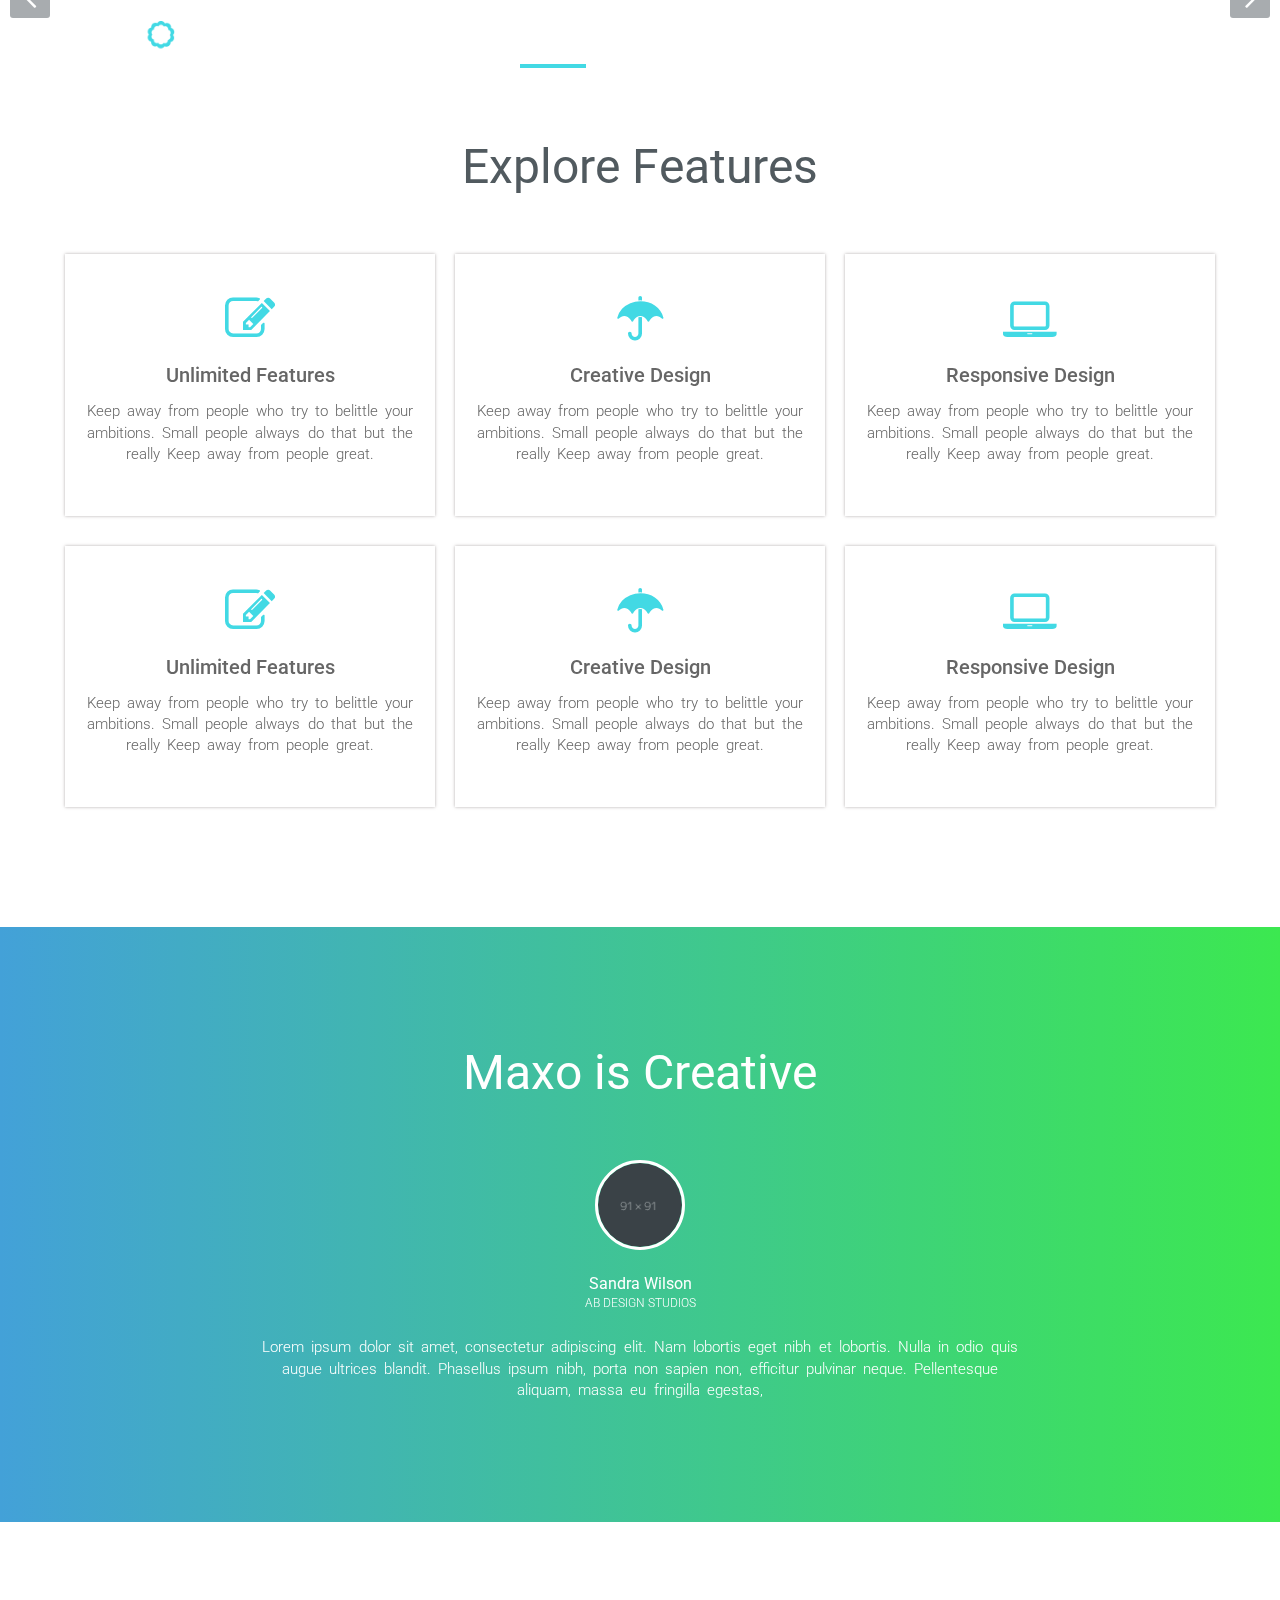
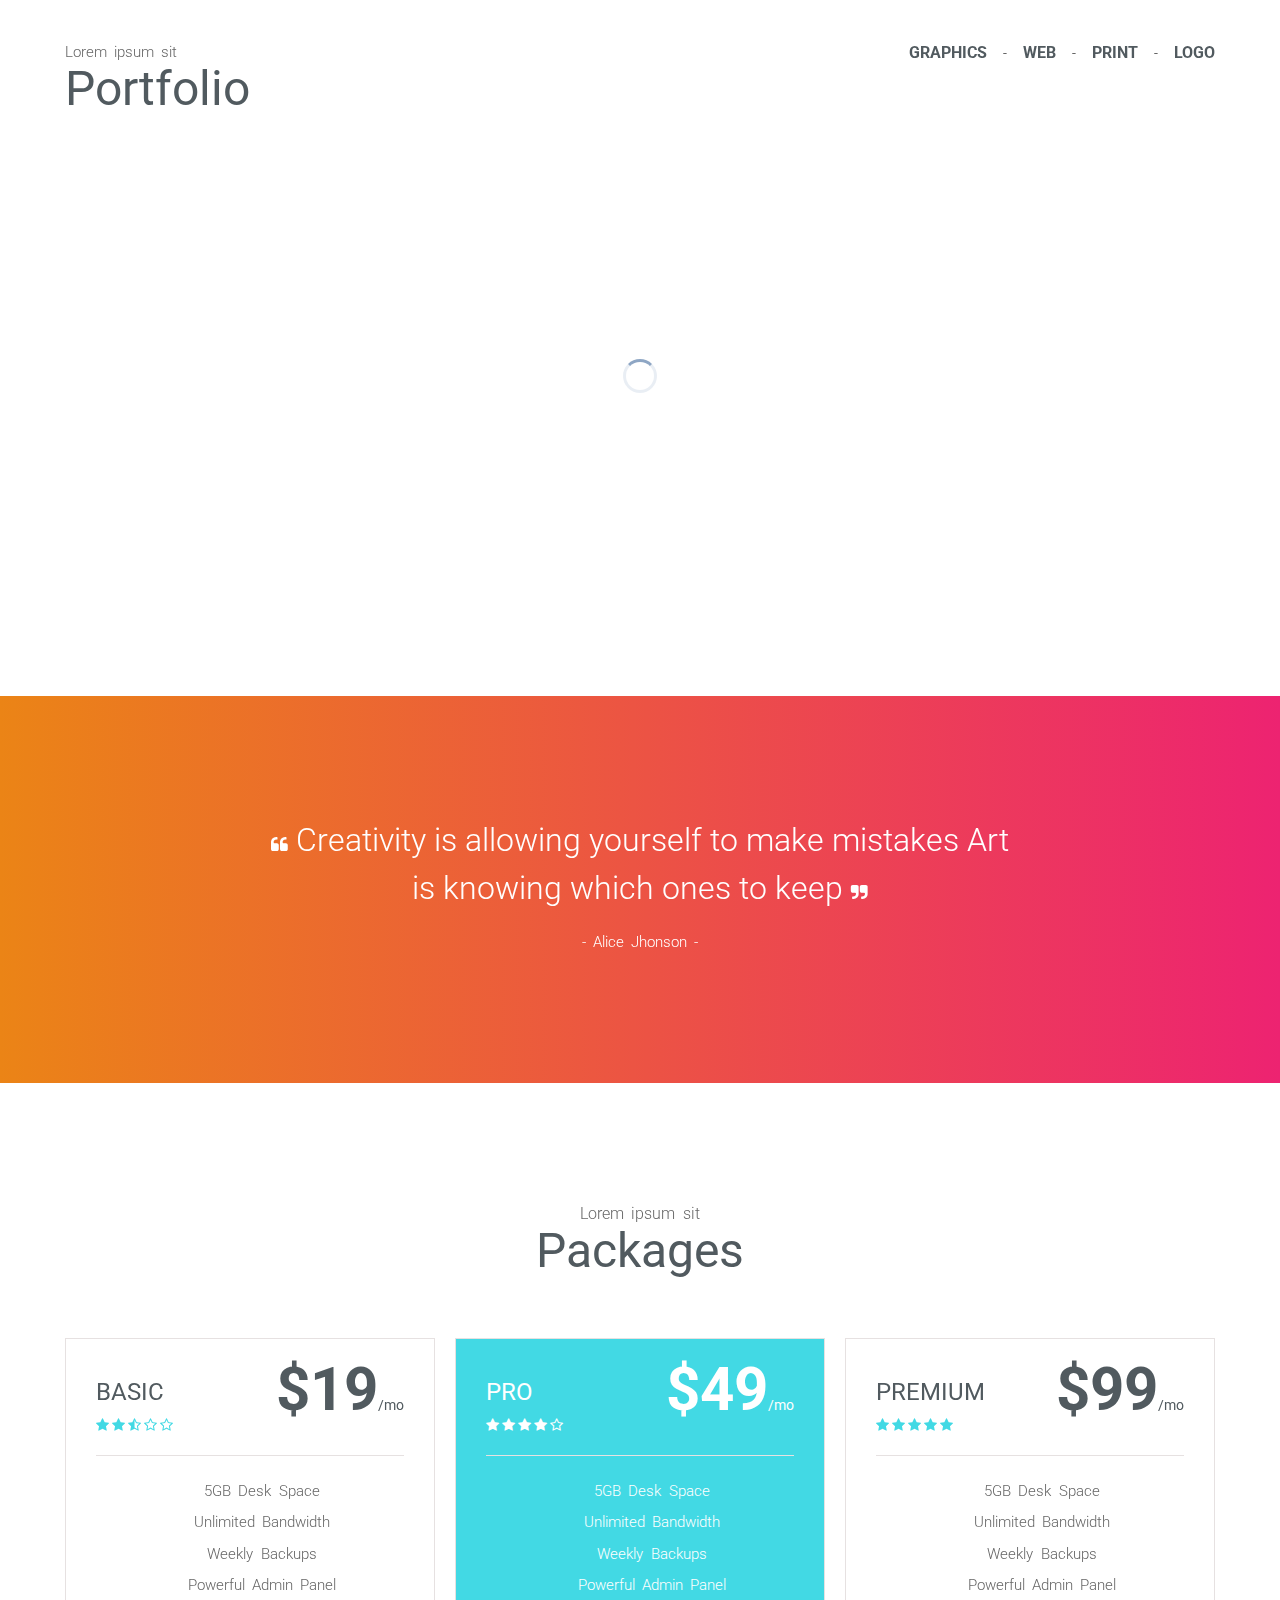
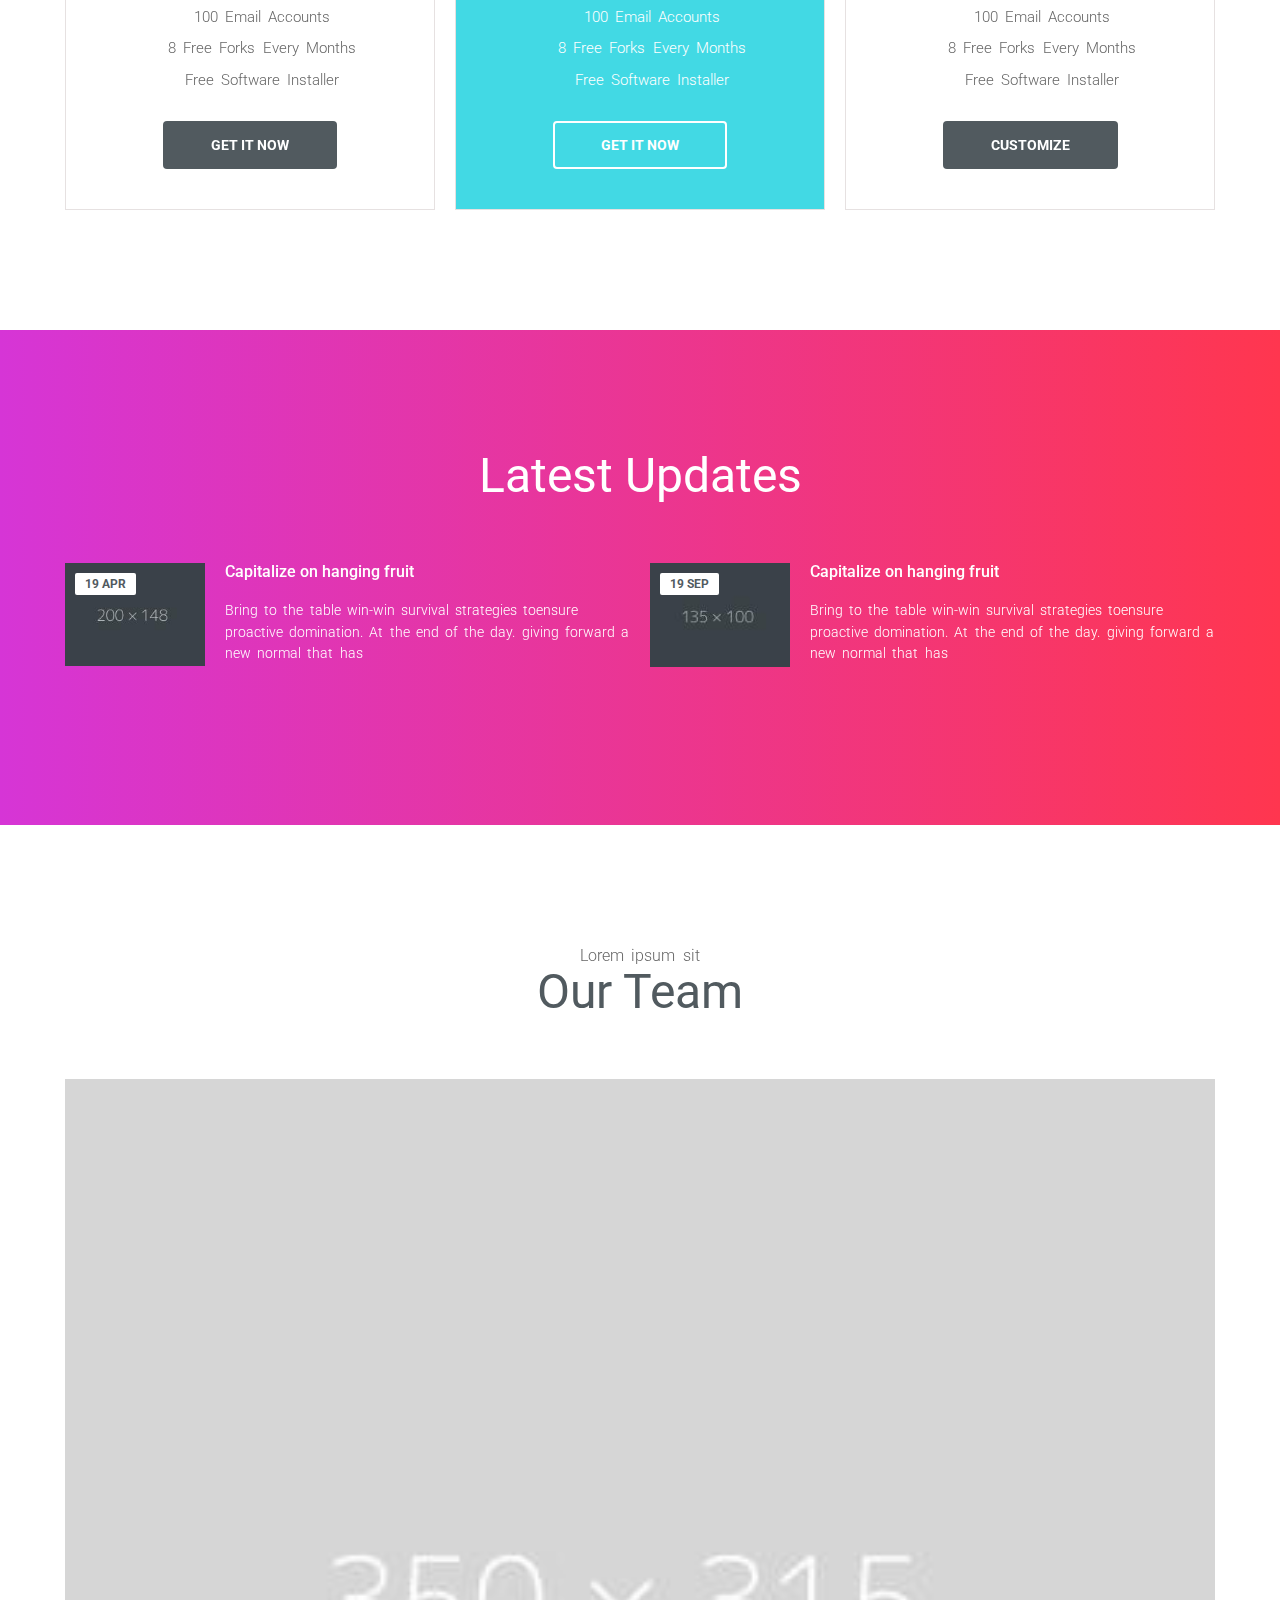
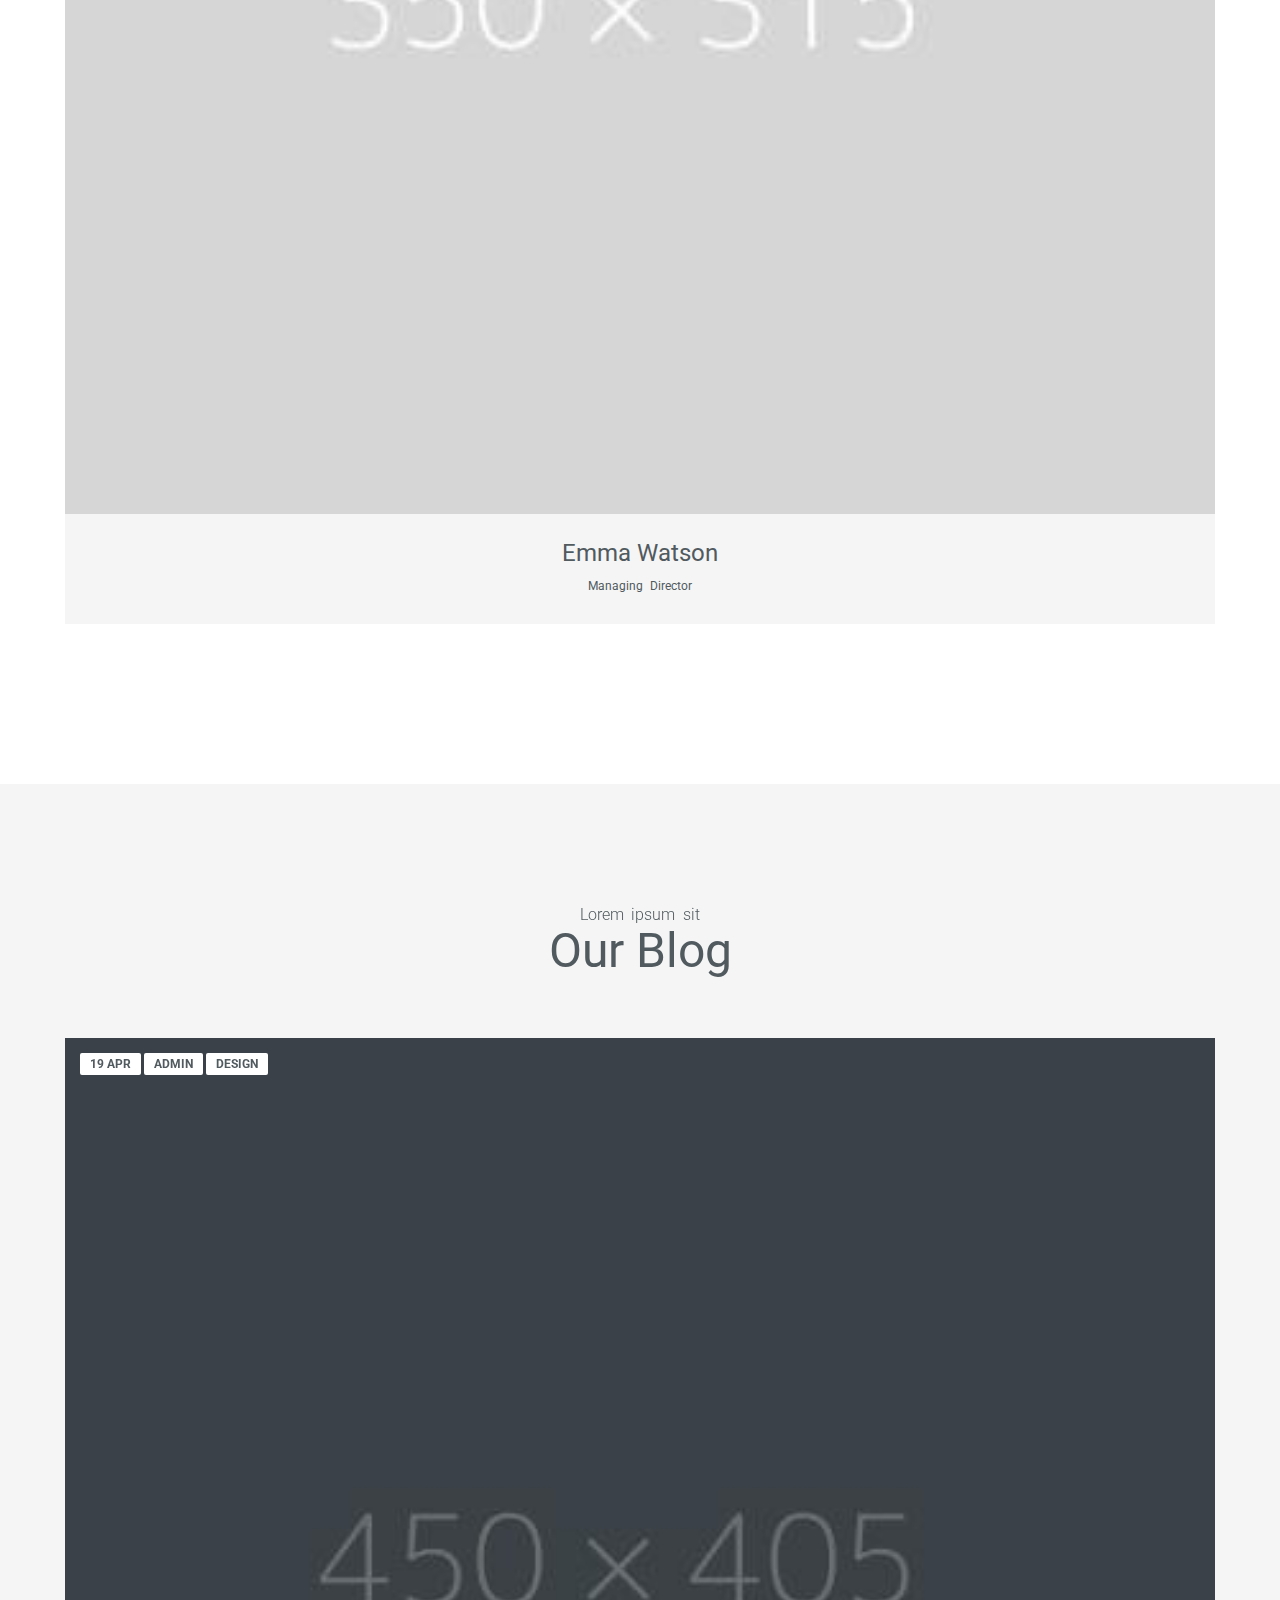
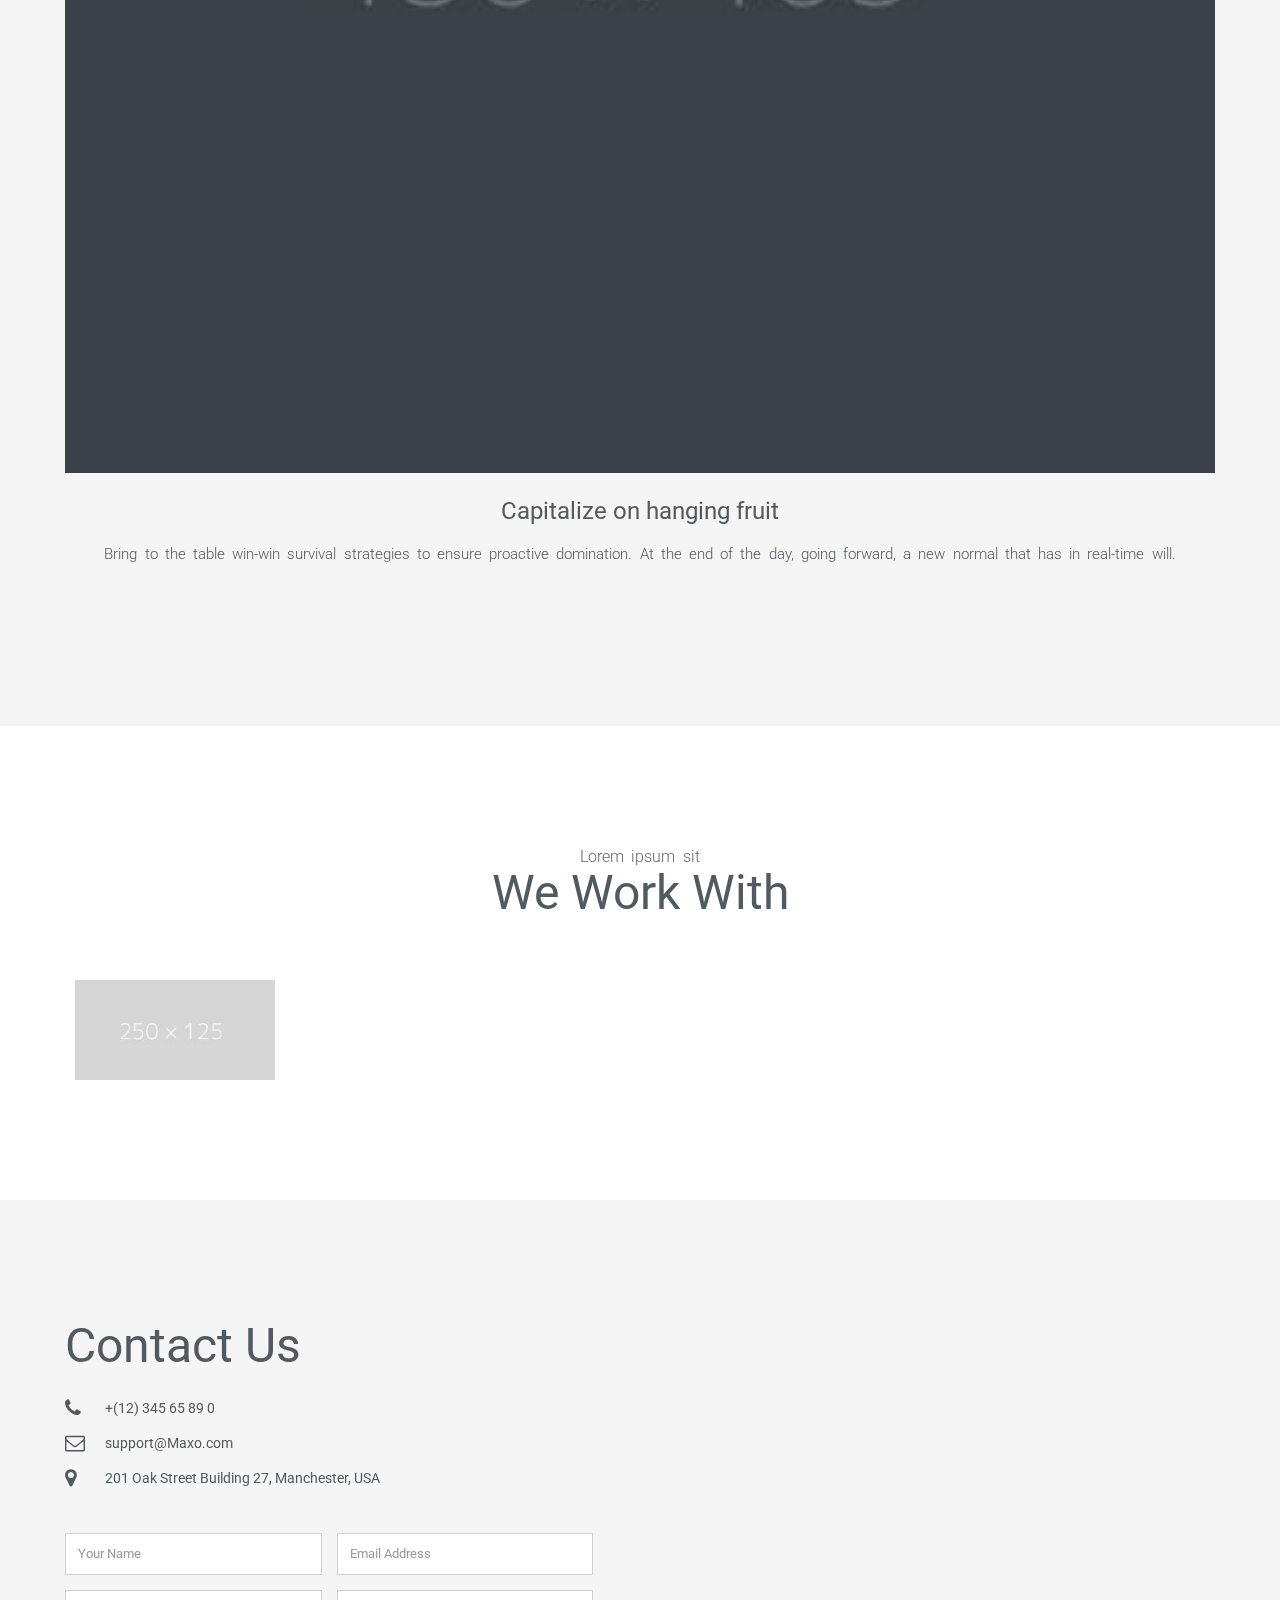
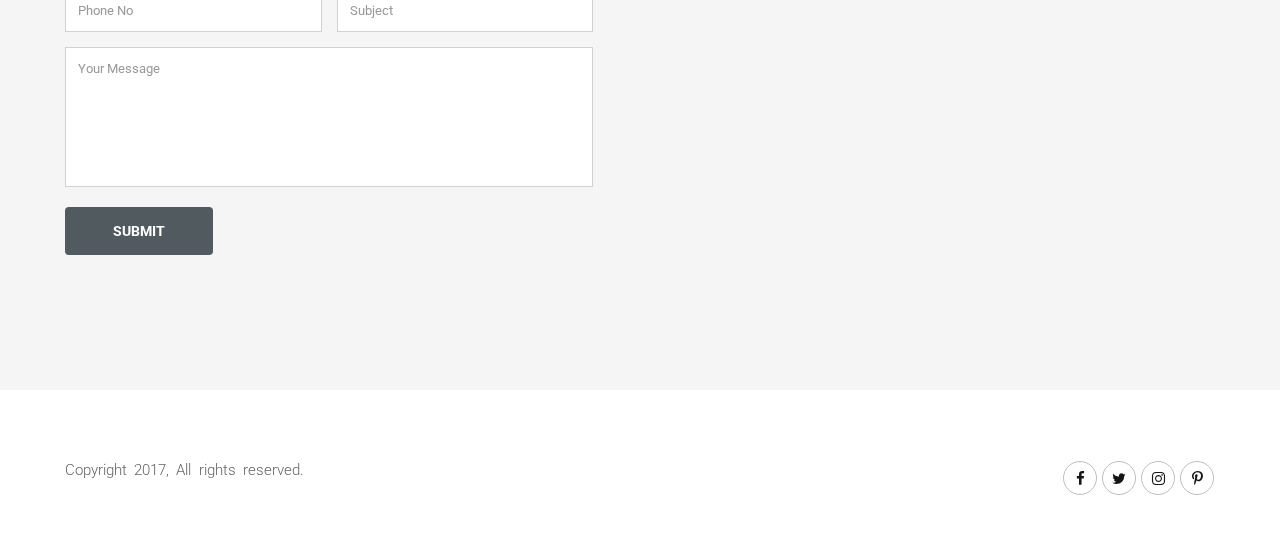
<file: index-six.html>
<!DOCTYPE html>
<html lang="en">

<head>
<meta charset="utf-8">
<meta http-equiv="X-UA-Compatible" content="IE=edge">
<meta name="viewport" content="width=device-width, initial-scale=1">
<!-- The above 3 meta tags *must* come first in the head; any other head content must come *after* these tags -->
<title>Maxo | Home</title>

<!-- Bootstrap -->
<link href="css/bootstrap.min.css" type="text/css" rel="stylesheet">
<link rel="stylesheet" type="text/css" href="css/font-awesome.min.css">
<link rel="stylesheet" type="text/css" href="css/animate.css">
<link rel="stylesheet" type="text/css" href="css/cubeportfolio.min.css">
<link rel="stylesheet" type="text/css" href="css/jquery.fancybox.min.css">
<link rel="stylesheet" type="text/css" href="css/swiper.min.css">
<link rel="stylesheet" type="text/css" href="css/settings.css">
<link rel="stylesheet" type="text/css" href="css/bootsnav.css">
<link rel="stylesheet" type="text/css" href="css/style.css">
<link rel="stylesheet" type="text/css" href="css/gradient.css">
<link rel="icon" href="images/favicon.png">
<!-- HTML5 shim and Respond.js for IE8 support of HTML5 ANNA DEMOSTHENOUS and media queries -->
<!-- WARNING: Respond.js doesn't work if you view the page via file:// -->
<!--[if lt IE 9]>
    <script src="https://oss.maxcdn.com/html5shiv/3.7.3/html5shiv.min.js"></script>
    <script src="https://oss.maxcdn.com/respond/1.4.2/respond.min.js"></script>
    <![endif]-->
</head>


<body id="home" data-spy="scroll" data-target=".navbar" data-offset="50" class="gradientLayout">

<!--Page Loader-->
<div class="loader">
    <div class="spinner">
        <div class="dot1"></div>
        <div class="dot2"></div>
    </div>
</div>
<!--Page Loader ends-->


<!--Header Starts-->
<header class="default">
    <nav class="navbar navbar-default navbar-fixed bootsnav">
        <div class="container">
            <div class="menu-icon">
                <span></span>
              </div>
            <div class="navbar-header">
                <button type="button" class="navbar-toggle" data-toggle="collapse" data-target="#navbar-menu">
                    <i class="fa fa-bars"></i>
                 </button>
                <a class="navbar-brand" href="index.html">
                 <img src="images/logo-white-blue.png" class="logo logo-display" alt="">
                <img src="images/logo-dark-blue.png" class="logo logo-scrolled" alt="">
                </a>
            </div>
            <div class="collapse navbar-collapse" id="navbar-menu">
                <ul class="nav navbar-nav navbar-right" data-in="fadeInDown" data-out="fadeOutUp">
                    <li class="active">
                    <a href="#home" class="scroll">Home</a></li>
                    <li><a href="#features" class="scroll">About us</a></li>
                    <li><a href="#work" class="scroll"> Work</a></li>
                    <li><a href="#pricing" class="scroll">pricing</a></li>
                    <li><a href="#maxo_news" class="scroll"> news</a></li>
                    <li><a href="#maxo-blog" class="scroll">Blog</a></li>
                    <li><a href="#contactus" class="scroll">Contact</a></li>
                </ul>
            </div>
        </div>
    </nav>
</header>
<!--Header ends-->


<!--Full Menu-->
<section class="overlay-menu">
    <div class="menu-icon active">
        <span></span>
    </div>
    <div class="centered">
        <div class="container">
            <div class="row">
                <div class="col-sm-12 columns half text-center">
                    <a href="index.html" class="logo-full heading_space"><img src="images/logo-dark-blue.png" alt=""></a>
                </div>
                <div class="col-sm-12 columns half text-left">
                    <ul class="full-nav top20 heading_space">
                        <li class="active">
                            <span>01.</span> <a href="#home" class="scroll">Home</a>
                        </li>
                        <li><span>02.</span> <a href="#features" class="scroll">About us</a></li>
                        <li><span>03.</span> <a href="#work" class="scroll"> Work</a></li>
                        <li><span>04.</span> <a href="#pricing" class="scroll">pricing</a></li>
                        <li><span>05.</span> <a href="#maxo_news" class="scroll"> news</a></li>
                        <li><span>06.</span> <a href="#maxo-blog" class="scroll">Blog</a> </li>
                        <li><span>07.</span> <a href="#contactus" class="scroll">Contact</a></li>
                        <li><span>08.</span> <a href="blog-detail.html">Blog Detail</a></li>
                    </ul>
                </div>
                <div class="col-sm-12">
                    <ul class="social">
                        <li><a href="javascript:void(0)"><i class="fa fa-facebook"></i> </a> </li>
                        <li><a href="javascript:void(0)"><i class="fa fa-twitter"></i> </a> </li>
                        <li><a href="javascript:void(0)"><i class="fa fa-instagram"></i> </a> </li>
                        <li><a href="javascript:void(0)"><i class="fa fa-pinterest-p"></i> </a> </li>
                    </ul>
                </div>
            </div>
        </div>
    </div>
</section>
<!--Full Menu-->


<!--Main Slider-->
<section id="text-rotate" class="parallax text-rotator gradient visible">
    <div class="centered padding">
        <div class="container">
            <div class="row">
                <div class="col-sm-1 col-md-2"></div>
                <div class="col-sm-10 col-md-8 text-center">
                    <div class="swiper-container">
                        <div class="swiper-wrapper">
                            <div class="swiper-slide">
                                <div class="swipe-rotate whitecolor">
                                    <h1 class="text-captilize text-center">
                                        Creative <strong>One Page</strong> Template <br> Perfect for Startups
                                    </h1>
                                </div>
                            </div>
                            <div class="swiper-slide">
                                <div class="swipe-rotate whitecolor">
                                    <h1 class="text-captilize text-center">
                                       We Love  <strong>Our Clients</strong> <br> Let's Talk
                                     </h1>
                                    <a href="#" class="button white top40">Learn more</a>
                                </div>
                            </div>
                            <div class="swiper-slide">
                                <div class="swipe-rotate whitecolor">
                                    <h1 class="text-captilize text-center">
                                        We are <strong>Best</strong> for Creative <br> &amp; Awesome Startups
                                    </h1>
                                </div>
                            </div>
                        </div>
                    </div>
                </div>
                <div class="col-sm-1 col-md-2"></div>
            </div>
        </div>
    </div>
    <div class="swiper-pagination top40"></div>
    <!-- Add Arrows -->
    <div class="swiper-button-next"><i class="fa fa-angle-right" aria-hidden="true"></i></div>
    <div class="swiper-button-prev"><i class="fa fa-angle-left" aria-hidden="true"></i></div>
</section>
<!--Main Slider ends -->


<!--About Us-->
<section id="features" class="padding">
  <div class="container">
    <div class="row">
    <div class="col-sm-12 text-center whitecolor">
       <p class="title bottom0">Lorem ipsum sit</p>
       <h2 class="text-captalize darkcolor bottom30">Explore Features</h2>
    </div>
    <div class="icon_wrap text-center clearfix">
      <div class="col-sm-4 top30">
         <div class="icon_box">
         <i class="fa fa-pencil-square-o"></i>
         <h4 class="text-capitalize bottom15">Unlimited Features</h4>
         <p class="no_bottom">Keep away from people who try to belittle your ambitions. Small people always do that but the really Keep away from people  great.</p>
         </div>
      </div>
      <div class="col-sm-4 top30">
         <div class="icon_box border_radius">
         <i class="fa fa-umbrella"></i>
         <h4 class="text-capitalize bottom15">Creative Design</h4>
         <p class="no_bottom">Keep away from people who try to belittle your ambitions. Small people always do that but the really Keep away from people  great.</p>
         </div>
      </div>
      <div class="col-sm-4 top30">
         <div class="icon_box border_radius">
         <i class="fa fa-laptop"></i>
         <h4 class="text-capitalize bottom15">Responsive Design</h4>
         <p class="no_bottom">Keep away from people who try to belittle your ambitions. Small people always do that but the really Keep away from people  great.</p>
         </div>
      </div>
      <div class="col-sm-4 top30">
         <div class="icon_box border_radius">
         <i class="fa fa-pencil-square-o"></i>
         <h4 class="text-capitalize bottom15">Unlimited Features</h4>
         <p class="no_bottom">Keep away from people who try to belittle your ambitions. Small people always do that but the really Keep away from people  great.</p>
         </div>
      </div>
      <div class="col-sm-4 top30">
         <div class="icon_box border_radius">
         <i class="fa fa-umbrella"></i>
         <h4 class="text-capitalize bottom15">Creative Design</h4>
         <p class="no_bottom">Keep away from people who try to belittle your ambitions. Small people always do that but the really Keep away from people  great.</p>
         </div>
      </div>
      <div class="col-sm-4 top30">
         <div class="icon_box border_radius">
         <i class="fa fa-laptop"></i>
         <h4 class="text-capitalize bottom15">Responsive Design</h4>
         <p class="no_bottom">Keep away from people who try to belittle your ambitions. Small people always do that but the really Keep away from people  great.</p>
         </div>
      </div>
      </div>
    </div>
  </div> 
</section>
<!--About Us ends -->


<!--Testimonials-->
<section class="bg bgfull-imgone parallax" id="maxo-testimonials">
    <div class="bg-transparent text-center padding">
        <div class="container">
            <div class="row">
                <div class="col-sm-1 col-md-2"></div>
                <div class="col-sm-10 col-md-8 whitecolor">
                    <h2 class="text-captalize heading_space">Maxo is Creative</h2>
                    <div class="testimonial center">
                        <div class="testimonial_slide">
                            <span class="photo bottom25"><img src="images/testimonial1.png" alt=""> </span>
                            <div class="signature bottom25">
                                <h6>Sandra Wilson</h6>
                                <span>AB DESIGN STUDIOS</span>
                            </div>
                            <p class="bottom0 top15 whitecolor">Lorem ipsum dolor sit amet, consectetur adipiscing elit. Nam lobortis eget nibh et lobortis. Nulla in odio quis augue ultrices blandit. Phasellus ipsum nibh, porta non sapien non, efficitur pulvinar neque. Pellentesque aliquam, massa eu fringilla egestas, </p>
                        </div>
                    </div>
                </div>
                <div class="col-sm-1 col-md-2"></div>
            </div>
        </div>
    </div>
</section>
<!--Testimonials ends-->


<!--Gallery-->
<section id="work" class="padding">
    <div class="container">
        <div class="row">
            <div class="col-sm-7">
                <p class="bottom0">Lorem ipsum sit</p>
                <h2 class="text-captalize darkcolor heading_space">Portfolio</h2>
            </div>
            <div class="col-sm-5 text-right">
                <div id="work-filters" class="cbp-l-filters heading_space">
                    <div data-filter="*" class="cbp-filter-item">
                        <span>graphics</span>
                    </div>
                    <div data-filter=".web" class="cbp-filter-item">
                        <span>web</span>
                    </div>
                    <div data-filter=".print" class="cbp-filter-item">
                        <span>Print</span>
                    </div>
                    <div data-filter=".logo" class="cbp-filter-item">
                        <span>Logo</span>
                    </div>
                </div>
            </div>
        </div>
        <div id="work-gallery" class="cbp">
            <div class="cbp-item logo">
                <a href="images/portfolio1.jpg" data-fancybox="gallery">
                    <img src="images/portfolio1.jpg" alt="">
                </a>
                <div class="overlay text-uppercase whitecolor">
                    <a class="likeus" href="javascript:void(0)"><span><i class="fa fa-thumbs-up"></i> 25</span> </a>
                    <a href="images/portfolio1.jpg" data-fancybox="gallery">
                        <h4>ANNA DEMOSTHENOUS</h4>
                        <p class="heading">PHOTOGRAPHY <span class="colorbar"></span></p>
                    </a>
                </div>
            </div>
            <div class="cbp-item logo web print">
                <a href="images/portfolio2.jpg" data-fancybox="gallery">
                    <img src="images/portfolio2.jpg" alt="">
                </a>
                <div class="overlay text-uppercase whitecolor">
                    <a class="likeus" href="javascript:void(0)"><span><i class="fa fa-thumbs-up"></i> 25</span> </a>
                    <a href="images/portfolio2.jpg" data-fancybox="gallery">
                        <h4>ANNA DEMOSTHENOUS</h4>
                        <p class="heading">PHOTOGRAPHY <span class="colorbar"></span></p>
                    </a>
                </div>
            </div>
            <div class="cbp-item print graphics logo">
                <a href="images/portfolio3.jpg" data-fancybox="gallery">
                    <img src="images/portfolio3.jpg" alt="">
                </a>
                <div class="overlay text-uppercase whitecolor">
                    <a class="likeus" href="javascript:void(0)"><span><i class="fa fa-thumbs-up"></i> 25</span> </a>
                    <a href="images/portfolio3.jpg" data-fancybox="gallery">
                        <h4>ANNA DEMOSTHENOUS</h4>
                        <p class="heading">PHOTOGRAPHY <span class="colorbar"></span></p>
                    </a>
                </div>
            </div>
            <div class="cbp-item graphics web print">
                <a href="images/portfolio4.jpg" data-fancybox="gallery">
                    <img src="images/portfolio4.jpg" alt="">
                </a>
                <div class="overlay text-uppercase whitecolor">
                    <a class="likeus" href="javascript:void(0)"><span><i class="fa fa-thumbs-up"></i> 25</span> </a>
                    <a href="images/portfolio4.jpg" data-fancybox="gallery">
                        <h4>ANNA DEMOSTHENOUS</h4>
                        <p class="heading">PHOTOGRAPHY <span class="colorbar"></span></p>
                    </a>
                </div>
            </div>
            <div class="cbp-item logo print">
                <a href="images/portfolio5.jpg" data-fancybox="gallery">
                    <img src="images/portfolio5.jpg" alt="">
                </a>
                <div class="overlay text-uppercase whitecolor">
                    <a class="likeus" href="javascript:void(0)"><span><i class="fa fa-thumbs-up"></i> 25</span> </a>
                    <a href="images/portfolio5.jpg" data-fancybox="gallery">
                        <h4>ANNA DEMOSTHENOUS</h4>
                        <p class="heading">PHOTOGRAPHY <span class="colorbar"></span></p>
                    </a>
                </div>
            </div>
            <div class="cbp-item">
               <img src="images/portfolio6.jpg" alt="">
                <div class="text_wrap bg_transparent text-capitalize">
                    <h5 class="bottom5 top20 darkcolor">Projects by</h5>
                    <h2 class="bottom5 darkcolor">Maxo 07</h2>
                    <h5 class="darkcolor">For our amazing clients</h5>
                    <a href="javascript:void(0)" class="button light top30">All Projects</a>
                </div>
            </div>
        </div>
    </div>
</section>
<!--Gallery ends-->


<!--Parallax-->
<section id="m-parallax" class="parallax-bg parallax padding">
    <div class="container text-center">
        <div class="row">
           <div class="col-sm-1 col-md-2"></div>
            <div class="col-sm-10 col-md-8">
                <h2 class="whitecolor"><i class="fa fa-quote-left"></i> Creativity is allowing yourself to make mistakes Art is knowing which ones to keep <i class="fa fa-quote-right"></i></h2>
                <p class="top20">- Alice Jhonson -</p>
            </div>
            <div class="col-sm-1 col-md-2"></div>
        </div>
    </div>
</section>
<!--Parallax Ends-->



<!--PRICINGS Starts-->
<section id="pricing" class="padding">
    <div class="container text-center">
        <div class="row">
            <div class="col-sm-12">
                <p class="title bottom0">Lorem ipsum sit</p>
                <h2 class="text-capitalize darkcolor bottom20">Packages</h2>
            </div>
        </div>
        <div class="row">
            <div class="col-sm-4">
                <div class="pricing_item top40">
                    <div class="pricebox bottom25 clearfix">
                        <div class="price_title">
                            <h3 class="darkcolor text-uppercase bottom10"> Basic</h3>
                            <span class="ratings">
                                <i class="fa fa-star"></i> <i class="fa fa-star"></i>
                                <i class="fa fa-star-half-full"></i>
                                <i class="fa fa-star-o"></i>
                                <i class="fa fa-star-o"></i>
                            </span>
                        </div>
                        <div class="price darkcolor">
                            <p><strong>$19</strong><span class="month">/mo</span></p>
                        </div>
                    </div>
                    <p class="availability">5GB Desk Space</p>
                    <p class="availability">Unlimited Bandwidth</p>
                    <p class="availability">Weekly Backups</p>
                    <p class="availability">Powerful Admin Panel</p>
                    <p class="availability">100 Email Accounts</p>
                    <p class="availability">8 Free Forks Every Months</p>
                    <p class="availability">Free Software Installer</p>
                    <a href="javascript:void(0)" class="button dark top20">GET IT NOW</a>
                </div>
            </div>
            <div class="col-sm-4">
                <div class="pricing_item active top40">
                    <div class="pricebox bottom25 clearfix">
                        <div class="price_title">
                            <h3 class="darkcolor text-uppercase bottom10"> pro</h3>
                            <span class="ratings">
                                <i class="fa fa-star"></i> <i class="fa fa-star"></i>
                                <i class="fa fa-star"></i>
                                <i class="fa fa-star"></i>
                                <i class="fa fa-star-o"></i>
                            </span>
                        </div>
                        <div class="price darkcolor">
                            <p><strong>$49</strong><span class="month">/mo</span></p>
                        </div>
                    </div>
                    <p class="availability">5GB Desk Space</p>
                    <p class="availability">Unlimited Bandwidth</p>
                    <p class="availability">Weekly Backups</p>
                    <p class="availability">Powerful Admin Panel</p>
                    <p class="availability">100 Email Accounts</p>
                    <p class="availability">8 Free Forks Every Months</p>
                    <p class="availability">Free Software Installer</p>
                    <a href="javascript:void(0)" class="button white top20">GET IT NOW</a>
                </div>
            </div>
            <div class="col-sm-4">
                <div class="pricing_item top40">
                    <div class="pricebox bottom25 clearfix">
                        <div class="price_title">
                            <h3 class="darkcolor text-uppercase bottom10"> Premium</h3>
                            <span class="ratings">
                                <i class="fa fa-star"></i> <i class="fa fa-star"></i>
                                <i class="fa fa-star"></i>
                                <i class="fa fa-star"></i>
                                <i class="fa fa-star"></i>
                            </span>
                        </div>
                        <div class="price darkcolor">
                            <p><strong>$99</strong><span class="month">/mo</span></p>
                        </div>
                    </div>
                    <p class="availability">5GB Desk Space</p>
                    <p class="availability">Unlimited Bandwidth</p>
                    <p class="availability">Weekly Backups</p>
                    <p class="availability">Powerful Admin Panel</p>
                    <p class="availability">100 Email Accounts</p>
                    <p class="availability">8 Free Forks Every Months</p>
                    <p class="availability">Free Software Installer</p>
                    <a href="javascript:void(0)" class="button dark top20">Customize</a>
                </div>
            </div>
        </div>
    </div>
</section>
<!--PRICINGS ends-->
        

<!--Latest Updates-->
<section class="bgfull-imgtwo parallax" id="maxo_news">
    <div class="bg-transparent padding whitecolor">
        <div class="container">
            <div class="row">
                <div class="col-sm-12">
                    <h2 class="text-capitalize bottom30 text-center">latest updates</h2>
                    <div class="row">
                        <div class="col-sm-6">
                            <div class="updates">
                                <div class="update_slide">
                                    <div class="latest_updates top30">
                                        <div class="updatephoto">
                                            <img src="images/update1.jpg" alt="">
                                            <a href="javascript:void(0)" class="ivydatedate">19 apr</a>
                                        </div>
                                        <div class="update_text">
                                            <h6 class="bottom20"><a href="blog-detail.html">Capitalize on hanging fruit</a> </h6>
                                            <p class="bottom40">Bring to the table win-win survival strategies toensure proactive domination. At the end of the day. giving forward a new normal that has</p>
                                        </div>
                                    </div>
                                </div>
                            </div>
                        </div>
                        <div class="col-sm-6">
                            <div class="updates">
                                <div class="update_slide">
                                    <div class="latest_updates top30">
                                        <div class="updatephoto">
                                            <img src="images/update2.jpg" alt="">
                                            <a href="javascript:void(0)" class="ivydatedate">19 sep</a>
                                        </div>
                                        <div class="update_text">
                                            <h6 class="bottom20"><a href="blog-detail.html">Capitalize on hanging fruit</a> </h6>
                                            <p class="bottom40">Bring to the table win-win survival strategies toensure proactive domination. At the end of the day. giving forward a new normal that has</p>
                                        </div>
                                    </div>
                                </div>
                            </div>
                        </div>
                    </div>
                </div>
            </div>
        </div>
    </div>
</section>
<!--Latest Updates ends-->

 
<!-- Our Team-->
<section class="padding" id="team">
    <div class="container ivy-team">
        <div class="row">
            <div class="col-sm-12 text-center">
                <p class="title bottom0">Lorem ipsum sit</p>
                <h2 class="text-capitalize heading_space darkcolor">Our team</h2>
            </div>
            <div class="col-sm-12">
                <div class="ivy-team">
                    <div class="swiper-container">
                        <div class="swiper-wrapper">
                            <!-- Slides -->
                            <div class="swiper-slide ourteam">
                                <div class="image">
                                    <ul class="social_vertical">
                                        <li><a href="javascript:void(0)"><i class="fa fa-facebook"></i> </a> </li>
                                        <li><a href="javascript:void(0)"><i class="fa fa-twitter"></i> </a> </li>
                                        <li><a href="javascript:void(0)"><i class="fa fa-linkedin"></i> </a> </li>
                                    </ul>
                                    <img src="images/team1.jpg" alt="">
                                </div>
                                <div class="team_caption darkcolor">
                                    <div class="overlay"></div>
                                    <h3 class="bottom10">Emma Watson</h3>
                                    <p class="darkcolor">Managing director </p>
                                </div>
                            </div>
                            <div class="swiper-slide ourteam">
                                <div class="image">
                                    <ul class="social_vertical">
                                        <li><a href="javascript:void(0)"><i class="fa fa-facebook"></i> </a> </li>
                                        <li><a href="javascript:void(0)"><i class="fa fa-twitter"></i> </a> </li>
                                        <li><a href="javascript:void(0)"><i class="fa fa-linkedin"></i> </a> </li>
                                    </ul>
                                    <img src="images/team2.jpg" alt="">
                                </div>
                                <div class="team_caption darkcolor">
                                    <div class="overlay"></div>
                                    <h3 class="bottom10">James Cameron</h3>
                                    <p class="darkcolor">Chief technology officer </p>
                                </div>
                            </div>
                            <div class="swiper-slide ourteam">
                                <div class="image">
                                    <ul class="social_vertical">
                                        <li><a href="javascript:void(0)"><i class="fa fa-facebook"></i> </a> </li>
                                        <li><a href="javascript:void(0)"><i class="fa fa-twitter"></i> </a> </li>
                                        <li><a href="javascript:void(0)"><i class="fa fa-linkedin"></i> </a> </li>
                                    </ul>
                                    <img src="images/team3.jpg" alt="">
                                </div>
                                <div class="team_caption darkcolor">
                                    <div class="overlay"></div>
                                    <h3 class="bottom10">sarah wilson</h3>
                                    <p class="darkcolor">Graphis Designer </p>
                                </div>
                            </div>
                            <div class="swiper-slide ourteam">
                                <div class="image">
                                    <ul class="social_vertical">
                                        <li><a href="javascript:void(0)"><i class="fa fa-facebook"></i> </a> </li>
                                        <li><a href="javascript:void(0)"><i class="fa fa-twitter"></i> </a> </li>
                                        <li><a href="javascript:void(0)"><i class="fa fa-linkedin"></i> </a> </li>
                                    </ul>
                                    <img src="images/team4.jpg" alt="">
                                </div>
                                <div class="team_caption darkcolor">
                                    <div class="overlay"></div>
                                    <h3 class="bottom10">David Willey</h3>
                                    <p class="darkcolor">marketing manager </p>
                                </div>
                            </div>
                            <div class="swiper-slide ourteam">
                                <div class="image">
                                    <ul class="social_vertical">
                                        <li><a href="javascript:void(0)"><i class="fa fa-facebook"></i> </a> </li>
                                        <li><a href="javascript:void(0)"><i class="fa fa-twitter"></i> </a> </li>
                                        <li><a href="javascript:void(0)"><i class="fa fa-linkedin"></i> </a> </li>
                                    </ul>
                                    <img src="images/team1.jpg" alt="">
                                </div>
                                <div class="team_caption darkcolor">
                                    <div class="overlay"></div>
                                    <h3 class="bottom10">Emma Watson</h3>
                                    <p class="darkcolor">Managing director </p>
                                </div>
                            </div>
                            <div class="swiper-slide ourteam">
                                <div class="image">
                                    <ul class="social_vertical">
                                        <li><a href="javascript:void(0)"><i class="fa fa-facebook"></i> </a> </li>
                                        <li><a href="javascript:void(0)"><i class="fa fa-twitter"></i> </a> </li>
                                        <li><a href="javascript:void(0)"><i class="fa fa-linkedin"></i> </a> </li>
                                    </ul>
                                    <img src="images/team2.jpg" alt="">
                                </div>
                                <div class="team_caption darkcolor">
                                    <div class="overlay"></div>
                                    <h3 class="bottom10">James Cameron</h3>
                                    <p class="darkcolor">Chief technology officer </p>
                                </div>
                            </div>
                            <div class="swiper-slide ourteam">
                                <div class="image">
                                    <ul class="social_vertical">
                                        <li><a href="javascript:void(0)"><i class="fa fa-facebook"></i> </a> </li>
                                        <li><a href="javascript:void(0)"><i class="fa fa-twitter"></i> </a> </li>
                                        <li><a href="javascript:void(0)"><i class="fa fa-linkedin"></i> </a> </li>
                                    </ul>
                                    <img src="images/team3.jpg" alt="">
                                </div>
                                <div class="team_caption darkcolor">
                                    <div class="overlay"></div>
                                    <h3 class="bottom10">sarah wilson</h3>
                                    <p class="darkcolor">Graphis Designer </p>
                                </div>
                            </div>
                            <div class="swiper-slide ourteam">
                                <div class="image">
                                    <ul class="social_vertical">
                                        <li><a href="javascript:void(0)"><i class="fa fa-facebook"></i> </a> </li>
                                        <li><a href="javascript:void(0)"><i class="fa fa-twitter"></i> </a> </li>
                                        <li><a href="javascript:void(0)"><i class="fa fa-linkedin"></i> </a> </li>
                                    </ul>
                                    <img src="images/team4.jpg" alt="">
                                </div>
                                <div class="team_caption darkcolor">
                                    <div class="overlay"></div>
                                    <h3 class="bottom10">David Willey</h3>
                                    <p class="darkcolor">marketing manager </p>
                                </div>
                            </div>
                        </div>
                    </div>
                </div>
                <div class="text-center">
                    <div class="swiper-pagination top40"></div>
                </div>
            </div>
        </div>
    </div>
</section>
<!--Our Team ends-->


<!--Blog-->
<section id="maxo-blog" class="padding bglight darkcolor">
    <div class="container">
        <div class="row">
            <div class="col-sm-12 text-center">
               <p class="title bottom0">Lorem ipsum sit</p>
                <h2 class="text-capitalize heading_space">our blog</h2>
                <div class="our-blog">
                    <div class="swiper-container">
                        <div class="swiper-wrapper">
                            <!-- Slides -->
                            <div class="swiper-slide">
                                <div class="ourblog">
                                    <div class="row">
                                        <div class="col-sm-12">
                                            <div class="image">
                                                <a href="blog.html"><img src="images/blog1.jpg" alt="blog"></a>
                                                <div class="desc_tags">
                                                    <a href="#" class="ivydatedate">19 apr</a>
                                                    <a href="#" class="ivydatedate">ADMIN</a>
                                                    <a href="#" class="ivydatedate">DESIGN</a>
                                                </div>
                                            </div>
                                        </div>
                                        <div class="col-sm-12">
                                            <div class="blog_desc">
                                                <h3 class="top25 bottom20"><a href="blog.html">Capitalize on hanging fruit</a> </h3>
                                                <p class="bottom20">Bring to the table win-win survival strategies to ensure proactive domination. At the end of the day, going forward, a new normal that has in real-time will.</p>
                                            </div>
                                        </div>
                                    </div>
                                </div>
                            </div>
                            <div class="swiper-slide">
                                <div class="ourblog">
                                    <div class="row">
                                        <div class="col-sm-12">
                                            <div class="image">
                                                <a href="blog.html"><img src="images/blog2.jpg" alt="blog"></a>
                                                <div class="desc_tags">
                                                    <a href="#" class="ivydatedate">19 apr</a>
                                                    <a href="#" class="ivydatedate">ADMIN</a>
                                                    <a href="#" class="ivydatedate">DESIGN</a>
                                                </div>
                                            </div>

                                        </div>
                                        <div class="col-sm-12">
                                            <div class="blog_desc">
                                                <h3 class="top25 bottom20"><a href="blog.html">Capitalize on hanging fruit</a> </h3>
                                                <p class="bottom20">Bring to the table win-win survival strategies to ensure proactive domination. At the end of the day, going forward, a new normal that has in real-time will.</p>
                                            </div>
                                        </div>
                                    </div>
                                </div>
                            </div>
                            <div class="swiper-slide">
                                <div class="ourblog">
                                    <div class="row">
                                        <div class="col-sm-12">
                                            <div class="image">
                                                <a href="blog.html"><img src="images/blog3.jpg" alt="blog"></a>
                                                <div class="desc_tags">
                                                    <a href="#" class="ivydatedate">19 apr</a>
                                                    <a href="#" class="ivydatedate">ADMIN</a>
                                                    <a href="#" class="ivydatedate">DESIGN</a>
                                                </div>
                                            </div>
                                        </div>
                                        <div class="col-sm-12">
                                            <div class="blog_desc">
                                                <h3 class="top25 bottom20"><a href="blog.html">Capitalize on hanging fruit </a></h3>
                                                <p class="bottom20">Bring to the table win-win survival strategies to ensure proactive domination. At the end of the day, going forward, a new normal that has in real-time will.</p>
                                            </div>
                                        </div>
                                    </div>
                                </div>
                            </div>
                            <div class="swiper-slide">
                                <div class="ourblog">
                                    <div class="row">
                                        <div class="col-sm-12">
                                            <div class="image">
                                                <a href="blog.html"><img src="images/blog1.jpg" alt="blog"></a>
                                                <div class="desc_tags">
                                                    <a href="#" class="ivydatedate">19 apr</a>
                                                    <a href="#" class="ivydatedate">ADMIN</a>
                                                    <a href="#" class="ivydatedate">DESIGN</a>
                                                </div>
                                            </div>
                                        </div>
                                        <div class="col-sm-12">
                                            <div class="blog_desc">
                                                <h3 class="top25 bottom20"><a href="blog.html">Capitalize on hanging fruit</a> </h3>
                                                <p class="bottom20">Bring to the table win-win survival strategies to ensure proactive domination. At the end of the day, going forward, a new normal that has in real-time will.</p>
                                            </div>
                                        </div>
                                    </div>
                                </div>
                            </div>
                            <div class="swiper-slide">
                                <div class="ourblog">
                                    <div class="row">
                                        <div class="col-sm-12">
                                            <div class="image">
                                                <a href="blog.html"><img src="images/blog2.jpg" alt="blog"></a>
                                                <div class="desc_tags">
                                                    <a href="#" class="ivydatedate">19 apr</a>
                                                    <a href="#" class="ivydatedate">ADMIN</a>
                                                    <a href="#" class="ivydatedate">DESIGN</a>
                                                </div>
                                            </div>

                                        </div>
                                        <div class="col-sm-12">
                                            <div class="blog_desc">
                                                <h3 class="top25 bottom20"><a href="blog.html">Capitalize on hanging fruit</a> </h3>
                                                <p class="bottom20">Bring to the table win-win survival strategies to ensure proactive domination. At the end of the day, going forward, a new normal that has in real-time will.</p>
                                            </div>
                                        </div>
                                    </div>
                                </div>
                            </div>
                            <div class="swiper-slide">
                                <div class="ourblog">
                                    <div class="row">
                                        <div class="col-sm-12">
                                            <div class="image">
                                                <a href="blog.html"><img src="images/blog3.jpg" alt="blog"></a>
                                                <div class="desc_tags">
                                                    <a href="#" class="ivydatedate">19 apr</a>
                                                    <a href="#" class="ivydatedate">ADMIN</a>
                                                    <a href="#" class="ivydatedate">DESIGN</a>
                                                </div>
                                            </div>
                                        </div>
                                        <div class="col-sm-12">
                                            <div class="blog_desc">
                                                <h3 class="top25 bottom20"><a href="blog.html">Capitalize on hanging fruit</a> </h3>
                                                <p class="bottom20">Bring to the table win-win survival strategies to ensure proactive domination. At the end of the day, going forward, a new normal that has in real-time will.</p>
                                            </div>
                                        </div>
                                    </div>
                                </div>
                            </div>
                        </div>
                        <div class="swiper-pagination top20"></div>
                    </div>
                </div>
            </div>
        </div>
    </div>
</section>
<!--Blog ends -->


<!--We Work With....-->
<div id="we-work" class=" padding">
    <div class="container">
        <div class="col-md-12 col-sm-12 text-center">
           <p class="title bottom0">Lorem ipsum sit</p>
            <h2 class="text-capitalize darkcolor heading_space">we work with</h2>
        </div>
        <div class="col-md-12 col-sm-12">
            <div class="partners">
                <div class="swiper-container">
                    <div class="swiper-wrapper">
                        <!-- Slides -->
                        <div class="swiper-slide">
                            <div class="image">
                                <img src="images/logo1.jpg" alt="we work">
                            </div>
                        </div>
                        <div class="swiper-slide">
                            <div class="image">
                                <img src="images/logo2.jpg" alt="we work">
                            </div>
                        </div>
                        <div class="swiper-slide">
                            <div class="image">
                                <img src="images/logo3.jpg" alt="we work">
                            </div>
                        </div>
                        <div class="swiper-slide">
                            <div class="image">
                                <img src="images/logo4.jpg" alt="we work">
                            </div>
                        </div>
                        <div class="swiper-slide">
                            <div class="image">
                                <img src="images/logo5.jpg" alt="we work">
                            </div>
                        </div>
                        <div class="swiper-slide">
                            <div class="image">
                                <img src="images/logo6.jpg" alt="we work">
                            </div>
                        </div>
                        <div class="swiper-slide">
                            <div class="image">
                                <img src="images/logo7.jpg" alt="we work">
                            </div>
                        </div>
                        <div class="swiper-slide">
                            <div class="image">
                                <img src="images/logo8.jpg" alt="we work">
                            </div>
                        </div>
                        <div class="swiper-slide">
                            <div class="image">
                                <img src="images/logo9.jpg" alt="we work">
                            </div>
                        </div>
                        <div class="swiper-slide">
                            <div class="image">
                                <img src="images/logo10.jpg" alt="we work">
                            </div>
                        </div>
                    </div>
                </div>
            </div>
        </div>
    </div>
</div>
<!--We Work With ends....-->



<!--CONTACT Us starts-->
<section class="bg bglight" id="contactus">
    <div class="bghalf equalheight">
        <div id="maxo-map"></div>
    </div>
    <div class="container">
        <div class="row">
            <div class="col-sm-6">
                <div class="padding equalheight darkcolor left">
                    <h2 class="text-capitalize bottom25">Contact Us</h2>
                    <div class="locations top15">
                        <i class="fa fa-phone"></i>
                        <span>+(12) 345 65 89 0</span>
                    </div>
                    <div class="locations top15">
                        <i class="fa fa-envelope-o"></i>
                        <span><a href="mailto:support@Maxo.com">support@Maxo.com</a></span>
                    </div>
                    <div class="locations top15">
                        <i class="fa fa-map-marker"></i>
                        <span>201 Oak Street Building 27, Manchester, USA</span>
                    </div>
                     <form class="callus top40" onSubmit="return false">
                         <div class="row">
                            <div class="col-sm-12 center"><div id="result"></div> </div>
                        </div>
                        <div class="row">
                            <div class="col-sm-6 form-group">
                                <input type="text" class="form-control" placeholder="Your Name" name="name" id="name" required>
                            </div>
                            <div class="col-sm-6 form-group">
                                <input type="email" class="form-control" placeholder="Email Address" name="email" id="email" required>
                            </div>
                            <div class="col-sm-6 form-group">
                                <input type="tel" class="form-control" placeholder="Phone No" name="phone" id="phone">
                            </div>
                            <div class="col-sm-6 form-group">
                                <input type="text" class="form-control" placeholder="Subject" name="subject" id="subject">
                            </div>
                            <div class="col-sm-12 form-group">
                                <textarea class="form-control" placeholder="Your Message" name="message" id="message" required></textarea>
                                <button  class="button dark top20" id="submit_btn">Submit</button>
                            </div>
                        </div>
                    </form>
                </div>
            </div>
        </div>
    </div>
</section>
<!-- CONTACT Us ends-->


<!--Footer starts-->
<footer id="evy-footer" class="padding_half">
    <div class="container">
        <div class="row">
            <div class="col-sm-6">
                <p class="top10">Copyright 2017, All rights reserved.</p>
            </div>
            <div class="col-sm-6 text-right">
                <ul class="social top10">
                    <li><a href="javascript:void(0)"><i class="fa fa-facebook"></i> </a> </li>
                    <li><a href="javascript:void(0)"><i class="fa fa-twitter"></i> </a> </li>
                    <li><a href="javascript:void(0)"><i class="fa fa-instagram"></i> </a> </li>
                    <li><a href="javascript:void(0)"><i class="fa fa-pinterest-p"></i> </a> </li>
                </ul>
            </div>
        </div>
    </div>
</footer>
<!--Footer enda-->


<!-- jQuery (necessary for Bootstrap's JavaScript plugins) -->
<script src="js/jquery-2.2.3.js"></script>
<script src="http://maps.google.com/maps/api/js?key=AIzaSyAOBKD6V47-g_3opmidcmFapb3kSNAR70U" type="text/javascript"></script>
<script src="js/map.js"></script>
<script src="js/bootstrap.min.js"></script>
<script src="js/bootsnav.js"></script>
<script src="js/jquery.easing.min.js"></script>
<script src="js/swiper.min.js"></script>
<script src="js/jquery.cubeportfolio.min.js"></script>
<script src="js/jquery.matchHeight-min.js"></script>
<script src="js/jquery.fancybox.min.js"></script>
<script src="js/jquery.parallax-1.1.3.js"></script>
<script src="js/jquery.themepunch.tools.min.js"></script>
<script src="js/jquery.themepunch.revolution.min.js"></script>
<script src="js/revolution.extension.actions.min.js"></script>
<script src="js/revolution.extension.layeranimation.min.js"></script>
<script src="js/revolution.extension.navigation.min.js"></script>
<script src="js/revolution.extension.parallax.min.js"></script>
<script src="js/revolution.extension.slideanims.min.js"></script>
<script src="js/revolution.extension.kenburn.min.js"></script>
<script src="js/revolution.extension.video.min.js"></script>
<script src="js/functions.js"></script>

</body>
</html>
</file>
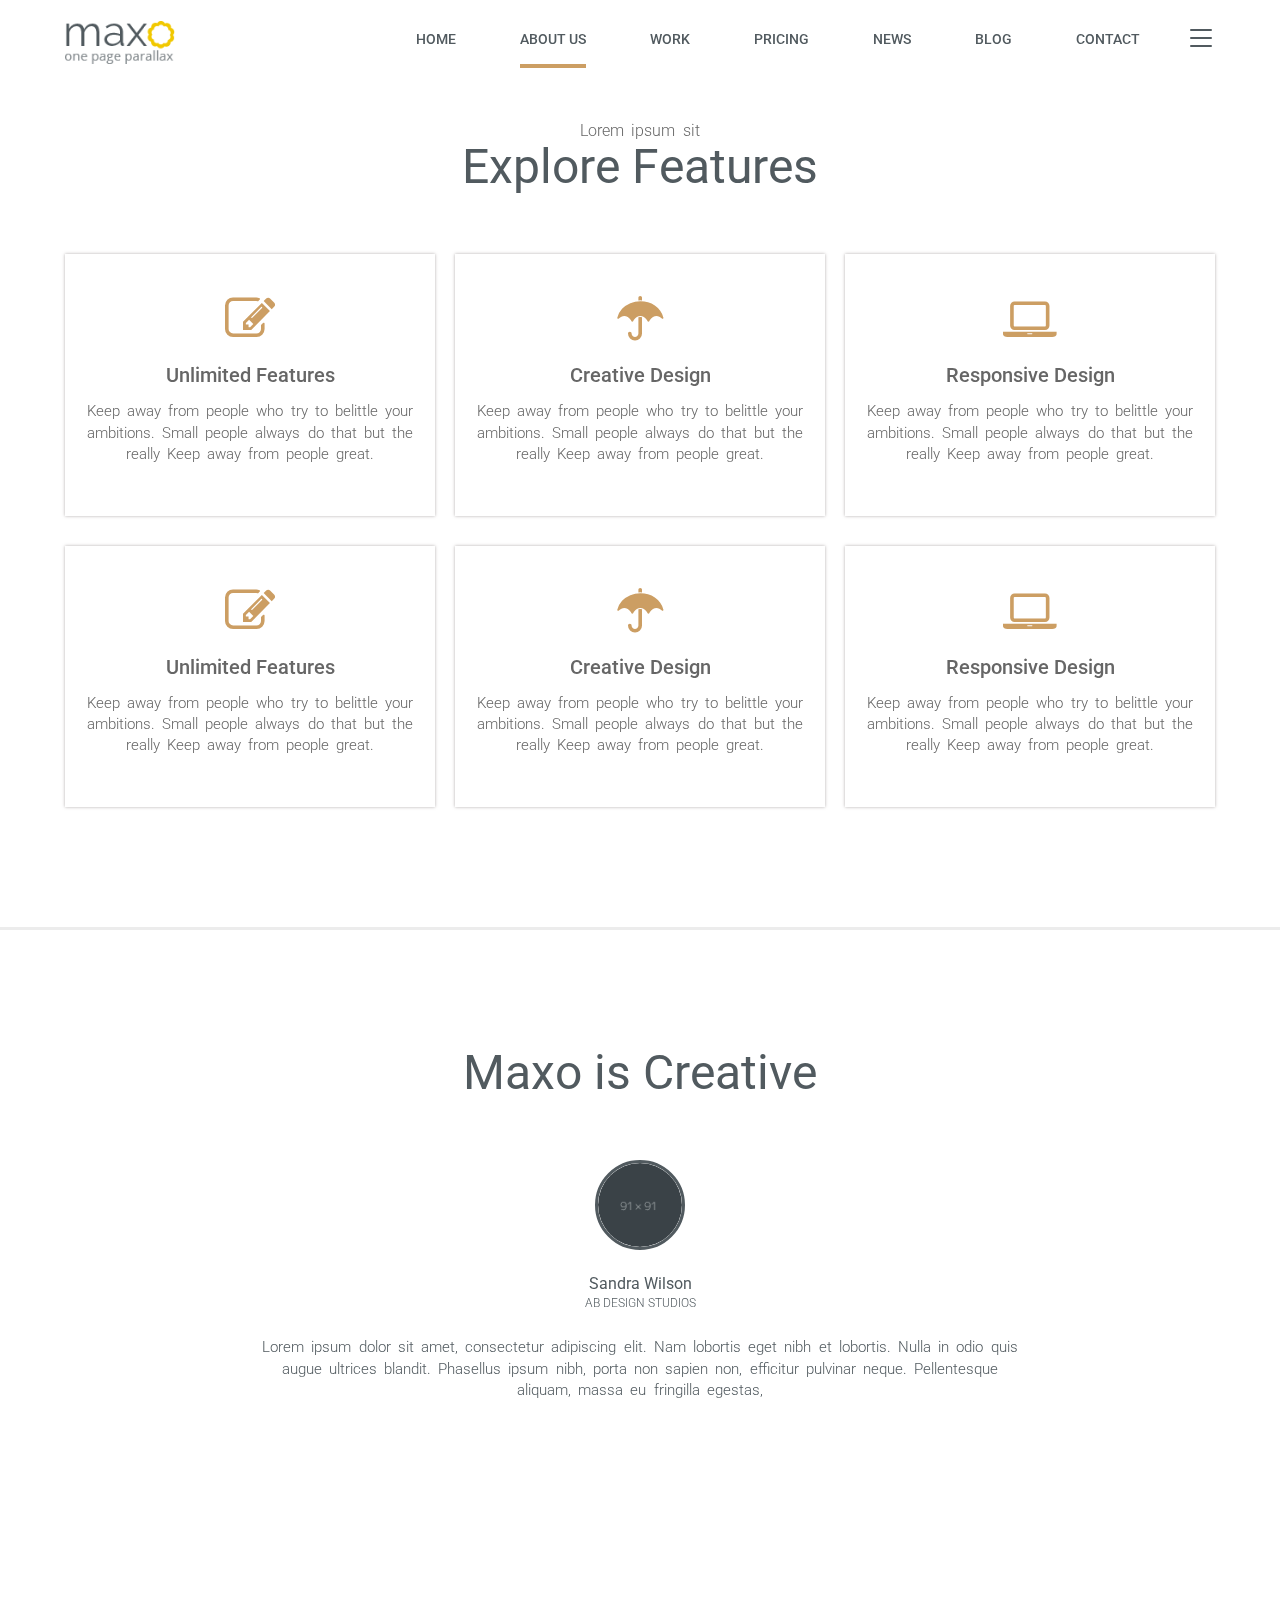
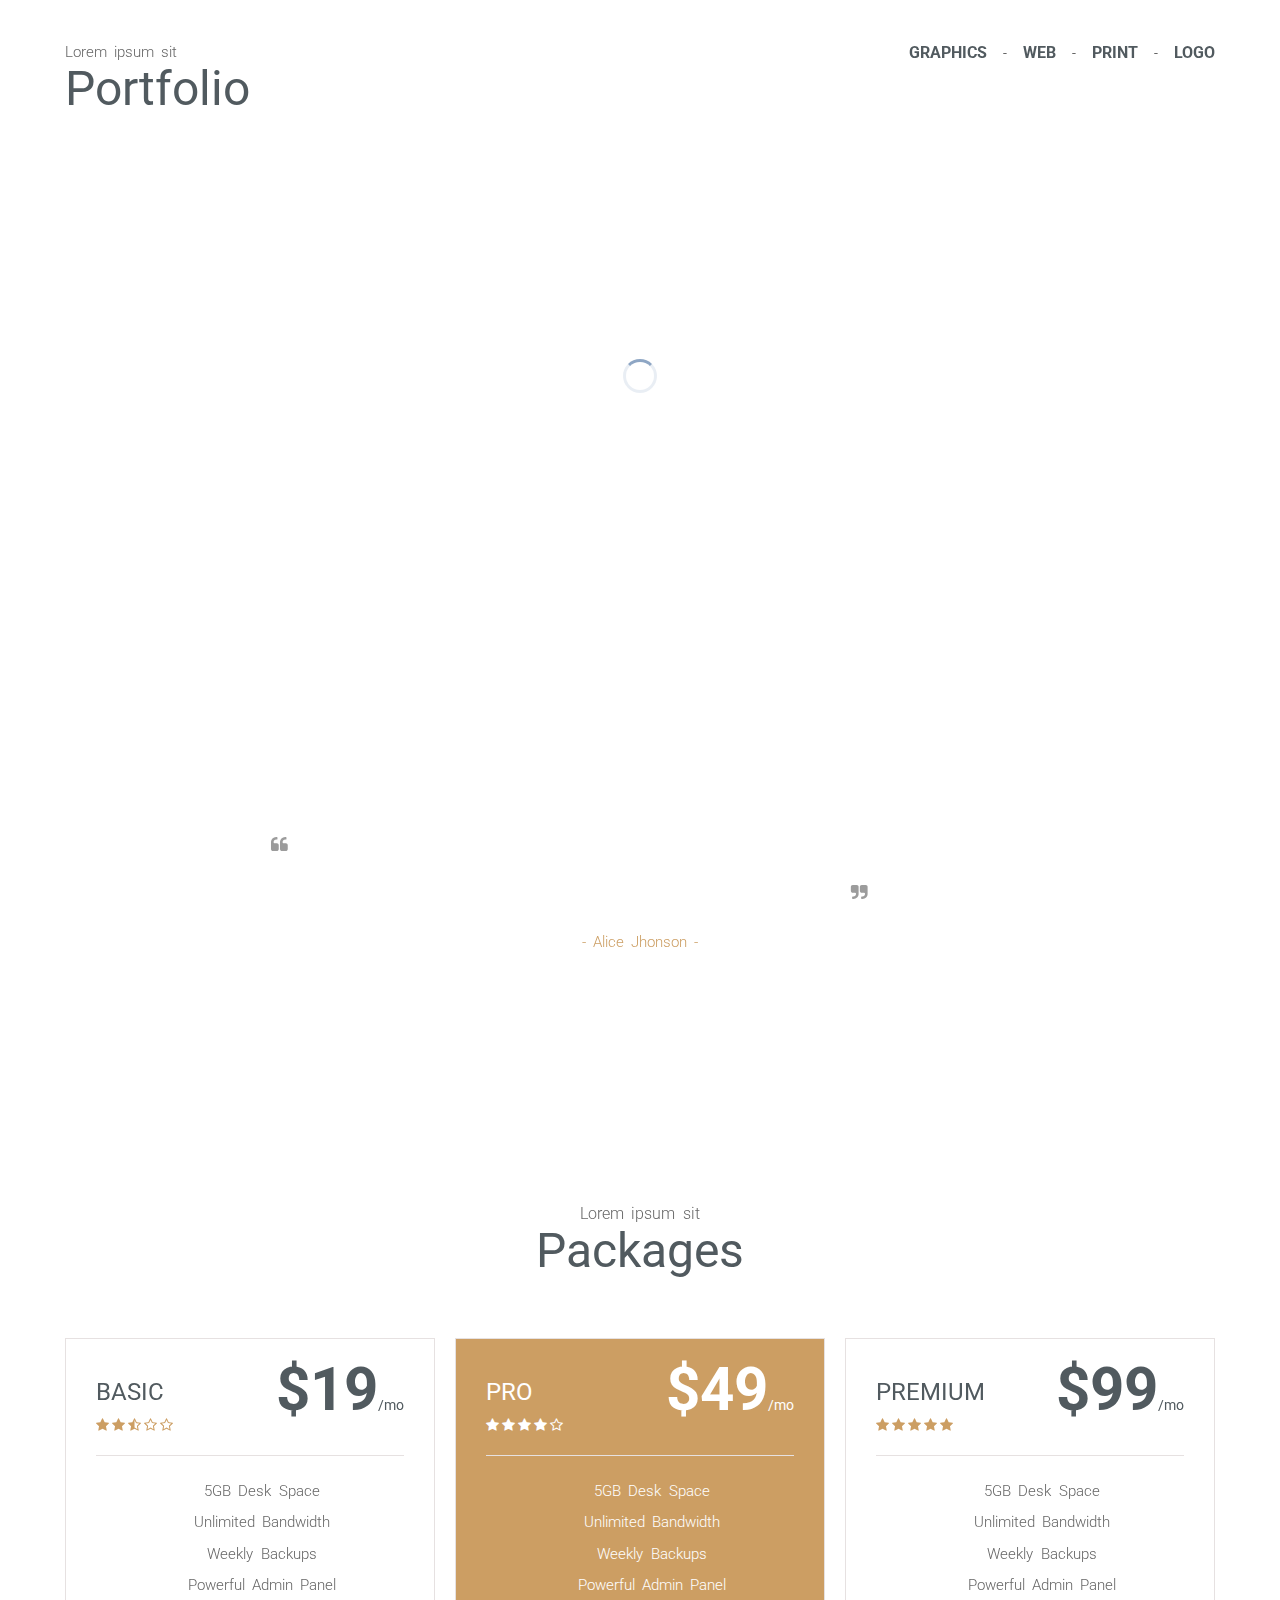
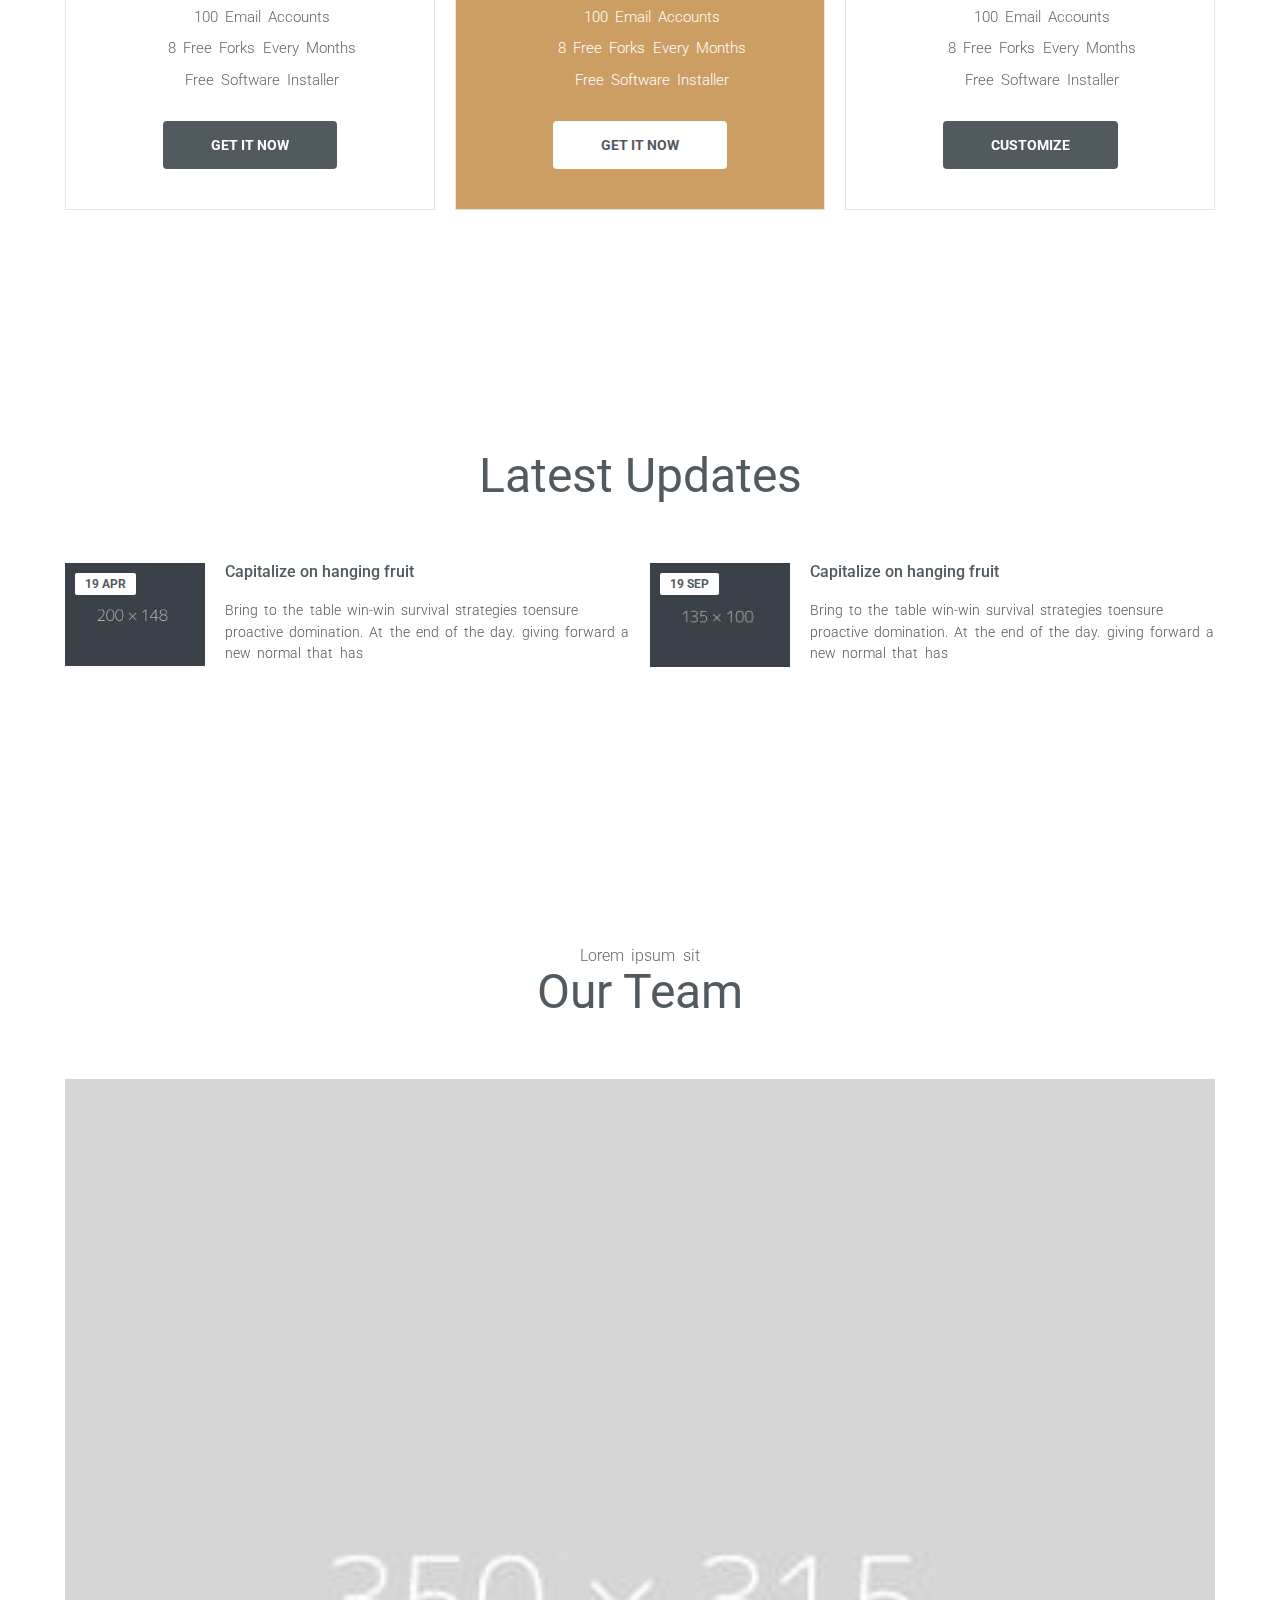
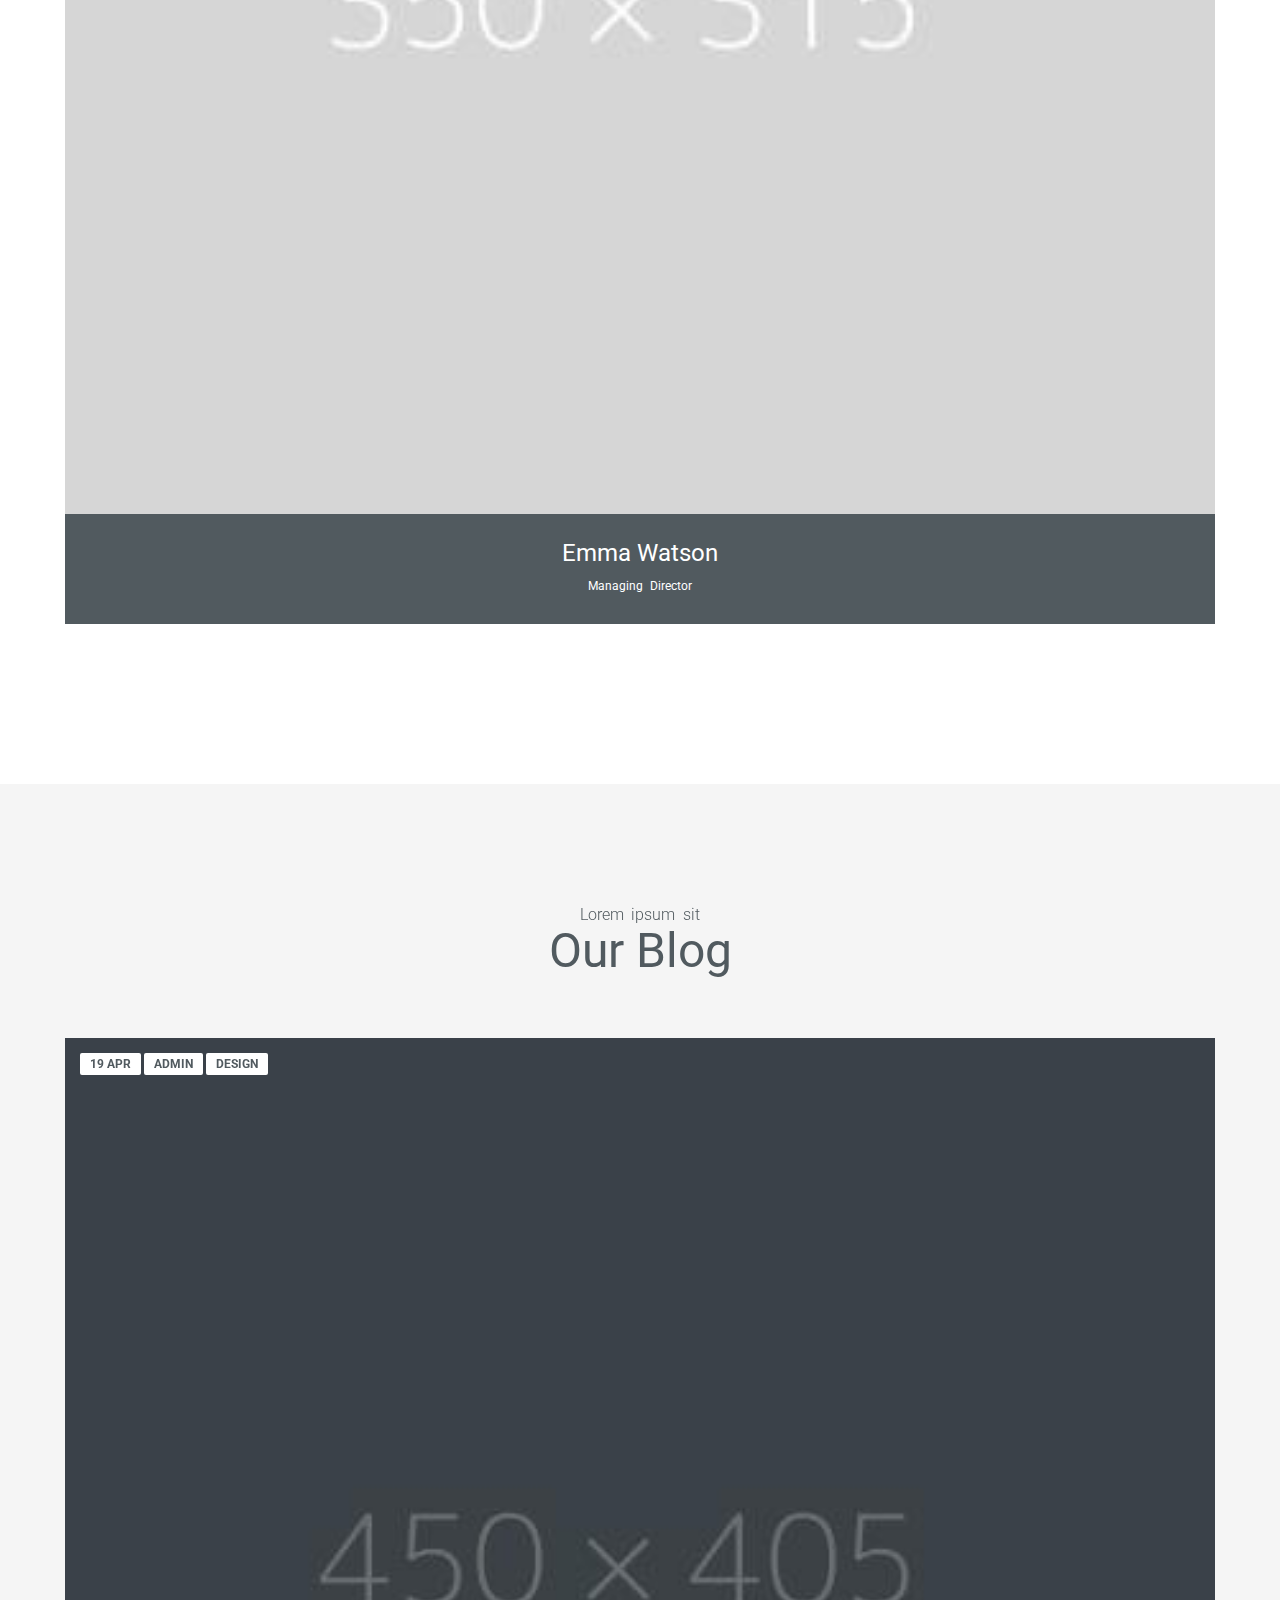
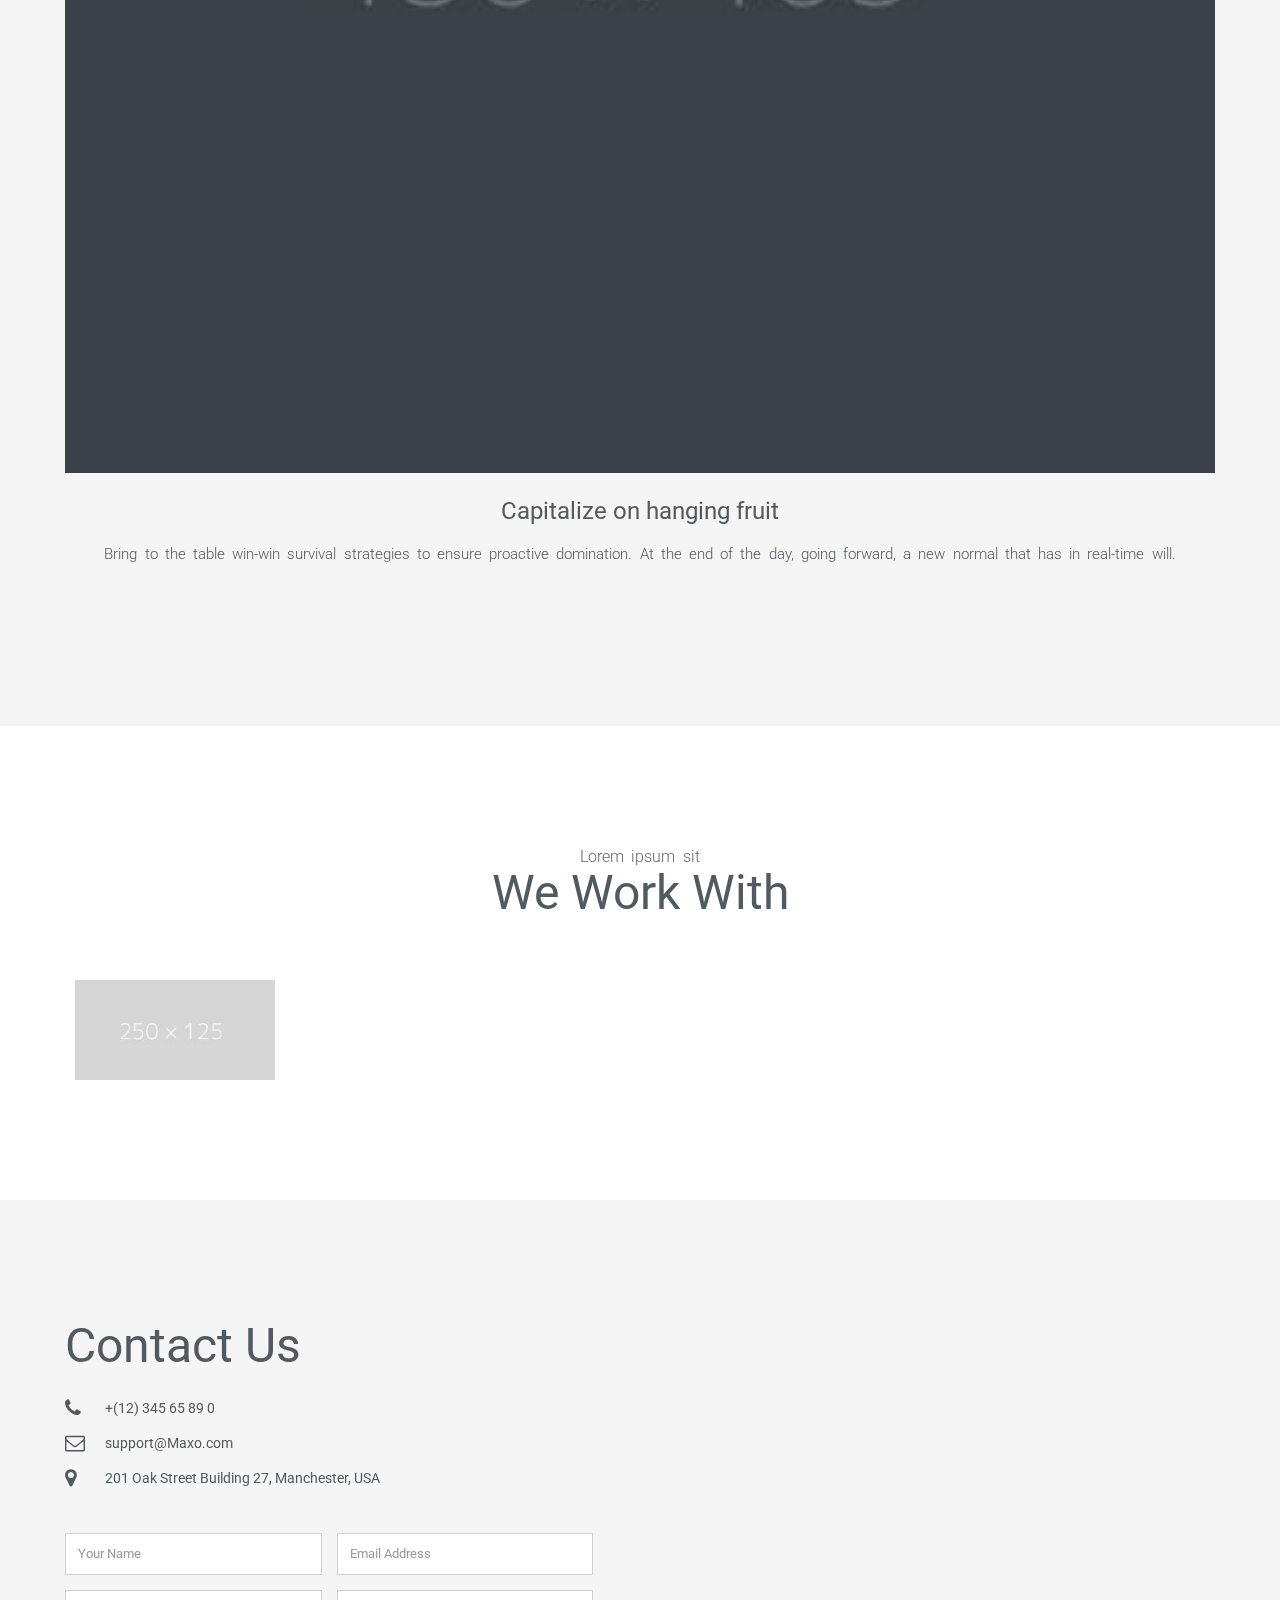
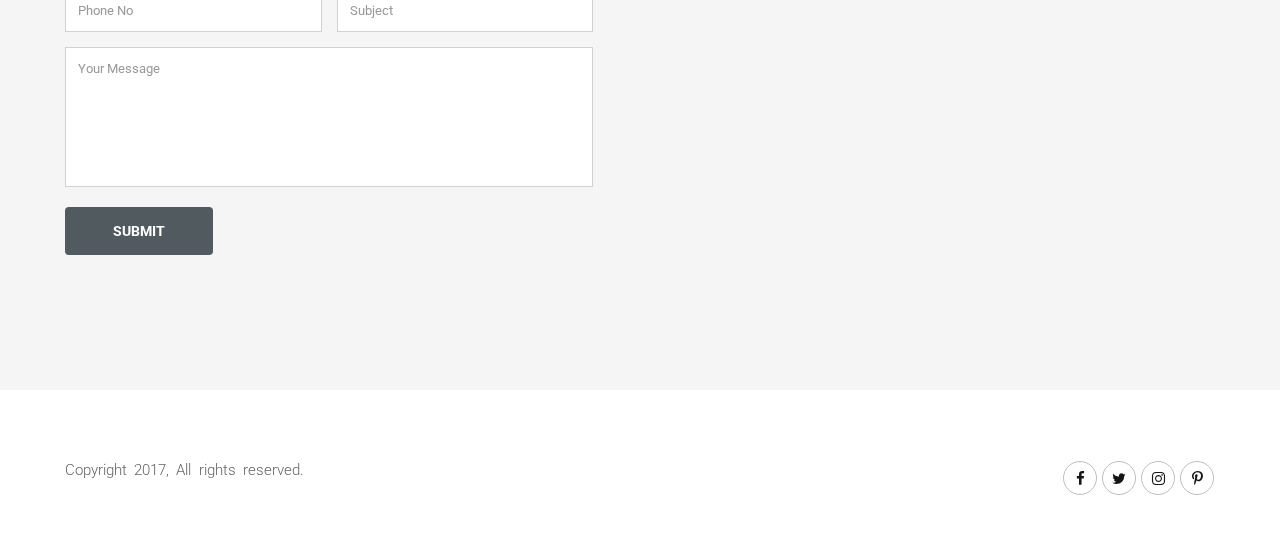
<file: index-three.html>
<!DOCTYPE html>
<html lang="en">

<head>
<meta charset="utf-8">
<meta http-equiv="X-UA-Compatible" content="IE=edge">
<meta name="viewport" content="width=device-width, initial-scale=1">
<!-- The above 3 meta tags *must* come first in the head; any other head content must come *after* these tags -->
<title>Maxo | Home</title>

<!-- Bootstrap -->
<link href="css/bootstrap.min.css" type="text/css" rel="stylesheet">
<link rel="stylesheet" type="text/css" href="css/font-awesome.min.css">
<link rel="stylesheet" type="text/css" href="css/animate.css">
<link rel="stylesheet" type="text/css" href="css/cubeportfolio.min.css">
<link rel="stylesheet" type="text/css" href="css/jquery.fancybox.min.css">
<link rel="stylesheet" type="text/css" href="css/swiper.min.css">
<link rel="stylesheet" type="text/css" href="css/settings.css">
<link rel="stylesheet" type="text/css" href="css/bootsnav.css">
<link rel="stylesheet" type="text/css" href="css/style.css">
<link rel="stylesheet" type="text/css" href="css/dark.css">
<link rel="icon" href="images/favicon.png">
<!-- HTML5 shim and Respond.js for IE8 support of HTML5 ANNA DEMOSTHENOUS and media queries -->
<!-- WARNING: Respond.js doesn't work if you view the page via file:// -->
<!--[if lt IE 9]>
    <script src="https://oss.maxcdn.com/html5shiv/3.7.3/html5shiv.min.js"></script>
    <script src="https://oss.maxcdn.com/respond/1.4.2/respond.min.js"></script>
    <![endif]-->
</head>


<body id="home" data-spy="scroll" data-target=".navbar" data-offset="50">

<!--Page Loader-->
<div class="loader">
    <div class="spinner">
        <div class="dot1"></div>
        <div class="dot2"></div>
    </div>
</div>
<!--Page Loader ends-->


<!--Header Starts-->
<header class="default">
    <nav class="navbar navbar-default navbar-fixed bootsnav">
        <div class="container">
            <div class="menu-icon">
                <span></span>
              </div>
            <div class="navbar-header">
                <button type="button" class="navbar-toggle" data-toggle="collapse" data-target="#navbar-menu">
                    <i class="fa fa-bars"></i>
                 </button>
                <a class="navbar-brand" href="index.html">
                <img src="images/logo-dark.png" class="logo logo-display" alt="">
                <img src="images/logo-white.png" class="logo logo-scrolled" alt="">
                </a>
            </div>
            <div class="collapse navbar-collapse" id="navbar-menu">
                <ul class="nav navbar-nav navbar-right" data-in="fadeInDown" data-out="fadeOutUp">
                    <li class="active">
                    <a href="#home" class="scroll">Home</a></li>
                    <li><a href="#features" class="scroll">About us</a></li>
                    <li><a href="#work" class="scroll"> Work</a></li>
                    <li><a href="#pricing" class="scroll">pricing</a></li>
                    <li><a href="#maxo_news" class="scroll"> news</a></li>
                    <li><a href="#maxo-blog" class="scroll">Blog</a></li>
                    <li><a href="#contactus" class="scroll">Contact</a></li>
                </ul>
            </div>
        </div>
    </nav>
</header>
<!--Header ends-->

<!--Full Menu-->
<section class="overlay-menu">
    <div class="menu-icon active">
        <span></span>
    </div>
    <div class="centered">
        <div class="container">

            <div class="row">
                <div class="col-sm-12 columns half text-center">
                    <a href="index.html" class="logo-full heading_space"><img src="images/logo-dark.png" alt=""></a>
                </div>
                <div class="col-sm-12 columns half text-left">
                    <ul class="full-nav top20 heading_space">
                        <li class="active">
                            <span>01.</span> <a href="#home" class="scroll">Home</a>
                        </li>
                        <li><span>02.</span> <a href="#features" class="scroll">About us</a></li>
                        <li><span>03.</span> <a href="#work" class="scroll"> Work</a></li>
                        <li><span>04.</span> <a href="#pricing" class="scroll">pricing</a></li>
                        <li><span>05.</span> <a href="#maxo_news" class="scroll"> news</a></li>
                        <li><span>06.</span> <a href="#maxo-blog" class="scroll">Blog</a> </li>
                        <li><span>07.</span> <a href="#contactus" class="scroll">Contact</a></li>
                        <li><span>08.</span> <a href="blog-detail.html">Blog Detail</a></li>
                    </ul>
                </div>
                <div class="col-sm-12">
                    <ul class="social">
                        <li><a href="javascript:void(0)"><i class="fa fa-facebook"></i> </a> </li>
                        <li><a href="javascript:void(0)"><i class="fa fa-twitter"></i> </a> </li>
                        <li><a href="javascript:void(0)"><i class="fa fa-instagram"></i> </a> </li>
                        <li><a href="javascript:void(0)"><i class="fa fa-pinterest-p"></i> </a> </li>
                    </ul>
                </div>
            </div>
        </div>
    </div>
</section>
<!--Full Menu-->

<!--Main Slider-->
<div id="revo_main_wrapper" class="rev_slider_wrapper fullwidthbanner-container">
    <div id="maxo-main" class="rev_slider fullwidthabanner" style="display:none;" data-version="5.0.7">
        <ul>
            <!-- SLIDE  -->
            <li data-index="rs-17" data-transition="fade" data-slotamount="default" data-easein="Power3.easeInOut" data-easeout="Power3.easeInOut" data-masterspeed="1500" class="text-center">
                <!-- MAIN IMAGE -->
                <img src="images/banner4.jpg" alt="" data-bgposition="center center" data-bgfit="cover" data-bgrepeat="no-repeat" class="rev-slidebg" data-bgparallax="10"  data-no-retina>
                <!-- LAYER NR. 1 -->
                <div class="tp-caption tp-resizeme darkcolor text-center" data-x="['center','center','center','center']" data-hoffset="['0','0','0','0']" data-y="['227','227','227','227']" data-voffset="['0','0','0','0']" data-whitespace="nowrap" data-transform_idle="o:1;" data-transform_in="z:0;rX:0;rY:0;rZ:0;sX:0.9;sY:0.9;skX:0;skY:0;opacity:0;s:1500;e:Power3.easeInOut;" data-transform_out="y:[100%];s:1000;e:Power2.easeInOut;s:1000;e:Power2.easeInOut;" data-mask_out="x:inherit;y:inherit;s:inherit;e:inherit;" data-start="1000" data-splitin="none" data-splitout="none" data-responsive_offset="on">
                    <h1 class="text-captilize text-center">
                    Creative <strong>One Page</strong> Template
                    <span> Perfect for Startups </span>
                    </h1>
                </div>
                <div class="tp-caption tp-resizeme text-center" data-x="['center','center','center','center']" data-hoffset="['0','0','0','0']" data-y="['390','390','360','360']" data-voffset="['0','0','0','0']" data-whitespace="nowrap" data-transform_idle="o:1;" data-transform_in="y:[100%];z:0;rX:0deg;rY:0;rZ:0;sX:1;sY:1;skX:0;skY:0;opacity:0;s:1500;e:Power4.easeInOut;" data-transform_out="s:900;e:Power2.easeInOut;s:900;e:Power2.easeInOut;" data-start="2500" data-splitin="none" data-splitout="none" data-responsive_offset="on">
                    <a href="#" class="button light">Getting Started</a>
                    <a href="#" class="button white">Learn more</a>
                </div>
            </li>
            <!-- SLIDE 2  -->
            <li data-index="rs-18" data-transition="fade" data-slotamount="default" data-easein="Power3.easeInOut" data-easeout="Power3.easeInOut" data-masterspeed="1500">
                <!-- MAIN IMAGE -->
                <img src="images/banner5.jpg" alt="" data-bgposition="center center" data-bgfit="cover" data-bgrepeat="no-repeat" class="rev-slidebg" data-bgparallax="10" data-no-retina>
                <!-- LAYER NR. 1 -->
                <div class="tp-caption tp-resizeme darkcolor" data-x="['left','left','left','left']" data-hoffset="['10','0','0','0']" data-y="['227','227','227','227']" data-voffset="['0','0','0','0']" data-whitespace="nowrap" data-transform_idle="o:1;" data-transform_in="z:0;rX:0;rY:0;rZ:0;sX:0.9;sY:0.9;skX:0;skY:0;opacity:0;s:1500;e:Power3.easeInOut;" data-transform_out="y:[100%];s:1000;e:Power2.easeInOut;s:1000;e:Power2.easeInOut;" data-mask_out="x:inherit;y:inherit;s:inherit;e:inherit;" data-start="1000" data-splitin="none" data-splitout="none" data-responsive_offset="on">
                    <h1 class="text-captilize">
                    Creative <strong>One Page</strong> Template
                    <span> Perfect for Startups </span>
                    </h1>
                </div>
                <div class="tp-caption tp-resizeme" data-x="['left','left','left','left']" data-hoffset="['10','0','0','0']" data-y="['390','390','360','360']" data-voffset="['0','0','0','0']" data-whitespace="nowrap" data-transform_idle="o:1;" data-transform_in="y:[100%];z:0;rX:0deg;rY:0;rZ:0;sX:1;sY:1;skX:0;skY:0;opacity:0;s:1500;e:Power4.easeInOut;" data-transform_out="s:900;e:Power2.easeInOut;s:900;e:Power2.easeInOut;" data-start="2500" data-splitin="none" data-splitout="none" data-responsive_offset="on">
                    <a href="#" class="button light">Getting Started</a>
                    <a href="#" class="button white">Learn more</a>
                </div>
            </li>
            <!-- SLIDE 3  -->
            <li data-index="rs-19" data-transition="fade" data-slotamount="default" data-easein="Power3.easeInOut" data-easeout="Power3.easeInOut" data-masterspeed="1500" class="text-right">
                <!-- MAIN IMAGE -->
                <img src="images/banner6.jpg" alt="" data-bgposition="center center" data-bgfit="cover" data-bgrepeat="no-repeat" class="rev-slidebg" data-bgparallax="10" data-no-retina>
                <!-- LAYER NR. 1 -->
                
                <div class="tp-caption tp-resizeme darkcolor text-right" data-x="['right','right','right','right']" data-hoffset="['10','0','0','0']" data-y="['227','227','227','227']" data-voffset="['0','0','0','0']" data-whitespace="nowrap" data-transform_idle="o:1;" data-transform_in="z:0;rX:0;rY:0;rZ:0;sX:0.9;sY:0.9;skX:0;skY:0;opacity:0;s:1500;e:Power3.easeInOut;" data-transform_out="y:[100%];s:1000;e:Power2.easeInOut;s:1000;e:Power2.easeInOut;" data-mask_out="x:inherit;y:inherit;s:inherit;e:inherit;" data-start="1000" data-splitin="none" data-splitout="none" data-responsive_offset="on">
                    <h1 class="text-captilize">
                    Creative <strong>One Page</strong> Template
                    <span> Perfect for Startups </span>
                    </h1>
                </div>
                <div class="tp-caption tp-resizeme" data-x="['right','right','right','right']" data-hoffset="['10','0','0','0']" data-y="['390','390','360','360']" data-voffset="['0','0','0','0']" data-whitespace="nowrap" data-transform_idle="o:1;" data-transform_in="y:[100%];z:0;rX:0deg;rY:0;rZ:0;sX:1;sY:1;skX:0;skY:0;opacity:0;s:1500;e:Power4.easeInOut;" data-transform_out="s:900;e:Power2.easeInOut;s:900;e:Power2.easeInOut;" data-start="2500" data-splitin="none" data-splitout="none" data-responsive_offset="on">
                    <a href="#" class="button light">Getting Started</a>
                    <a href="#" class="button white">Learn more</a>
                </div>
            </li>
        </ul>
    </div>
</div>
<!--Main Slider ends -->


<!--About Us-->
<section id="features" class="padding">
  <div class="container">
    <div class="row">
    <div class="col-sm-12 text-center">
       <p class="title bottom0">Lorem ipsum sit</p>
       <h2 class="text-captalize darkcolor bottom30">Explore Features</h2>
    </div>
    <div class="icon_wrap text-center clearfix">
      <div class="col-sm-4 top30">
         <div class="icon_box">
         <i class="fa fa-pencil-square-o"></i>
         <h4 class="text-capitalize bottom15">Unlimited Features</h4>
         <p class="no_bottom">Keep away from people who try to belittle your ambitions. Small people always do that but the really Keep away from people  great.</p>
         </div>
      </div>
      <div class="col-sm-4 top30">
         <div class="icon_box border_radius">
         <i class="fa fa-umbrella"></i>
         <h4 class="text-capitalize bottom15">Creative Design</h4>
         <p class="no_bottom">Keep away from people who try to belittle your ambitions. Small people always do that but the really Keep away from people  great.</p>
         </div>
      </div>
      <div class="col-sm-4 top30">
         <div class="icon_box border_radius">
         <i class="fa fa-laptop"></i>
         <h4 class="text-capitalize bottom15">Responsive Design</h4>
         <p class="no_bottom">Keep away from people who try to belittle your ambitions. Small people always do that but the really Keep away from people  great.</p>
         </div>
      </div>
      <div class="col-sm-4 top30">
         <div class="icon_box border_radius">
         <i class="fa fa-pencil-square-o"></i>
         <h4 class="text-capitalize bottom15">Unlimited Features</h4>
         <p class="no_bottom">Keep away from people who try to belittle your ambitions. Small people always do that but the really Keep away from people  great.</p>
         </div>
      </div>
      <div class="col-sm-4 top30">
         <div class="icon_box border_radius">
         <i class="fa fa-umbrella"></i>
         <h4 class="text-capitalize bottom15">Creative Design</h4>
         <p class="no_bottom">Keep away from people who try to belittle your ambitions. Small people always do that but the really Keep away from people  great.</p>
         </div>
      </div>
      <div class="col-sm-4 top30">
         <div class="icon_box border_radius">
         <i class="fa fa-laptop"></i>
         <h4 class="text-capitalize bottom15">Responsive Design</h4>
         <p class="no_bottom">Keep away from people who try to belittle your ambitions. Small people always do that but the really Keep away from people  great.</p>
         </div>
      </div>
      </div>
    </div>
  </div> 
</section>
<!--About Us ends -->


<!--Testimonials-->
<section class="bg bgfull-imgone parallax" id="maxo-testimonials">
   <div class="bg-transparent text-center padding">
    <div class="container">
        <div class="row">
           <div class="col-sm-1 col-md-2"></div>
            <div class="col-sm-10 col-md-8 darkcolor">
                    <h2 class="text-captalize heading_space">Maxo is Creative</h2>
                    <div class="testimonial center">
                        <div class="testimonial_slide">
                            <span class="photo bottom25"><img src="images/testimonial1.png" alt=""> </span>
                            <div class="signature bottom25">
                                <h6>Sandra Wilson</h6>
                                <span>AB DESIGN STUDIOS</span>
                            </div>
                            <p class="bottom0 top15 darkcolor">Lorem ipsum dolor sit amet, consectetur adipiscing elit. Nam lobortis eget nibh et lobortis. Nulla in odio quis augue ultrices blandit. Phasellus ipsum nibh, porta non sapien non, efficitur pulvinar neque. Pellentesque aliquam, massa eu fringilla egestas, </p>
                        </div>
                    </div>
            </div>
            <div class="col-sm-1 col-md-2"></div>
        </div>
    </div>
    </div>
</section>
<!--Testimonials ends-->


<!--Gallery-->
<section id="work" class="padding">
    <div class="container">
        <div class="row">
            <div class="col-sm-7">
                <p class="bottom0">Lorem ipsum sit</p>
                <h2 class="text-captalize darkcolor heading_space">Portfolio</h2>
            </div>
            <div class="col-sm-5 text-right">
                <div id="work-filters" class="cbp-l-filters heading_space">
                    <div data-filter="*" class="cbp-filter-item">
                        <span>graphics</span>
                    </div>
                    <div data-filter=".web" class="cbp-filter-item">
                        <span>web</span>
                    </div>
                    <div data-filter=".print" class="cbp-filter-item">
                        <span>Print</span>
                    </div>
                    <div data-filter=".logo" class="cbp-filter-item">
                        <span>Logo</span>
                    </div>
                </div>
            </div>
        </div>
        <div id="work-gallery" class="cbp">
            <div class="cbp-item logo">
                <a href="images/portfolio1.jpg" data-fancybox="gallery">
                    <img src="images/portfolio1.jpg" alt="">
                </a>
                <div class="overlay text-uppercase whitecolor">
                    <a class="likeus" href="javascript:void(0)"><span><i class="fa fa-thumbs-up"></i> 25</span> </a>
                    <a href="images/portfolio1.jpg" data-fancybox="gallery">
                        <h4>ANNA DEMOSTHENOUS</h4>
                        <p class="heading">PHOTOGRAPHY <span class="colorbar"></span></p>
                    </a>
                </div>
            </div>
            <div class="cbp-item logo web print">
                <a href="images/portfolio2.jpg" data-fancybox="gallery">
                    <img src="images/portfolio2.jpg" alt="">
                </a>
                <div class="overlay text-uppercase whitecolor">
                    <a class="likeus" href="javascript:void(0)"><span><i class="fa fa-thumbs-up"></i> 25</span> </a>
                    <a href="images/portfolio2.jpg" data-fancybox="gallery">
                        <h4>ANNA DEMOSTHENOUS</h4>
                        <p class="heading">PHOTOGRAPHY <span class="colorbar"></span></p>
                    </a>
                </div>
            </div>
            <div class="cbp-item print graphics logo">
                <a href="images/portfolio3.jpg" data-fancybox="gallery">
                    <img src="images/portfolio3.jpg" alt="">
                </a>
                <div class="overlay text-uppercase whitecolor">
                    <a class="likeus" href="javascript:void(0)"><span><i class="fa fa-thumbs-up"></i> 25</span> </a>
                    <a href="images/portfolio3.jpg" data-fancybox="gallery">
                        <h4>ANNA DEMOSTHENOUS</h4>
                        <p class="heading">PHOTOGRAPHY <span class="colorbar"></span></p>
                    </a>
                </div>
            </div>
            <div class="cbp-item graphics web print">
                <a href="images/portfolio4.jpg" data-fancybox="gallery">
                    <img src="images/portfolio4.jpg" alt="">
                </a>
                <div class="overlay text-uppercase whitecolor">
                    <a class="likeus" href="javascript:void(0)"><span><i class="fa fa-thumbs-up"></i> 25</span> </a>
                    <a href="images/portfolio4.jpg" data-fancybox="gallery">
                        <h4>ANNA DEMOSTHENOUS</h4>
                        <p class="heading">PHOTOGRAPHY <span class="colorbar"></span></p>
                    </a>
                </div>
            </div>
            <div class="cbp-item logo print">
                <a href="images/portfolio5.jpg" data-fancybox="gallery">
                    <img src="images/portfolio5.jpg" alt="">
                </a>
                <div class="overlay text-uppercase whitecolor">
                    <a class="likeus" href="javascript:void(0)"><span><i class="fa fa-thumbs-up"></i> 25</span> </a>
                    <a href="images/portfolio5.jpg" data-fancybox="gallery">
                        <h4>ANNA DEMOSTHENOUS</h4>
                        <p class="heading">PHOTOGRAPHY <span class="colorbar"></span></p>
                    </a>
                </div>
            </div>
            <div class="cbp-item">
               <img src="images/portfolio6.jpg" alt="">
                <div class="text_wrap bg_transparent text-capitalize">
                    <h5 class="bottom5 top20 darkcolor">Projects by</h5>
                    <h2 class="bottom5 darkcolor">Maxo 07</h2>
                    <h5 class="darkcolor">For our amazing clients</h5>
                    <a href="javascript:void(0)" class="button light top30">All Projects</a>
                </div>
            </div>
        </div>
    </div>
</section>
<!--Gallery ends-->


<!--Parallax-->
<section id="m-parallax" class="parallax-bg parallax padding">
    <div class="container text-center">
        <div class="row">
           <div class="col-sm-1 col-md-2"></div>
            <div class="col-sm-10 col-md-8">
                <h2 class="whitecolor"><i class="fa fa-quote-left"></i> Creativity is allowing yourself to make mistakes Art is knowing which ones to keep <i class="fa fa-quote-right"></i></h2>
                <p class="top20">- Alice Jhonson -</p>
            </div>
            <div class="col-sm-1 col-md-2"></div>
        </div>
    </div>
</section>
<!--Parallax Ends-->



<!--PRICINGS Starts-->
<section id="pricing" class="padding">
    <div class="container text-center">
        <div class="row">
            <div class="col-sm-12">
                <p class="title bottom0">Lorem ipsum sit</p>
                <h2 class="text-capitalize darkcolor bottom20">Packages</h2>
            </div>
        </div>
        <div class="row">
            <div class="col-sm-4">
                <div class="pricing_item top40">
                    <div class="pricebox bottom25 clearfix">
                        <div class="price_title">
                            <h3 class="darkcolor text-uppercase bottom10"> Basic</h3>
                            <span class="ratings">
                                <i class="fa fa-star"></i> <i class="fa fa-star"></i>
                                <i class="fa fa-star-half-full"></i>
                                <i class="fa fa-star-o"></i>
                                <i class="fa fa-star-o"></i>
                            </span>
                        </div>
                        <div class="price darkcolor">
                            <p><strong>$19</strong><span class="month">/mo</span></p>
                        </div>
                    </div>
                    <p class="availability">5GB Desk Space</p>
                    <p class="availability">Unlimited Bandwidth</p>
                    <p class="availability">Weekly Backups</p>
                    <p class="availability">Powerful Admin Panel</p>
                    <p class="availability">100 Email Accounts</p>
                    <p class="availability">8 Free Forks Every Months</p>
                    <p class="availability">Free Software Installer</p>
                    <a href="javascript:void(0)" class="button dark top20">GET IT NOW</a>
                </div>
            </div>
            <div class="col-sm-4">
                <div class="pricing_item active top40">
                    <div class="pricebox bottom25 clearfix">
                        <div class="price_title">
                            <h3 class="darkcolor text-uppercase bottom10"> pro</h3>
                            <span class="ratings">
                                <i class="fa fa-star"></i> <i class="fa fa-star"></i>
                                <i class="fa fa-star"></i>
                                <i class="fa fa-star"></i>
                                <i class="fa fa-star-o"></i>
                            </span>
                        </div>
                        <div class="price darkcolor">
                            <p><strong>$49</strong><span class="month">/mo</span></p>
                        </div>
                    </div>
                    <p class="availability">5GB Desk Space</p>
                    <p class="availability">Unlimited Bandwidth</p>
                    <p class="availability">Weekly Backups</p>
                    <p class="availability">Powerful Admin Panel</p>
                    <p class="availability">100 Email Accounts</p>
                    <p class="availability">8 Free Forks Every Months</p>
                    <p class="availability">Free Software Installer</p>
                    <a href="javascript:void(0)" class="button white top20">GET IT NOW</a>
                </div>
            </div>
            <div class="col-sm-4">
                <div class="pricing_item top40">
                    <div class="pricebox bottom25 clearfix">
                        <div class="price_title">
                            <h3 class="darkcolor text-uppercase bottom10"> Premium</h3>
                            <span class="ratings">
                                <i class="fa fa-star"></i> <i class="fa fa-star"></i>
                                <i class="fa fa-star"></i>
                                <i class="fa fa-star"></i>
                                <i class="fa fa-star"></i>
                            </span>
                        </div>
                        <div class="price darkcolor">
                            <p><strong>$99</strong><span class="month">/mo</span></p>
                        </div>
                    </div>
                    <p class="availability">5GB Desk Space</p>
                    <p class="availability">Unlimited Bandwidth</p>
                    <p class="availability">Weekly Backups</p>
                    <p class="availability">Powerful Admin Panel</p>
                    <p class="availability">100 Email Accounts</p>
                    <p class="availability">8 Free Forks Every Months</p>
                    <p class="availability">Free Software Installer</p>
                    <a href="javascript:void(0)" class="button dark top20">Customize</a>
                </div>
            </div>
        </div>
    </div>
</section>
<!--PRICINGS ends-->
        

<!--Latest Updates-->
<section class="bgfull-imgtwo parallax" id="maxo_news">
   <div class="bg-transparent padding darkcolor">
    <div class="container">
        <div class="row">
            <div class="col-sm-12">
                    <h2 class="text-capitalize bottom30 text-center">latest updates</h2>
             <div class="row">
                 <div class="col-sm-6">
                     <div class="updates">
                        <div class="update_slide">
                            <div class="latest_updates top30">
                                <div class="updatephoto"> 
                                <img src="images/update1.jpg" alt="">
                                <a href="javascript:void(0)" class="ivydatedate">19 apr</a> 
                                </div>
                                <div class="update_text">
                                    <h6 class="bottom20"><a href="blog-detail.html">Capitalize on hanging fruit</a> </h6>
                                    <p class="bottom40">Bring to the table win-win survival strategies toensure proactive domination. At the end of the day. giving forward a new normal that has</p>
                                </div>
                            </div>
                            
                        </div>
                    </div>
                 </div>
                 <div class="col-sm-6">
                     <div class="updates">
                        <div class="update_slide">
                            <div class="latest_updates top30">
                                <div class="updatephoto"> 
                                <img src="images/update2.jpg" alt="">
                                <a href="javascript:void(0)" class="ivydatedate">19 sep</a> 
                                </div>
                                <div class="update_text">
                                    <h6 class="bottom20"><a href="blog-detail.html">Capitalize on hanging fruit</a> </h6>
                                    <p class="bottom40">Bring to the table win-win survival strategies toensure proactive domination. At the end of the day. giving forward a new normal that has</p>
                                </div>
                            </div>
                        </div>
                    </div>
                 </div>
             </div>       
            </div>
        </div>
    </div>
    </div>
</section>
<!--Latest Updates ends-->

 
<!-- Our Team-->
<section class="padding" id="team">
    <div class="container ivy-team">
        <div class="row">
            <div class="col-sm-12 text-center">
                <p class="title bottom0">Lorem ipsum sit</p>
                <h2 class="text-capitalize heading_space darkcolor">Our team</h2>
            </div>
            <div class="col-sm-12">
                <div class="ivy-team">
                    <div class="swiper-container">
                        <div class="swiper-wrapper">
                            <!-- Slides -->
                            <div class="swiper-slide ourteam">
                                <div class="image">
                                    <ul class="social_vertical">
                                        <li><a href="javascript:void(0)"><i class="fa fa-facebook"></i> </a> </li>
                                        <li><a href="javascript:void(0)"><i class="fa fa-twitter"></i> </a> </li>
                                        <li><a href="javascript:void(0)"><i class="fa fa-linkedin"></i> </a> </li>
                                    </ul>
                                    <img src="images/team1.jpg" alt="">
                                </div>
                                <div class="team_caption whitecolor">
                                    <div class="overlay"></div>
                                    <h3 class="bottom10">Emma Watson</h3>
                                    <p class="whitecolor">Managing director </p>
                                </div>
                            </div>
                            <div class="swiper-slide ourteam">
                                <div class="image">
                                    <ul class="social_vertical">
                                        <li><a href="javascript:void(0)"><i class="fa fa-facebook"></i> </a> </li>
                                        <li><a href="javascript:void(0)"><i class="fa fa-twitter"></i> </a> </li>
                                        <li><a href="javascript:void(0)"><i class="fa fa-linkedin"></i> </a> </li>
                                    </ul>
                                    <img src="images/team2.jpg" alt="">
                                </div>
                                <div class="team_caption whitecolor">
                                    <div class="overlay"></div>
                                    <h3 class="bottom10">James Cameron</h3>
                                    <p class="whitecolor">Chief technology officer </p>
                                </div>
                            </div>
                            <div class="swiper-slide ourteam">
                                <div class="image">
                                    <ul class="social_vertical">
                                        <li><a href="javascript:void(0)"><i class="fa fa-facebook"></i> </a> </li>
                                        <li><a href="javascript:void(0)"><i class="fa fa-twitter"></i> </a> </li>
                                        <li><a href="javascript:void(0)"><i class="fa fa-linkedin"></i> </a> </li>
                                    </ul>
                                    <img src="images/team3.jpg" alt="">
                                </div>
                                <div class="team_caption whitecolor">
                                    <div class="overlay"></div>
                                    <h3 class="bottom10">sarah wilson</h3>
                                    <p class="whitecolor">Graphis Designer </p>
                                </div>
                            </div>
                            <div class="swiper-slide ourteam">
                                <div class="image">
                                    <ul class="social_vertical">
                                        <li><a href="javascript:void(0)"><i class="fa fa-facebook"></i> </a> </li>
                                        <li><a href="javascript:void(0)"><i class="fa fa-twitter"></i> </a> </li>
                                        <li><a href="javascript:void(0)"><i class="fa fa-linkedin"></i> </a> </li>
                                    </ul>
                                    <img src="images/team4.jpg" alt="">
                                </div>
                                <div class="team_caption whitecolor bgdark">
                                    <div class="overlay"></div>
                                    <h3 class="bottom10">David Willey</h3>
                                    <p class="whitecolor">marketing manager </p>
                                </div>
                            </div>
                            <div class="swiper-slide ourteam">
                                <div class="image">
                                    <ul class="social_vertical">
                                        <li><a href="javascript:void(0)"><i class="fa fa-facebook"></i> </a> </li>
                                        <li><a href="javascript:void(0)"><i class="fa fa-twitter"></i> </a> </li>
                                        <li><a href="javascript:void(0)"><i class="fa fa-linkedin"></i> </a> </li>
                                    </ul>
                                    <img src="images/team1.jpg" alt="">
                                </div>
                                <div class="team_caption whitecolor">
                                    <div class="overlay"></div>
                                    <h3 class="bottom10">Emma Watson</h3>
                                    <p class="whitecolor">Managing director </p>
                                </div>
                            </div>
                            <div class="swiper-slide ourteam">
                                <div class="image">
                                    <ul class="social_vertical">
                                        <li><a href="javascript:void(0)"><i class="fa fa-facebook"></i> </a> </li>
                                        <li><a href="javascript:void(0)"><i class="fa fa-twitter"></i> </a> </li>
                                        <li><a href="javascript:void(0)"><i class="fa fa-linkedin"></i> </a> </li>
                                    </ul>
                                    <img src="images/team2.jpg" alt="">
                                </div>
                                <div class="team_caption whitecolor">
                                    <div class="overlay"></div>
                                    <h3 class="bottom10">James Cameron</h3>
                                    <p class="whitecolor">Chief technology officer </p>
                                </div>
                            </div>
                            <div class="swiper-slide ourteam">
                                <div class="image">
                                    <ul class="social_vertical">
                                        <li><a href="javascript:void(0)"><i class="fa fa-facebook"></i> </a> </li>
                                        <li><a href="javascript:void(0)"><i class="fa fa-twitter"></i> </a> </li>
                                        <li><a href="javascript:void(0)"><i class="fa fa-linkedin"></i> </a> </li>
                                    </ul>
                                    <img src="images/team3.jpg" alt="">
                                </div>
                                <div class="team_caption whitecolor">
                                    <div class="overlay"></div>
                                    <h3 class="bottom10">sarah wilson</h3>
                                    <p class="whitecolor">Graphis Designer </p>
                                </div>
                            </div>
                            <div class="swiper-slide ourteam">
                                <div class="image">
                                    <ul class="social_vertical">
                                        <li><a href="javascript:void(0)"><i class="fa fa-facebook"></i> </a> </li>
                                        <li><a href="javascript:void(0)"><i class="fa fa-twitter"></i> </a> </li>
                                        <li><a href="javascript:void(0)"><i class="fa fa-linkedin"></i> </a> </li>
                                    </ul>
                                    <img src="images/team4.jpg" alt="">
                                </div>
                                <div class="team_caption whitecolor">
                                    <div class="overlay"></div>
                                    <h3 class="bottom10">David Willey</h3>
                                    <p class="whitecolor">marketing manager </p>
                                </div>
                            </div>
                        </div>
                    </div>
                </div>
                <div class="text-center">
                    <div class="swiper-pagination top40"></div>
                </div>
            </div>
        </div>
    </div>
</section>
<!--Our Team ends-->


<!--Blog-->
<section id="maxo-blog" class="padding bglight darkcolor">
    <div class="container">
        <div class="row">
            <div class="col-sm-12 text-center">
               <p class="title bottom0">Lorem ipsum sit</p>
                <h2 class="text-capitalize heading_space">our blog</h2>
                <div class="our-blog">
                    <div class="swiper-container">
                        <div class="swiper-wrapper">
                            <!-- Slides -->
                            <div class="swiper-slide">
                                <div class="ourblog">
                                    <div class="row">
                                        <div class="col-sm-12">
                                            <div class="image">
                                                <a href="blog.html"><img src="images/blog1.jpg" alt="blog"></a>
                                                <div class="desc_tags">
                                                    <a href="#" class="ivydatedate">19 apr</a>
                                                    <a href="#" class="ivydatedate">ADMIN</a>
                                                    <a href="#" class="ivydatedate">DESIGN</a>
                                                </div>
                                            </div>
                                        </div>
                                        <div class="col-sm-12">
                                            <div class="blog_desc">
                                                <h3 class="top25 bottom20"><a href="blog.html">Capitalize on hanging fruit</a> </h3>
                                                <p class="bottom20">Bring to the table win-win survival strategies to ensure proactive domination. At the end of the day, going forward, a new normal that has in real-time will.</p>
                                            </div>
                                        </div>
                                    </div>
                                </div>
                            </div>
                            <div class="swiper-slide">
                                <div class="ourblog">
                                    <div class="row">
                                        <div class="col-sm-12">
                                            <div class="image">
                                                <a href="blog.html"><img src="images/blog2.jpg" alt="blog"></a>
                                                <div class="desc_tags">
                                                    <a href="#" class="ivydatedate">19 apr</a>
                                                    <a href="#" class="ivydatedate">ADMIN</a>
                                                    <a href="#" class="ivydatedate">DESIGN</a>
                                                </div>
                                            </div>

                                        </div>
                                        <div class="col-sm-12">
                                            <div class="blog_desc">
                                                <h3 class="top25 bottom20"><a href="blog.html">Capitalize on hanging fruit</a> </h3>
                                                <p class="bottom20">Bring to the table win-win survival strategies to ensure proactive domination. At the end of the day, going forward, a new normal that has in real-time will.</p>
                                            </div>
                                        </div>
                                    </div>
                                </div>
                            </div>
                            <div class="swiper-slide">
                                <div class="ourblog">
                                    <div class="row">
                                        <div class="col-sm-12">
                                            <div class="image">
                                                <a href="blog.html"><img src="images/blog3.jpg" alt="blog"></a>
                                                <div class="desc_tags">
                                                    <a href="#" class="ivydatedate">19 apr</a>
                                                    <a href="#" class="ivydatedate">ADMIN</a>
                                                    <a href="#" class="ivydatedate">DESIGN</a>
                                                </div>
                                            </div>
                                        </div>
                                        <div class="col-sm-12">
                                            <div class="blog_desc">
                                                <h3 class="top25 bottom20"><a href="blog.html">Capitalize on hanging fruit </a></h3>
                                                <p class="bottom20">Bring to the table win-win survival strategies to ensure proactive domination. At the end of the day, going forward, a new normal that has in real-time will.</p>
                                            </div>
                                        </div>
                                    </div>
                                </div>
                            </div>
                            <div class="swiper-slide">
                                <div class="ourblog">
                                    <div class="row">
                                        <div class="col-sm-12">
                                            <div class="image">
                                                <a href="blog.html"><img src="images/blog1.jpg" alt="blog"></a>
                                                <div class="desc_tags">
                                                    <a href="#" class="ivydatedate">19 apr</a>
                                                    <a href="#" class="ivydatedate">ADMIN</a>
                                                    <a href="#" class="ivydatedate">DESIGN</a>
                                                </div>
                                            </div>
                                        </div>
                                        <div class="col-sm-12">
                                            <div class="blog_desc">
                                                <h3 class="top25 bottom20"><a href="blog.html">Capitalize on hanging fruit</a> </h3>
                                                <p class="bottom20">Bring to the table win-win survival strategies to ensure proactive domination. At the end of the day, going forward, a new normal that has in real-time will.</p>
                                            </div>
                                        </div>
                                    </div>
                                </div>
                            </div>
                            <div class="swiper-slide">
                                <div class="ourblog">
                                    <div class="row">
                                        <div class="col-sm-12">
                                            <div class="image">
                                                <a href="blog.html"><img src="images/blog2.jpg" alt="blog"></a>
                                                <div class="desc_tags">
                                                    <a href="#" class="ivydatedate">19 apr</a>
                                                    <a href="#" class="ivydatedate">ADMIN</a>
                                                    <a href="#" class="ivydatedate">DESIGN</a>
                                                </div>
                                            </div>

                                        </div>
                                        <div class="col-sm-12">
                                            <div class="blog_desc">
                                                <h3 class="top25 bottom20"><a href="blog.html">Capitalize on hanging fruit</a> </h3>
                                                <p class="bottom20">Bring to the table win-win survival strategies to ensure proactive domination. At the end of the day, going forward, a new normal that has in real-time will.</p>
                                            </div>
                                        </div>
                                    </div>
                                </div>
                            </div>
                            <div class="swiper-slide">
                                <div class="ourblog">
                                    <div class="row">
                                        <div class="col-sm-12">
                                            <div class="image">
                                                <a href="blog.html"><img src="images/blog3.jpg" alt="blog"></a>
                                                <div class="desc_tags">
                                                    <a href="#" class="ivydatedate">19 apr</a>
                                                    <a href="#" class="ivydatedate">ADMIN</a>
                                                    <a href="#" class="ivydatedate">DESIGN</a>
                                                </div>
                                            </div>
                                        </div>
                                        <div class="col-sm-12">
                                            <div class="blog_desc">
                                                <h3 class="top25 bottom20"><a href="blog.html">Capitalize on hanging fruit</a> </h3>
                                                <p class="bottom20">Bring to the table win-win survival strategies to ensure proactive domination. At the end of the day, going forward, a new normal that has in real-time will.</p>
                                            </div>
                                        </div>
                                    </div>
                                </div>
                            </div>
                        </div>
                        <div class="swiper-pagination top20"></div>
                    </div>
                </div>
            </div>
        </div>
    </div>
</section>
<!--Blog ends -->


<!--We Work With....-->
<div id="we-work" class=" padding">
    <div class="container">
        <div class="col-md-12 col-sm-12 text-center">
           <p class="title bottom0">Lorem ipsum sit</p>
            <h2 class="text-capitalize darkcolor heading_space">we work with</h2>
        </div>
        <div class="col-md-12 col-sm-12">
            <div class="partners">
                <div class="swiper-container">
                    <div class="swiper-wrapper">
                        <!-- Slides -->
                        <div class="swiper-slide">
                            <div class="image">
                                <img src="images/logo1.jpg" alt="we work">
                            </div>
                        </div>
                        <div class="swiper-slide">
                            <div class="image">
                                <img src="images/logo2.jpg" alt="we work">
                            </div>
                        </div>
                        <div class="swiper-slide">
                            <div class="image">
                                <img src="images/logo3.jpg" alt="we work">
                            </div>
                        </div>
                        <div class="swiper-slide">
                            <div class="image">
                                <img src="images/logo4.jpg" alt="we work">
                            </div>
                        </div>
                        <div class="swiper-slide">
                            <div class="image">
                                <img src="images/logo5.jpg" alt="we work">
                            </div>
                        </div>
                        <div class="swiper-slide">
                            <div class="image">
                                <img src="images/logo6.jpg" alt="we work">
                            </div>
                        </div>
                        <div class="swiper-slide">
                            <div class="image">
                                <img src="images/logo7.jpg" alt="we work">
                            </div>
                        </div>
                        <div class="swiper-slide">
                            <div class="image">
                                <img src="images/logo8.jpg" alt="we work">
                            </div>
                        </div>
                        <div class="swiper-slide">
                            <div class="image">
                                <img src="images/logo9.jpg" alt="we work">
                            </div>
                        </div>
                        <div class="swiper-slide">
                            <div class="image">
                                <img src="images/logo10.jpg" alt="we work">
                            </div>
                        </div>
                    </div>
                </div>
            </div>
        </div>
    </div>
</div>
<!--We Work With ends....-->



<!--CONTACT Us starts-->
<section class="bg bglight" id="contactus">
    <div class="bghalf equalheight">
        <div id="maxo-map"></div>
    </div>
    <div class="container">
        <div class="row">
            <div class="col-sm-6">
                <div class="padding equalheight darkcolor left">
                    <h2 class="text-capitalize bottom25">Contact Us</h2>
                    <div class="locations top15">
                        <i class="fa fa-phone"></i>
                        <span>+(12) 345 65 89 0</span>
                    </div>
                    <div class="locations top15">
                        <i class="fa fa-envelope-o"></i>
                        <span><a href="mailto:support@Maxo.com">support@Maxo.com</a></span>
                    </div>
                    <div class="locations top15">
                        <i class="fa fa-map-marker"></i>
                        <span>201 Oak Street Building 27, Manchester, USA</span>
                    </div>
                     <form class="callus top40" onSubmit="return false">
                         <div class="row">
                            <div class="col-sm-12 center"><div id="result"></div> </div>
                        </div>
                        <div class="row">
                            <div class="col-sm-6 form-group">
                                <input type="text" class="form-control" placeholder="Your Name" name="name" id="name" required>
                            </div>
                            <div class="col-sm-6 form-group">
                                <input type="email" class="form-control" placeholder="Email Address" name="email" id="email" required>
                            </div>
                            <div class="col-sm-6 form-group">
                                <input type="tel" class="form-control" placeholder="Phone No" name="phone" id="phone">
                            </div>
                            <div class="col-sm-6 form-group">
                                <input type="text" class="form-control" placeholder="Subject" name="subject" id="subject">
                            </div>
                            <div class="col-sm-12 form-group">
                                <textarea class="form-control" placeholder="Your Message" name="message" id="message" required></textarea>
                                <button  class="button dark top20" id="submit_btn">Submit</button>
                            </div>
                        </div>
                    </form>
                </div>
            </div>
        </div>
    </div>
</section>
<!-- CONTACT Us ends-->


<!--Footer starts-->
<footer id="evy-footer" class="padding_half">
    <div class="container">
        <div class="row">
            <div class="col-sm-6">
                <p class="top10">Copyright 2017, All rights reserved.</p>
            </div>
            <div class="col-sm-6 text-right">
                <ul class="social top10">
                    <li><a href="javascript:void(0)"><i class="fa fa-facebook"></i> </a> </li>
                    <li><a href="javascript:void(0)"><i class="fa fa-twitter"></i> </a> </li>
                    <li><a href="javascript:void(0)"><i class="fa fa-instagram"></i> </a> </li>
                    <li><a href="javascript:void(0)"><i class="fa fa-pinterest-p"></i> </a> </li>
                </ul>
            </div>
        </div>
    </div>
</footer>
<!--Footer enda-->


<!-- jQuery (necessary for Bootstrap's JavaScript plugins) -->
<script src="js/jquery-2.2.3.js"></script>
<script src="http://maps.google.com/maps/api/js?key=AIzaSyAOBKD6V47-g_3opmidcmFapb3kSNAR70U" type="text/javascript"></script>
<script src="js/map.js"></script>
<script src="js/bootstrap.min.js"></script>
<script src="js/bootsnav.js"></script>
<script src="js/jquery.easing.min.js"></script>
<script src="js/swiper.min.js"></script>
<script src="js/jquery.cubeportfolio.min.js"></script>
<script src="js/jquery.matchHeight-min.js"></script>
<script src="js/jquery.fancybox.min.js"></script>
<script src="js/jquery.parallax-1.1.3.js"></script>

<script src="js/jquery.themepunch.tools.min.js"></script>
<script src="js/jquery.themepunch.revolution.min.js"></script>
<script src="js/revolution.extension.actions.min.js"></script>
<script src="js/revolution.extension.layeranimation.min.js"></script>
<script src="js/revolution.extension.navigation.min.js"></script>
<script src="js/revolution.extension.parallax.min.js"></script>
<script src="js/revolution.extension.slideanims.min.js"></script>
<script src="js/revolution.extension.kenburn.min.js"></script>
<script src="js/revolution.extension.video.min.js"></script>
<script src="js/functions.js"></script>


</body>

</html>
</file>
<file: css/bootsnav.css>
nav.bootsnav .dropdown.megamenu-fw{position:static}nav.bootsnav .container{position:relative}nav.bootsnav .megamenu-fw .dropdown-menu{left:auto}nav.bootsnav .megamenu-content{padding:15px;width:100%!important}nav.bootsnav .megamenu-content .title{margin-top:0}nav.bootsnav .dropdown.megamenu-fw .dropdown-menu{left:0;right:0}nav.navbar.bootsnav{margin-bottom:0;-webkit-border-radius:0;border-radius:0;background-color:#fff;border:0;border-bottom:solid 1px #e0e0e0;z-index:9}nav.navbar.bootsnav ul.nav>li>a{color:#6f6f6f;background-color:transparent!important}nav.navbar.bootsnav ul.nav li.megamenu-fw>a:hover,nav.navbar.bootsnav ul.nav li.megamenu-fw>a:focus,nav.navbar.bootsnav ul.nav li.active>a:hover,nav.navbar.bootsnav ul.nav li.active>a:focus,nav.navbar.bootsnav ul.nav li.active>a{background-color:transparent}nav.navbar.bootsnav .navbar-toggle{background-color:#fff!important;border:0;padding:0;font-size:18px;position:relative;top:5px}nav.navbar.bootsnav ul.nav .dropdown-menu .dropdown-menu{top:0;left:100%}nav.navbar.bootsnav ul.nav ul.dropdown-menu>li>a{white-space:normal}ul.menu-col{padding:0;margin:0;list-style:none}ul.menu-col li a{color:#6f6f6f}ul.menu-col li a:hover,ul.menu-col li a:focus{text-decoration:none}nav.bootsnav.navbar-full{padding-bottom:10px;padding-top:10px}nav.bootsnav.navbar-full .navbar-header{display:block;width:100%}nav.bootsnav.navbar-full .navbar-toggle{display:inline-block;margin-right:0;position:relative;top:0;font-size:30px;-webkit-transition:all 1s ease-in-out;-moz-transition:all 1s ease-in-out;-o-transition:all 1s ease-in-out;transition:all 1s ease-in-out}nav.bootsnav.navbar-full .navbar-collapse{position:fixed;width:100%;height:100%!important;top:0;left:0;padding:0;display:none!important;z-index:9}nav.bootsnav.navbar-full .navbar-collapse.in{display:block!important}nav.bootsnav.navbar-full .navbar-collapse .nav-full{overflow:auto}nav.bootsnav.navbar-full .navbar-collapse .wrap-full-menu{display:table-cell;vertical-align:middle;background-color:#fff;overflow:auto}nav.bootsnav.navbar-full .navbar-collapse .nav-full::-webkit-scrollbar{width:0}nav.bootsnav.navbar-full .navbar-collapse .nav-full::-moz-scrollbar{width:0}nav.bootsnav.navbar-full .navbar-collapse .nav-full::-ms-scrollbar{width:0}nav.bootsnav.navbar-full .navbar-collapse .nav-full::-o-scrollbar{width:0}nav.bootsnav.navbar-full .navbar-collapse ul.nav{display:block;width:100%;overflow:auto}nav.bootsnav.navbar-full .navbar-collapse ul.nav a:hover,nav.bootsnav.navbar-full .navbar-collapse ul.nav a:focus,nav.bootsnav.navbar-full .navbar-collapse ul.nav a{background-color:transparent}nav.bootsnav.navbar-full .navbar-collapse ul.nav>li{float:none;display:block;text-align:center}nav.bootsnav.navbar-full .navbar-collapse ul.nav>li>a{display:table;margin:auto;text-transform:uppercase;font-weight:bold;letter-spacing:2px;font-size:24px;padding:10px 15px}li.close-full-menu>a{padding-top:0!important;padding-bottom:0!important}li.close-full-menu{padding-top:30px!important;padding-bottom:30px!important}.attr-nav{float:right;display:inline-block;margin-left:13px;margin-right:-15px}.attr-nav>ul{padding:0;margin:0 0 -7px 0;list-style:none;display:inline-block}.attr-nav>ul>li{float:left;display:block}.attr-nav>ul>li>a{color:#6f6f6f;display:block;position:relative}.attr-nav>ul>li>a span.badge{position:absolute;top:50%;margin-top:-15px;right:5px;font-size:10px;padding:0;width:15px;height:15px;padding-top:2px}.attr-nav>ul>li.dropdown ul.dropdown-menu{-webkit-border-radius:0;border-radius:0;-webkit-box-shadow:0;-o-box-shadow:0;box-shadow:0;border:solid 1px #e0e0e0}ul.cart-list{padding:0!important;width:250px!important}ul.cart-list>li{position:relative;border-bottom:solid 1px #efefef;padding:15px 15px 23px 15px!important}ul.cart-list>li>a.photo{padding:0!important;margin-right:15px;float:left;display:block;width:50px;height:50px;left:15px;top:15px}ul.cart-list>li img{width:50px;height:50px;border:solid 1px #efefef}ul.cart-list>li>h6{margin:0}ul.cart-list>li>h6>a.photo{padding:0!important;display:block}ul.cart-list>li>p{margin-bottom:0}ul.cart-list>li.total{background-color:#f5f5f5;padding-bottom:15px!important}ul.cart-list>li.total>.btn{display:inline-block;border-bottom:solid 1px #efefef!important}ul.cart-list>li .price{font-weight:bold}ul.cart-list>li.total>span{padding-top:8px}.top-search{background-color:#333;padding:10px 0;display:none}.top-search input.form-control{background-color:transparent;border:0;-webkit-box-shadow:0;-o-box-shadow:0;box-shadow:0;color:#fff;height:40px;padding:0 15px}.top-search .input-group-addon{background-color:transparent;border:0;color:#fff;padding-left:0;padding-right:0}.top-search .input-group-addon.close-search{cursor:pointer}body{-webkit-transition:all .3s ease-in-out;-moz-transition:all .3s ease-in-out;-o-transition:all .3s ease-in-out;transition:all .3s ease-in-out}body.on-side{margin-left:-280px}.side{position:fixed;overflow-y:auto;top:0;right:-280px;width:280px;padding:25px 30px;height:100%;display:block;background-color:#333;-webkit-transition:all .3s ease-in-out;-moz-transition:all .3s ease-in-out;-o-transition:all .3s ease-in-out;transition:all .3s ease-in-out;z-index:9}.side.on{right:0}.side .close-side{float:right;color:#fff;position:relative;z-index:2;font-size:16px}.side .widget{position:relative;z-index:1;margin-bottom:25px}.side .widget .title{color:#fff;margin-bottom:15px}.side .widget ul.link{padding:0;margin:0;list-style:none}.side .widget ul.link li a{color:#9f9f9f;letter-spacing:1px}.side .widget ul.link li a:focus,.side .widget ul.link li a:hover{color:#fff;text-decoration:none}nav.navbar.bootsnav .share{padding:0 30px;margin-bottom:30px}nav.navbar.bootsnav .share ul{display:inline-block;padding:0;margin:0 0 -7px 0;list-style:none}nav.navbar.bootsnav .share ul>li{float:left;display:block;margin-right:5px}nav.navbar.bootsnav .share ul>li>a{display:table-cell;vertical-align:middle;text-align:center;width:35px;height:35px;-webkit-border-radius:50%;border-radius:50%;background-color:#cfcfcf;color:#fff}nav.navbar.bootsnav.navbar-fixed{position:fixed;display:block;width:100%}nav.navbar.bootsnav.no-background{-webkit-transition:all 1s ease-in-out;-moz-transition:all 1s ease-in-out;-o-transition:all 1s ease-in-out;transition:all 1s ease-in-out}.wrap-sticky{position:relative;-webkit-transition:all .3s ease-in-out;-moz-transition:all .3s ease-in-out;-o-transition:all .3s ease-in-out;transition:all .3s ease-in-out}.wrap-sticky nav.navbar.bootsnav{position:absolute;width:100%;left:0;top:0}.wrap-sticky nav.navbar.bootsnav.sticked{position:fixed;-webkit-transition:all .2s ease-in-out;-moz-transition:all .2s ease-in-out;-o-transition:all .2s ease-in-out;transition:all .2s ease-in-out}body.on-side .wrap-sticky nav.navbar.bootsnav.sticked{left:-280px}@media(min-width:1024px) and (max-width:1400px){body.wrap-nav-sidebar .wrapper .container{width:100%;padding-left:30px;padding-right:30px}}@media(min-width:1024px){nav.navbar.bootsnav ul.nav .dropdown-menu .dropdown-menu{margin-top:-2px}nav.navbar.bootsnav ul.nav>li>a{padding:30px 15px;font-weight:600}nav.navbar.bootsnav ul.nav>li.dropdown>a.dropdown-toggle:after{font-family:'FontAwesome';margin-left:5px;margin-top:2px}nav.navbar.bootsnav li.dropdown ul.dropdown-menu{-webkit-border-radius:0;border-radius:0;padding:0;width:200px;background:#fff;border:solid 1px #e0e0e0;border-top:solid 5px}nav.navbar.bootsnav li.dropdown ul.dropdown-menu>li a:hover,nav.navbar.bootsnav li.dropdown ul.dropdown-menu>li a:hover{background-color:transparent}nav.navbar.bootsnav li.dropdown ul.dropdown-menu>li>a{padding:10px 15px;border-bottom:solid 1px #eee;color:#6f6f6f}nav.navbar.bootsnav li.dropdown ul.dropdown-menu>li:last-child>a{border-bottom:0}nav.navbar.bootsnav ul.navbar-right li.dropdown ul.dropdown-menu li a{text-align:right}nav.navbar.bootsnav li.dropdown ul.dropdown-menu li.dropdown>a.dropdown-toggle:before{font-family:'FontAwesome';float:right;content:"\f105";margin-top:0}nav.navbar.bootsnav ul.navbar-right li.dropdown ul.dropdown-menu li.dropdown>a.dropdown-toggle:before{font-family:'FontAwesome';float:left;content:"\f104";margin-top:0}nav.navbar.bootsnav li.dropdown ul.dropdown-menu ul.dropdown-menu{top:2px}nav.navbar.bootsnav ul.dropdown-menu.megamenu-content{padding:0 15px!important}nav.navbar.bootsnav ul.dropdown-menu.megamenu-content>li{padding:25px 0 20px}nav.navbar.bootsnav ul.dropdown-menu.megamenu-content.tabbed{padding:0}nav.navbar.bootsnav ul.dropdown-menu.megamenu-content.tabbed>li{padding:0}nav.navbar.bootsnav ul.dropdown-menu.megamenu-content .col-menu{padding:0 30px;margin:0 -0.5px;border-left:solid 1px #f0f0f0;border-right:solid 1px #f0f0f0}nav.navbar.bootsnav ul.dropdown-menu.megamenu-content .col-menu:first-child{border-left:none}nav.navbar.bootsnav ul.dropdown-menu.megamenu-content .col-menu:last-child{border-right:0}nav.navbar.bootsnav ul.dropdown-menu.megamenu-content .content{display:none}nav.navbar.bootsnav ul.dropdown-menu.megamenu-content .content ul.menu-col li a{text-align:left;padding:5px 0;display:block;width:100%;margin-bottom:0;border-bottom:0;color:#6f6f6f}nav.navbar.bootsnav.on ul.dropdown-menu.megamenu-content .content{display:block!important;height:auto!important}nav.navbar.bootsnav.no-background{background-color:transparent;border:0}nav.navbar.bootsnav.navbar-transparent .attr-nav{padding-left:15px;margin-left:30px}nav.navbar.bootsnav.navbar-transparent.white{background-color:rgba(255,255,255,0.3);border-bottom:solid 1px #bbb}nav.navbar.navbar-inverse.bootsnav.navbar-transparent.dark,nav.navbar.bootsnav.navbar-transparent.dark{background-color:rgba(0,0,0,0.3);border-bottom:solid 1px #555}nav.navbar.bootsnav.navbar-transparent.white .attr-nav{border-left:solid 1px #bbb}nav.navbar.navbar-inverse.bootsnav.navbar-transparent.dark .attr-nav,nav.navbar.bootsnav.navbar-transparent.dark .attr-nav{border-left:solid 1px #555}nav.navbar.bootsnav.no-background.white .attr-nav>ul>li>a,nav.navbar.bootsnav.navbar-transparent.white .attr-nav>ul>li>a,nav.navbar.bootsnav.navbar-transparent.white ul.nav>li>a,nav.navbar.bootsnav.no-background.white ul.nav>li>a{color:#fff}nav.navbar.bootsnav.navbar-transparent.dark .attr-nav>ul>li>a,nav.navbar.bootsnav.navbar-transparent.dark ul.nav>li>a{color:#eee}nav.navbar.bootsnav.navbar-fixed.navbar-transparent .logo-scrolled,nav.navbar.bootsnav.navbar-fixed.no-background .logo-scrolled{display:none}nav.navbar.bootsnav.navbar-fixed.navbar-transparent .logo-display,nav.navbar.bootsnav.navbar-fixed.no-background .logo-display{display:block}nav.navbar.bootsnav.navbar-fixed .logo-display{display:none}nav.navbar.bootsnav.navbar-fixed .logo-scrolled{display:block}.attr-nav>ul>li.dropdown ul.dropdown-menu{margin-top:0;margin-left:55px;width:250px;left:-250px}nav.navbar.bootsnav.menu-center .container{position:relative}nav.navbar.bootsnav.menu-center ul.nav.navbar-center{float:none;margin:0 auto;display:table;table-layout:fixed}nav.navbar.bootsnav.menu-center .navbar-header,nav.navbar.bootsnav.menu-center .attr-nav{position:absolute}nav.navbar.bootsnav.menu-center .attr-nav{right:15px}nav.bootsnav.navbar-brand-top .navbar-header{display:block;width:100%;text-align:center}nav.bootsnav.navbar-brand-top ul.nav>li.dropdown>ul.dropdown-menu{margin-top:2px}nav.bootsnav.navbar-brand-top ul.nav>li.dropdown.megamenu-fw>ul.dropdown-menu{margin-top:0}nav.bootsnav.navbar-brand-top .navbar-header .navbar-brand{display:inline-block;float:none;margin:0}nav.bootsnav.navbar-brand-top .navbar-collapse{text-align:center}nav.bootsnav.navbar-brand-top ul.nav{display:inline-block;float:none;margin:0 0 -5px 0}nav.bootsnav.brand-center .navbar-header{display:block;width:100%;position:absolute;text-align:center;top:0;left:0}nav.bootsnav.brand-center .navbar-brand{display:inline-block;float:none}nav.bootsnav.brand-center .navbar-collapse{text-align:center;display:inline-block;padding-left:0;padding-right:0}nav.bootsnav.brand-center ul.nav>li.dropdown>ul.dropdown-menu{margin-top:2px}nav.bootsnav.brand-center ul.nav>li.dropdown.megamenu-fw>ul.dropdown-menu{margin-top:0}nav.bootsnav.brand-center .navbar-collapse .col-half{width:50%;float:left;display:block}nav.bootsnav.brand-center .navbar-collapse .col-half.left{text-align:right;padding-right:100px}nav.bootsnav.brand-center .navbar-collapse .col-half.right{text-align:left;padding-left:100px}nav.bootsnav.brand-center ul.nav{float:none!important;margin-bottom:-5px!important;display:inline-block!important}nav.bootsnav.brand-center ul.nav.navbar-right{margin:0}nav.bootsnav.brand-center.center-side .navbar-collapse .col-half.left{text-align:left;padding-right:100px}nav.bootsnav.brand-center.center-side .navbar-collapse .col-half.right{text-align:right;padding-left:100px}body.wrap-nav-sidebar .wrapper{padding-left:260px;overflow-x:hidden}nav.bootsnav.navbar-sidebar{position:fixed;width:260px;overflow:hidden;left:0;padding:0 0 0 0!important;background:#fff;-webkit-box-shadow:1px 0 1px 0 #eee;-o-box-shadow:1px 0 1px 0 #eee;box-shadow:1px 0 1px 0 #eee}nav.bootsnav.navbar-sidebar .scroller{width:280px;overflow-y:auto;overflow-x:hidden}nav.bootsnav.navbar-sidebar .container-fluid,nav.bootsnav.navbar-sidebar .container{padding:0!important}nav.bootsnav.navbar-sidebar .navbar-header{float:none;display:block;width:260px;padding:10px 15px;margin:10px 0 0 0!important}nav.bootsnav.navbar-sidebar .navbar-collapse{padding:0!important;width:260px}nav.bootsnav.navbar-sidebar ul.nav{float:none;display:block;width:100%;padding:0 15px!important;margin:0 0 30px 0}nav.bootsnav.navbar-sidebar ul.nav li{float:none!important}nav.bootsnav.navbar-sidebar ul.nav>li>a{padding:10px 15px;font-weight:bold}nav.bootsnav.navbar-sidebar ul.nav>li.dropdown>a:after{float:right}nav.bootsnav.navbar-sidebar ul.nav li.dropdown ul.dropdown-menu{left:100%;top:0;position:relative!important;left:0!important;width:100%!important;height:auto!important;background-color:transparent;border:none!important;padding:0;-webkit-box-shadow:0;-o-box-shadow:0;box-shadow:0}nav.bootsnav.navbar-sidebar ul.nav .megamenu-content .col-menu{border:none!important}nav.bootsnav.navbar-sidebar ul.nav>li.dropdown>ul.dropdown-menu{margin-bottom:15px}nav.bootsnav.navbar-sidebar ul.nav li.dropdown ul.dropdown-menu{padding-left:0;float:none;margin-bottom:0}nav.bootsnav.navbar-sidebar ul.nav li.dropdown ul.dropdown-menu li a{padding:5px 15px;color:#6f6f6f;border:0}nav.bootsnav.navbar-sidebar ul.nav li.dropdown ul.dropdown-menu ul.dropdown-menu{padding-left:15px;margin-top:0}nav.bootsnav.navbar-sidebar ul.nav li.dropdown ul.dropdown-menu li.dropdown>a:before{font-family:'FontAwesome';content:"\f105";float:right}nav.bootsnav.navbar-sidebar ul.nav li.dropdown.on ul.dropdown-menu li.dropdown.on>a:before{content:"\f107"}nav.bootsnav.navbar-sidebar ul.dropdown-menu.megamenu-content>li{padding:0!important}nav.bootsnav.navbar-sidebar .dropdown .megamenu-content .col-menu{display:block;float:none!important;padding:0;margin:0;width:100%}nav.bootsnav.navbar-sidebar .dropdown .megamenu-content .col-menu .title{padding:7px 0;text-transform:none;font-weight:400;letter-spacing:0;margin-bottom:0;cursor:pointer;color:#6f6f6f}nav.bootsnav.navbar-sidebar .dropdown .megamenu-content .col-menu .title:before{font-family:'FontAwesome';content:"\f105";float:right}nav.bootsnav.navbar-sidebar .dropdown .megamenu-content .col-menu.on .title:before{content:"\f107"}nav.bootsnav.navbar-sidebar .dropdown .megamenu-content .col-menu{border:0}nav.bootsnav.navbar-sidebar .dropdown .megamenu-content .col-menu .content{padding:0 0 0 15px}nav.bootsnav.navbar-sidebar .dropdown .megamenu-content .col-menu ul.menu-col li a{padding:3px 0!important}}@media(max-width:992px){nav.navbar.bootsnav .navbar-brand{display:inline-block}nav.navbar.bootsnav .navbar-header{float:none;display:block;text-align:center}nav.navbar.bootsnav .navbar-toggle{display:inline-block;float:left;margin-right:-200px;margin-top:10px}nav.navbar.bootsnav .navbar-collapse{border:0;margin-bottom:0}nav.navbar.bootsnav.no-full .navbar-collapse{min-height:210px;overflow-y:auto!important}nav.navbar.bootsnav .navbar-collapse.collapse{display:none!important}nav.navbar.bootsnav .navbar-collapse.collapse.in{display:block!important}nav.navbar.bootsnav .navbar-nav{float:none!important;margin:0 -15px}nav.navbar.bootsnav .navbar-nav>li{float:none}nav.navbar.bootsnav li.dropdown a.dropdown-toggle:after{font-family:'FontAwesome';content:"\f105";float:right;font-size:16px;margin-left:10px}nav.navbar.bootsnav li.dropdown.on>a.dropdown-toggle:after{content:"\f107"}nav.navbar.bootsnav .navbar-nav>li>a{display:block;width:100%;border-bottom:solid 1px #e0e0e0;padding:10px 0;border-top:solid 1px #e0e0e0;margin-bottom:-1px}nav.navbar.bootsnav .navbar-nav>li:first-child>a{border-top:0}nav.navbar.bootsnav ul.navbar-nav.navbar-left>li:last-child>ul.dropdown-menu{border-bottom:solid 1px #e0e0e0}nav.navbar.bootsnav ul.nav li.dropdown li a.dropdown-toggle{float:none!important;position:relative;display:block;width:100%}nav.navbar.bootsnav ul.nav li.dropdown ul.dropdown-menu{width:100%;position:relative!important;background-color:transparent;float:none;border:0;padding:0 0 0 15px!important;margin:0 0 -1px 0!important;-webkit-box-shadow:0;-o-box-shadow:0;box-shadow:0;-webkit-border-radius:0;border-radius:0}nav.navbar.bootsnav ul.nav li.dropdown ul.dropdown-menu>li>a{display:block;width:100%;border-bottom:solid 1px #e0e0e0;padding:10px 0;color:#6f6f6f}nav.navbar.bootsnav ul.nav ul.dropdown-menu li a:hover,nav.navbar.bootsnav ul.nav ul.dropdown-menu li a:focus{background-color:transparent}nav.navbar.bootsnav ul.nav ul.dropdown-menu ul.dropdown-menu{float:none!important;left:0;padding:0 0 0 15px;position:relative;background:transparent;width:100%}nav.navbar.bootsnav ul.nav ul.dropdown-menu li.dropdown.on>ul.dropdown-menu{display:inline-block;margin-top:-10px}nav.navbar.bootsnav li.dropdown ul.dropdown-menu li.dropdown>a.dropdown-toggle:after{display:none}nav.navbar.bootsnav .dropdown .megamenu-content .col-menu .title{padding:10px 15px 10px 0;line-height:24px;text-transform:none;font-weight:400;letter-spacing:0;margin-bottom:0;cursor:pointer;border-bottom:solid 1px #e0e0e0;color:#6f6f6f}nav.navbar.bootsnav .dropdown .megamenu-content .col-menu ul>li>a{display:block;width:100%;border-bottom:solid 1px #e0e0e0;padding:8px 0}nav.navbar.bootsnav .dropdown .megamenu-content .col-menu .title:before{font-family:'FontAwesome';content:"\f105";float:right;font-size:16px;margin-left:10px;position:relative;right:-15px}nav.navbar.bootsnav .dropdown .megamenu-content .col-menu:last-child .title{border-bottom:0}nav.navbar.bootsnav .dropdown .megamenu-content .col-menu.on:last-child .title{border-bottom:solid 1px #e0e0e0}nav.navbar.bootsnav .dropdown .megamenu-content .col-menu:last-child ul.menu-col li:last-child a{border-bottom:0}nav.navbar.bootsnav .dropdown .megamenu-content .col-menu.on .title:before{content:"\f107"}nav.navbar.bootsnav .dropdown .megamenu-content .col-menu .content{padding:0 0 0 15px}nav.bootsnav.brand-center .navbar-collapse{display:block}nav.bootsnav.brand-center ul.nav{margin-bottom:0!important}nav.bootsnav.brand-center .navbar-collapse .col-half{width:100%;float:none;display:block}nav.bootsnav.brand-center .navbar-collapse .col-half.left{margin-bottom:0}nav.bootsnav .megamenu-content{padding:0}nav.bootsnav .megamenu-content .col-menu{padding-bottom:0}nav.bootsnav .megamenu-content .title{cursor:pointer;display:block;padding:10px 15px;margin-bottom:0;font-weight:normal}nav.bootsnav .megamenu-content .content{display:none}.attr-nav{position:absolute!important;right:60px}.attr-nav>ul{padding:0;margin:0 -15px -7px 0}.attr-nav>ul>li>a{padding:16px 15px 15px}.attr-nav>ul>li.dropdown>a.dropdown-toggle:before{display:none}.attr-nav>ul>li.dropdown ul.dropdown-menu{margin-top:2px;margin-left:55px;width:250px;left:-250px;border-top:solid 5px}.top-search .container{padding:0 45px}nav.bootsnav.navbar-full ul.nav{margin-left:0}nav.bootsnav.navbar-full ul.nav>li>a{border:0}nav.bootsnav.navbar-full .navbar-brand{float:left!important;padding-left:0}nav.bootsnav.navbar-full .navbar-toggle{display:inline-block;float:right;margin-right:0;margin-top:10px}nav.bootsnav.navbar-full .navbar-header{padding-left:15px;padding-right:15px}nav.navbar.bootsnav.navbar-sidebar .share{padding:30px 15px;margin-bottom:0}nav.navbar.bootsnav .megamenu-content.tabbed{padding-left:0!mportant}nav.navbar.bootsnav .tabbed>li{padding:25px 0;margin-left:-15px!important}body>.wrapper{-webkit-transition:all .3s ease-in-out;-moz-transition:all .3s ease-in-out;-o-transition:all .3s ease-in-out;transition:all .3s ease-in-out}body.side-right>.wrapper{margin-left:280px;margin-right:-280px!important}nav.navbar.bootsnav.navbar-mobile .navbar-collapse{position:fixed;overflow-y:auto!important;overflow-x:hidden!important;display:block;background:#fff;z-index:99;width:280px;height:100%!important;left:-280px;top:0;padding:0;-webkit-transition:all .3s ease-in-out;-moz-transition:all .3s ease-in-out;-o-transition:all .3s ease-in-out;transition:all .3s ease-in-out}nav.navbar.bootsnav.navbar-mobile .navbar-collapse.in{left:0}nav.navbar.bootsnav.navbar-mobile ul.nav{width:293px;padding-right:0;padding-left:15px}nav.navbar.bootsnav.navbar-mobile ul.nav>li>a{padding:15px 15px}nav.navbar.bootsnav.navbar-mobile ul.nav ul.dropdown-menu>li>a{padding-right:15px!important;padding-top:15px!important;padding-bottom:15px!important}nav.navbar.bootsnav.navbar-mobile ul.nav ul.dropdown-menu .col-menu .title{padding-right:30px!important;padding-top:13px!important;padding-bottom:13px!important}nav.navbar.bootsnav.navbar-mobile ul.nav ul.dropdown-menu .col-menu ul.menu-col li a{padding-top:13px!important;padding-bottom:13px!important}nav.navbar.bootsnav.navbar-mobile .navbar-collapse [class*=' col-']{width:100%}nav.navbar.bootsnav.navbar-fixed .logo-scrolled{display:block!important}nav.navbar.bootsnav.navbar-fixed .logo-display{display:none!important}nav.navbar.bootsnav.navbar-mobile .tab-menu,nav.navbar.bootsnav.navbar-mobile .tab-content{width:100%;display:block}}@media(max-width:767px){nav.navbar.bootsnav .navbar-header{padding-left:15px;padding-right:15px}nav.navbar.bootsnav .navbar-nav{padding-left:15px;padding-right:15px}.attr-nav{right:30px}.attr-nav>ul{margin-right:-10px}.attr-nav>ul>li>a{padding:16px 10px 15px;padding-left:0!important}.attr-nav>ul>li.dropdown ul.dropdown-menu{left:-275px}.top-search .container{padding:0 15px}nav.bootsnav.navbar-full .navbar-collapse{left:15px}nav.bootsnav.navbar-full .navbar-header{padding-right:0}nav.bootsnav.navbar-full .navbar-toggle{margin-right:-15px}nav.bootsnav.navbar-full ul.nav>li>a{font-size:18px!important;line-height:24px!important;padding:5px 10px!important}nav.navbar.bootsnav.navbar-sidebar .share{padding:30px 15px!important}nav.navbar.bootsnav.navbar-sidebar .share{padding:30px 0!important;margin-bottom:0}nav.navbar.bootsnav.navbar-mobile.navbar-sidebar .share{padding:30px 15px!important;margin-bottom:0}body.side-right>.wrapper{margin-left:280px;margin-right:-280px!important}nav.navbar.bootsnav.navbar-mobile .navbar-collapse{margin-left:0}nav.navbar.bootsnav.navbar-mobile ul.nav{margin-left:-15px}nav.navbar.bootsnav.navbar-mobile ul.nav{border-top:solid 1px #fff}li.close-full-menu{padding-top:15px!important;padding-bottom:15px!important}}@media(min-width:480px) and (max-width:640px){nav.bootsnav.navbar-full ul.nav{padding-top:30px;padding-bottom:30px}}
</file>
<file: css/settings.css>
#debungcontrolls,.debugtimeline{width:100%;box-sizing:border-box}.rev_column,.rev_column .tp-parallax-wrap,.tp-svg-layer svg{vertical-align:top}#debungcontrolls{z-index:100000;position:fixed;bottom:0;height:auto;background:rgba(0,0,0,.6);padding:10px}.debugtimeline{height:10px;position:relative;margin-bottom:3px;display:none;white-space:nowrap}.debugtimeline:hover{height:15px}.the_timeline_tester{background:#e74c3c;position:absolute;top:0;left:0;height:100%;width:0}.debugtimeline.tl_slide .the_timeline_tester{background:#f39c12}.debugtimeline.tl_frame .the_timeline_tester{background:#3498db}.debugtimline_txt{color:#fff;font-weight:400;font-size:7px;position:absolute;left:10px;top:0;white-space:nowrap;line-height:10px}.rtl{direction:rtl}@font-face{font-weight:400;font-style:normal}[class*=" revicon-"]:before,[class^=revicon-]:before{font-family:revicons;font-style:normal;font-weight:400;speak:none;display:inline-block;text-decoration:inherit;width:1em;margin-right:.2em;text-align:center;font-variant:normal;text-transform:none;line-height:1em;margin-left:.2em}.revicon-search-1:before{content:'\e802'}.revicon-pencil-1:before{content:'\e831'}.revicon-picture-1:before{content:'\e803'}.revicon-cancel:before{content:'\e80a'}.revicon-info-circled:before{content:'\e80f'}.revicon-trash:before{content:'\e801'}.revicon-left-dir:before{content:'\e817'}.revicon-right-dir:before{content:'\e818'}.revicon-down-open:before{content:'\e83b'}.revicon-left-open:before{content:'\e819'}.revicon-right-open:before{content:'\e81a'}.revicon-angle-left:before{content:'\e820'}.revicon-angle-right:before{content:'\e81d'}.revicon-left-big:before{content:'\e81f'}.revicon-right-big:before{content:'\e81e'}.revicon-magic:before{content:'\e807'}.revicon-picture:before{content:'\e800'}.revicon-export:before{content:'\e80b'}.revicon-cog:before{content:'\e832'}.revicon-login:before{content:'\e833'}.revicon-logout:before{content:'\e834'}.revicon-video:before{content:'\e805'}.revicon-arrow-combo:before{content:'\e827'}.revicon-left-open-1:before{content:'\e82a'}.revicon-right-open-1:before{content:'\e82b'}.revicon-left-open-mini:before{content:'\e822'}.revicon-right-open-mini:before{content:'\e823'}.revicon-left-open-big:before{content:'\e824'}.revicon-right-open-big:before{content:'\e825'}.revicon-left:before{content:'\e836'}.revicon-right:before{content:'\e826'}.revicon-ccw:before{content:'\e808'}.revicon-arrows-ccw:before{content:'\e806'}.revicon-palette:before{content:'\e829'}.revicon-list-add:before{content:'\e80c'}.revicon-doc:before{content:'\e809'}.revicon-left-open-outline:before{content:'\e82e'}.revicon-left-open-2:before{content:'\e82c'}.revicon-right-open-outline:before{content:'\e82f'}.revicon-right-open-2:before{content:'\e82d'}.revicon-equalizer:before{content:'\e83a'}.revicon-layers-alt:before{content:'\e804'}.revicon-popup:before{content:'\e828'}.rev_slider_wrapper{position:relative;z-index:0;width:100%}.rev_slider{position:relative;overflow:visible}.entry-content .rev_slider a,.rev_slider a{box-shadow:none}.tp-overflow-hidden{overflow:hidden!important}.group_ov_hidden{overflow:hidden}.rev_slider img,.tp-simpleresponsive img{max-width:none!important;transition:none;margin:0;padding:0;border:0}.rev_slider .no-slides-text{font-weight:700;text-align:center;padding-top:80px}.rev_slider>ul,.rev_slider>ul>li,.rev_slider>ul>li:before,.rev_slider_wrapper>ul,.tp-revslider-mainul>li,.tp-revslider-mainul>li:before,.tp-simpleresponsive>ul,.tp-simpleresponsive>ul>li,.tp-simpleresponsive>ul>li:before{list-style:none!important;position:absolute;margin:0!important;padding:0!important;overflow-x:visible;overflow-y:visible;background-image:none;background-position:0 0;text-indent:0;top:0;left:0}.rev_slider>ul>li,.rev_slider>ul>li:before,.tp-revslider-mainul>li,.tp-revslider-mainul>li:before,.tp-simpleresponsive>ul>li,.tp-simpleresponsive>ul>li:before{visibility:hidden}.tp-revslider-mainul,.tp-revslider-slidesli{padding:0!important;margin:0!important;list-style:none!important}.fullscreen-container,.fullwidthbanner-container{padding:0;position:relative}.rev_slider li.tp-revslider-slidesli{position:absolute!important}.tp-caption .rs-untoggled-content{display:block}.tp-caption .rs-toggled-content{display:none}.rs-toggle-content-active.tp-caption .rs-toggled-content{display:block}.rs-toggle-content-active.tp-caption .rs-untoggled-content{display:none}.rev_slider .caption,.rev_slider .tp-caption{position:relative;visibility:hidden;white-space:nowrap;display:block;-webkit-font-smoothing:antialiased!important;z-index:1}.rev_slider .caption,.rev_slider .tp-caption,.tp-simpleresponsive img{-moz-user-select:none;-khtml-user-select:none;-webkit-user-select:none;-o-user-select:none}.rev_slider .tp-mask-wrap .tp-caption,.rev_slider .tp-mask-wrap :last-child,.wpb_text_column .rev_slider .tp-mask-wrap .tp-caption,.wpb_text_column .rev_slider .tp-mask-wrap :last-child{margin-bottom:0}.tp-svg-layer svg{width:100%;height:100%;position:relative}.tp-carousel-wrapper{cursor:url(openhand.cur),move}.tp-carousel-wrapper.dragged{cursor:url(closedhand.cur),move}.tp_inner_padding{box-sizing:border-box;max-height:none!important}.tp-caption.tp-layer-selectable{-moz-user-select:all;-khtml-user-select:all;-webkit-user-select:all;-o-user-select:all}.tp-caption.tp-hidden-caption,.tp-forcenotvisible,.tp-hide-revslider,.tp-parallax-wrap.tp-hidden-caption{visibility:hidden!important;display:none!important}.rev_slider audio,.rev_slider embed,.rev_slider iframe,.rev_slider object,.rev_slider video{max-width:none!important}.tp-element-background{position:absolute;top:0;left:0;width:100%;height:100%;z-index:0}.rev_row_zone{position:absolute;width:100%;left:0;box-sizing:border-box;min-height:50px;font-size:0}.rev_column_inner,.rev_slider .tp-caption.rev_row{position:relative;width:100%!important;box-sizing:border-box}.rev_row_zone_top{top:0}.rev_row_zone_middle{top:50%;transform:translateY(-50%)}.rev_row_zone_bottom{bottom:0}.rev_slider .tp-caption.rev_row{display:table;table-layout:fixed;vertical-align:top;height:auto!important;font-size:0}.rev_column{display:table-cell;position:relative;height:auto;box-sizing:border-box;font-size:0}.rev_column_inner{display:block;height:auto!important;white-space:normal!important}.rev_column_bg{width:100%;height:100%;position:absolute;top:0;left:0;z-index:0;box-sizing:border-box;background-clip:content-box;border:0 solid transparent}.tp-caption .backcorner,.tp-caption .backcornertop,.tp-caption .frontcorner,.tp-caption .frontcornertop{height:0;top:0;width:0;position:absolute}.rev_column_inner .tp-loop-wrap,.rev_column_inner .tp-mask-wrap,.rev_column_inner .tp-parallax-wrap{text-align:inherit}.rev_column_inner .tp-mask-wrap{display:inline-block}.rev_column_inner .tp-parallax-wrap,.rev_column_inner .tp-parallax-wrap .tp-loop-wrap,.rev_column_inner .tp-parallax-wrap .tp-mask-wrap{position:relative!important;left:auto!important;top:auto!important;line-height:0}.tp-video-play-button,.tp-video-play-button i{line-height:50px!important;vertical-align:top;text-align:center}.rev_column_inner .rev_layer_in_column,.rev_column_inner .tp-parallax-wrap,.rev_column_inner .tp-parallax-wrap .tp-loop-wrap,.rev_column_inner .tp-parallax-wrap .tp-mask-wrap{vertical-align:top}.rev_break_columns{display:block!important}.rev_break_columns .tp-parallax-wrap.rev_column{display:block!important;width:100%!important}.fullwidthbanner-container{overflow:hidden}.fullwidthbanner-container .fullwidthabanner{width:100%;position:relative}.tp-static-layers{position:absolute;z-index:101;top:0;left:0}.tp-caption .frontcorner{border-left:40px solid transparent;border-right:0 solid transparent;border-top:40px solid #00a8ff;left:-40px}.tp-caption .backcorner{border-left:0 solid transparent;border-right:40px solid transparent;border-bottom:40px solid #00a8ff;right:0}.tp-caption .frontcornertop{border-left:40px solid transparent;border-right:0 solid transparent;border-bottom:40px solid #00a8ff;left:-40px}.tp-caption .backcornertop{border-left:0 solid transparent;border-right:40px solid transparent;border-top:40px solid #00a8ff;right:0}.tp-layer-inner-rotation{position:relative!important}img.tp-slider-alternative-image{width:100%;height:auto}.caption.fullscreenvideo,.rs-background-video-layer,.tp-caption.coverscreenvideo,.tp-caption.fullscreenvideo{width:100%;height:100%;top:0;left:0;position:absolute}.noFilterClass{filter:none!important}.rs-background-video-layer{visibility:hidden;z-index:0}.caption.fullscreenvideo audio,.caption.fullscreenvideo iframe,.caption.fullscreenvideo video,.tp-caption.fullscreenvideo iframe,.tp-caption.fullscreenvideo iframe audio,.tp-caption.fullscreenvideo iframe video{width:100%!important;height:100%!important;display:none}.fullcoveredvideo audio,.fullscreenvideo audio .fullcoveredvideo video,.fullscreenvideo video{background:#000}.fullcoveredvideo .tp-poster{background-position:center center;background-size:cover;width:100%;height:100%;top:0;left:0}.videoisplaying .html5vid .tp-poster{display:none}.tp-video-play-button{background:#000;background:rgba(0,0,0,.3);border-radius:5px;position:absolute;top:50%;left:50%;color:#FFF;margin-top:-25px;margin-left:-25px;cursor:pointer;width:50px;height:50px;box-sizing:border-box;display:inline-block;z-index:4;opacity:0;transition:opacity .3s ease-out!important}.tp-audio-html5 .tp-video-play-button,.tp-hiddenaudio{display:none!important}.tp-caption .html5vid{width:100%!important;height:100%!important}.tp-video-play-button i{width:50px;height:50px;display:inline-block;font-size:40px!important}.rs-fullvideo-cover,.tp-dottedoverlay,.tp-shadowcover{height:100%;top:0;left:0;position:absolute}.tp-caption:hover .tp-video-play-button{opacity:1;display:block}.tp-caption .tp-revstop{display:none;border-left:5px solid #fff!important;border-right:5px solid #fff!important;margin-top:15px!important;line-height:20px!important;vertical-align:top;font-size:25px!important}.tp-seek-bar,.tp-video-button,.tp-volume-bar{outline:0;line-height:12px;margin:0;cursor:pointer}.videoisplaying .revicon-right-dir{display:none}.videoisplaying .tp-revstop{display:inline-block}.videoisplaying .tp-video-play-button{display:none}.fullcoveredvideo .tp-video-play-button{display:none!important}.fullscreenvideo .fullscreenvideo audio,.fullscreenvideo .fullscreenvideo video{object-fit:contain!important}.fullscreenvideo .fullcoveredvideo audio,.fullscreenvideo .fullcoveredvideo video{object-fit:cover!important}.tp-video-controls{position:absolute;bottom:0;left:0;right:0;padding:5px;opacity:0;transition:opacity .3s;background-image:linear-gradient(to bottom,#000 13%,#323232 100%);display:table;max-width:100%;overflow:hidden;box-sizing:border-box}.rev-btn.rev-hiddenicon i,.rev-btn.rev-withicon i{transition:all .2s ease-out!important;font-size:15px}.tp-caption:hover .tp-video-controls{opacity:.9}.tp-video-button{background:rgba(0,0,0,.5);border:0;border-radius:3px;font-size:12px;color:#fff;padding:0}.tp-video-button:hover{cursor:pointer}.tp-video-button-wrap,.tp-video-seek-bar-wrap,.tp-video-vol-bar-wrap{padding:0 5px;display:table-cell;vertical-align:middle}.tp-video-seek-bar-wrap{width:80%}.tp-video-vol-bar-wrap{width:20%}.tp-seek-bar,.tp-volume-bar{width:100%;padding:0}.rs-fullvideo-cover{width:100%;background:0;z-index:5}.disabled_lc .tp-video-play-button,.rs-background-video-layer audio::-webkit-media-controls,.rs-background-video-layer video::-webkit-media-controls,.rs-background-video-layer video::-webkit-media-controls-start-playback-button{display:none!important}.tp-audio-html5 .tp-video-controls{opacity:1!important;visibility:visible!important}.tp-dottedoverlay{background-repeat:repeat;width:100%;z-index:3}.tp-dottedoverlay.twoxtwo{background:url(../assets/gridtile.png)}.tp-dottedoverlay.twoxtwowhite{background:url(../assets/gridtile_white.png)}.tp-dottedoverlay.threexthree{background:url(../assets/gridtile_3x3.png)}.tp-dottedoverlay.threexthreewhite{background:url(../assets/gridtile_3x3_white.png)}.tp-shadowcover{width:100%;background:#fff;z-index:-1}.tp-shadow1{box-shadow:0 10px 6px -6px rgba(0,0,0,.8)}.tp-shadow2:after,.tp-shadow2:before,.tp-shadow3:before,.tp-shadow4:after{z-index:-2;position:absolute;content:"";bottom:10px;left:10px;width:50%;top:85%;max-width:300px;background:0;box-shadow:0 15px 10px rgba(0,0,0,.8);transform:rotate(-3deg)}.tp-shadow2:after,.tp-shadow4:after{transform:rotate(3deg);right:10px;left:auto}.tp-shadow5{position:relative;box-shadow:0 1px 4px rgba(0,0,0,.3),0 0 40px rgba(0,0,0,.1) inset}.tp-shadow5:after,.tp-shadow5:before{content:"";position:absolute;z-index:-2;box-shadow:0 0 25px 0 rgba(0,0,0,.6);top:30%;bottom:0;left:20px;right:20px;border-radius:100px/20px}.tp-button{padding:6px 13px 5px;border-radius:3px;height:30px;cursor:pointer;color:#fff!important;text-shadow:0 1px 1px rgba(0,0,0,.6)!important;font-size:15px;line-height:45px!important;font-family:arial,sans-serif;font-weight:700;letter-spacing:-1px;text-decoration:none}.tp-button.big{color:#fff;text-shadow:0 1px 1px rgba(0,0,0,.6);font-weight:700;padding:9px 20px;font-size:19px;line-height:57px!important}.purchase:hover,.tp-button.big:hover,.tp-button:hover{background-position:bottom,15px 11px}.purchase.green,.purchase:hover.green,.tp-button.green,.tp-button:hover.green{background-color:#21a117;box-shadow:0 3px 0 0 #104d0b}.purchase.blue,.purchase:hover.blue,.tp-button.blue,.tp-button:hover.blue{background-color:#1d78cb;box-shadow:0 3px 0 0 #0f3e68}.purchase.red,.purchase:hover.red,.tp-button.red,.tp-button:hover.red{background-color:#cb1d1d;box-shadow:0 3px 0 0 #7c1212}.purchase.orange,.purchase:hover.orange,.tp-button.orange,.tp-button:hover.orange{background-color:#f70;box-shadow:0 3px 0 0 #a34c00}.purchase.darkgrey,.purchase:hover.darkgrey,.tp-button.darkgrey,.tp-button.grey,.tp-button:hover.darkgrey,.tp-button:hover.grey{background-color:#555;box-shadow:0 3px 0 0 #222}.purchase.lightgrey,.purchase:hover.lightgrey,.tp-button.lightgrey,.tp-button:hover.lightgrey{background-color:#888;box-shadow:0 3px 0 0 #555}.rev-btn,.rev-btn:visited{outline:0!important;box-shadow:none!important;text-decoration:none!important;line-height:44px;font-size:17px;font-weight:500;padding:12px 35px;box-sizing:border-box;font-family:Roboto,sans-serif;cursor:pointer}.rev-btn.rev-uppercase,.rev-btn.rev-uppercase:visited{text-transform:uppercase;letter-spacing:1px;font-size:15px;font-weight:900}.rev-btn.rev-withicon i{font-weight:400;position:relative;top:0;margin-left:10px!important}.rev-btn.rev-hiddenicon i{font-weight:400;position:relative;top:0;opacity:0;margin-left:0!important;width:0!important}.rev-btn.rev-hiddenicon:hover i{opacity:1!important;margin-left:10px!important;width:auto!important}.rev-btn.rev-medium,.rev-btn.rev-medium:visited{line-height:36px;font-size:14px;padding:10px 30px}.rev-btn.rev-medium.rev-hiddenicon i,.rev-btn.rev-medium.rev-withicon i{font-size:14px;top:0}.rev-btn.rev-small,.rev-btn.rev-small:visited{line-height:28px;font-size:12px;padding:7px 20px}.rev-btn.rev-small.rev-hiddenicon i,.rev-btn.rev-small.rev-withicon i{font-size:12px;top:0}.rev-maxround{border-radius:30px}.rev-minround{border-radius:3px}.rev-burger{position:relative;width:60px;height:60px;box-sizing:border-box;padding:22px 0 0 14px;border-radius:50%;border:1px solid rgba(51,51,51,.25);-webkit-tap-highlight-color:transparent;cursor:pointer}.rev-burger span{display:block;width:30px;height:3px;background:#333;transition:.7s;pointer-events:none;transform-style:flat!important}.rev-burger.revb-white span,.rev-burger.revb-whitenoborder span{background:#fff}.rev-burger span:nth-child(2){margin:3px 0}#dialog_addbutton .rev-burger:hover :first-child,.open .rev-burger :first-child,.open.rev-burger :first-child{transform:translateY(6px) rotate(-45deg)}#dialog_addbutton .rev-burger:hover :nth-child(2),.open .rev-burger :nth-child(2),.open.rev-burger :nth-child(2){transform:rotate(-45deg);opacity:0}#dialog_addbutton .rev-burger:hover :last-child,.open .rev-burger :last-child,.open.rev-burger :last-child{transform:translateY(-6px) rotate(-135deg)}.rev-burger.revb-white{border:2px solid rgba(255,255,255,.2)}.rev-burger.revb-darknoborder,.rev-burger.revb-whitenoborder{border:0}.rev-burger.revb-darknoborder span{background:#333}.rev-burger.revb-whitefull{background:#fff;border:0}.rev-burger.revb-whitefull span{background:#333}.rev-burger.revb-darkfull{background:#333;border:0}.rev-burger.revb-darkfull span,.rev-scroll-btn.revs-fullwhite{background:#fff}@keyframes rev-ani-mouse{0%{opacity:1;top:29%}15%{opacity:1;top:50%}50%{opacity:0;top:50%}100%{opacity:0;top:29%}}.rev-scroll-btn{display:inline-block;position:relative;left:0;right:0;text-align:center;cursor:pointer;width:35px;height:55px;box-sizing:border-box;border:3px solid #fff;border-radius:23px}.rev-scroll-btn>*{display:inline-block;line-height:18px;font-size:13px;font-weight:400;color:#fff;font-family:proxima-nova,"Helvetica Neue",Helvetica,Arial,sans-serif;letter-spacing:2px}.rev-scroll-btn>.active,.rev-scroll-btn>:focus,.rev-scroll-btn>:hover{color:#fff}.rev-scroll-btn>.active,.rev-scroll-btn>:active,.rev-scroll-btn>:focus,.rev-scroll-btn>:hover{opacity:.8}.rev-scroll-btn.revs-fullwhite span{background:#333}.rev-scroll-btn.revs-fulldark{background:#333;border:0}.rev-scroll-btn.revs-fulldark span,.tp-bullet{background:#fff}.rev-scroll-btn span{position:absolute;display:block;top:29%;left:50%;width:8px;height:8px;margin:-4px 0 0 -4px;background:#fff;border-radius:50%;animation:rev-ani-mouse 2.5s linear infinite}.rev-scroll-btn.revs-dark{border-color:#333}.rev-scroll-btn.revs-dark span{background:#333}.rev-control-btn{position:relative;display:inline-block;z-index:5;color:#FFF;font-size:20px;line-height:60px;font-weight:400;font-style:normal;font-family:Raleway;text-decoration:none;text-align:center;background-color:#000;border-radius:50px;text-shadow:none;background-color:rgba(0,0,0,.5);width:60px;height:60px;box-sizing:border-box;cursor:pointer}.rev-cbutton-dark-sr,.rev-cbutton-light-sr{border-radius:3px}.rev-cbutton-light,.rev-cbutton-light-sr{color:#333;background-color:rgba(255,255,255,.75)}.rev-sbutton{line-height:37px;width:37px;height:37px}.rev-sbutton-blue{background-color:#3b5998}.rev-sbutton-lightblue{background-color:#00a0d1}.rev-sbutton-red{background-color:#dd4b39}.tp-bannertimer{visibility:hidden;width:100%;height:5px;background:#000;background:rgba(0,0,0,.15);position:absolute;z-index:200;top:0}.tp-bannertimer.tp-bottom{top:auto;bottom:0!important;height:5px}.tp-caption img{background:0;-ms-filter:"progid:DXImageTransform.Microsoft.gradient(startColorstr=#00FFFFFF,endColorstr=#00FFFFFF)";filter:progid:DXImageTransform.Microsoft.gradient(startColorstr=#00FFFFFF,endColorstr=#00FFFFFF);zoom:1}.caption.slidelink a div,.tp-caption.slidelink a div{width:3000px;height:1500px;background:url(../assets/coloredbg.png)}.tp-caption.slidelink a span{background:url(../assets/coloredbg.png)}.tp-loader.spinner0,.tp-loader.spinner5{background-image:url(../assets/loader.gif);background-repeat:no-repeat}.tp-shape{width:100%;height:100%}.tp-caption .rs-starring{display:inline-block}.tp-caption .rs-starring .star-rating{float:none;display:inline-block;vertical-align:top;color:#ffc321!important}.tp-caption .rs-starring .star-rating,.tp-caption .rs-starring-page .star-rating{position:relative;height:1em;width:5.4em;font-family:star;font-size:1em!important}.tp-loader.spinner0,.tp-loader.spinner1{width:40px;height:40px;margin-top:-20px;margin-left:-20px;animation:tp-rotateplane 1.2s infinite ease-in-out;background-color:#fff;border-radius:3px;box-shadow:0 0 20px 0 rgba(0,0,0,.15)}.tp-caption .rs-starring .star-rating:before,.tp-caption .rs-starring-page .star-rating:before{content:"\73\73\73\73\73";color:#e0dadf;float:left;top:0;left:0;position:absolute}.tp-caption .rs-starring .star-rating span{overflow:hidden;float:left;top:0;left:0;position:absolute;padding-top:1.5em;font-size:1em!important}.tp-caption .rs-starring .star-rating span:before{content:"\53\53\53\53\53";top:0;position:absolute;left:0}.tp-loader{top:50%;left:50%;z-index:10000;position:absolute}.tp-loader.spinner0{background-position:center center}.tp-loader.spinner5{background-position:10px 10px;background-color:#fff;margin:-22px;width:44px;height:44px;border-radius:3px}@keyframes tp-rotateplane{0%{transform:perspective(120px) rotateX(0) rotateY(0)}50%{transform:perspective(120px) rotateX(-180.1deg) rotateY(0)}100%{transform:perspective(120px) rotateX(-180deg) rotateY(-179.9deg)}}.tp-loader.spinner2{width:40px;height:40px;margin-top:-20px;margin-left:-20px;background-color:red;box-shadow:0 0 20px 0 rgba(0,0,0,.15);border-radius:100%;animation:tp-scaleout 1s infinite ease-in-out}@keyframes tp-scaleout{0%{transform:scale(0)}100%{transform:scale(1);opacity:0}}.tp-loader.spinner3{margin:-9px 0 0 -35px;width:70px;text-align:center}.tp-loader.spinner3 .bounce1,.tp-loader.spinner3 .bounce2,.tp-loader.spinner3 .bounce3{width:18px;height:18px;background-color:#fff;box-shadow:0 0 20px 0 rgba(0,0,0,.15);border-radius:100%;display:inline-block;animation:tp-bouncedelay 1.4s infinite ease-in-out;animation-fill-mode:both}.tp-loader.spinner3 .bounce1{animation-delay:-.32s}.tp-loader.spinner3 .bounce2{animation-delay:-.16s}@keyframes tp-bouncedelay{0%,100%,80%{transform:scale(0)}40%{transform:scale(1)}}.tp-loader.spinner4{margin:-20px 0 0 -20px;width:40px;height:40px;text-align:center;animation:tp-rotate 2s infinite linear}.tp-loader.spinner4 .dot1,.tp-loader.spinner4 .dot2{width:60%;height:60%;display:inline-block;position:absolute;top:0;background-color:#fff;border-radius:100%;animation:tp-bounce 2s infinite ease-in-out;box-shadow:0 0 20px 0 rgba(0,0,0,.15)}.tp-loader.spinner4 .dot2{top:auto;bottom:0;animation-delay:-1s}@keyframes tp-rotate{100%{transform:rotate(360deg)}}@keyframes tp-bounce{0%,100%{transform:scale(0)}50%{transform:scale(1)}}.tp-bullets.navbar,.tp-tabs.navbar,.tp-thumbs.navbar{border:0;min-height:0;margin:0;border-radius:0}.tp-bullets,.tp-tabs,.tp-thumbs{position:absolute;display:block;z-index:1000;top:0;left:0}.tp-tab,.tp-thumb{cursor:pointer;position:absolute;opacity:.5;box-sizing:border-box}.tp-arr-imgholder,.tp-tab-image,.tp-thumb-image,.tp-videoposter{background-position:center center;background-size:cover;width:100%;height:100%;display:block;position:absolute;top:0;left:0}.tp-tab.selected,.tp-tab:hover,.tp-thumb.selected,.tp-thumb:hover{opacity:1}.tp-tab-mask,.tp-thumb-mask{box-sizing:border-box!important}.tp-tabs,.tp-thumbs{box-sizing:content-box!important}.tp-bullet{width:15px;height:15px;position:absolute;background:rgba(255,255,255,.3);cursor:pointer}.tp-bullet.selected,.tp-bullet:hover{background:#fff}.tparrows{cursor:pointer;background:#000;background:rgba(0,0,0,.5);width:40px;height:40px;position:absolute;display:block;z-index:1000}.tparrows:hover{background:#000}.tparrows:before{font-family:revicons;font-size:15px;color:#fff;display:block;line-height:40px;text-align:center}.hginfo,.hglayerinfo{font-size:12px;font-weight:600}.tparrows.tp-leftarrow:before{content:'\e824'}.tparrows.tp-rightarrow:before{content:'\e825'}body.rtl .tp-kbimg{left:0!important}.dddwrappershadow{box-shadow:0 45px 100px rgba(0,0,0,.4)}.hglayerinfo{position:fixed;bottom:0;left:0;color:#FFF;line-height:20px;background:rgba(0,0,0,.75);padding:5px 10px;z-index:2000;white-space:normal}.helpgrid,.hginfo{position:absolute}.hginfo{top:-2px;left:-2px;color:#e74c3c;background:#000;padding:2px 5px}.indebugmode .tp-caption:hover{border:1px dashed #c0392b!important}.helpgrid{border:2px dashed #c0392b;top:0;left:0;z-index:0}#revsliderlogloglog{padding:15px;color:#fff;position:fixed;top:0;left:0;width:200px;height:150px;background:rgba(0,0,0,.7);z-index:100000;font-size:10px;overflow:scroll}.aden{filter:hue-rotate(-20deg) contrast(.9) saturate(.85) brightness(1.2)}.aden::after{background:linear-gradient(to right,rgba(66,10,14,.2),transparent);mix-blend-mode:darken}.perpetua::after,.reyes::after{mix-blend-mode:soft-light;opacity:.5}.inkwell{filter:sepia(.3) contrast(1.1) brightness(1.1) grayscale(1)}.perpetua::after{background:linear-gradient(to bottom,#005b9a,#e6c13d)}.reyes{filter:sepia(.22) brightness(1.1) contrast(.85) saturate(.75)}.reyes::after{background:#efcdad}.gingham{filter:brightness(1.05) hue-rotate(-10deg)}.gingham::after{background:linear-gradient(to right,rgba(66,10,14,.2),transparent);mix-blend-mode:darken}.toaster{filter:contrast(1.5) brightness(.9)}.toaster::after{background:radial-gradient(circle,#804e0f,#3b003b);mix-blend-mode:screen}.walden{filter:brightness(1.1) hue-rotate(-10deg) sepia(.3) saturate(1.6)}.walden::after{background:#04c;mix-blend-mode:screen;opacity:.3}.hudson{filter:brightness(1.2) contrast(.9) saturate(1.1)}.hudson::after{background:radial-gradient(circle,#a6b1ff 50%,#342134);mix-blend-mode:multiply;opacity:.5}.earlybird{filter:contrast(.9) sepia(.2)}.earlybird::after{background:radial-gradient(circle,#d0ba8e 20%,#360309 85%,#1d0210 100%);mix-blend-mode:overlay}.mayfair{filter:contrast(1.1) saturate(1.1)}.mayfair::after{background:radial-gradient(circle at 40% 40%,rgba(255,255,255,.8),rgba(255,200,200,.6),#111 60%);mix-blend-mode:overlay;opacity:.4}.lofi{filter:saturate(1.1) contrast(1.5)}.lofi::after{background:radial-gradient(circle,transparent 70%,#222 150%);mix-blend-mode:multiply}._1977{filter:contrast(1.1) brightness(1.1) saturate(1.3)}._1977:after{background:rgba(243,106,188,.3);mix-blend-mode:screen}.brooklyn{filter:contrast(.9) brightness(1.1)}.brooklyn::after{background:radial-gradient(circle,rgba(168,223,193,.4) 70%,#c4b7c8);mix-blend-mode:overlay}.xpro2{filter:sepia(.3)}.xpro2::after{background:radial-gradient(circle,#e6e7e0 40%,rgba(43,42,161,.6) 110%);mix-blend-mode:color-burn}.nashville{filter:sepia(.2) contrast(1.2) brightness(1.05) saturate(1.2)}.nashville::after{background:rgba(0,70,150,.4);mix-blend-mode:lighten}.nashville::before{background:rgba(247,176,153,.56);mix-blend-mode:darken}.lark{filter:contrast(.9)}.lark::after{background:rgba(242,242,242,.8);mix-blend-mode:darken}.lark::before{background:#22253f;mix-blend-mode:color-dodge}.moon{filter:grayscale(1) contrast(1.1) brightness(1.1)}.moon::before{background:#a0a0a0;mix-blend-mode:soft-light}.moon::after{background:#383838;mix-blend-mode:lighten}.clarendon{filter:contrast(1.2) saturate(1.35)}.clarendon:before{background:rgba(127,187,227,.2);mix-blend-mode:overlay}.willow{filter:grayscale(.5) contrast(.95) brightness(.9)}.willow::before{background-color:radial-gradient(40%,circle,#d4a9af 55%,#000 150%);mix-blend-mode:overlay}.willow::after{background-color:#d8cdcb;mix-blend-mode:color}.rise{filter:brightness(1.05) sepia(.2) contrast(.9) saturate(.9)}.rise::after{background:radial-gradient(circle,rgba(232,197,152,.8),transparent 90%);mix-blend-mode:overlay;opacity:.6}.rise::before{background:radial-gradient(circle,rgba(236,205,169,.15) 55%,rgba(50,30,7,.4));mix-blend-mode:multiply}._1977:after,._1977:before,.aden:after,.aden:before,.brooklyn:after,.brooklyn:before,.clarendon:after,.clarendon:before,.earlybird:after,.earlybird:before,.gingham:after,.gingham:before,.hudson:after,.hudson:before,.inkwell:after,.inkwell:before,.lark:after,.lark:before,.lofi:after,.lofi:before,.mayfair:after,.mayfair:before,.moon:after,.moon:before,.nashville:after,.nashville:before,.perpetua:after,.perpetua:before,.reyes:after,.reyes:before,.rise:after,.rise:before,.slumber:after,.slumber:before,.toaster:after,.toaster:before,.walden:after,.walden:before,.willow:after,.willow:before,.xpro2:after,.xpro2:before{content:'';display:block;height:100%;width:100%;top:0;left:0;position:absolute;pointer-events:none}._1977,.aden,.brooklyn,.clarendon,.earlybird,.gingham,.hudson,.inkwell,.lark,.lofi,.mayfair,.moon,.nashville,.perpetua,.reyes,.rise,.slumber,.toaster,.walden,.willow,.xpro2{position:relative}._1977 img,.aden img,.brooklyn img,.clarendon img,.earlybird img,.gingham img,.hudson img,.inkwell img,.lark img,.lofi img,.mayfair img,.moon img,.nashville img,.perpetua img,.reyes img,.rise img,.slumber img,.toaster img,.walden img,.willow img,.xpro2 img{width:100%;z-index:1}._1977:before,.aden:before,.brooklyn:before,.clarendon:before,.earlybird:before,.gingham:before,.hudson:before,.inkwell:before,.lark:before,.lofi:before,.mayfair:before,.moon:before,.nashville:before,.perpetua:before,.reyes:before,.rise:before,.slumber:before,.toaster:before,.walden:before,.willow:before,.xpro2:before{z-index:2}._1977:after,.aden:after,.brooklyn:after,.clarendon:after,.earlybird:after,.gingham:after,.hudson:after,.inkwell:after,.lark:after,.lofi:after,.mayfair:after,.moon:after,.nashville:after,.perpetua:after,.reyes:after,.rise:after,.slumber:after,.toaster:after,.walden:after,.willow:after,.xpro2:after{z-index:3}.slumber{filter:saturate(.66) brightness(1.05)}.slumber::after{background:rgba(125,105,24,.5);mix-blend-mode:soft-light}.slumber::before{background:rgba(69,41,12,.4);mix-blend-mode:lighten}
</file>
<file: css/blue.css>
/*Global Styling*/
body{
    color:#666666;
}



/* Helper Classes & Shorcodes */

.bglight{
    background: #f5f5f5;
}
.bgdark{
    background: #42d9e4;
}
.bgdefault{
    background: #515A5F;
}
.whitecolor{
    color: #ffffff;
}
.darkcolor{
    color: #515A5F;
}
.colorblack{
    color: #232323;
}


/*sidebar search*/
.widget_search .form-control {
    border: 2px #e8ecf0 solid;
}
.widget_search .input-group-addon {
    background: transparent;
    border: 2px #e8ecf0 solid;
    color: #42d9e4;
}
.widget .media-body > a{
    color: #515A5F;
}


/*Categories*/
.category li {
    border-bottom: 1px solid #e8ecf0;
}
.category li a{
    color: #666666;
}
.category li a:hover, .category li a:focus,
.widget .media-body > a:hover{
    color: #42d9e4;  
}


/*Tags*/
ul.web_tags li a {
    background: #42d9e4;
    color: #fff;
}
ul.web_tags li a::after {
    background: #ffffff ;
}

/*Pagination*/
.pager{
    border-bottom: 2px solid #ebebeb;
}
.pager li > a {
    background: rgba(0, 0, 0, 0);
    color: #999999;
}
.pager li > a:before{
    background: #42d9e4;
}

.pager li > a:hover,
.pager li > a:focus,
.pager li.active > a{
    color: #42d9e4;
    background: transparent;
}

/*Comment Profile*/
.eny_profile {
    border-bottom: 1px solid #e4e4e4;
}
/* Social Icons */
ul.social li a{
    border:1px solid #bdbdbd;
    color:#151515;
}
ul.social li a:before{
    background:#515A5F;
}

ul.social li a:hover,
ul.social li a:focus{
	color:#fff;
}
ul.social_vertical li a{
    color: #515A5F;
}
ul.social.white li a{
    border:1px solid #fff;
}
ul.social_simple.white li a,
ul.social.white li a{
    color: #fff;
}
ul.social_simple li a:hover,
ul.social_simple li a:focus,
ul.social_vertical li a:hover,
ul.social_vertical li a:focus,
.topbar .topbar_inner span > a:hover,
.topbar .topbar_inner span > a:focus{
    color: #42d9e4;
}


.back-top {
  background:#515A5F;
  color:#fff;
}

.back-top:hover, .back-top:focus{
	color:#fff;
}


/* Helper Classes ends */


/* Buttons */

.button.dark, .button.light, .button.white{
    color: #ffffff;
}
.button.dark{
    background: #515A5F;
}
.button.light{
    background: #42d9e4;
}
.button.white{
    background: transparent;
    border: 2px solid #ffffff;
}

/* hover */
.button.light:before{
    background: #515A5F;
}
.button.light:hover,
.button.light:focus{
    border: 2px solid #515A5F;
}
.button.dark:before{
     background: #42d9e4;
}
.button.dark:hover, 
.button.dark:focus{
    border: 2px solid #42d9e4;
}
.button.white:before,
#maxo-main .button.light:before{
    background: #fff;
}
.button.white:hover, 
.button.white:focus,
#maxo-main .button.light:hover,
#maxo-main .button.light:focus{
    color: #515A5F;
    border:2px solid #fff;
}
.button:hover,
.button:focus{
    color: #fff;
}


/* Some Short Codes or helper classes */



/* ------ Headers Starts ------ */

header.default nav.navbar.bootsnav.navbar-fixed{
    background: transparent;
}
header.default .bootsnav.fixedmenu{
    background: #fff !important;
}

nav.navbar.bootsnav .navbar-toggle {
    color: #515A5F;
}

header.default nav.navbar.bootsnav.navbar-fixed ul.nav > li > a{
    color: #fff;
}
header.default nav.navbar.bootsnav ul.nav > li > a,
header.default .bootsnav.fixedmenu ul.nav > li > a,
header.default nav.navbar.bootsnav.navbar-fixed.fixedmenu ul.nav > li > a{
    color: #515A5F;
}

nav.navbar.bootsnav ul.nav > li > a:before,
.cbp-l-filters .cbp-filter-item span:after,
.overlay-menu ul.full-nav  li a:before{
	background: #42d9e4;
}


/*OVERLAY Menu*/
.menu-icon span,
.menu-icon span:before,
.menu-icon span:after {
  background: #515A5F;
}

header.default nav.navbar.bootsnav.navbar-fixed.fixedmenu .menu-icon span,
header.default nav.navbar.bootsnav.navbar-fixed.fixedmenu .menu-icon span:before,
header.default nav.navbar.bootsnav.navbar-fixed.fixedmenu .menu-icon span:after{
    background: #515A5F;
}
header.default nav.navbar.bootsnav.navbar-fixed .menu-icon span,
header.default nav.navbar.bootsnav.navbar-fixed .menu-icon span:before,
header.default nav.navbar.bootsnav.navbar-fixed .menu-icon span:after{
    background: #fff;
}
.overlay-menu {
  color: #515A5F;
}
.overlay-menu ul.full-nav li {
	background: #f5f5f5;
}
.overlay-menu ul.full-nav li > span {
	color: #515A5F;
}
.overlay-menu ul.full-nav  li a{
    color: #515A5F;
}


/*-----  Headers Ends ------ */



/* ------ main Slider Starts ------ */

/*Bullets
Swiper & Revotion*/
.tp-bullet,
.swiper-pagination-bullet{
    background: #515A5F;
}
.tp-bullet:hover,
.tp-bullet.selected,
.swiper-pagination-bullet:hover,
.swiper-pagination-bullet-active{
    background: #42d9e4;
}

/* ------ main Slider ends ------ */


/* ------ Swiper slider ------ */


/*Testimonial & Latest News*/
.testimonial .testimonial_slide .photo {
    border: 3px solid #515A5F;
}
.ivydatedate{
    color: #515A5F;
}
.ivydatedate:hover, .ivydatedate:focus{
    color: #fff;
    background: #42d9e4;
}
.updates .latest_updates .update_text h6:hover a,
.updates .latest_updates .update_text h6:focus a{
    color: #515A5F;
}

/*Tweets*/
.tweet_box .twee_inner p > a{
    color: #515A5F;
}
.tweet_box .twittername:hover,
.tweet_box .twee_inner p > a:hover{
    color: #42d9e4;
}
/* ------ Swiper Slider ends ------ */


/* ------ POrtfolio starts ------ */
.overlay,
.overlay .likeus {
    background: rgba(66,217,228,.8);
}


/*Filters*/
.cbp-l-filters .cbp-filter-item span {
    color: #515A5F;
}
.cbp-item .text_wrap{
    color: #202020;
}
.cbp-item .text_wrap p{
    color: transparent;
}
/*PopUp*/
.fancybox-thumbs > ul > li::before {
  border: 4px solid #515A5F;
}

/* ------ Portfolio ends ------ */



/* ------ Page Header starts ------ */

.breadcrumb{
    background: transparent;
}
.breadcrumb li,
.breadcrumb li a{
    color: #fff;
}
.breadcrumb li a:hover{
    color: #42d9e4;
}
/* ------ Page Header ends ------ */


/* ------ Parallax  & Bg starts ------ */
.parallax h2 i{
    color: #9c9c9c;
}
.parallax.parallax-bg p{
    color: #42d9e4;
}

/* ------ Parallax starts ------ */



/* ------ Features ------ */

.icon_wrap .icon_box i{
  color:#42d9e4; 
}
.icon_wrap .icon_box:hover i, .icon_wrap .icon_box:hover p{
	color:#fff;
}
.icon_wrap .icon_box:hover{
	background:#42d9e4;
	color:#fff;
}

/* ------ Features ends ------ */


/* ------ Our Team ------ */
.ourteam .team_caption {
    background: #f5f5f5;
}
.team_caption .overlay {
    background: #42d9e4; 
}
.ourteam .social_vertical {
    background: #ffffff;
}

/* ------ Our Team ------ */


/* ------ Our Blog ------ */

.ourblog:hover h3 a,
.readmore, .blog_item:hover h3 a{
    color: #42d9e4;
}
.blog_slider .blog_inner {
    background: rgba(66, 217, 288, 0.9);
    color: #ffffff;
}

.blog_author.borderleft .metas > i,
.blog_author.borderleft .authorname a,
.blog_author.flat .metas > i,
.blog_author.flat .authorname a{
    color: #515A5F;
}

.postanchor{
    border-top: 1px solid #dadada;
    border-bottom: 1px solid #dadada;
    position: relative;
}

.postanchor .previous > a,
.postanchor .nextpost > a{
    color: #515A5F;
}

.postanchor .share {
    color: #ffffff;
}
.share_purpose, .share_purpose::before {
    background: #42d9e4;
}
.share_purpose .social_simple li a{
    border-left: 1px solid #62d3db;
}
.share_purpose .social_simple li a:hover{
    color: #515A5F;
}

/* ------ Our Blog ------ */


/* ------ Pricings ------ */

.pricing_item.active{
    background: #42d9e4;
    color: #fff;
}
.pricing_item.active p,
.pricing_item.active .darkcolor{
    color: #fff;
}
.pricing_item .pricebox{
    border-bottom: 1px solid #e6e1e1;
}
.pricebox .price_title .ratings i{
    color: #42d9e4;
}
.pricing_item  .availability:before{
    color: #515A5F;
}
.pricing_item.active  .availability:before{
    color: #ffffff;
}
.pricing_item.active .button.light{
    background: #ffffff;
    color: #515A5F;
}
.pricing_item.active .button.light:hover, 
.pricing_item.active .button.light:focus {
    color: #ffffff;
    border-color: #ffffff;
}
.pricing_item.active .button.light:before{
    background: #42d9e4;
}
/* ------ Pricings ends ------ */



/* ------ Contact Us starts ------ */

/* ------ Contact Us ends ------ */


/*Loader*/
.dot1{
	background-color: #42d9e4;
}	
.dot2 {
  background-color: #515A5F;
}



@media screen and (max-width: 992px) {

    /*Header*/
    header.default nav.navbar.bootsnav.navbar-fixed{
        background: #fff;
    }
    nav.navbar.bootsnav ul.nav > li{
        margin: 0;
    }
    header.default nav.navbar.bootsnav.navbar-fixed ul.nav > li > a{
        color: #515A5F;
    }
    .menu-icon span, .menu-icon span:before, .menu-icon span:after,
    header.default nav.navbar.bootsnav.navbar-fixed.fixedmenu .menu-icon span,
    header.default nav.navbar.bootsnav.navbar-fixed.fixedmenu .menu-icon span:before,
    header.default nav.navbar.bootsnav.navbar-fixed.fixedmenu .menu-icon span:after,
    header.default nav.navbar.bootsnav.navbar-fixed .menu-icon span,
    header.default nav.navbar.bootsnav.navbar-fixed .menu-icon span:before,
    header.default nav.navbar.bootsnav.navbar-fixed .menu-icon span:after{
        background: #42d9e4;
    }
    
}
</file>
<file: css/multi.css>
/*Global Styling*/
body{
    color:#666666;
}



/* Helper Classes & Shorcodes */

.bglight{
    background: #f5f5f5;
}
.bgdark{
    background: #42d9e4;
}
.bgdefault{
    background: #515A5F;
}
.whitecolor{
    color: #ffffff;
}
.darkcolor{
    color: #515A5F;
}
.colorblack{
    color: #232323;
}
.colorone{
    color:#42d9e4;
}
.colortwo{
    color:#102229  /*9bd230*/ ;;
}
.colorthree{
    color:#CC9E63 /*#f2c900*/;
}
.colorfour{
    color:#f93d66;
}



/*sidebar search*/
.widget_search .form-control {
    border: 2px #e8ecf0 solid;
}
.widget_search .input-group-addon {
    background: transparent;
    border: 2px #e8ecf0 solid;
    color: #42d9e4;
}
.widget .media-body > a{
    color: #515A5F;
}


/*Categories*/
.category li {
    border-bottom: 1px solid #e8ecf0;
}
.category li a{
    color: #666666;
}
.category li a:hover, .category li a:focus,
.widget .media-body > a:hover{
    color: #42d9e4;  
}


/*Tags*/
ul.web_tags li a {
    background: #42d9e4;
    color: #fff;
}
ul.web_tags li a::after {
    background: #ffffff ;
}

/*Pagination*/
.pager{
    border-bottom: 2px solid #ebebeb;
}
.pager li > a {
    background: rgba(0, 0, 0, 0);
    color: #999999;
}
.pager li > a:before{
    background: #42d9e4;
}

.pager li > a:hover,
.pager li > a:focus,
.pager li.active > a{
    color: #42d9e4;
    background: transparent;
}

/*Comment Profile*/
.eny_profile {
    border-bottom: 1px solid #e4e4e4;
}
/* Social Icons */
ul.social li a{
    border:1px solid #bdbdbd;
    color:#151515;
}
ul.social li a:before{
    background:#515A5F;
}

ul.social li a:hover,
ul.social li a:focus{
	color:#fff;
}
ul.social_vertical li a{
    color: #515A5F;
}
ul.social.white li a{
    border:1px solid #fff;
}
ul.social_simple.white li a,
ul.social.white li a{
    color: #fff;
}
ul.social_simple li a:hover,
ul.social_simple li a:focus,
ul.social_vertical li a:hover,
ul.social_vertical li a:focus,
.topbar .topbar_inner span > a:hover,
.topbar .topbar_inner span > a:focus{
    color: #42d9e4;
}


.back-top {
  background:#515A5F;
  color:#fff;
}

.back-top:hover, .back-top:focus{
	color:#fff;
}


/* Helper Classes ends */


/* Buttons */
#maxo-main .button, .button.colorfour,
.button.colortwo, .button.colorthree,
.button.dark, .button.light, .button.white{
    color: #ffffff;
}
.button.dark{
    background: #515A5F;
}
.button.light{
    background: #42d9e4;
}
.button.white{
    background: transparent;
    border: 2px solid #ffffff;
}
.button.colortwo{
    background: #102229  /*9bd230*/ ;
    border: 2px solid #102229  /*9bd230*/ ;
}
.button.colorthree{
    background: #CC9E63 /*#f2c900*/;
    border: 2px solid #CC9E63 /*#f2c900*/;
}
.button.colorfour{
    background: #f93d66;
    border: 2px solid #f93d66;
}


/* hover */
.button.light:before{
    background: #515A5F;
}
.button.light:hover,
.button.light:focus{
    border: 2px solid #515A5F;
}
.button.colortwo:before,
.button.dark:before{
     background: #42d9e4;
}
.button.dark:hover, 
.button.dark:focus,
.button.colortwo:hover,
.button.colortwo:focus{
    border: 2px solid #42d9e4;
}
.button.colorfour:before{
    background: #102229  /*9bd230*/ ;
}
.button.colorfour:hover,
.button.colorfour:focus{
    border: 2px solid #102229  /*9bd230*/ ;
}

#maxo-main .button.colortwo:before,
#maxo-main .button.colorthree:before,
#maxo-main .button.colorfour:before,
.button.white:before,
#maxo-main .button.light:before{
    background: #fff;
}
.button:hover,
.button:focus{
    color: #fff;
}
#maxo-main .button.colortwo:hover,
#maxo-main .button.colortwo:focus,
#maxo-main .button.colorthree:hover,
#maxo-main .button.colorthree:focus,
#maxo-main .button.colorfour:hover,
#maxo-main .button.colorfour:focus,
.button.white:hover, 
.button.white:focus,
#maxo-main .button.white:hover,
#maxo-main .button.white:focus,
#maxo-main .button.light:hover,
#maxo-main .button.light:focus{
    color: #515A5F !important;
    border:2px solid #fff;
}



/* Some Short Codes or helper classes */



/* ------ Headers Starts ------ */

header.default nav.navbar.bootsnav.navbar-fixed{
    background: transparent;
}
header.default .bootsnav.fixedmenu{
    background: #fff !important;
}

nav.navbar.bootsnav .navbar-toggle {
    color: #515A5F;
}

header.default nav.navbar.bootsnav.navbar-fixed ul.nav > li > a{
    color: #fff;
}
header.default nav.navbar.bootsnav ul.nav > li > a,
header.default .bootsnav.fixedmenu ul.nav > li > a,
header.default nav.navbar.bootsnav.navbar-fixed.fixedmenu ul.nav > li > a{
    color: #515A5F;
}

nav.navbar.bootsnav ul.nav > li > a:before,
.cbp-l-filters .cbp-filter-item span:after,
.overlay-menu ul.full-nav  li a:before{
	background: #42d9e4;
}
nav.navbar.bootsnav ul.nav > li:first-child > a:before,
.overlay-menu ul.full-nav  li:first-child a:before{
    background: #42d9e4;
}
nav.navbar.bootsnav ul.nav > li:nth-child(2) > a:before,
.overlay-menu ul.full-nav  li:nth-child(2) a:before{
    background: #102229  /*9bd230*/ ;
}
nav.navbar.bootsnav ul.nav > li:nth-child(3) > a:before,
.overlay-menu ul.full-nav  li:nth-child(3) a:before{
    background: #CC9E63 /*#f2c900*/;
}
nav.navbar.bootsnav ul.nav > li:nth-child(4) > a:before,
.overlay-menu ul.full-nav  li:nth-child(4) a:before{
    background: #f93d66;
}
nav.navbar.bootsnav ul.nav > li:nth-child(5) > a:before,
.overlay-menu ul.full-nav  li:nth-child(5) a:before{
    background: #e25111;
}
nav.navbar.bootsnav ul.nav > li:nth-child(6) > a:before,
.overlay-menu ul.full-nav  li:nth-child(6) a:before{
    background: #515a5f;
}
nav.navbar.bootsnav ul.nav > li:nth-child(7) > a:before,
.overlay-menu ul.full-nav  li:nth-child(7) a:before{
    background: #d735d4;
}


/*OVERLAY Menu*/
.menu-icon span,
.menu-icon span:before,
.menu-icon span:after {
  background: #515A5F;
}

header.default nav.navbar.bootsnav.navbar-fixed.fixedmenu .menu-icon span,
header.default nav.navbar.bootsnav.navbar-fixed.fixedmenu .menu-icon span:before,
header.default nav.navbar.bootsnav.navbar-fixed.fixedmenu .menu-icon span:after{
    background: #515A5F;
}
header.default nav.navbar.bootsnav.navbar-fixed .menu-icon span,
header.default nav.navbar.bootsnav.navbar-fixed .menu-icon span:before,
header.default nav.navbar.bootsnav.navbar-fixed .menu-icon span:after{
    background: #fff;
}
.overlay-menu {
  color: #515A5F;
}
.overlay-menu ul.full-nav li {
	background: #f5f5f5;
}
.overlay-menu ul.full-nav li > span {
	color: #515A5F;
}
.overlay-menu ul.full-nav  li a{
    color: #515A5F;
}


/*-----  Headers Ends ------ */



/* ------ main Slider Starts ------ */

/*Bullets
Swiper & Revotion*/
.tp-bullet,
.swiper-pagination-bullet{
    background: #515A5F;
}
.tp-bullet:hover,
.tp-bullet.selected,
.swiper-pagination-bullet:hover,
.swiper-pagination-bullet-active{
    background: #42d9e4;
}
.tp-bullet:first-child:hover,
.tp-bullet:first-child.selected,
.swiper-pagination-bullet:first-child:hover,
.swiper-pagination-bullet:first-child.swiper-pagination-bullet-active{
    background: #42d9e4;
}
.tp-bullet:nth-child(2):hover,
.tp-bullet:nth-child(2).selected,
.swiper-pagination-bullet:nth-child(2):hover,
.swiper-pagination-bullet:nth-child(2).swiper-pagination-bullet-active{
        background: #102229  /*9bd230*/ ;
}
.tp-bullet:nth-child(3):hover,
.tp-bullet:nth-child(3).selected,
.swiper-pagination-bullet:nth-child(3):hover,
.swiper-pagination-bullet:nth-child(3).swiper-pagination-bullet-active{
        background: #CC9E63 /*#f2c900*/;
}
.tp-bullet:nth-child(4):hover,
.tp-bullet:nth-child(4).selected,
.swiper-pagination-bullet:nth-child(4):hover,
.swiper-pagination-bullet:nth-child(4).swiper-pagination-bullet-active{
        background: #f93d66;
}
.tp-bullet:nth-child(5):hover,
.tp-bullet:nth-child(5).selected,
.swiper-pagination-bullet:nth-child(5):hover,
.swiper-pagination-bullet:nth-child(5).swiper-pagination-bullet-active{
        background: #e25111;
}
/* ------ main Slider ends ------ */


/* ------ Swiper slider ------ */


/*Testimonial & Latest News*/
.testimonial .testimonial_slide .photo {
    border: 3px solid #515A5F;
}
.ivydatedate{
    color: #515A5F;
}
.ivydatedate:hover, .ivydatedate:focus{
    color: #fff;
    background: #f93d66;
}
.updates .latest_updates .update_text h6:hover a,
.updates .latest_updates .update_text h6:focus a{
    color: #515A5F;
}

/*Tweets*/
.tweet_box .twee_inner p > a{
    color: #515A5F;
}
.tweet_box .twittername:hover,
.tweet_box .twee_inner p > a:hover{
    color: #42d9e4;
}
/* ------ Swiper Slider ends ------ */


/* ------ POrtfolio starts ------ */
.overlay,
.overlay .likeus {
    background: rgba(242,201,0,.8);
}
.cbp-item:first-child .overlay,
.cbp-item:first-child .overlay .likeus{
    background: rgba(66,217,228,.8);
}
.cbp-item:nth-child(2) .overlay,
.cbp-item:nth-child(2) .overlay .likeus{
    background: rgba(155,210,48,.8);
}
.cbp-item:nth-child(3) .overlay,
.cbp-item:nth-child(3) .overlay .likeus{
    background: rgba(255,214,0,.8);
}
.cbp-item:nth-child(4) .overlay,
.cbp-item:nth-child(4) .overlay .likeus{
    background: rgba(249,61,102,.8);
}
.cbp-item:nth-child(5) .overlay,
.cbp-item:nth-child(5) .overlay .likeus{
    background: rgba(226,81,17,.8);
}
.cbp-item:nth-child(6) .overlay,
.cbp-item:nth-child(6) .overlay .likeus{
    background: rgba(81,90,95,.8);
}


/*Filters*/
.cbp-l-filters .cbp-filter-item span {
    color: #515A5F;
}
.cbp-l-filters .cbp-filter-item:first-child span:after{
	background: #42d9e4;
}
.cbp-l-filters .cbp-filter-item:nth-child(2) span:after{
	background: #102229  /*9bd230*/ ;
}
.cbp-l-filters .cbp-filter-item:nth-child(3) span:after{
	background: #CC9E63 /*#f2c900*/;
}
.cbp-l-filters .cbp-filter-item:nth-child(4) span:after{
	background: #f93d66;
}
.cbp-item .text_wrap{
    color: #202020;
}
.cbp-item .text_wrap p{
    color: transparent;
}

/*PopUp*/
.fancybox-thumbs > ul > li::before {
  border: 4px solid #515A5F;
}

/* ------ Portfolio ends ------ */



/* ------ Page Header starts ------ */

.breadcrumb{
    background: transparent;
}
.breadcrumb li,
.breadcrumb li a{
    color: #fff;
}
.breadcrumb li a:hover{
    color: #42d9e4;
}
/* ------ Page Header ends ------ */


/* ------ Parallax  & Bg starts ------ */
.bgfull-imgone,
.page-header,
.parallax{
    background:-webkit-gradient(linear, left top, right top, from(#43a1d8) , to(#3ce850) );
    background:-webkit-linear-gradient(left, #43a1d8 , #3ce850 );
    background:-moz-linear-gradient(left, #43a1d8 , #3ce850 );
    background:-o-linear-gradient(left, #43a1d8 , #3ce850 );
    background:linear-gradient(90deg, #43a1d8 , #3ce850 );
}
.parallax-bg{
    background:-webkit-gradient(linear, left top, right top, from(#eb8416) , to(#ed2371) );
    background:-webkit-linear-gradient(left, #eb8416 , #ed2371 );
    background:-moz-linear-gradient(left, #eb8416 , #ed2371 );
    background:-o-linear-gradient(left, #eb8416 , #ed2371 );
    background:linear-gradient(90deg, #eb8416 , #ed2371 );
}
.bgfull-imgtwo{
    background:-webkit-gradient(linear, left top, right top, from(#d635d6) , to(#ff364f) );
    background:-webkit-linear-gradient(left, #d635d6 , #ff364f );
    background:-moz-linear-gradient(left, #d635d6 , #ff364f );
    background:-o-linear-gradient(left, #d635d6 , #ff364f );
    background:linear-gradient(90deg, #d635d6 , #ff364f );
}

#text-rotate{
    background: none;
}
.parallax h2 i,
.parallax.parallax-bg h2 i,
.parallax.parallax-bg p{
    color: #ffffff;
}
.bg-transparent {
	background: rgba(255, 255, 255,0);
	width: 100%;
}

/* ------ Parallax starts ------ */



/* ------ Features ------ */

.icon_wrap .icon_box i{
  color:#42d9e4; 
}
.icon_wrap .icon_box:hover i, .icon_wrap .icon_box:hover p{
	color:#fff;
}
.icon_wrap .icon_box:hover{
	background:#42d9e4;
	color:#fff;
}
.icon_wrap .icon_box.one:hover{
	background:#42d9e4;
}
.icon_wrap .icon_box.two:hover{
	background:#102229  /*9bd230*/ ;;
}
.icon_wrap .icon_box.three:hover{
	background:#CC9E63 /*#f2c900*/;
}
.icon_wrap .icon_box.four:hover{
	background:#f93d66;
}
.icon_wrap .icon_box.five:hover{
	background:#515a5f;
}
.icon_wrap .icon_box.six:hover{
	background:#e25111;
}

/* ------ Features ends ------ */


/* ------ Our Team ------ */
.ourteam .team_caption {
    background: #f5f5f5;
}
.team_caption .overlay {
    background: #42d9e4; 
}
.team_caption .overlay.one {
    background: #42d9e4; 
}
.team_caption .overlay.two {
    background: #102229  /*9bd230*/ ; 
}
.team_caption .overlay.three {
    background: #CC9E63 /*#f2c900*/; 
}
.team_caption .overlay.four {
    background: #f93d66; 
}
.ourteam .social_vertical {
    background: #ffffff;
}

/* ------ Our Team ------ */


/* ------ Our Blog ------ */

.ourblog:hover h3 a,
.readmore, .blog_item:hover h3 a{
    color: #42d9e4;
}
.swiper-slide:first-child .ourblog:hover h3 a{
    color: #42d9e4;
}
.swiper-slide:nth-child(2) .ourblog:hover h3 a{
    color: #102229  /*9bd230*/ ;
}
.swiper-slide:nth-child(3) .ourblog:hover h3 a{
    color: #f93d66;
}
.swiper-slide:nth-child(4) .ourblog:hover h3 a{
    color: #CC9E63 /*#f2c900*/;
}
.swiper-slide:nth-child(5) .ourblog:hover h3 a{
    color: #e25111;
}
.swiper-slide:nth-child(6) .ourblog:hover h3 a{
    color: #102229  /*9bd230*/ ;
}

.blog_slider .blog_inner {
    background: rgba(66, 217, 288, 0.9);
    color: #ffffff;
}

.blog_author.borderleft .metas > i,
.blog_author.borderleft .authorname a,
.blog_author.flat .metas > i,
.blog_author.flat .authorname a{
    color: #515A5F;
}

.postanchor{
    border-top: 1px solid #dadada;
    border-bottom: 1px solid #dadada;
    position: relative;
}

.postanchor .previous > a,
.postanchor .nextpost > a{
    color: #515A5F;
}

.postanchor .share {
    color: #ffffff;
}
.share_purpose, .share_purpose::before {
    background: #42d9e4;
}
.share_purpose .social_simple li a{
    border-left: 1px solid #62d3db;
}
.share_purpose .social_simple li a:hover{
    color: #515A5F;
}

/* ------ Our Blog ------ */


/* ------ Pricings ------ */

.pricing_item.active{
    background: #102229  /*9bd230*/ ;
    color: #fff;
}
.pricing_item.one{
    background: #42d9e4;
    color: #fff;
}
.pricing_item.two{
    background: #f93d66;
    color: #fff;
}

.pricing_item.active p,
.pricing_item.active .darkcolor,
.pricing_item.one p,
.pricing_item.one .darkcolor,
.pricing_item.two p,
.pricing_item.two .darkcolor{
    color: #fff;
}
.pricing_item .pricebox{
    border-bottom: 1px solid #e6e1e1;
}
.pricebox .price_title .ratings i{
    color: #42d9e4;
}
.pricing_item  .availability:before{
    color: #515A5F;
}
.pricing_item.active  .availability:before,
.pricing_item.one .pricebox .price_title .ratings i,
.pricing_item.two .pricebox .price_title .ratings i{
    color: #ffffff;
}
.pricing_item.active .button.light{
    background: #ffffff;
    color: #515A5F;
}
.pricing_item.active .button.light:hover, 
.pricing_item.active .button.light:focus {
    color: #ffffff;
    border-color: #ffffff;
}
.pricing_item.active .button.light:before{
    background: #42d9e4;
}
/* ------ Pricings ends ------ */



/* ------ Contact Us starts ------ */

/* ------ Contact Us ends ------ */


/*Loader*/
.dot1{
	background-color: #f93d66;
}	
.dot2 {
  background-color: #e25111; 
}



@media screen and (max-width: 992px) {

    /*Header*/
    header.default nav.navbar.bootsnav.navbar-fixed{
        background: #fff;
    }
    nav.navbar.bootsnav ul.nav > li{
        margin: 0;
    }
    header.default nav.navbar.bootsnav.navbar-fixed ul.nav > li > a{
        color: #515A5F;
    }
    .menu-icon span, .menu-icon span:before, .menu-icon span:after,
    header.default nav.navbar.bootsnav.navbar-fixed.fixedmenu .menu-icon span,
    header.default nav.navbar.bootsnav.navbar-fixed.fixedmenu .menu-icon span:before,
    header.default nav.navbar.bootsnav.navbar-fixed.fixedmenu .menu-icon span:after,
    header.default nav.navbar.bootsnav.navbar-fixed .menu-icon span,
    header.default nav.navbar.bootsnav.navbar-fixed .menu-icon span:before,
    header.default nav.navbar.bootsnav.navbar-fixed .menu-icon span:after{
        background: #42d9e4;
    }
    
}
</file>
<file: css/pink.css>
/*Global Styling*/
body{
    color:#666666;
}



/* Helper Classes & Shorcodes */

.bglight{
    background: #f5f5f5;
}
.bgdark{
    background: #f93d66;
}
.bgdefault{
    background: #515A5F;
}
.whitecolor{
    color: #ffffff;
}
.darkcolor{
    color: #515A5F;
}
.colorblack{
    color: #232323;
}


/*sidebar search*/
.widget_search .form-control {
    border: 2px #e8ecf0 solid;
}
.widget_search .input-group-addon {
    background: transparent;
    border: 2px #e8ecf0 solid;
    color: #f93d66;
}
.widget .media-body > a{
    color: #515A5F;
}


/*Categories*/
.category li {
    border-bottom: 1px solid #e8ecf0;
}
.category li a{
    color: #666666;
}
.category li a:hover, .category li a:focus,
.widget .media-body > a:hover{
    color: #f93d66;  
}


/*Tags*/
ul.web_tags li a {
    background: #f93d66;
    color: #fff;
}
ul.web_tags li a::after {
    background: #ffffff ;
}

/*Pagination*/
.pager{
    border-bottom: 2px solid #ebebeb;
}
.pager li > a {
    background: rgba(0, 0, 0, 0);
    color: #999999;
}
.pager li > a:before{
    background: #f93d66;
}

.pager li > a:hover,
.pager li > a:focus,
.pager li.active > a{
    color: #f93d66;
    background: transparent;
}

/*Comment Profile*/
.eny_profile {
    border-bottom: 1px solid #e4e4e4;
}
/* Social Icons */
ul.social li a{
    border:1px solid #bdbdbd;
    color:#151515;
}
ul.social li a:before{
    background:#515A5F;
}

ul.social li a:hover,
ul.social li a:focus{
	color:#fff;
}
ul.social_vertical li a{
    color: #515A5F;
}
ul.social.white li a{
    border:1px solid #fff;
}
ul.social_simple.white li a,
ul.social.white li a{
    color: #fff;
}
ul.social_simple li a:hover,
ul.social_simple li a:focus,
ul.social_vertical li a:hover,
ul.social_vertical li a:focus,
.topbar .topbar_inner span > a:hover,
.topbar .topbar_inner span > a:focus{
    color: #f93d66;
}


.back-top {
  background:#515A5F;
  color:#fff;
}

.back-top:hover, .back-top:focus{
	color:#fff;
}


/* Helper Classes ends */


/* Buttons */

.button.dark, .button.light, .button.white{
    color: #ffffff;
}
.button.dark{
    background: #515A5F;
}
.button.light{
    background: #f93d66;
}
.button.white{
    background: transparent;
    border: 2px solid #ffffff;
}

/* hover */
.button.light:before{
    background: #515A5F;
}
.button.light:hover,
.button.light:focus{
    border: 2px solid #515A5F;
}
.button.dark:before{
     background: #f93d66;
}
.button.dark:hover, 
.button.dark:focus{
    border: 2px solid #f93d66;
}
.button.white:before,
#maxo-main .button.light:before{
    background: #fff;
}
.button.white:hover, 
.button.white:focus,
#maxo-main .button.light:hover,
#maxo-main .button.light:focus{
    color: #515A5F;
    border:2px solid #fff;
}
.button:hover,
.button:focus{
    color: #fff;
}


/* Some Short Codes or helper classes */



/* ------ Headers Starts ------ */

header.default nav.navbar.bootsnav.navbar-fixed{
    background: transparent;
}
header.default .bootsnav.fixedmenu{
    background: #fff !important;
}

nav.navbar.bootsnav .navbar-toggle {
    color: #515A5F;
}

header.default nav.navbar.bootsnav.navbar-fixed ul.nav > li > a{
    color: #fff;
}
header.default nav.navbar.bootsnav ul.nav > li > a,
header.default .bootsnav.fixedmenu ul.nav > li > a,
header.default nav.navbar.bootsnav.navbar-fixed.fixedmenu ul.nav > li > a{
    color: #515A5F;
}

nav.navbar.bootsnav ul.nav > li > a:before,
.cbp-l-filters .cbp-filter-item span:after,
.overlay-menu ul.full-nav  li a:before{
	background: #f93d66;
}


/*OVERLAY Menu*/
.menu-icon span,
.menu-icon span:before,
.menu-icon span:after {
  background: #515A5F;
}

header.default nav.navbar.bootsnav.navbar-fixed.fixedmenu .menu-icon span,
header.default nav.navbar.bootsnav.navbar-fixed.fixedmenu .menu-icon span:before,
header.default nav.navbar.bootsnav.navbar-fixed.fixedmenu .menu-icon span:after{
    background: #515A5F;
}
header.default nav.navbar.bootsnav.navbar-fixed .menu-icon span,
header.default nav.navbar.bootsnav.navbar-fixed .menu-icon span:before,
header.default nav.navbar.bootsnav.navbar-fixed .menu-icon span:after{
    background: #fff;
}
.overlay-menu {
  color: #515A5F;
}
.overlay-menu ul.full-nav li {
	background: #f5f5f5;
}
.overlay-menu ul.full-nav li > span {
	color: #515A5F;
}
.overlay-menu ul.full-nav  li a{
    color: #515A5F;
}


/*-----  Headers Ends ------ */



/* ------ main Slider Starts ------ */

/*Bullets
Swiper & Revotion*/
.tp-bullet,
.swiper-pagination-bullet{
    background: #515A5F;
}
.tp-bullet:hover,
.tp-bullet.selected,
.swiper-pagination-bullet:hover,
.swiper-pagination-bullet-active{
    background: #f93d66;
}

/* ------ main Slider ends ------ */


/* ------ Swiper slider ------ */


/*Testimonial & Latest News*/
.testimonial .testimonial_slide .photo {
    border: 3px solid #515A5F;
}
.ivydatedate{
    color: #515A5F;
}
.ivydatedate:hover, .ivydatedate:focus{
    color: #fff;
    background: #f93d66;
}
.updates .latest_updates .update_text h6:hover a,
.updates .latest_updates .update_text h6:focus a{
    color: #515A5F;
}

/*Tweets*/
.tweet_box .twee_inner p > a{
    color: #515A5F;
}
.tweet_box .twittername:hover,
.tweet_box .twee_inner p > a:hover{
    color: #f93d66;
}
/* ------ Swiper Slider ends ------ */


/* ------ POrtfolio starts ------ */
.overlay,
.overlay .likeus {
    background: rgba(249,61,102,.8);
}


/*Filters*/
.cbp-l-filters .cbp-filter-item span {
    color: #515A5F;
}
.cbp-item .text_wrap{
    color: #202020;
}
.cbp-item .text_wrap p{
    color: transparent;
}
/*PopUp*/
.fancybox-thumbs > ul > li::before {
  border: 4px solid #515A5F;
}

/* ------ Portfolio ends ------ */



/* ------ Page Header starts ------ */

.breadcrumb{
    background: transparent;
}
.breadcrumb li,
.breadcrumb li a{
    color: #fff;
}
.breadcrumb li a:hover{
    color: #f93d66;
}
/* ------ Page Header ends ------ */


/* ------ Parallax  & Bg starts ------ */
##text-rotate{
    background: url("../images/index5-banner.jpg") no-repeat;
}
.parallax h2 i{
    color: #9c9c9c;
}
.parallax.parallax-bg p{
    color: #f93d66;
}

/* ------ Parallax starts ------ */



/* ------ Features ------ */

.icon_wrap .icon_box i{
  color:#f93d66; 
}
.icon_wrap .icon_box:hover i, .icon_wrap .icon_box:hover p{
	color:#fff;
}
.icon_wrap .icon_box:hover{
	background:#f93d66;
	color:#fff;
}

/* ------ Features ends ------ */


/* ------ Our Team ------ */
.ourteam .team_caption {
    background: #f5f5f5;
}
.team_caption .overlay {
    background: #f93d66; 
}
.ourteam .social_vertical {
    background: #ffffff;
}

/* ------ Our Team ------ */


/* ------ Our Blog ------ */

.ourblog:hover h3 a,
.readmore, .blog_item:hover h3 a{
    color: #f93d66;
}
.blog_slider .blog_inner {
    background: rgba(66, 217, 288, 0.9);
    color: #ffffff;
}

.blog_author.borderleft .metas > i,
.blog_author.borderleft .authorname a,
.blog_author.flat .metas > i,
.blog_author.flat .authorname a{
    color: #515A5F;
}

.postanchor{
    border-top: 1px solid #dadada;
    border-bottom: 1px solid #dadada;
    position: relative;
}

.postanchor .previous > a,
.postanchor .nextpost > a{
    color: #515A5F;
}

.postanchor .share {
    color: #ffffff;
}
.share_purpose, .share_purpose::before {
    background: #f93d66;
}
.share_purpose .social_simple li a{
    border-left: 1px solid #62d3db;
}
.share_purpose .social_simple li a:hover{
    color: #515A5F;
}

/* ------ Our Blog ------ */


/* ------ Pricings ------ */

.pricing_item.active{
    background: #f93d66;
    color: #fff;
}
.pricing_item.active p,
.pricing_item.active .darkcolor{
    color: #fff;
}
.pricing_item .pricebox{
    border-bottom: 1px solid #e6e1e1;
}
.pricebox .price_title .ratings i{
    color: #f93d66;
}
.pricing_item  .availability:before{
    color: #515A5F;
}
.pricing_item.active  .availability:before{
    color: #ffffff;
}
.pricing_item.active .button.light{
    background: #ffffff;
    color: #515A5F;
}
.pricing_item.active .button.light:hover, 
.pricing_item.active .button.light:focus {
    color: #ffffff;
    border-color: #ffffff;
}
.pricing_item.active .button.light:before{
    background: #f93d66;
}
/* ------ Pricings ends ------ */



/* ------ Contact Us starts ------ */

/* ------ Contact Us ends ------ */


/*Loader*/
.dot1{
	background-color: #f93d66;
}	
.dot2 {
  background-color: #515A5F;
}



@media screen and (max-width: 992px) {

    /*Header*/
    header.default nav.navbar.bootsnav.navbar-fixed{
        background: #fff;
    }
    nav.navbar.bootsnav ul.nav > li{
        margin: 0;
    }
    header.default nav.navbar.bootsnav.navbar-fixed ul.nav > li > a{
        color: #515A5F;
    }
    .menu-icon span, .menu-icon span:before, .menu-icon span:after,
    header.default nav.navbar.bootsnav.navbar-fixed.fixedmenu .menu-icon span,
    header.default nav.navbar.bootsnav.navbar-fixed.fixedmenu .menu-icon span:before,
    header.default nav.navbar.bootsnav.navbar-fixed.fixedmenu .menu-icon span:after,
    header.default nav.navbar.bootsnav.navbar-fixed .menu-icon span,
    header.default nav.navbar.bootsnav.navbar-fixed .menu-icon span:before,
    header.default nav.navbar.bootsnav.navbar-fixed .menu-icon span:after{
        background: #f93d66;
    }
    
}
</file>
<file: css/gradient.css>
/*Global Styling*/
body{
    color:#666666;
}



/* Helper Classes & Shorcodes */

.bglight{
    background: #f5f5f5;
}
.bgdark{
    background: #42d9e4;
}
.bgdefault{
    background: #515A5F;
}
.whitecolor{
    color: #ffffff;
}
.darkcolor{
    color: #515A5F;
}
.colorblack{
    color: #232323;
}


/*sidebar search*/
.widget_search .form-control {
    border: 2px #e8ecf0 solid;
}
.widget_search .input-group-addon {
    background: transparent;
    border: 2px #e8ecf0 solid;
    color: #42d9e4;
}
.widget .media-body > a{
    color: #515A5F;
}


/*Categories*/
.category li {
    border-bottom: 1px solid #e8ecf0;
}
.category li a{
    color: #666666;
}
.category li a:hover, .category li a:focus,
.widget .media-body > a:hover{
    color: #42d9e4;  
}


/*Tags*/
ul.web_tags li a {
    background: #42d9e4;
    color: #fff;
}
ul.web_tags li a::after {
    background: #ffffff ;
}

/*Pagination*/
.pager{
    border-bottom: 2px solid #ebebeb;
}
.pager li > a {
    background: rgba(0, 0, 0, 0);
    color: #999999;
}
.pager li > a:before{
    background: #42d9e4;
}

.pager li > a:hover,
.pager li > a:focus,
.pager li.active > a{
    color: #42d9e4;
    background: transparent;
}

/*Comment Profile*/
.eny_profile {
    border-bottom: 1px solid #e4e4e4;
}
/* Social Icons */
ul.social li a{
    border:1px solid #bdbdbd;
    color:#151515;
}
ul.social li a:before{
    background:#515A5F;
}

ul.social li a:hover,
ul.social li a:focus{
	color:#fff;
}
ul.social_vertical li a{
    color: #515A5F;
}
ul.social.white li a{
    border:1px solid #fff;
}
ul.social_simple.white li a,
ul.social.white li a{
    color: #fff;
}
ul.social_simple li a:hover,
ul.social_simple li a:focus,
ul.social_vertical li a:hover,
ul.social_vertical li a:focus,
.topbar .topbar_inner span > a:hover,
.topbar .topbar_inner span > a:focus{
    color: #42d9e4;
}


.back-top {
  background:#515A5F;
  color:#fff;
}

.back-top:hover, .back-top:focus{
	color:#fff;
}


/* Helper Classes ends */


/* Buttons */

.button.dark, .button.light, .button.white{
    color: #ffffff;
}
.button.dark{
    background: #515A5F;
}
.button.light{
    background: #42d9e4;
}
.button.white{
    background: transparent;
    border: 2px solid #ffffff;
}

/* hover */
.button.light:before{
    background: #515A5F;
}
.button.light:hover,
.button.light:focus{
    border: 2px solid #515A5F;
}
.button.dark:before{
     background: #42d9e4;
}
.button.dark:hover, 
.button.dark:focus{
    border: 2px solid #42d9e4;
}
.button.white:before,
#maxo-main .button.light:before{
    background: #fff;
}
.button.white:hover, 
.button.white:focus,
#maxo-main .button.light:hover,
#maxo-main .button.light:focus{
    color: #515A5F;
    border:2px solid #fff;
}
.button:hover,
.button:focus{
    color: #fff;
}


/* Some Short Codes or helper classes */



/* ------ Headers Starts ------ */

header.default nav.navbar.bootsnav.navbar-fixed{
    background: transparent;
}
header.default .bootsnav.fixedmenu{
    background: #fff !important;
}

nav.navbar.bootsnav .navbar-toggle {
    color: #515A5F;
}

header.default nav.navbar.bootsnav.navbar-fixed ul.nav > li > a{
    color: #fff;
}
header.default nav.navbar.bootsnav ul.nav > li > a,
header.default .bootsnav.fixedmenu ul.nav > li > a,
header.default nav.navbar.bootsnav.navbar-fixed.fixedmenu ul.nav > li > a{
    color: #515A5F;
}

nav.navbar.bootsnav ul.nav > li > a:before,
.cbp-l-filters .cbp-filter-item span:after,
.overlay-menu ul.full-nav  li a:before{
	background: #42d9e4;
}


/*OVERLAY Menu*/
.menu-icon span,
.menu-icon span:before,
.menu-icon span:after {
  background: #515A5F;
}

header.default nav.navbar.bootsnav.navbar-fixed.fixedmenu .menu-icon span,
header.default nav.navbar.bootsnav.navbar-fixed.fixedmenu .menu-icon span:before,
header.default nav.navbar.bootsnav.navbar-fixed.fixedmenu .menu-icon span:after{
    background: #515A5F;
}
header.default nav.navbar.bootsnav.navbar-fixed .menu-icon span,
header.default nav.navbar.bootsnav.navbar-fixed .menu-icon span:before,
header.default nav.navbar.bootsnav.navbar-fixed .menu-icon span:after{
    background: #fff;
}
.overlay-menu {
  color: #515A5F;
}
.overlay-menu ul.full-nav li {
	background: #f5f5f5;
}
.overlay-menu ul.full-nav li > span {
	color: #515A5F;
}
.overlay-menu ul.full-nav  li a{
    color: #515A5F;
}


/*-----  Headers Ends ------ */



/* ------ main Slider Starts ------ */

/*Bullets
Swiper & Revotion*/
.tp-bullet,
.swiper-pagination-bullet{
    background: #515A5F;
}
.tp-bullet:hover,
.tp-bullet.selected,
.swiper-pagination-bullet:hover,
.swiper-pagination-bullet-active{
    background: #42d9e4;
}

/* ------ main Slider ends ------ */


/* ------ Swiper slider ------ */


/*Testimonial & Latest News*/
.testimonial .testimonial_slide .photo {
    border: 3px solid #515A5F;
}
.ivydatedate{
    color: #515A5F;
}
.ivydatedate:hover, .ivydatedate:focus{
    color: #fff;
    background: #42d9e4;
}
.updates .latest_updates .update_text h6:hover a,
.updates .latest_updates .update_text h6:focus a{
    color: #515A5F;
}

/*Tweets*/
.tweet_box .twee_inner p > a{
    color: #515A5F;
}
.tweet_box .twittername:hover,
.tweet_box .twee_inner p > a:hover{
    color: #42d9e4;
}
/* ------ Swiper Slider ends ------ */


/* ------ POrtfolio starts ------ */
.overlay,
.overlay .likeus {
    background: rgba(66,217,228,.8);
}


/*Filters*/
.cbp-l-filters .cbp-filter-item span {
    color: #515A5F;
}
.cbp-item .text_wrap{
    color: #202020;
}
.cbp-item .text_wrap p{
    color: transparent;
}
/*PopUp*/
.fancybox-thumbs > ul > li::before {
  border: 4px solid #515A5F;
}

/* ------ Portfolio ends ------ */



/* ------ Page Header starts ------ */

.breadcrumb{
    background: transparent;
}
.breadcrumb li,
.breadcrumb li a{
    color: #fff;
}
.breadcrumb li a:hover{
    color: #42d9e4;
}
/* ------ Page Header ends ------ */


/* ------ Parallax  & Bg starts ------ */
.bgfull-imgone,
.page-header,
.parallax{
    background:-webkit-gradient(linear, left top, right top, from(#43a1d8) , to(#3ce850) );
    background:-webkit-linear-gradient(left, #43a1d8 , #3ce850 );
    background:-moz-linear-gradient(left, #43a1d8 , #3ce850 );
    background:-o-linear-gradient(left, #43a1d8 , #3ce850 );
    background:linear-gradient(90deg, #43a1d8 , #3ce850 );
}
.parallax-bg{
    background:-webkit-gradient(linear, left top, right top, from(#eb8416) , to(#ed2371) );
    background:-webkit-linear-gradient(left, #eb8416 , #ed2371 );
    background:-moz-linear-gradient(left, #eb8416 , #ed2371 );
    background:-o-linear-gradient(left, #eb8416 , #ed2371 );
    background:linear-gradient(90deg, #eb8416 , #ed2371 );
}
.bgfull-imgtwo{
    background:-webkit-gradient(linear, left top, right top, from(#d635d6) , to(#ff364f) );
    background:-webkit-linear-gradient(left, #d635d6 , #ff364f );
    background:-moz-linear-gradient(left, #d635d6 , #ff364f );
    background:-o-linear-gradient(left, #d635d6 , #ff364f );
    background:linear-gradient(90deg, #d635d6 , #ff364f );
}

#text-rotate{
    background: none;
}
.parallax h2 i,
.parallax.parallax-bg h2 i,
.parallax.parallax-bg p{
    color: #ffffff;
}
.bg-transparent {
	background: rgba(255, 255, 255,0);
	width: 100%;
}

/* ------ Parallax starts ------ */



/* ------ Features ------ */

.icon_wrap .icon_box i{
  color:#42d9e4; 
}
.icon_wrap .icon_box:hover i, .icon_wrap .icon_box:hover p{
	color:#fff;
}
.icon_wrap .icon_box:hover{
	background:#42d9e4;
	color:#fff;
}

/* ------ Features ends ------ */


/* ------ Our Team ------ */
.ourteam .team_caption {
    background: #f5f5f5;
}
.team_caption .overlay {
    background: #42d9e4; 
}
.ourteam .social_vertical {
    background: #ffffff;
}

/* ------ Our Team ------ */


/* ------ Our Blog ------ */

.ourblog:hover h3 a,
.readmore, .blog_item:hover h3 a{
    color: #42d9e4;
}
.blog_slider .blog_inner {
    background: rgba(66, 217, 288, 0.9);
    color: #ffffff;
}

.blog_author.borderleft .metas > i,
.blog_author.borderleft .authorname a,
.blog_author.flat .metas > i,
.blog_author.flat .authorname a{
    color: #515A5F;
}

.postanchor{
    border-top: 1px solid #dadada;
    border-bottom: 1px solid #dadada;
    position: relative;
}

.postanchor .previous > a,
.postanchor .nextpost > a{
    color: #515A5F;
}

.postanchor .share {
    color: #ffffff;
}
.share_purpose, .share_purpose::before {
    background: #42d9e4;
}
.share_purpose .social_simple li a{
    border-left: 1px solid #62d3db;
}
.share_purpose .social_simple li a:hover{
    color: #515A5F;
}

/* ------ Our Blog ------ */


/* ------ Pricings ------ */

.pricing_item.active{
    background: #42d9e4;
    color: #fff;
}
.pricing_item.active p,
.pricing_item.active .darkcolor{
    color: #fff;
}
.pricing_item .pricebox{
    border-bottom: 1px solid #e6e1e1;
}
.pricebox .price_title .ratings i{
    color: #42d9e4;
}
.pricing_item  .availability:before{
    color: #515A5F;
}
.pricing_item.active  .availability:before{
    color: #ffffff;
}
.pricing_item.active .button.light{
    background: #ffffff;
    color: #515A5F;
}
.pricing_item.active .button.light:hover, 
.pricing_item.active .button.light:focus {
    color: #ffffff;
    border-color: #ffffff;
}
.pricing_item.active .button.light:before{
    background: #42d9e4;
}
/* ------ Pricings ends ------ */



/* ------ Contact Us starts ------ */

/* ------ Contact Us ends ------ */


/*Loader*/
.dot1{
	background-color: #42d9e4;
}	
.dot2 {
  background-color: #515A5F;
}



@media screen and (max-width: 992px) {

    /*Header*/
    header.default nav.navbar.bootsnav.navbar-fixed{
        background: #fff;
    }
    nav.navbar.bootsnav ul.nav > li{
        margin: 0;
    }
    header.default nav.navbar.bootsnav.navbar-fixed ul.nav > li > a{
        color: #515A5F;
    }
    .menu-icon span, .menu-icon span:before, .menu-icon span:after,
    header.default nav.navbar.bootsnav.navbar-fixed.fixedmenu .menu-icon span,
    header.default nav.navbar.bootsnav.navbar-fixed.fixedmenu .menu-icon span:before,
    header.default nav.navbar.bootsnav.navbar-fixed.fixedmenu .menu-icon span:after,
    header.default nav.navbar.bootsnav.navbar-fixed .menu-icon span,
    header.default nav.navbar.bootsnav.navbar-fixed .menu-icon span:before,
    header.default nav.navbar.bootsnav.navbar-fixed .menu-icon span:after{
        background: #42d9e4;
    }
    
}
</file>
<file: css/dark.css>
/*Global Styling*/
body{
    color:#666666;
}



/* Helper Classes & Shorcodes */

.bglight{
    background: #f5f5f5;
}
.bgdark{
    background: #CC9E63 /*#f2c900*/;
}
.bgdefault{
    background: #515A5F;
}
.whitecolor{
    color: #ffffff;
}
.darkcolor{
    color: #515A5F;
}
.colorblack{
    color: #232323;
}


/*sidebar search*/
.widget_search .form-control {
    border: 2px #e8ecf0 solid;
}
.widget_search .input-group-addon {
    background: transparent;
    border: 2px #e8ecf0 solid;
    color: #CC9E63 /*#f2c900*/;
}
.widget .media-body > a{
    color: #515A5F;
}


/*Categories*/
.category li {
    border-bottom: 1px solid #e8ecf0;
}
.category li a{
    color: #666666;
}
.category li a:hover, .category li a:focus,
.widget .media-body > a:hover{
    color: #CC9E63 /*#f2c900*/;  
}


/*Tags*/
ul.web_tags li a {
    background: #CC9E63 /*#f2c900*/;
    color: #fff;
}
ul.web_tags li a::after {
    background: #ffffff ;
}

/*Pagination*/
.pager{
    border-bottom: 2px solid #ebebeb;
}
.pager li > a {
    background: rgba(0, 0, 0, 0);
    color: #999999;
}
.pager li > a:before{
    background: #CC9E63 /*#f2c900*/;
}

.pager li > a:hover,
.pager li > a:focus,
.pager li.active > a{
    color: #CC9E63 /*#f2c900*/;
    background: transparent;
}

/*Comment Profile*/
.eny_profile {
    border-bottom: 1px solid #e4e4e4;
}
/* Social Icons */
ul.social li a{
    border:1px solid #bdbdbd;
    color:#151515;
}
ul.social li a:before{
    background:#515A5F;
}

ul.social li a:hover,
ul.social li a:focus{
	color:#fff;
}
ul.social_vertical li a{
    color: #515A5F;
}
ul.social.white li a{
    border:1px solid #fff;
}
ul.social_simple.white li a,
ul.social.white li a{
    color: #fff;
}
ul.social_simple li a:hover,
ul.social_simple li a:focus,
ul.social_vertical li a:hover,
ul.social_vertical li a:focus,
.topbar .topbar_inner span > a:hover,
.topbar .topbar_inner span > a:focus{
    color: #CC9E63 /*#f2c900*/;
}


.back-top {
  background:#515A5F;
  color:#fff;
}

.back-top:hover, .back-top:focus{
	color:#fff;
}


/* Helper Classes ends */


/* Buttons */

.button.dark, .button.light{
    color: #ffffff;
}
.button.dark{
    background: #515A5F;
}
.button.light{
    background: #CC9E63 /*#f2c900*/;
}

/* hover */
.button.light:before{
    background: #515A5F;
}
.button.light:hover,
.button.light:focus{
    border: 2px solid #515A5F;
}
.button.dark:before{
     background: #CC9E63 /*#f2c900*/;
}
.button.dark:hover, 
.button.dark:focus{
    border: 2px solid #CC9E63 /*#f2c900*/;
}
#maxo-main .button.light:before{
    background: #515A5F;
}
#maxo-main .button.light:hover,
#maxo-main .button.light:focus{
    color: #fff;
    border:2px solid #515A5F;
}


/* Some Short Codes or helper classes */



/* ------ Headers Starts ------ */

header.default nav.navbar.bootsnav.navbar-fixed{
    background: transparent;
}
header.default .bootsnav.fixedmenu{
    background: #515A5F !important;
}

nav.navbar.bootsnav .navbar-toggle {
    color: #fff;
}

header.default nav.navbar.bootsnav.navbar-fixed ul.nav > li > a{
    color: #515A5F;
}
header.default nav.navbar.bootsnav ul.nav > li > a,
header.default .bootsnav.fixedmenu ul.nav > li > a,
header.default nav.navbar.bootsnav.navbar-fixed.fixedmenu ul.nav > li > a{
    color: #fff;
}

nav.navbar.bootsnav ul.nav > li > a:before,
.cbp-l-filters .cbp-filter-item span:after,
.overlay-menu ul.full-nav  li a:before{
	background: #CC9E63 /*#f2c900*/;
}


/*OVERLAY Menu*/
.menu-icon span,
.menu-icon span:before,
.menu-icon span:after,
header.default nav.navbar.bootsnav.navbar-fixed .menu-icon span,
header.default nav.navbar.bootsnav.navbar-fixed .menu-icon span:before,
header.default nav.navbar.bootsnav.navbar-fixed .menu-icon span:after{
    background: #515A5F;
}

header.default nav.navbar.bootsnav.navbar-fixed.fixedmenu .menu-icon span,
header.default nav.navbar.bootsnav.navbar-fixed.fixedmenu .menu-icon span:before,
header.default nav.navbar.bootsnav.navbar-fixed.fixedmenu .menu-icon span:after{
    background: #fff;
}

.overlay-menu {
  color: #515A5F;
}
.overlay-menu ul.full-nav li {
	background: #f5f5f5;
}
.overlay-menu ul.full-nav li > span {
	color: #515A5F;
}
.overlay-menu ul.full-nav  li a{
    color: #515A5F;
}


/*-----  Headers Ends ------ */



/* ------ main Slider Starts ------ */

/*Bullets
Swiper & Revotion*/
.tp-bullet,
.swiper-pagination-bullet{
    background: #515A5F;
}
.tp-bullet:hover,
.tp-bullet.selected,
.swiper-pagination-bullet:hover,
.swiper-pagination-bullet-active{
    background: #CC9E63 /*#f2c900*/;
}

/* ------ main Slider ends ------ */


/* ------ Swiper slider ------ */


/*Testimonial & Latest News*/
.testimonial .testimonial_slide .photo {
    border: 3px solid #515A5F;
}
.ivydatedate{
    color: #515A5F;
}
.ivydatedate:hover, .ivydatedate:focus{
    color: #fff;
    background: #CC9E63 /*#f2c900*/;
}
.updates .latest_updates .update_text h6:hover a,
.updates .latest_updates .update_text h6:focus a{
    color: #515A5F;
}

/*Tweets*/
.tweet_box .twee_inner p > a{
    color: #515A5F;
}
.tweet_box .twittername:hover,
.tweet_box .twee_inner p > a:hover{
    color: #CC9E63 /*#f2c900*/;
}
/* ------ Swiper Slider ends ------ */


/* ------ POrtfolio starts ------ */
.overlay,
.overlay .likeus{
    background: rgba(242,201,0,.8);
}

/*Filters*/
.cbp-l-filters .cbp-filter-item span {
    color: #515A5F;
}
.cbp-item .text_wrap{
    color: #202020;
}
.cbp-item .text_wrap p{
    color: transparent;
}
/*PopUp*/
.fancybox-thumbs > ul > li::before {
  border: 4px solid #515A5F;
}

/* ------ Portfolio ends ------ */



/* ------ Page Header starts ------ */

.breadcrumb{
    background: transparent;
}
.breadcrumb li,
.breadcrumb li a{
    color: #fff;
}
.breadcrumb li a:hover{
    color: #CC9E63 /*#f2c900*/;
}
/* ------ Page Header ends ------ */


/* ------ Parallax  & Bg starts ------ */
.parallax h2 i{
    color: #9c9c9c;
}
.parallax.parallax-bg p{
    color: #CC9E63 /*#f2c900*/;
}

/* ------ Parallax starts ------ */



/* ------ Features ------ */

.icon_wrap .icon_box i{
  color:#CC9E63 /*#f2c900*/; 
}
.icon_wrap .icon_box:hover i, .icon_wrap .icon_box:hover p{
	color:#fff;
}
.icon_wrap .icon_box:hover{
	background:#CC9E63 /*#f2c900*/;
	color:#fff;
}

/* ------ Features ends ------ */


/* ------ Our Team ------ */
.ourteam .team_caption {
    background: #515A5F;
}
.team_caption .overlay {
    background: #CC9E63 /*#f2c900*/; 
}
.ourteam .social_vertical {
    background: #ffffff;
}

/* ------ Our Team ------ */


/* ------ Our Blog ------ */

.ourblog:hover h3 a,
.readmore, .blog_item:hover h3 a{
    color: #CC9E63 /*#f2c900*/;
}
.blog_slider .blog_inner {
    background: rgba(66, 217, 288, 0.9);
    color: #ffffff;
}

.blog_author.borderleft .metas > i,
.blog_author.borderleft .authorname a,
.blog_author.flat .metas > i,
.blog_author.flat .authorname a{
    color: #515A5F;
}

.postanchor{
    border-top: 1px solid #dadada;
    border-bottom: 1px solid #dadada;
    position: relative;
}

.postanchor .previous > a,
.postanchor .nextpost > a{
    color: #515A5F;
}

.postanchor .share {
    color: #ffffff;
}
.share_purpose, .share_purpose::before {
    background: #CC9E63 /*#f2c900*/;
}
.share_purpose .social_simple li a{
    border-left: 1px solid #62d3db;
}
.share_purpose .social_simple li a:hover{
    color: #515A5F;
}

/* ------ Our Blog ------ */


/* ------ Pricings ------ */

.pricing_item.active{
    background: #CC9E63 /*#f2c900*/;
    color: #fff;
}
.pricing_item.active p,
.pricing_item.active .darkcolor{
    color: #fff;
}
.pricing_item .pricebox{
    border-bottom: 1px solid #e6e1e1;
}
.pricebox .price_title .ratings i{
    color: #CC9E63 /*#f2c900*/;
}
.pricing_item  .availability:before{
    color: #515A5F;
}
.pricing_item.active  .availability:before{
    color: #ffffff;
}
.pricing_item.active .button.light{
    background: #ffffff;
    color: #515A5F;
}
.pricing_item.active .button.light:hover, 
.pricing_item.active .button.light:focus {
    color: #ffffff;
    border-color: #ffffff;
}
.pricing_item.active .button.light:before{
    background: #CC9E63 /*#f2c900*/;
}
/* ------ Pricings ends ------ */



/* ------ Contact Us starts ------ */

/* ------ Contact Us ends ------ */


/*Loader*/
.dot1{
	background-color: #CC9E63 /*#f2c900*/;
}	
.dot2 {
  background-color: #515A5F;
}



@media screen and (max-width: 992px) {

    /*Header*/
    header.default nav.navbar.bootsnav.navbar-fixed{
        background: #515A5F;
    }
    nav.navbar.bootsnav ul.nav > li{
        margin: 0;
    }
    header.default nav.navbar.bootsnav.navbar-fixed ul.nav > li > a{
        color: #fff;
    }
    .menu-icon span, .menu-icon span:before, .menu-icon span:after,
    header.default nav.navbar.bootsnav.navbar-fixed.fixedmenu .menu-icon span,
    header.default nav.navbar.bootsnav.navbar-fixed.fixedmenu .menu-icon span:before,
    header.default nav.navbar.bootsnav.navbar-fixed.fixedmenu .menu-icon span:after,
    header.default nav.navbar.bootsnav.navbar-fixed .menu-icon span,
    header.default nav.navbar.bootsnav.navbar-fixed .menu-icon span:before,
    header.default nav.navbar.bootsnav.navbar-fixed .menu-icon span:after{
        background: #CC9E63 /*#f2c900*/;
    }
    
}
</file>
<file: css/style.css>
@import url('https://fonts.googleapis.com/css?family=Raleway:100,300,400,700|Roboto:300,400,500,700');

/*Table Of Contents
01 body
02 header
    nav
03 Revolution
04 Swiper
05 overlay
06 work-gallery
07 page-header
08 Features
09 ourteam
10 ourblog
11 pricing
12 footer
*/



    /*font-family: 'Roboto', sans-serif;

    font-family: 'Raleway', sans-serif;*/


/*Global Styling*/
body{
    padding:0;
    margin:0;
    font-family: 'Roboto', sans-serif;
    font-size: 0.875rem;
    color:#666666;
    position: relative;
    overflow-x: hidden;
}
html{
    height:100%;
    width:100%;
    font-size:16px;
}
ol, ul{
    margin:0;
    padding:0;
    list-style:none;
}
a, a:hover, a:focus{
    outline:none;
    text-decoration:none;
    color: inherit;
}
h1,h2,h3,h4,h5,h6{
    margin:0;
}

h1, .h1 {
    font-size:4.063em;
}
h2, .h2 {
    font-size: 3rem;
}
h3, .h3 {
    font-size: 1.5rem;
}
h4, .h4 {
    font-size: 1.25rem;
}
h5, .h5 {
    font-size: 1.125rem;
}
h6, .h6 {
    font-size: 1rem;
}
p {
    font-size: 0.9375rem;
    font-weight: 300;
    line-height: 1.34rem;
    word-spacing: 0.2rem;
}
p.title{
    font-size:1rem;
}
.container{
    width: 1170px;
    max-width:100%;
}
.container, .container-fluid{
	padding-left:10px;
	padding-right:10px;
}
/*Share common font family*/
h2,h3, .testimonial .testimonial_slide h6,
aside .widget h4{
    font-weight: 400;
}



/* Helper Classes & Shorcodes */
.padding {
    padding: 7.5rem 0;
}
.padding_top{
   padding-top: 7.5rem;
}
.padding_bottom{
    padding-bottom: 7.5rem;
}
.padding_half{
    padding: 3.75rem 0;
}
.padding_bottom_half{
    padding-bottom: 3.75rem;
}
.padding_top_half{
    padding-top:3.75rem;
}
.margin_bottom{
    margin-bottom:7.5rem;
}
.margin_top{
    margin-top: 7.5rem;
}
.heading_space{
    margin-bottom: 3.75rem;
}
.bottom5{
    margin-bottom: 5px;
}
.bottom10{
    margin-bottom:10px;
}
.top10{
    margin-top:10px;
}
.bottom15{
    margin-bottom:15px;
}
.top15{
    margin-top:15px;
}
.top20{
    margin-top:20px;
}
.bottom20{
    margin-bottom:20px;
}
.bottom25{
    margin-bottom:25px;
}
.top25{
    margin-top: 25px;
}
.bottom30{
    margin-bottom:30px;
}
.top30{
    margin-top:30px;
}
.bottom35{
    margin-bottom:35px;
}
.top40{
    margin-top:40px;
}
.bottom40{
    margin-bottom:40px;
}
.bottom45{
    margin-bottom: 45px;
}
.bottom0{
    margin-bottom:0;
}
.nomargin{
    margin:0;
}

.bglight{
    background: #f5f5f5;
}
.bgdark{
    background: #CC9E63 /*#f2c900*/;
}
.bgdefault{
    background: #515A5F;
}
.whitecolor{
    color: #ffffff;
}
.darkcolor{
    color: #515A5F;
}
.colorblack{
    color: #232323;
}

/*img wrap*/
.image,
.cbp-item{
    overflow:hidden;
}
.image img{
    width:100%;
    display:block;
}
.image ,
.image img{
    position:relative;
}
.block_image > img ,
.image img,
.cbp-item img,
.latest_updates .updatephoto > img {
    width: 100%;
	 -moz-transition: all .8s ease;
	 -o-transition: all .8s ease;
	 -webkit-transition: all .8s ease;
	 transition: all .8s ease;
	 -webkit-transform-origin:center center;
	 -moz-transform-origin:center center;
	 -ms-transform-origin:center center;
	 -o-transform-origin:center center;
	 transform-origin:center center;
}
.feature_block:hover .block_image > img,
.ourteam:hover .image img,
.ourblog:hover .image img, 
.cbp-item:hover img,
.latest_updates:hover .updatephoto img,
.image:hover img{
	-moz-transform:scale(1.15);
	-ms-transform:scale(1.15);
	-o-transform:scale(1.15);
	-webkit-transform:scale(1.15);
	transform:scale(1.15);
}

/*to align elements*/
.centered,
.vertical{
    display:block;
    position:absolute;
    top:50%;
    width:100%;
}
.vertical{
    -moz-transform: translateY(-50%);
    -ms-transform:translateY(-50%);
    -o-transform:translateY(-50%);
    -webkit-transform:translateY(-50%);
    transform:translateY(-50%);
}
.centered{
    left:50%;
    -moz-transform:translate(-50%,-50%);
    -ms-transform:translate(-50%,-50%);
    -o-transform:translate(-50%,-50%);
    -webkit-transform:translate(-50%,-50%);
    transform:translate(-50%,-50%);
}

/*sidebar search*/
.widget_search .form-control {
    border: 2px #e8ecf0 solid;
    border-right: none;
    -webkit-border-radius: 0;
    border-radius: 0;
    -webkit-box-shadow: none;
    box-shadow: none;
    font-size: 12px;
    height: 42px;
    position: relative;
}
.widget_search .input-group-addon {
    background: transparent;
    border: 2px #e8ecf0 solid;
    border-left: none;
    -webkit-border-radius: 0;
    border-radius: 0;
    color: #CC9E63 /*#f2c900*/;
    cursor: pointer;
    font-size: 19px;
    padding: 0 12px;
}
.widget .media-body > a{
    font-weight: bold;
    color: #515A5F;
    line-height: 1.5rem;
}


/*Categories*/
.category li {
    border-bottom: 1px solid #e8ecf0;
    display: block;
    margin-bottom: 10px;
    padding-bottom: 10px;
}
.category li a{
    color: #666666;
}
.category li a > span{
    float: right;
}
.category li a:hover, .category li a:focus,
.widget .media-body > a:hover{
    color: #CC9E63 /*#f2c900*/;  
}


/*Tags*/
ul.web_tags li,
.pager,
ul.social li,
ul.social_simple li{
    display: inline-block;
}
ul.web_tags li a {
    background: #CC9E63 /*#f2c900*/;
    color: #fff;
    display: block;
    font-size: 0.75rem;
    font-weight: 500;
    line-height: 8px;
    margin: 2px 17px 8px 1px;
    padding: 6px 25px 6px 15px;
    position: relative;
    -webkit-border-bottom-left-radius: 2px;
    border-bottom-left-radius: 2px;
    -webkit-border-top-left-radius: 2px;
    border-top-left-radius: 2px;
    height: 20px;
}
ul.web_tags li a::before {
    background-color: inherit;
    content: "";
    height: 10px;
    position: absolute;
    right: -5px;
    top: 5px;
    -webkit-transform: skew(-45deg, 45deg);
    -moz-transform: skew(-45deg, 45deg);
    -ms-transform: skew(-45deg, 45deg);
    -o-transform: skew(-45deg, 45deg);
    transform: skew(-45deg, 45deg);
    width: 10px;
    z-index: -1;
}
ul.web_tags li a::after {
    background: #ffffff ;
    -webkit-border-radius: 50%;
    border-radius: 50%;
    content: "";
    height: 6px;
    margin-top: -3px;
    position: absolute;
    right: 0;
    top: 50%;
    width: 6px;
}

/*Pagination*/
.pager{
    border-bottom: 2px solid #ebebeb;
    margin: 0;
    text-align: left;
}
.pager li > a {
    background: rgba(0, 0, 0, 0);
    border: medium none;
    -webkit-border-radius: 0;
    border-radius: 0;
    color: #999999;
    font-weight: bold;
    line-height: 1;
    padding: 0 10px 20px;
    position: relative;
    text-align: center;
}
.pager li > a:before{
    background: #CC9E63 /*#f2c900*/;
    content: "";
    height:3px;
    width: 0;
    left: 0;
    bottom: -1px;
    position: absolute;
}
.pager li > a:hover::before,
.pager li.active > a:before{
    width: 100%;
}
.pager li > a:hover,
.pager li > a:focus,
.pager li.active > a{
    color: #CC9E63 /*#f2c900*/;
    background: transparent;
}

/*Comment Profile*/
.eny_profile {
    border-bottom: 1px solid #e4e4e4;
    padding-bottom: 30px;
    position: relative;
}
.eny_profile .profile_photo{
    -webkit-border-radius:100%;
    border-radius:100%;
    height: 60px;
    width: 60px;
}
.eny_profile .profile_photo > img{
    -webkit-border-radius:100%;
    border-radius:100%;
}
.eny_profile .profile_text{
    padding-left: 20px;
}
.eny_profile .profile_photo,
.eny_profile .profile_text {
    display: table-cell;
    vertical-align: top;
}

/* Social Icons */
ul.social li a{
    display:block;
    height:34px;
    width:34px;
    position:relative;
    border:1px solid #bdbdbd;
    color:#151515;
    margin:1px;
    text-align: center;
    line-height:34px;
    font-size:15px;
    -webkit-border-radius: 100%;
    border-radius: 100%;
    z-index: 2;
}
ul.social li a:before{
    content: "";
    background:#515A5F;
    -webkit-border-radius: 100%;
    border-radius: 100%;
    height: 100%;
    width: 100%;
    left: 0;
    top: 0;
    position: absolute;
    opacity: 0;
    -webkit-transform: scale(0);
    -moz-transform: scale(0);
    -ms-transform: scale(0);
    -o-transform: scale(0);
    transform: scale(0);
    z-index: -1;
}
ul.social li a:hover::before,
ul.social li a:focus::before{
    opacity: 1;
    -webkit-transform: scale(1);
    -moz-transform: scale(1);
    -ms-transform: scale(1);
    -o-transform: scale(1);
    transform: scale(1);
}
ul.social li a:hover,
ul.social li a:focus{
	color:#fff;
}

ul.social_simple li a {
    display: block;
    font-size: 17px;
    line-height: 1;
    margin: 7px 5px;
}
ul.social_vertical li a{
    display: block;
    font-size: 20px;
    color: #515A5F;
}
ul.social.white li a{
    border:1px solid #fff;
}
ul.social_simple.white li a,
ul.social.white li a{
    color: #fff;
}
ul.social_simple li a:hover,
ul.social_simple li a:focus,
ul.social_vertical li a:hover,
ul.social_vertical li a:focus{
    color: #CC9E63 /*#f2c900*/;
}


.back-top {
  background:#515A5F;
  color:#fff;
  bottom: 30px;
  -webkit-box-shadow: 0 0 50px 0 rgba(68, 48, 136, 0.5);
  box-shadow: 0 0 50px 0 rgba(68, 48, 136, 0.5);
  font-size: 20px;
  height: 38px;
  line-height: 34px;
  position: fixed;
  text-align: center;
  width: 38px;
  z-index: 1600;
  opacity:0;
  right: 2rem;
  -webkit-border-radius: 100%;
  border-radius: 100%;
  -webkit-transform: scale(0);
  -moz-transform: scale(0);
  -ms-transform: scale(0);
  -o-transform: scale(0);
  transform: scale(0);
}
.back-top-visible {
  opacity:1;
  -webkit-transform: scale(1);
  -moz-transform: scale(1);
  -ms-transform: scale(1);
  -o-transform: scale(1);
  transform: scale(1);
}
.back-top:hover, .back-top:focus{
	color:#fff;
}


/* Helper Classes ends */
.category li a,
.widget .media-body > a,
.pager li > a,
.readmore, .button,
.updates .latest_updates .update_text p{
    font-size: 0.875rem;
}

/* Buttons */
.button {
    display: inline-block;
    padding: 0.75rem 2.875rem;
    font-weight: bold;
    position: relative;
    vertical-align: middle;
    z-index: 1;
    border: 2px solid transparent;
    -webkit-border-radius: 4px;
    border-radius: 4px;
    text-transform: uppercase;
}
.button.dark, .button.light{
    color: #ffffff;
}
.button.dark{
    background: #515A5F;
}
.button.light{
    background: #CC9E63 /*#f2c900*/;
}
.button.white{
    background: #ffffff;
    border: 2px solid #ffffff;
    color: #515A5F;
}

/* hover */
.button:before {
    content: '';
    position: absolute;
    top: 0;
    left: 0;
    width:0;
    height: 100%;
    z-index: -1;
    opacity: 0;
}

.button.light:before,
.button.white:before{
    background: #515A5F;
}
.button.light:hover,
.button.light:focus,
.button.white:hover,
.button.white:focus{
    border: 2px solid #515A5F;
}
.button.dark:before{
     background: #CC9E63 /*#f2c900*/;
}
.button.dark:hover, 
.button.dark:focus{
    border: 2px solid #CC9E63 /*#f2c900*/;
}

#maxo-main .button.light:before{
    background: #515A5F;
}
#maxo-main .button.light:hover,
#maxo-main .button.light:focus{
    color: #fff;
    border:2px solid #515A5F;
}
.button:hover::before,
.button:focus::before{
    width: 100%;
    opacity: 1;
}
.button:hover,
.button:focus{
    color: #fff;
}


/* Some Short Codes or helper classes */



/* transitions*/
ul.social li a:before,
nav.navbar.navbar-default,
nav.navbar.bootsnav ul.nav > li > a:before,
.navbar-brand > img,
nav.navbar.bootsnav li.dropdown ul.dropdown-menu > li > a:before,
.overlay-menu, .overlay-menu ul.full-nav  li a:before,
.menu-icon span, .menu-icon span:before, .menu-icon span:after,
.tp-bullet, .swiper-pagination-bullet,
.swiper-button-next, .swiper-button-prev,
.cbp-l-filters .cbp-filter-item span:after, 
.icon_wrap .icon_box, .icon_wrap .icon_box hr,
.back-top, .back-top-visible,
a, .pager li > a:before, .button:before,
.ourteam .social_vertical,
.overlay, .pricing_item{
    -moz-transition: all .4s ease-in;
    -webkit-transition: all .4s ease-in;
    -o-transition: all .4s ease-in;
    transition: all .4s ease-in;
}



/* ------ Headers Starts ------ */
nav.navbar.navbar-default{
    border-bottom: none;
    -webkit-box-shadow: 0 0;
    box-shadow: 0 0;
    padding: 10px 0;
}
header.default nav.navbar.bootsnav.navbar-fixed{
    background: transparent;
}
header.default .bootsnav.fixedmenu{
    background: #fff !important;
    z-index: 11;
    position: fixed;
    left: 0; right: 0;
    top: 0;
    -webkit-animation-name: animationFade;
    -moz-animation-name: animationFade;
    -o-animation-name: animationFade;
    animation-name: animationFade;
    -webkit-animation-duration: 1s;
    -moz-animation-duration: 1s;
    -o-animation-duration: 1s;
    animation-duration: 1s;
    -webkit-animation-fill-mode: both;
    -moz-animation-fill-mode: both;
    -o-animation-fill-mode: both;
    animation-fill-mode: both;
    -webkit-box-shadow: 0 2px 1px rgba(0, 0, 0, 0.1);
    box-shadow: 0 2px 8px -1px rgba(0, 0, 0, 0.2);
    padding: 0;
}
@-webkit-keyframes animationFade {
    from {
        opacity: 0;
        -webkit-transform: translate3d(0, -100%, 0);
        transform: translate3d(0, -100%, 0);
    }
    to {
        opacity: 1;
        -webkit-transform: none;
        transform: none;
    }
}

@-moz-keyframes animationFade {
    from {
        opacity: 0;
        -webkit-transform: translate3d(0, -100%, 0);
        -moz-transform: translate3d(0, -100%, 0);
        transform: translate3d(0, -100%, 0);
    }
    to {
        opacity: 1;
        -webkit-transform: none;
        -moz-transform: none;
        transform: none;
    }
}

@-o-keyframes animationFade {
    from {
        opacity: 0;
        -webkit-transform: translate3d(0, -100%, 0);
        transform: translate3d(0, -100%, 0);
    }
    to {
        opacity: 1;
        -webkit-transform: none;
        -o-transform: none;
        transform: none;
    }
}

@keyframes animationFade {
    from {
        opacity: 0;
        -webkit-transform: translate3d(0, -100%, 0);
        -moz-transform: translate3d(0, -100%, 0);
        transform: translate3d(0, -100%, 0);
    }
    to {
        opacity: 1;
        -webkit-transform: none;
        -moz-transform: none;
        -o-transform: none;
        transform: none;
    }
}
.navbar.navbar-empty {
	position: absolute;
	background: transparent;
	top: 0;
	z-index: 5;
    width: 100%;
}
nav.navbar.bootsnav .navbar-toggle {
    background-color: transparent !important;
    float: right;
    margin-right: 0;
    margin-top: 12px;
    color: #515A5F;
}
.navbar-brand {
	height: auto;
	padding: 11px 15px 11px 0;
	margin-left: 0 !important;
}
.navbar-brand > img{
    width: 110px;
}
.bootsnav.fixedmenu .navbar-brand > img,
nav.navbar.bootsnav.navbar-fixed.fixedmenu .navbar-brand > img{
    width: 100px;
}
header.default nav.navbar.bootsnav.navbar-fixed .logo-display,
header.default nav.navbar.bootsnav.navbar-fixed.fixedmenu .logo-scrolled{
    display: inline-block; 
}
header.default nav.navbar.bootsnav.navbar-fixed .logo-scrolled,
header.default nav.navbar.bootsnav.navbar-fixed.fixedmenu .logo-display{
    display: none;
}
nav.bootsnav.brand-center .navbar-collapse .col-half.left {
	float: left;
    width: auto;
}
nav.bootsnav.brand-center .navbar-collapse .col-half.right {
	float: right;
    width: auto;
}
nav.navbar.bootsnav ul.nav > li{
    margin: 0 2rem;
}
nav.navbar.bootsnav.brand-center ul.nav > li:first-child{
    margin-left: 0;
}
nav.navbar.bootsnav.brand-center ul.nav > li:last-child{
    margin-right: 0;
}
nav.navbar.bootsnav ul.nav > li > a {
    font-weight: 500;
    padding: 19px 0;
    font-size: 14px;
    text-transform: uppercase;
    border: none;
}
header.default nav.navbar.bootsnav.navbar-fixed ul.nav > li > a{
    color: #fff;
}
header.default nav.navbar.bootsnav ul.nav > li > a,
header.default .bootsnav.fixedmenu ul.nav > li > a,
header.default nav.navbar.bootsnav.navbar-fixed.fixedmenu ul.nav > li > a{
    color: #515A5F;
}

nav.navbar.bootsnav ul.nav > li > a:before,
.cbp-l-filters .cbp-filter-item span:after,
.overlay-menu ul.full-nav  li a:before{
    content: '';
	position: absolute;
	bottom: 0;
	left: 0;
	width: 100%;
	height: 4px;
	background: #CC9E63 /*#f2c900*/;
	-webkit-transform: scale3d(0, 1, 1);
	-moz-transform: scale3d(0, 1, 1);
	transform: scale3d(0, 1, 1);
}
nav.navbar.bootsnav ul.nav > li > a:hover::before,
nav.navbar.bootsnav ul.nav > li.active a:before,
.cbp-l-filters .cbp-filter-item span:hover::after,
.cbp-l-filters .cbp-filter-item-active span:after,
.overlay-menu ul.full-nav  li a:hover::before,
.overlay-menu ul.full-nav li.active a:before{
    -webkit-transform: scale3d(1, 1, 1);
	-moz-transform: scale3d(1, 1, 1);
	transform: scale3d(1, 1, 1);
}



/*OVERLAY Menu*/
.menu-icon {
	background: transparent;
	width: 30px;
	height: 24px;
	margin: 15px 0 0 1.75rem;
	position: relative;
	cursor: pointer;
	-webkit-transition: background 0.5s;
	-o-transition: background 0.5s;
	-moz-transition: background 0.5s;
	transition: background 0.5s;
	float: right;
    z-index: 16;
}

.menu-icon span,
.menu-icon span:before,
.menu-icon span:after {
  cursor: pointer;
  -webkit-border-radius: 1px;
  border-radius: 1px;
  height: 2px;
  width: 22px;
  background: #515A5F;
  position: absolute;
  left: 15%;
  top: 50%;
  display: block;
  content: '';
}

header.default nav.navbar.bootsnav.navbar-fixed.fixedmenu .menu-icon span,
header.default nav.navbar.bootsnav.navbar-fixed.fixedmenu .menu-icon span:before,
header.default nav.navbar.bootsnav.navbar-fixed.fixedmenu .menu-icon span:after{
    background: #515A5F;
}
header.default nav.navbar.bootsnav.navbar-fixed .menu-icon span,
header.default nav.navbar.bootsnav.navbar-fixed .menu-icon span:before,
header.default nav.navbar.bootsnav.navbar-fixed .menu-icon span:after{
    background: #fff;
}
.navbar.navbar-empty .menu-icon span,
.navbar.navbar-empty .menu-icon span:before,
.navbar.navbar-empty .menu-icon span:after{
    background: #fff;
}
.menu-icon span:before {
  left: 0;
  top: -8px;
}
.menu-icon span:after {
  left: 0;
  top: 8px;
}
.menu-icon.active {
	position: fixed;
	top: 1.5rem;
	right: 1.5rem;
}
.menu-icon.active span{
    background: transparent;
}
.menu-icon.active span:before,
.menu-icon.active span:after {
  top: 0;
}
.menu-icon.active span:before {
  -webkit-transform: rotate(135deg);
  -moz-transform: rotate(135deg);
  -ms-transform: rotate(135deg);
  -o-transform: rotate(135deg);
  transform: rotate(135deg);
}
.menu-icon.active span:after {
  -webkit-transform: rotate(-135deg);
  -moz-transform: rotate(-135deg);
  -ms-transform: rotate(-135deg);
  -o-transform: rotate(-135deg);
  transform: rotate(-135deg);
}

.overlay-menu {
    background: #ffffff;
    color: #515A5F;
    position: fixed;
    left: 0;
    top: 0;
    height: 100%;
    overflow-x: hidden;
    overflow-y: auto;
    width: 100%;
    padding: 3.75rem 0;
    opacity: 0;
    text-align: center;
    -webkit-transform: translateY(100px);
    -moz-transform: translateY(100px);
    -ms-transform: translateY(100px);
    -o-transform: translateY(100px);
    transform: translateY(100px);
    z-index: -1;
}

.overlay-menu.open {
  opacity: 1;
  -webkit-transform: translateY(0);
  -moz-transform: translateY(0);
  -ms-transform: translateY(0);
  -o-transform: translateY(0);
  transform: translateY(0);
  z-index: 15;
}
.overlay-menu .logo-full{
    display: inline-block;
    width: 120px;
}
.overlay-menu .logo-full > img{
    width: 100%;
}

.overlay-menu .centered{
    width: 620px;
    max-width: 99%;
}
.overlay-menu ul.full-nav li{
    -webkit-transition: all 0.7s;
    -o-transition: all 0.7s;
    -moz-transition: all 0.7s;
    transition: all 0.7s;
    -webkit-transform:translate3d(0px, -10px, 0px);
    -o-transform:translate3d(0px, -10px, 0px);
    -moz-transform:translate3d(0px, -10px, 0px);
    transform:translate3d(0px, -10px, 0px);
    opacity: 0;
}
.overlay-menu.open ul.full-nav li{
    opacity: 1;
    -webkit-transform:translate3d(0px, 0px, 0px);
    -o-transform:translate3d(0px, 0px, 0px);
    -moz-transform:translate3d(0px, 0px, 0px);
    transform:translate3d(0px, 0px, 0px);
}
.overlay-menu.open ul.full-nav li:first-child{
    -moz-transition-delay:.1s;
	-o-transition-delay:.1s;
	-webkit-transition-delay:.1s;
    transition-delay:.1s;
}
.overlay-menu.open ul.full-nav li:nth-child(2){
    -moz-transition-delay:.2s;
	-o-transition-delay:.2s;
	-webkit-transition-delay:.2s;
    transition-delay:.2s;
}
.overlay-menu.open ul.full-nav li:nth-child(3){
    -moz-transition-delay:.3s;
	-o-transition-delay:.3s;
	-webkit-transition-delay:.3s;
    transition-delay:.3s;
}
.overlay-menu.open ul.full-nav li:nth-child(4){
    -moz-transition-delay:.4s;
	-o-transition-delay:.4s;
	-webkit-transition-delay:.4s;
    transition-delay:.4s;
}
.overlay-menu.open ul.full-nav li:nth-child(5){
    -moz-transition-delay:.5s;
	-o-transition-delay:.5s;
	-webkit-transition-delay:.5s;
    transition-delay:.5s;
}
.overlay-menu.open ul.full-nav li:nth-child(6){
    -moz-transition-delay:.6s;
	-o-transition-delay:.6s;
	-webkit-transition-delay:.6s;
    transition-delay:.6s;
}
.overlay-menu.open ul.full-nav li:nth-child(7){
    -moz-transition-delay:.7s;
	-o-transition-delay:.7s;
	-webkit-transition-delay:.7s;
    transition-delay:.7s;
}
.overlay-menu.open ul.full-nav li:nth-child(8){
    -moz-transition-delay:.8s;
	-o-transition-delay:.8s;
	-webkit-transition-delay:.8s;
    transition-delay:.8s;
}
.overlay-menu.open ul.full-nav li:nth-child(9){
    -moz-transition-delay:.9s;
	-o-transition-delay:.9s;
	-webkit-transition-delay:.9s;
  transition-delay:.9s;
}

.overlay-menu ul.full-nav li {
	display: inline-block;
	width: 49%;
	position: relative;
	padding: 1.5rem 2rem;
	text-align: left;
	background: #f5f5f5;
	margin-bottom: 5px;
}
.overlay-menu ul.full-nav li > span {
	color: #515A5F;
	font-size: 14px;
	font-weight: 300;
	vertical-align: middle;
	margin-right: 10px;
    display: inline;
}
.overlay-menu ul.full-nav  li a{
    position: relative;
    overflow: hidden;
    font-size: 1.5rem;
    color: #515A5F;
    overflow: hidden;
    padding: 0.8rem 0;
    font-weight: 500;
    text-transform: uppercase;
}


/*-----  Headers Ends ------ */



/* ------ main Slider Starts ------ */

#maxo-main h1{
    font-family: 'Raleway', sans-serif;
    font-size: 3rem;
    font-weight: 100;
}
#maxo-main h1 > strong{
    font-weight: 500;
    font-size: inherit;
}
#maxo-main h1  span{
    display: block;
    font-size: 2.25rem;
    font-style: normal;
}

#maxo-main a{
    margin-right: 5px;
}
/*arrows Slider*/
.tparrows {
    display:inline-block;
    background: transparent !important;
}
.tparrows.tp-leftarrow:before {
    content: url("../images/prev.png");
}
.tparrows.tp-rightarrow:before {
    content: url("../images/next.png");
}


/*Bullets
Swiper & Revotion*/
.tp-bullet {
    margin: 5px !important;  
    position: absolute;
}
.tp-bullet,
.swiper-pagination-bullet{
    -webkit-border-radius: 100%;
    border-radius: 100%;
    width: 12px;
    height: 12px; 
    overflow: hidden;
}
.tp-bullet,
.swiper-pagination-bullet{
    background: #515A5F;
}
.tp-bullet:hover,
.tp-bullet.selected,
.swiper-pagination-bullet:hover,
.swiper-pagination-bullet-active{
    background: #CC9E63 /*#f2c900*/;
}

/* ------ main Slider ends ------ */


/* ------ Swiper slider ------ */

/*paginationa*/
.swiper-pagination {
    position: relative;
}
.swiper-pagination,
.swiper-container-horizontal > .swiper-pagination-bullets{
    bottom: 0 !important;
}
.swiper-pagination-bullet {
    cursor: pointer;
    margin: 1px 4px !important;
    opacity: 1;
    position: relative;
    z-index: 5;
}
/*Arrows*/
.swiper-button-next, .swiper-button-prev {
	color: #ffffff;
	background: rgba(81, 90, 95, 0.5);
	width: 40px;
	height: 40px;
    text-align: center;
	font-size: 32px;
	-webkit-border-radius: 3px;
	border-radius: 3px;
    line-height: 40px;
    display: none;
}
.visible .swiper-button-next, .visible .swiper-button-prev{
    display: inline-block;
}
.swiper-button-next:hover, .swiper-button-next:focus, 
.swiper-button-prev:hover, .swiper-button-prev:focus{
    color: #515a5f;
	background: rgba(255, 255, 255, 1);
}

/*Testimonial & Latest News*/
.testimonial .testimonial_slide .photo,
.testimonial .testimonial_slide .signature,
.updates .latest_updates .update_text{
    vertical-align: middle;
}
.testimonial .testimonial_slide .photo,
.testimonial .testimonial_slide .signature,
.updates .latest_updates .updatephoto,
.updates .latest_updates .update_text{
    display: table-cell;
}
.testimonial .testimonial_slide .photo {
    border: 3px solid #515A5F;
    -webkit-border-radius:100%;
    border-radius:100%;
    height: 90px;
    width: 90px;
	 overflow:hidden;
}
.whitecolor .testimonial .testimonial_slide .photo{
    border: 3px solid #ffffff;
}
.latest_updates .updatephoto{
    width: 140px;
    height: 100px;
}
.testimonial_slide .photo > img,
.latest_updates .updatephoto > img{
    width: 100%;
}
.testimonial_slide .photo > img{
    -webkit-border-radius:100%;
    border-radius:100%;
}
.testimonial .testimonial_slide .signature,
.updates .latest_updates .update_text{
    padding-left: 20px;
}
.testimonial .testimonial_slide .signature span{
    font-weight: 300;
}
.testimonial .testimonial_slide .signature span,
.updates .latest_updates .updatephoto > .ivydatedate{
    font-size: 0.75rem;
}
.updates .latest_updates .updatephoto{
    position: relative;
	 overflow:hidden;
}
.updates .latest_updates .update_text{
    position: relative;
}
.ivydatedate{
    background: #ffffff;
    color: #515A5F;
    padding:5px 10px;
    -webkit-border-radius: 2px;
    border-radius: 2px;
    font-weight: bold;
    display: inline-block;
    line-height: 1;
    font-size: 0.75rem;
    text-transform: uppercase;
	 position:relative;
}
.ivydatedate:hover, .ivydatedate:focus{
    color: #fff;
    background: #CC9E63 /*#f2c900*/;
}
.updates .latest_updates .ivydatedate {
  left: 10px;
  position: absolute;
  top: 10px;
}
.updates .latest_updates .update_text h6:hover a,
.updates .latest_updates .update_text h6:focus a{
    color: #515A5F;
}

/*Tweets*/
.tweet_box{
    margin-bottom: 30px;
}
.tweet_box:last-child{
    margin-bottom: 0;
}
.tweet_box .twee_inner{
    background: #c4f0ff;
    padding:15px;
    position: relative;
    word-spacing: 9px;
    margin-bottom: 20px;
}
.tweet_box .twee_inner::after {
    bottom: -21px;
    content: url("../images/tooltip.png");
    display: block;
    height: 22px;
    left: 15px;
    position: absolute;
    width: 20px;
}
.tweet_box .twee_inner p > a{
    color: #515A5F;
}
.tweet_box .twittername {
    left: 30px;
    position: relative;
    top: -10px;
}
.tweet_box .twittername:hover,
.tweet_box .twee_inner p > a:hover{
    color: #CC9E63 /*#f2c900*/;
}
.left-padding{
    padding-left: 9% !important;
    padding-right: 9% !important;
}

/*LOgos*/
.partners .image {
	width: 12.5rem;
}

/* ------ Swiper Slider ends ------ */


/* ------ POrtfolio starts ------ */
.overlay{
    /*
	background: rgba(242,201,0,.8);*/
	background: rgba(204,158,99,0.8);
	
	
	
    position: absolute;
    left:-15px;
    bottom: 15px;
    padding: 4rem 3.125rem;
    opacity:0;
}
.cbp-item:hover .overlay{
    right: 15px;
    left: 15px;
    opacity:1;
}
.overlay .likeus {
	/*
	background: rgba(242,201,0,.8);
	*/
	background: rgba(204,158,99,0.8);
	
    font-size: 14px;
    padding: 11px 14px;
    position: absolute;
    right: 0;
    text-align: center;
    top: -57px;
    opacity:0;
}.cbp-item:hover .likeus{
     opacity:1;
 }
.overlay h4{
    font-size: 1.25rem;
}
.overlay p{
    font-weight: bold;
}
.work_headings {
    background: #ffffff;
    display: inline-table;
    padding: 0 15px 30px 0;
    position: relative;
    z-index:100;
}
.cbp-l-filters{}
.cbp-l-filters .cbp-filter-item{
    display: inline-block;
    cursor: pointer;
}
.cbp-l-filters .cbp-filter-item-active{
    cursor: default;
}
.cbp-l-filters > .cbp-filter-item + .cbp-filter-item::before {
    content: "-";
    padding: 0 0.8125rem;
}
.cbp-l-filters .cbp-filter-item span {
    color: #515A5F;
    display: inline-block;
    font-size: 1rem;
    font-weight: bold;
    text-transform: uppercase;
    position: relative;
    padding-bottom: 17px;
}
.cbp-item .text_wrap{
    color: #202020;
    height:250px;
    overflow: hidden;
}
.cbp-item .text_wrap h1,
.cbp-item .text_wrap h5{
    font-weight: bold;
}
.cbp-item .text_wrap p{
    color: transparent;
}
/*PopUp*/
.fancybox-thumbs > ul > li {
  height: 110px;
  width: 100%;
  max-width:100%;
}
.fancybox-thumbs > ul > li::before {
  border: 4px solid #515A5F;
}
.fancybox-thumbs > ul > li img{
	margin:0 !important;
}
.text_wrap{
    position: absolute;
    top: 0;
    left: 0;
    right: 0;
    bottom: 0;
}
/* ------ Portfolio ends ------ */


/* ------ Page Header starts ------ */
.page-header {
    border: none;
    margin: 0;
    padding-bottom: 0;
}
.page-header h1{
    font-size: 2.25rem;
    font-weight: bold;
}
.page-header .header_content {

}
.breadcrumb{
    background: transparent;
    padding:0;
}
.breadcrumb li{
    font-size: 14px;
    font-weight: bold;
    text-transform: uppercase;
}
.breadcrumb li,
.breadcrumb li a{
    color: #fff;
}
.breadcrumb li a:hover{
    color: #CC9E63 /*#f2c900*/;
}
/* ------ Page Header ends ------ */


/* ------ Parallax  & Bg starts ------ */
.bg{
    position: relative;
    width: 100%;
    overflow: hidden;
}
.bg .bghalf {
    position: absolute;
    z-index: 1;
    top: 0;
    bottom: 0;
    height: 100%;
    width: 50%;
}
.bg .bghalf.imgone{
    background: url("../images/Foto9.png") no-repeat;
    left: 0;
    background-position: left center;
}
.bg .bghalf.imgtwo{
    background: url("../images/bghalf-2.jpg") no-repeat;
    right: 0;
    background-position: right center;
}
.bg .bghalf.imgone, .bg .bghalf.imgtwo{
    background-attachment: fixed;
    -webkit-background-size: contain;
    -o-background-size: contain;
    background-size: contain;
}
.bgfull-imgone{
    background: url("../images/bgfull-1.jpg") no-repeat;
}
.bgfull-imgtwo{
    background: url("../images/bgfull-2.jpg") no-repeat;
}
.parallax-bg{
    background: url("../images/parallax-bg.jpg") no-repeat;
}
.page-header{
    background: url("../images/page-header.jpg") no-repeat;
}
#text-rotate{
    background: url("../images/banner8.jpg") no-repeat;
}
.parallax,
#text-rotate{
    background-attachment: fixed;
    background-position: center center;
    -webkit-background-size: cover;
    -o-background-size: cover;
    background-size: cover;
    position: relative;
}
.bg5{
     background: url("../images/index5-banner.jpg") no-repeat !important;
}
.page-header {
    -webkit-background-size: contain;
    -o-background-size: contain;
    background-size: contain;
    background-attachment: fixed;
    position: relative;
}
.bg-transparent {
	background: rgba(255, 255, 255,0.55);
	width: 100%;
}
.testimonial.center .testimonial_slide .photo{
    display: inline-block;
}
.testimonial.center .testimonial_slide .signature{
    display: block;
    padding: 0;
}
.bg .left{
    padding-right: 2rem;
}
.bg .right{
    padding-left: 2rem;
}
.parallax.parallax-bg h2{
	font-size: 2rem;
	font-weight: 300;
	line-height: 3rem;
}
.parallax.parallax-bg h2 i{
    font-size: 1.125rem;
    color: #9c9c9c;
}
.parallax.parallax-bg p{
    color: #CC9E63 /*#f2c900*/;
}
.text-rotator .swiper-slide,
.text-rotator .swiper-slide .swipe-rotate{
    -webkit-transition: all .4s ease;
    -o-transition: all .4s ease;
    -moz-transition: all .4s ease;
    transition: all .4s ease;
}
.text-rotator .swiper-slide .swipe-rotate{
    opacity: 0 !important;
}
.text-rotator .swiper-slide.swiper-slide-active .swipe-rotate{
    opacity: 1 !important;
}
.text-rotator h1{
    font-family: 'Raleway', sans-serif;
    font-size: 3rem;
    font-weight: 100;
}
.text-rotator h1 > strong{
    font-size: inherit;
    font-weight: 500;
}
.text-rotator p{
    font-size: 1.125rem;
}
#text-rotate .swiper-pagination {
	position: absolute;
	margin-bottom: 25px;
	left: 0;
	right: 0;
}

/* ------ Parallax starts ------ */


/* ------ Features ------ */

.icon_wrap .icon_box{
	position:relative;
	padding:40px 20px;
	-webkit-box-shadow:0 0 3px 0 rgba(130, 121, 121, 0.6);
	-o-box-shadow:0 0 3px 0 rgba(130, 121, 121, 0.6);
	box-shadow:0 0 3px 0 rgba(130, 121, 121, 0.6);
}
.icon_wrap .icon_box.whitebox{
    padding: 80px 30px;
    -webkit-border-radius: 0;
    border-radius: 0;
}
.icon_wrap.noshadow .icon_box{
	-webkit-box-shadow:none;
	box-shadow:none;
}
.icon_wrap .icon_box i{
  display: inline-block;
  font-size:50px;
  color:#CC9E63 /*#f2c900*/; 
  margin-bottom:20px;
  position:relative;
}
.icon_wrap .icon_box.whitebox i{
    color:#666666;
}
.icon_wrap .icon_box:hover i{
	-moz-animation-name: fadeInUp;
	-webkit-animation-name: fadeInUp;
	-o-animation-name: fadeInUp;
  animation-name: fadeInUp;
  
  -moz-animation-iteration-count: 1;
  -o-animation-iteration-count: 1;
  -webkit-animation-iteration-count: 1;
  animation-iteration-count: 1;
  
  -moz-animation-fill-mode: both;
  -o-animation-fill-mode: both;
  -webkit-animation-fill-mode: both;
  animation-fill-mode: both;
  
  -moz-animation-timing-function: ease;
  -o-animation-timing-function: ease;
  -webkit-animation-timing-function: ease;
  animation-timing-function: ease;
  -webkit-animation-delay: 0s;
  -moz-animation-delay: 0s;
  -o-animation-delay: 0s;
  animation-delay: 0s;
  -moz-animation-duration:.7s;
  -o-animation-duration:.7s;
  -webkit-animation-duration:.7s;
  animation-duration:.7s;
}
.icon_wrap .icon_box hr {
	width: 45px;
	height: 3px;
	background: #666666;
	margin: 0 auto 20px;
	border: none;
}
.icon_wrap .icon_box:hover i, .icon_wrap .icon_box:hover p{
	color:#fff;
}
.icon_wrap .icon_box:hover hr{
    background: #fff;
    width: 50px;
}
.icon_wrap .icon_box:hover{
	background:#CC9E63 /*#f2c900*/;
	color:#fff;
	cursor:pointer;
}

/* ------ Features ends ------ */


/* ------ Our Team ------ */
.ourteam .team_caption {
    padding: 26px 10px;
    position: relative;
    text-align: center;
    text-transform: capitalize;
    width: 100%;
    z-index:1;
    background: #f5f5f5;
}
.team_caption .overlay {
    background: #CC9E63 /*#f2c900*/; 
    height: 100%;
    left: 0;
    padding: 0;
    top: 0;
    width: 0;
    z-index: -1;
}
.ourteam:hover .team_caption .overlay{
    opacity:1;
    width: 100%;
}
.ourteam:hover .darkcolor{
    color: #fff;
}
.ourteam .team_caption p{
    font-size: 0.75rem;
    font-weight: normal;
    margin-bottom: 0;
}
.ourteam .social_vertical {
    background: #ffffff;
    padding: 10px;
    position: absolute;
    z-index: 1;
    opacity:0;
    text-align: center;
    right: -10px;
    top: 10px;
    -webkit-transform: scalex(0);
    -moz-transform: scalex(0);
    -ms-transform: scalex(0);
    -o-transform: scalex(0);
    transform: scalex(0);
}
.ourteam:hover .social_vertical{
    opacity:1;
    right: 10px;
    -webkit-transform: scalex(1);
    -moz-transform: scalex(1);
    -ms-transform: scalex(1);
    -o-transform: scalex(1);
    transform: scalex(1);
}

/* ------ Our Team ------ */


/* ------ Our Blog ------ */
.ourblog .blog_desc{
    position: relative;
}
.ourblog  .desc_tags {
	position: absolute;
	top: 15px;
    left: 15px;
}
.ourblog:hover h3 a{
    color: #CC9E63 /*#f2c900*/;
}
#ourblog h2{
    font-size: 2.25rem;
}
#ourblog h4{
    font-weight: bold;
}
.blog_item .swiper-container,
.blog_item .swiper-container .blog_slider > img{
    height: 440px;
}

.blog_slider .blog_inner {
    background: rgba(242, 201, 0, 0.9);
    bottom: 0;
    color: #ffffff;
    left: 0;
    padding: 2.5rem 1.5rem;
    position: absolute;
    top: 0;
}
.blog_item .blog_slides .swiper-pagination{
    text-align: center;
    bottom: 30px !important;
}
.blog_author.borderleft,
.blog_author.flat .metas{
    border-left: 1px solid #dadada;
    padding-left: .65rem;
}
.blog_author .photo,
.blog_author .authorname{
    display: table-cell;
    vertical-align: middle;
    padding-bottom: 1rem;
}
.blog_author.flat .photo,
.blog_author.flat .authorname,
.blog_author.flat .metas{
    display: inline-block;
    padding-bottom: 0;
}
.blog_author.flat .metas{
    margin-left: 0.375rem;
}
.blog_author .photo{
    height: 36px;
    width: 36px;
    -webkit-border-radius:100%;
    border-radius:100%;
}
.blog_author .photo > img{
    -webkit-border-radius:100%;
    border-radius:100%;
}
.blog_author .authorname {
    padding-left: 0.875rem;
}
.blog_author .authorname a {
    display: block;
    font-weight: bold;
    line-height: 0.45rem;
}
.blog_author .authorname a,
.blog_author .metas{
    font-size: 0.75rem;
}
.readmore,
.blog_item:hover h3 a{
    color: #CC9E63 /*#f2c900*/;
}
.readmore:hover,
.readmore:focus{
    color: #fff;
}
.blog_author .authorname span{
    font-size: 0.6875rem;
}
.blog_author .metas {
    margin: 0.625rem 0 0;
}
.blog_author .metas > i{
    margin-right: 0.175rem;
    font-size: 1rem;
}
.blog_author.borderleft .metas > i,
.blog_author.borderleft .authorname a,
.blog_author.flat .metas > i,
.blog_author.flat .authorname a{
    color: #515A5F;
}

.postanchor{
    border-top: 1px solid #dadada;
    border-bottom: 1px solid #dadada;
    padding-top: 20px;
    position: relative;
}
.postanchor p{
    margin-bottom: 20px;
}
.postanchor .previous > a,
.postanchor .nextpost > a{
    color: #515A5F;
    font-weight: bold;
    text-transform: uppercase;
}
.postanchor i{
    font-size: 20px;
}
.postanchor .previous > a i{
    margin-right: 5px;
}
.postanchor .nextpost > a i{
    margin-left: 5px;
}
.postanchor .share {
    color: #ffffff;
    cursor: pointer;
    display: inline-block;
    height: 35px;
    left: 50%;
    line-height: 38px;
    margin-left: -17px;
    margin-top: -17px;
    position: absolute;
    text-align: center;
    top: 50%;
    width: 35px;
    z-index:1;
}
.share_purpose {
    background: #ffd600;
    left: 50%;
    position: absolute;
    bottom: -20px;
    display: none;
    -webkit-transform: translatex(-50%);
    -moz-transform: translatex(-50%);
    -ms-transform: translatex(-50%);
    -o-transform: translatex(-50%);
    transform: translatex(-50%);
}
.share_purpose::before {
    background: #ffd600;
    content: "";
    display: block;
    height: 11px;
    left: 50%;
    margin-left: -5px;
    position: absolute;
    top: -6px;
    width: 12px;
    -webkit-transform: rotate(45deg);
    -moz-transform: rotate(45deg);
    -ms-transform: rotate(45deg);
    -o-transform: rotate(45deg);
    transform: rotate(45deg);
}
.share_purpose .social_simple li:first-child a{
    border: none;
}
.share_purpose .social_simple li a{
    padding:5px;
    margin: 0;
    height: 36px;
    line-height: 32px;
    width: 34px;
    text-align: center;
    color: #fff;
    border-left: 1px solid #f3ce1b;
}
.share_purpose .social_simple li a:hover{
    color: #515A5F;
}
 .readmore{
     display: inline-block;

}

/* ------ Our Blog ------ */


/* ------ Pricings ------ */
.pricing_item{
    position: relative;
    padding: 2.5rem 1.875rem;
    border: 1px solid #e6e1e1;
    z-index:1;
}
.pricing_item.active{
    background: #CC9E63 /*#f2c900*/;
    color: #fff;
}
.pricing_item.active p,
.pricing_item.active .darkcolor{
    color: #fff;
}
.pricing_item .pricebox{
    border-bottom: 1px solid #e6e1e1;
    padding-bottom: 20px;
}
.pricebox .price_title{
    float: left;
    text-align: left;
}
.pricebox .price_title,
.pricebox .price{
    display: inline-block;
}
.pricebox .price{
    float: right;
}
.pricebox .price_title .ratings i{
    color: #CC9E63 /*#f2c900*/;
}
.pricebox .price p > strong{
    font-size: 3.75rem;
    font-weight: bold;
}
.pricebox .price span.month{
    font-size: 0.875rem;
    font-weight: normal;
}
.pricing_item  .availability{
    margin-left: 24px;
}
.pricing_item  .availability:before{
    content: '\f00c';
    font-family: FontAwesome;
    color: #515A5F;
    display: none;
    vertical-align: middle;
    width: 24px;
    margin-left: -24px;
}
.pricing_item.active  .availability:before,
.pricing_item.active .pricebox .price_title .ratings i{
    color: #ffffff;
}
.pricing_item.active .button.light{
    background: #ffffff;
    color: #515A5F;
}
.pricing_item.active .button.light:hover, 
.pricing_item.active .button.light:focus {
    color: #ffffff;
    border-color: #ffffff;
}
.pricing_item.active .button.light:before{
    background: #CC9E63 /*#f2c900*/;
}
/* ------ Pricings ends ------ */



/* ------ Contact Us starts ------ */
.callus .form-group {
    margin-bottom: 10px;
}
.callus .row {
	margin-right: -5px;
	margin-left: -5px;
}
.callus .col-sm-12, .callus .col-sm-6, 
.callus .col-sm-4, .callus .col-sm-3 {
    padding-left: 5px;
    padding-bottom: 5px;
}
.callus .form-control {
    border: 1px solid #d1d1d1;
    -webkit-border-radius: 0;
    border-radius: 0;
    -webkit-box-shadow: none;
    box-shadow: none;
    color: #575757;
    font-size: 13px;
    height: 42px;
    padding: 12px;
}
textarea {
    min-height: 140px;
    resize: none;
}
#contactus  .bghalf{
    right: 0;
}
#maxo-map{
	height:100%;
	width:100%;
}
.logomap{
    font-weight: 500;
    text-transform: uppercase;
    margin-bottom: 0;
}
.locations{
	display:-webkit-box;
	display:-webkit-flex;
	display:-moz-box;
	display:-ms-flexbox;
	display:flex;
}
.locations > i {
  display: -webkit-inline-box;
  display: -webkit-inline-flex;
  display: -moz-inline-box;
  display: -ms-inline-flexbox;
  display: inline-flex;
  font-size: 20px;
  vertical-align: middle;
  width: 40px;
}
/* ------ Contact Us ends ------ */


/*Loader*/
.loader{
    position: fixed;
    left:0;
    right:0;
    top:0;
    bottom: 0;
    z-index:1200;
    background: #fff;
    overflow: hidden;
}

.spinner {
  margin: auto;
  width: 40px;
  height: 40px;
  position: relative;
  text-align: center;
  position:absolute;
  left:50%;
  right:50%;
  margin-left:-20px;
  top:50%;
  
  -webkit-animation: sk-rotate 2.0s infinite linear;
  -moz-animation: sk-rotate 2.0s infinite linear;
  -o-animation: sk-rotate 2.0s infinite linear;
  animation: sk-rotate 2.0s infinite linear;
}

.dot1, .dot2 {
  width: 60%;
  height: 60%;
  display: inline-block;
  position: absolute;
  top: 0;
  background-color: #82B440;
  -webkit-border-radius: 100%;
  border-radius: 100%;
  
  -webkit-animation: sk-bounce 2.0s infinite ease-in-out;
  -moz-animation: sk-bounce 2.0s infinite ease-in-out;
  -o-animation: sk-bounce 2.0s infinite ease-in-out;
  animation: sk-bounce 2.0s infinite ease-in-out;
}
.dot1{
	background-color: #82B440;
}	
.dot2 {
  top: auto;
  background-color: #07AAA5;
  bottom: 0;
  -webkit-animation-delay: -1.0s;
  -moz-animation-delay: -1.0s;
  -o-animation-delay: -1.0s;
  animation-delay: -1.0s;
}

@-webkit-keyframes sk-rotate { 100% { -webkit-transform: rotate(360deg) }}
@-moz-keyframes sk-rotate { 100% { -moz-transform: rotate(360deg); transform: rotate(360deg); -webkit-transform: rotate(360deg) }}
@-o-keyframes sk-rotate { 100% { -o-transform: rotate(360deg); transform: rotate(360deg); -webkit-transform: rotate(360deg) }}
@keyframes sk-rotate { 100% { -moz-transform: rotate(360deg); -o-transform: rotate(360deg); transform: rotate(360deg); -webkit-transform: rotate(360deg) }}

@-webkit-keyframes sk-bounce {
  0%, 100% { -webkit-transform: scale(0.0) }
  50% { -webkit-transform: scale(1.0) }
}

@-moz-keyframes sk-bounce {
  0%, 100% { 
    -moz-transform: scale(0.0); 
    transform: scale(0.0);
    -webkit-transform: scale(0.0);
  } 50% { 
    -moz-transform: scale(1.0); 
    transform: scale(1.0);
    -webkit-transform: scale(1.0);
  }
}

@-o-keyframes sk-bounce {
  0%, 100% { 
    -o-transform: scale(0.0); 
    transform: scale(0.0);
    -webkit-transform: scale(0.0);
  } 50% { 
    -o-transform: scale(1.0); 
    transform: scale(1.0);
    -webkit-transform: scale(1.0);
  }
}

@keyframes sk-bounce {
  0%, 100% { 
    -moz-transform: scale(0.0); 
    -o-transform: scale(0.0); 
    transform: scale(0.0);
    -webkit-transform: scale(0.0);
  } 50% { 
    -moz-transform: scale(1.0); 
    -o-transform: scale(1.0); 
    transform: scale(1.0);
    -webkit-transform: scale(1.0);
  }
}




@media screen and (max-width: 1200px){
    html{
        font-size: 13px;
    }
    
    /*Header*/
    nav.navbar.bootsnav ul.nav > li{
        margin: 0 1.25rem;
    }
    nav.navbar.bootsnav ul.nav > li a{
        font-size: 13px;
    }
    
    /*Blog*/
    #ourblog h2 {
        font-size: 2rem;
    }
}
@media screen and (max-width: 1024px){
    html{
        font-size: 13px;
    }
    
}
@media screen and (max-width: 1023px){
   /* nav.navbar.bootsnav.no-background .menu-icon span,
    nav.navbar.bootsnav.no-background .menu-icon span:before,
    nav.navbar.bootsnav.no-background .menu-icon span:after{
        background: #515A5F;
    }*/
    
}
@media screen and (min-width: 993px) and (max-width: 1023px){
    /*header.default nav.navbar.bootsnav.navbar-fixed .logo.logo-display{
            display: none !important;
    }*/
    
}
@media screen and (max-width: 992px) {
    h1, .h1 {
        font-size:3.063em;
    }
    h2, .h2 {
        font-size: 2rem;
    }
    h3, .h3 {
        font-size: 1.375rem;
    }
    h4, .h4 {
        font-size: 1.125rem;
    }
    h5, .h5 {
        font-size: 1rem;
    }
    h6, .h6 {
        font-size: 0.9375rem;
    }
    /*Header*/
    nav.navbar.navbar-default{
        padding: 0;
    }
    nav.bootsnav.brand-center .navbar-collapse .col-half.left,
    nav.bootsnav.brand-center .navbar-collapse .col-half.right{
        float: none;
        margin: 0;
    }
    .navbar-brand > img,
    .nav.navbar.bootsnav .navbar-brand > img,
    .nav.navbar.bootsnav.fixedmenu .navbar-brand > img,
    nav.navbar.bootsnav.navbar-fixed.fixedmenu .navbar-brand > img{
        width: 80px !important;
    }
    header.default nav.navbar.bootsnav.navbar-fixed{
        background: #fff;
    }
    nav.navbar.bootsnav ul.nav > li{
        margin: 0;
    }
    header.default nav.navbar.bootsnav.navbar-fixed ul.nav > li > a{
        color: #515A5F;
    }
    header.default nav.navbar.bootsnav.navbar-fixed .menu-icon span,
    header.default nav.navbar.bootsnav.navbar-fixed .menu-icon span:before,
    header.default nav.navbar.bootsnav.navbar-fixed .menu-icon span:after{
        background: #515A5F;
    }
    
    /*BG & Parallax*/
    .bg .bghalf{
        position: relative;
    }


    /*Our Blog*/
    #ourblog h2 {
        font-size: 1.5rem;
    }
    .blog_item .swiper-container,
    .blog_item .swiper-container .blog_slider > img{
        height: 330px;
    }
    .blog_slider .blog_inner {
        padding: 1.25rem 1rem;
    }
    .blog_item h3{
        font-size: 1.22rem;
    }
    /*Our Blog*/
}
@media screen and (min-width: 768px) and (max-width: 992px){
    #contactus .bghalf{
        position: absolute;
    }
} 
@media screen and (max-width: 800px) {
    nav.navbar.bootsnav .navbar-toggle{
        display: none;
    }
     nav.navbar.bootsnav.brand-center .navbar-toggle{
        display: inline-block;
    }
    

}

@media screen and (max-width: 767px) {
    /*Header*/
    /*.overlay-menu{
        overflow-y: scroll;
    }*/
    .overlay-menu .heading_space{
        margin-bottom: 1.5rem;
    }
    .overlay-menu .logo-full{
        width: 90px;
        margin-top: 0.5rem;
    }
    .overlay-menu ul.full-nav li{
        padding: 1rem;
    }
    .overlay-menu ul.full-nav li > span{
        font-size: 12px;
    }
    .overlay-menu ul.full-nav li a{
        font-size: 1.125rem;
    }
    
    /*Header*/
    
    /*BG*/
    #work .container > .row,
    #work .container > .row .text-right{
        text-align: center;
    }
    .page-header{
        -webkit-background-size: cover;
        -o-background-size: cover;
        background-size: cover;
        background-position: center center;
    }
    .text-rotator h1{
        font-size: 2.5rem;
    }
    #contactus .bghalf {
        right: 0;
        position: relative;
        width: 100%;
        height: 200px;
    }
    
    /*Blog*/
    .postanchor .share{
        display: none;
    }
    /*Blog*/
    
    /*Footer*/
    footer, footer .text-right{
        text-align: center;
    }

}
@media screen and (max-width: 370px){
    .overlay-menu ul.full-nav li > span{
        display: none;
    }
    .overlay-menu ul.full-nav li a{
        font-size: 1rem;
    }
}








.row {
    margin-right: -10px;
    margin-left: -10px;
}
.col-xs-1, .col-sm-1, .col-md-1, .col-lg-1, .col-xs-2, .col-sm-2, .col-md-2, .col-lg-2, .col-xs-3, .col-sm-3, .col-md-3, .col-lg-3, .col-xs-4, .col-sm-4, .col-md-4, .col-lg-4, .col-xs-5, .col-sm-5, .col-md-5, .col-lg-5, .col-xs-6, .col-sm-6, .col-md-6, .col-lg-6, .col-xs-7, .col-sm-7, .col-md-7, .col-lg-7, .col-xs-8, .col-sm-8, .col-md-8, .col-lg-8, .col-xs-9, .col-sm-9, .col-md-9, .col-lg-9, .col-xs-10, .col-sm-10, .col-md-10, .col-lg-10, .col-xs-11, .col-sm-11, .col-md-11, .col-lg-11, .col-xs-12, .col-sm-12, .col-md-12, .col-lg-12 {
    padding-right: 10px;
    padding-left: 10px;
}

.right-to-left{
    float: right;
    direction: rtl;
}
</file>
